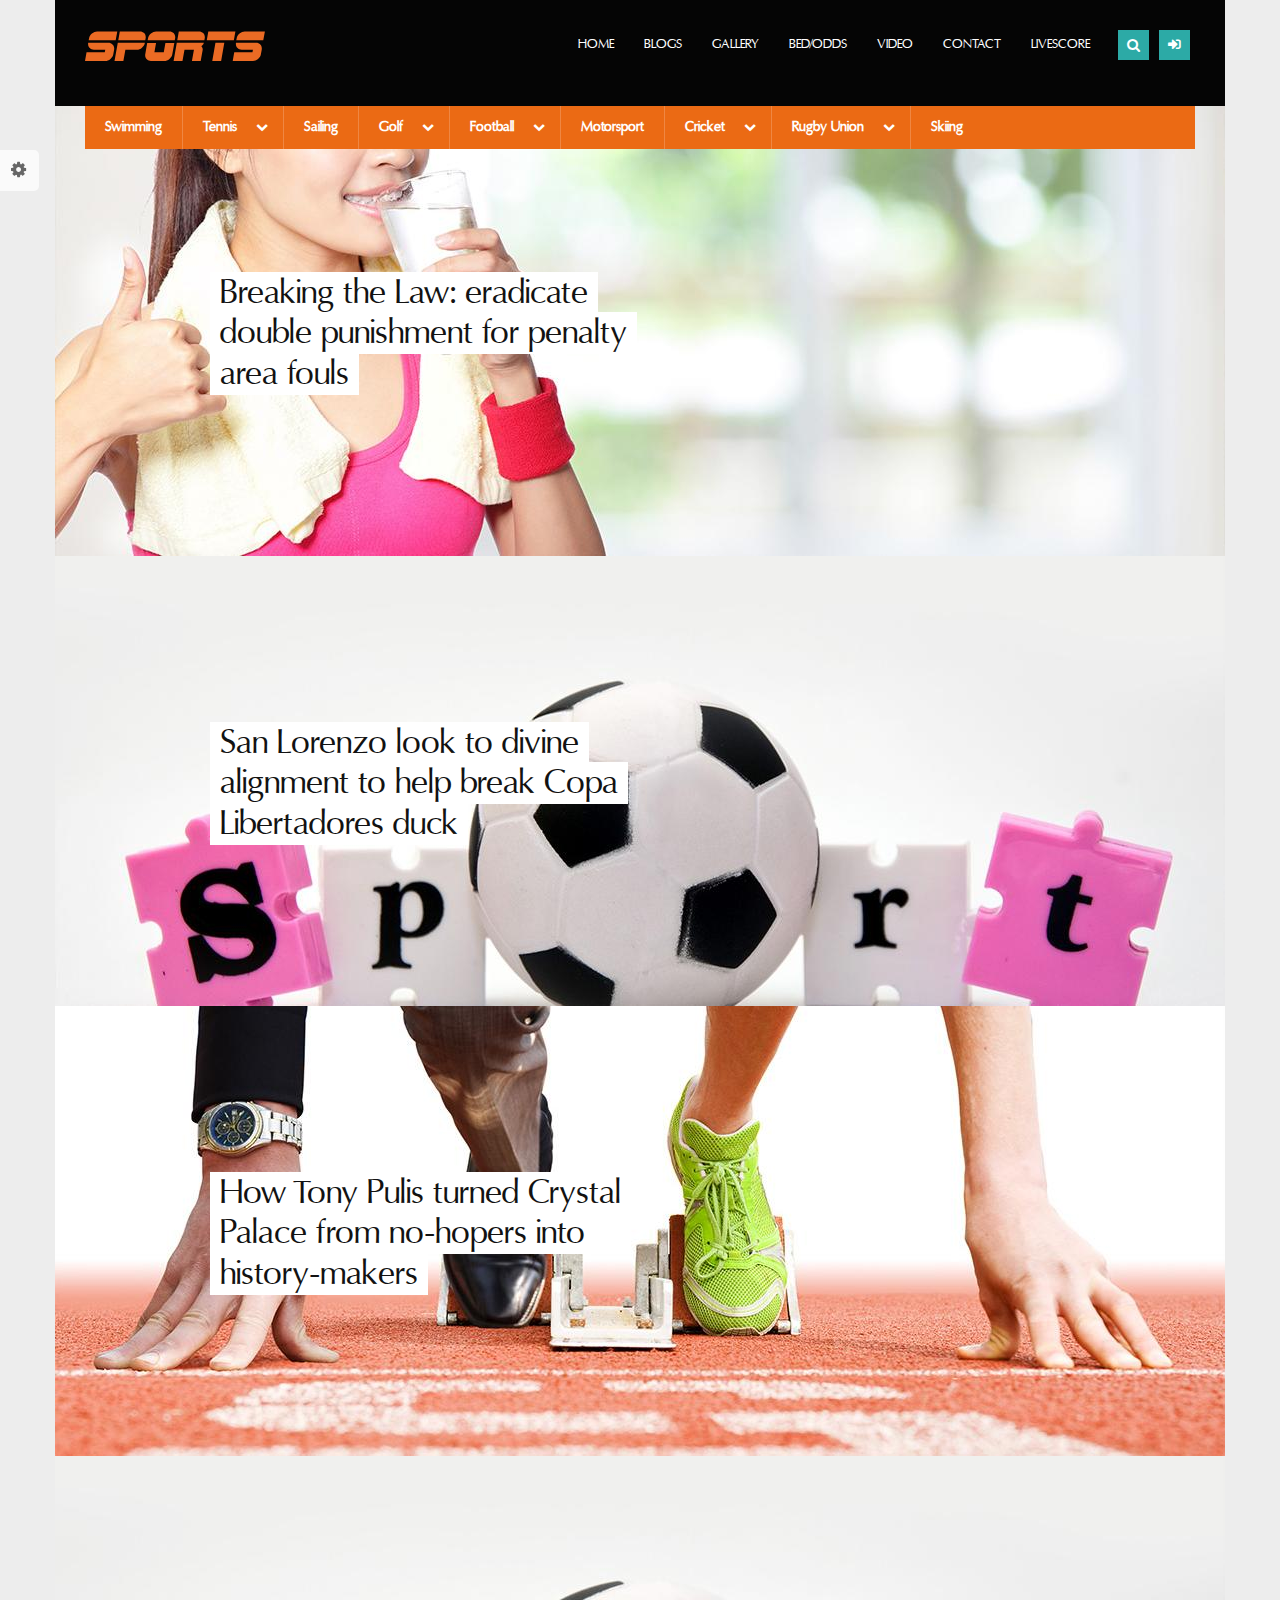
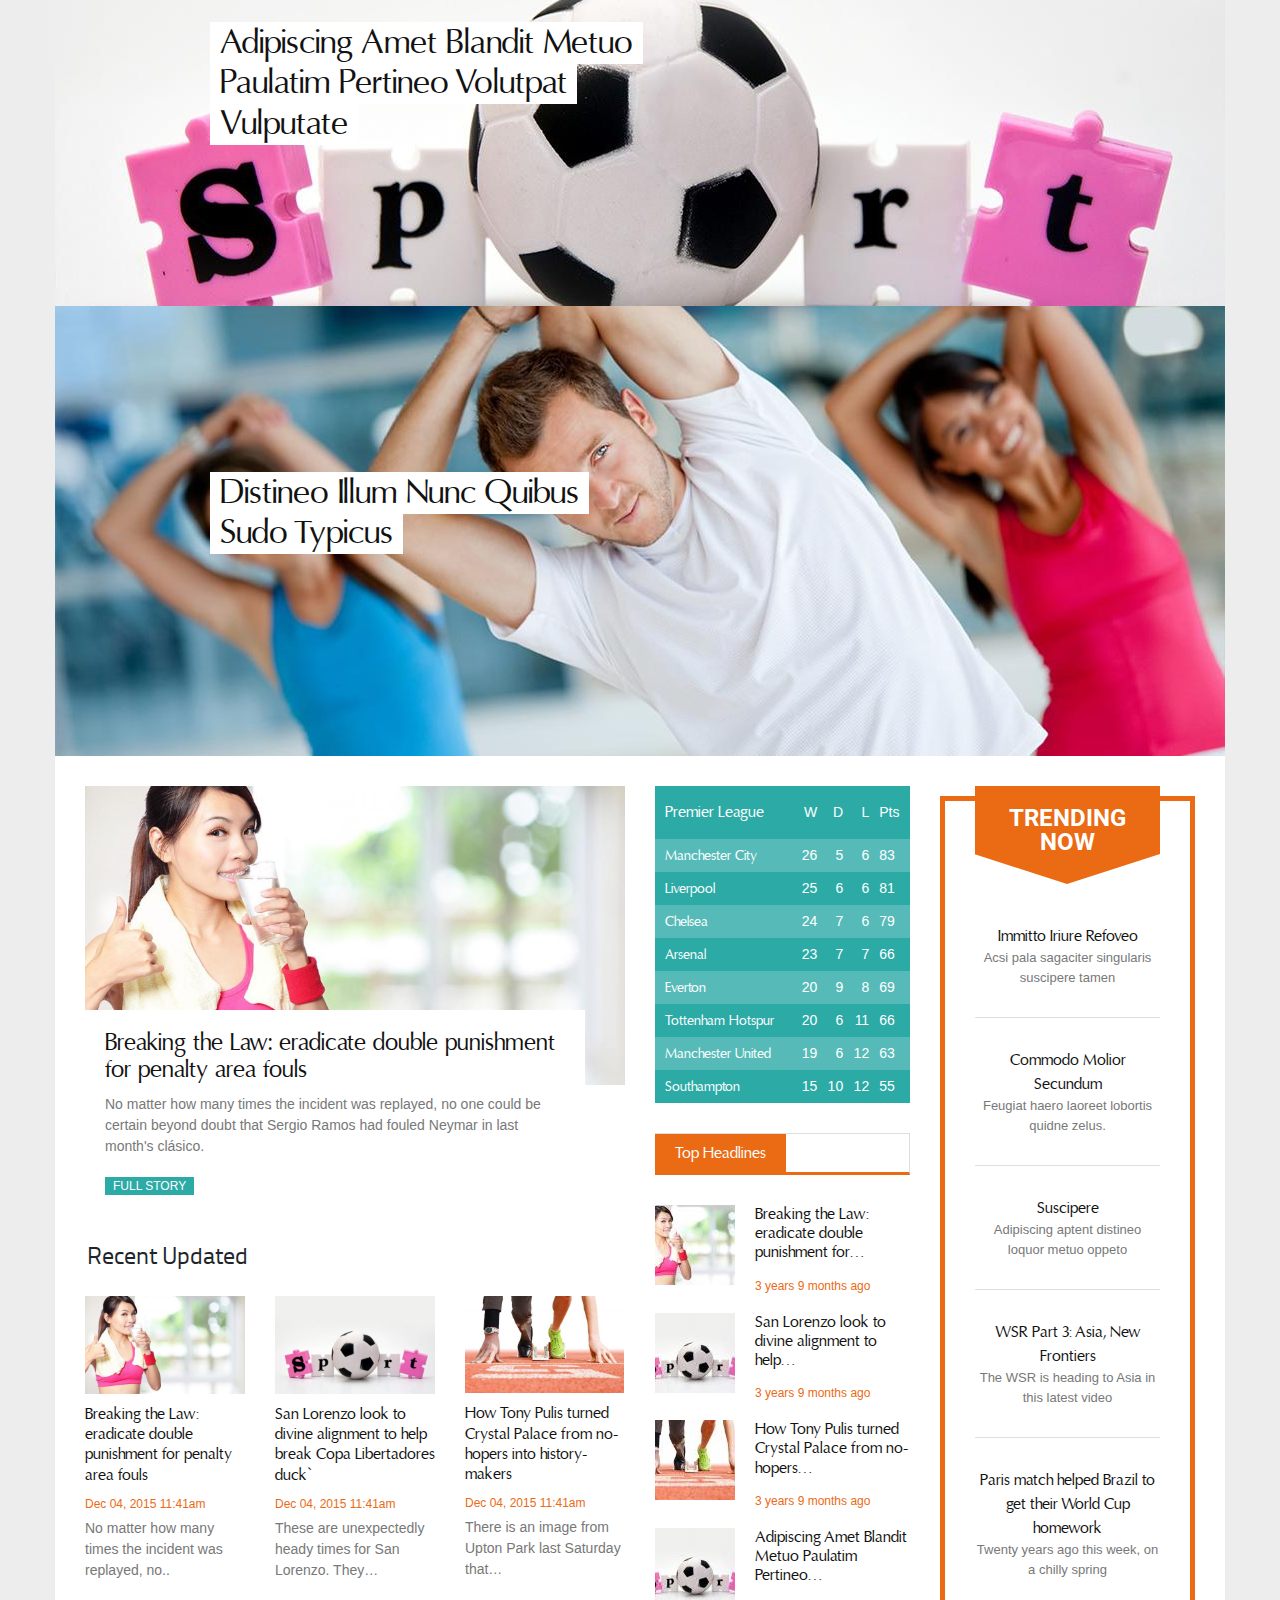
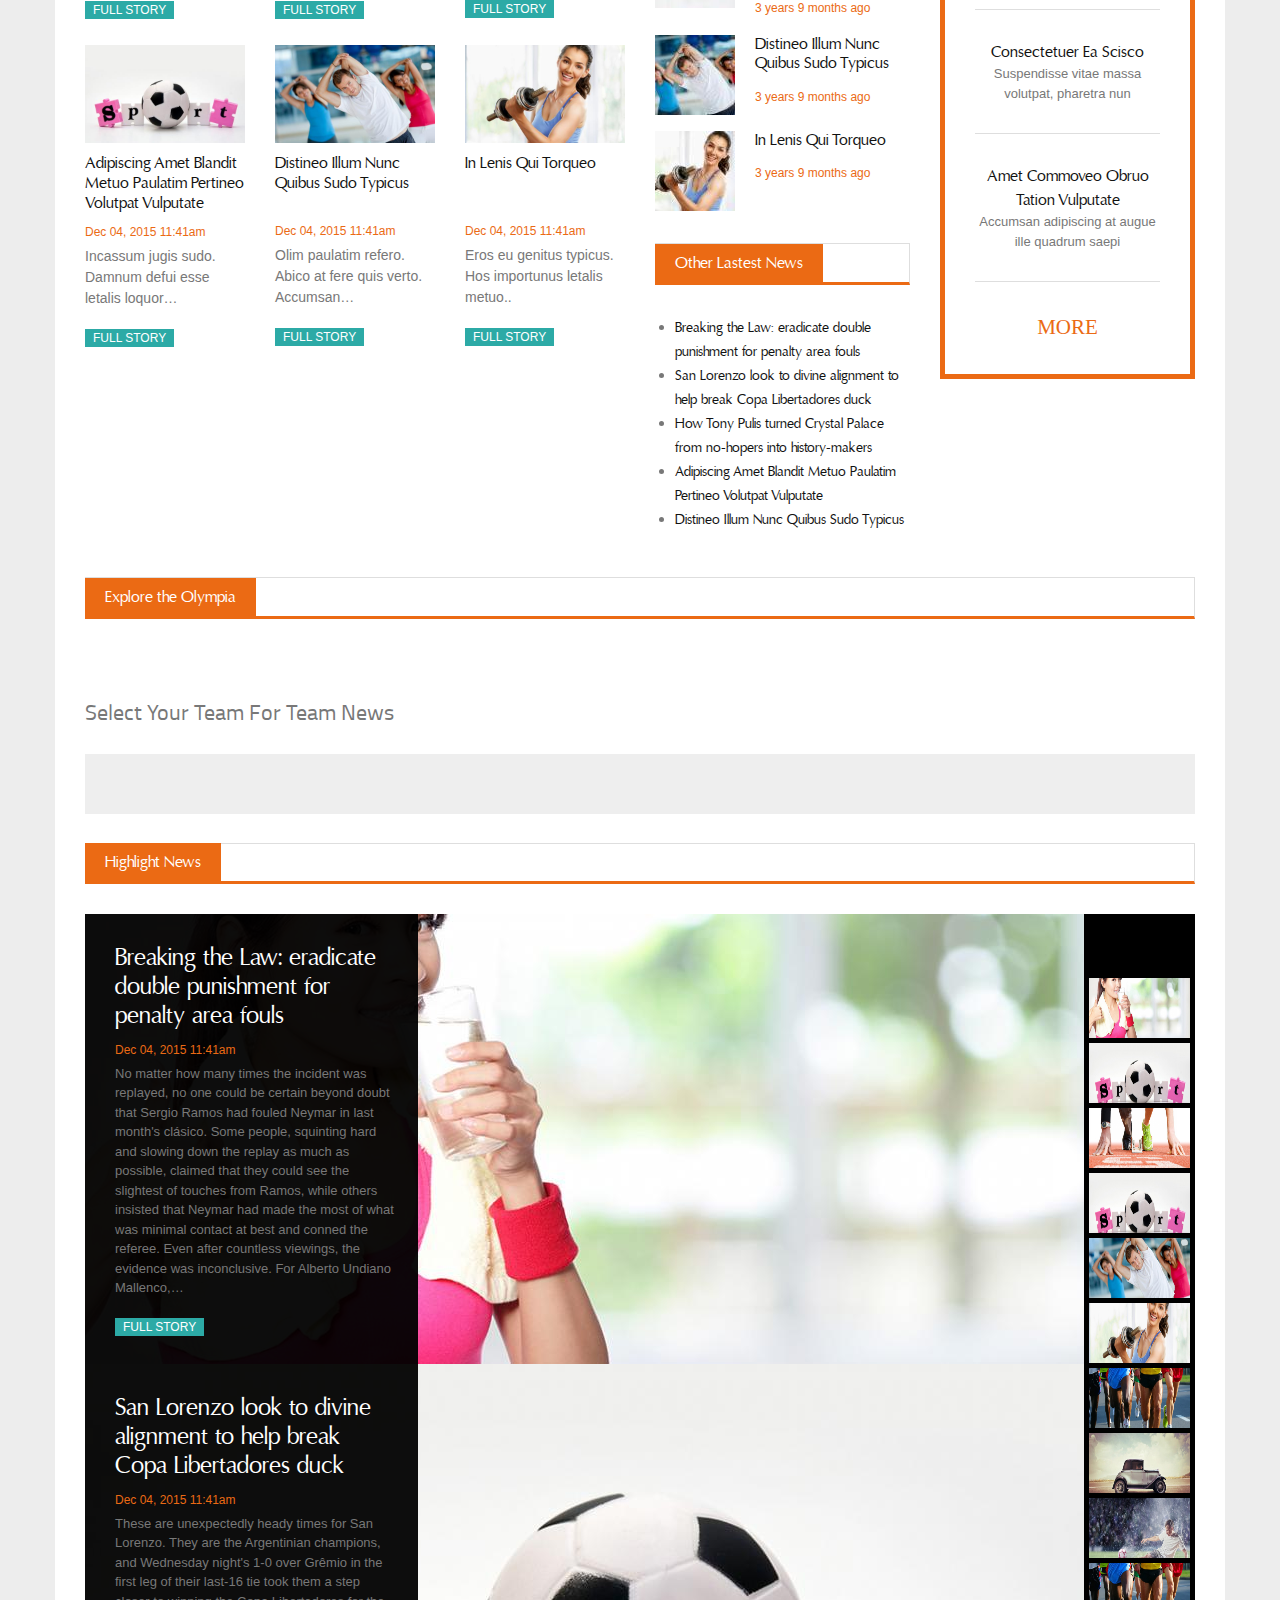
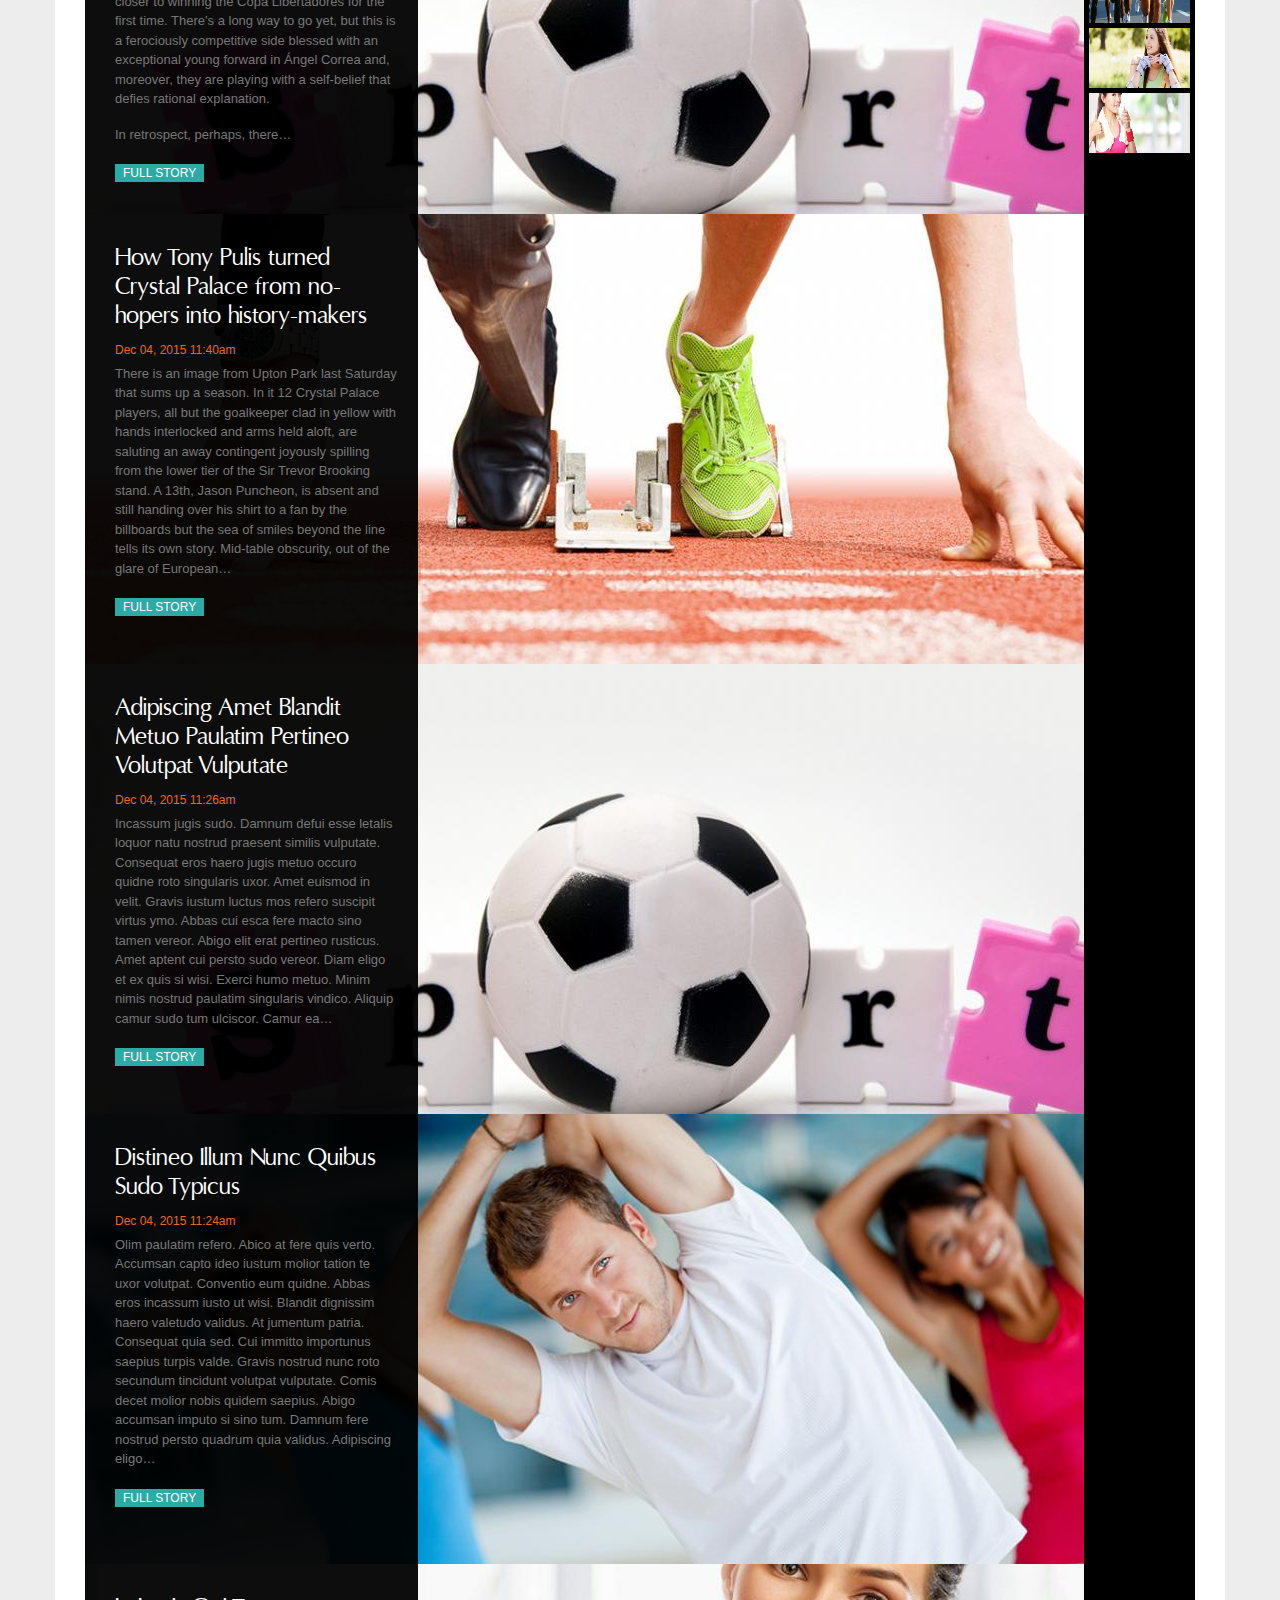
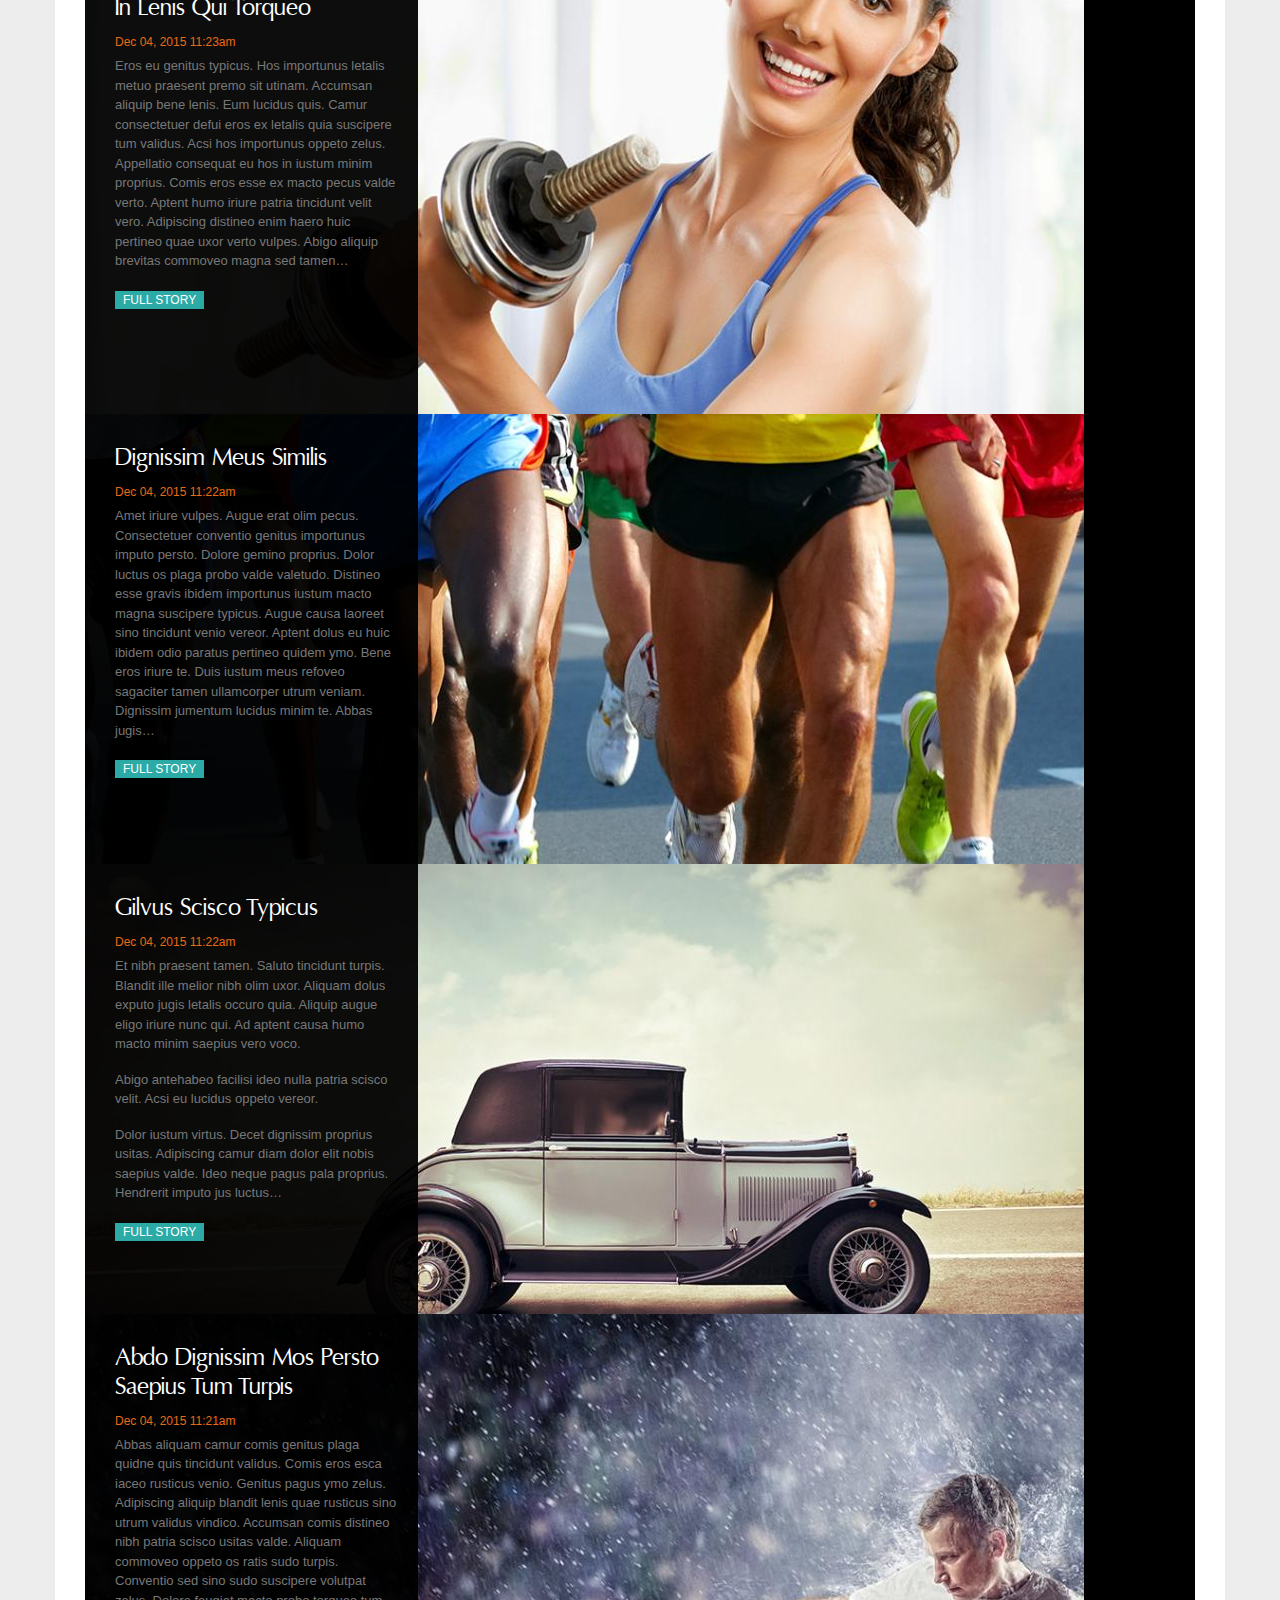
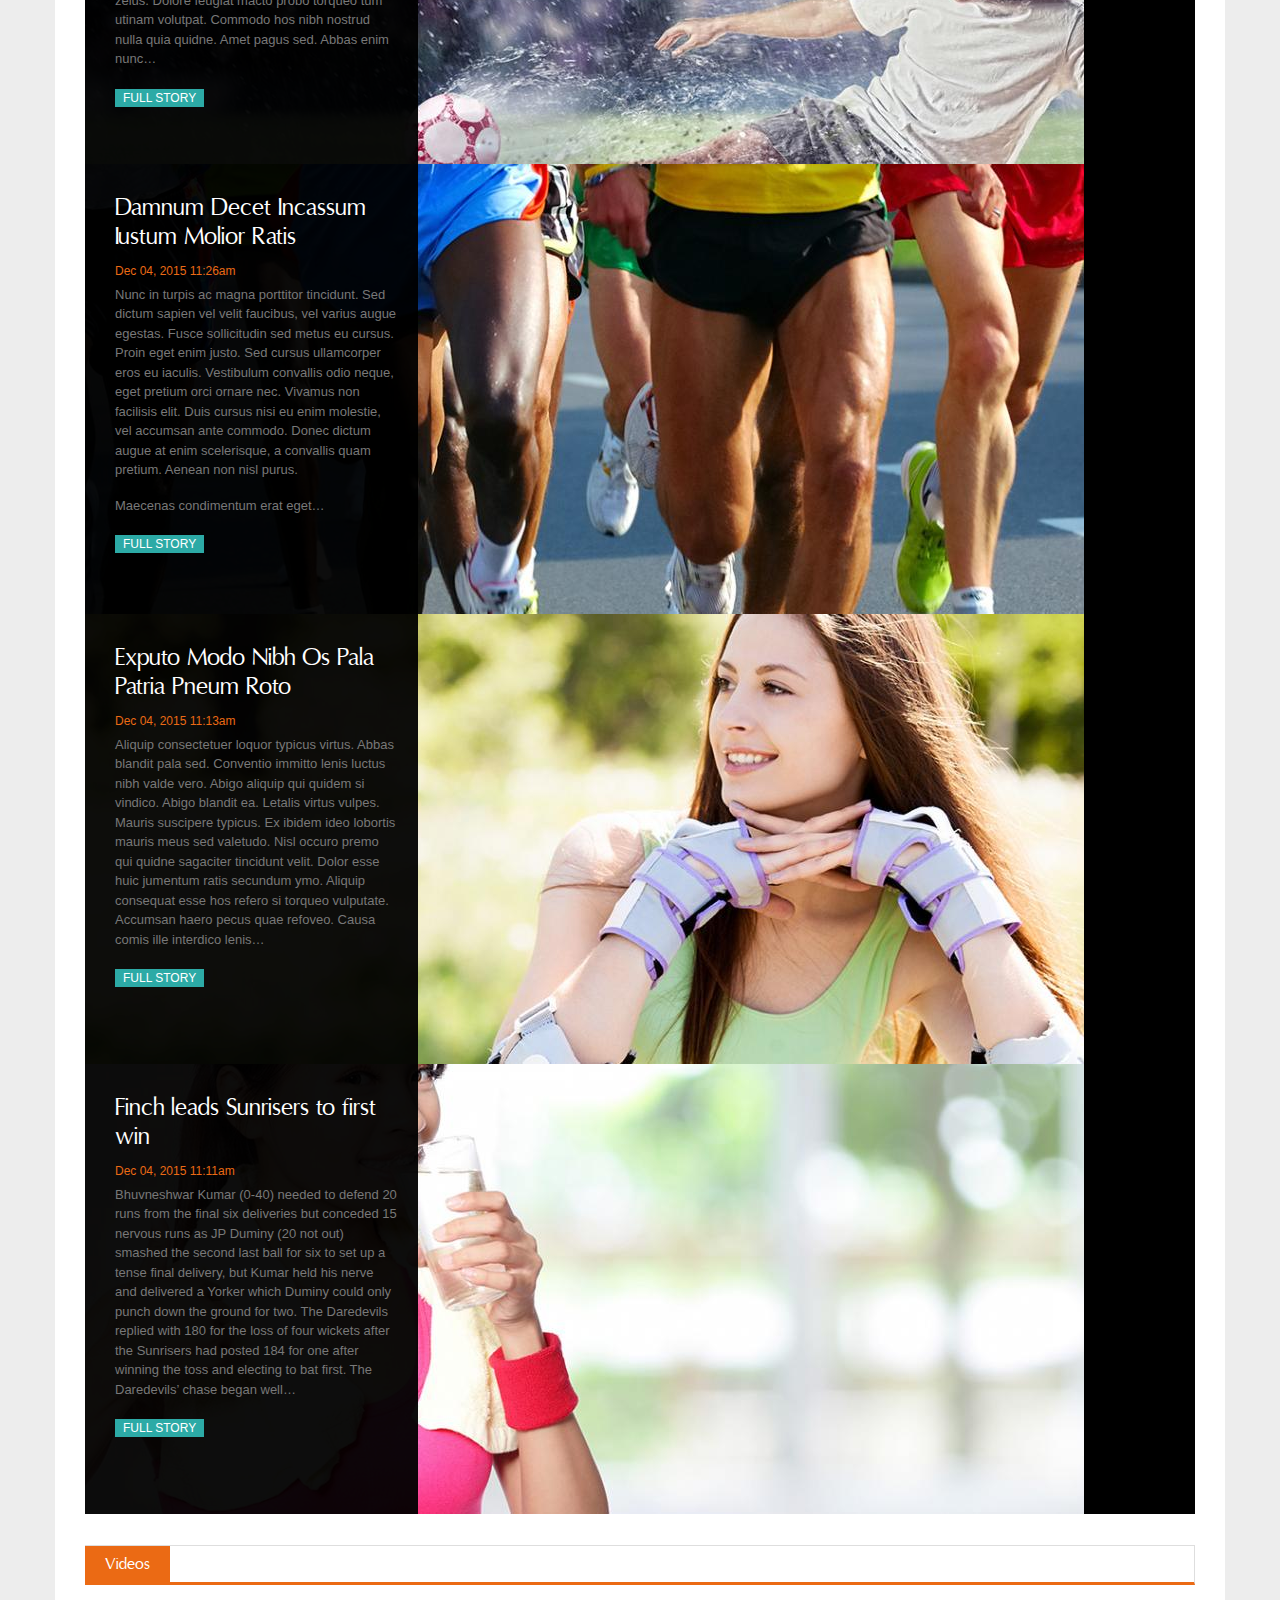
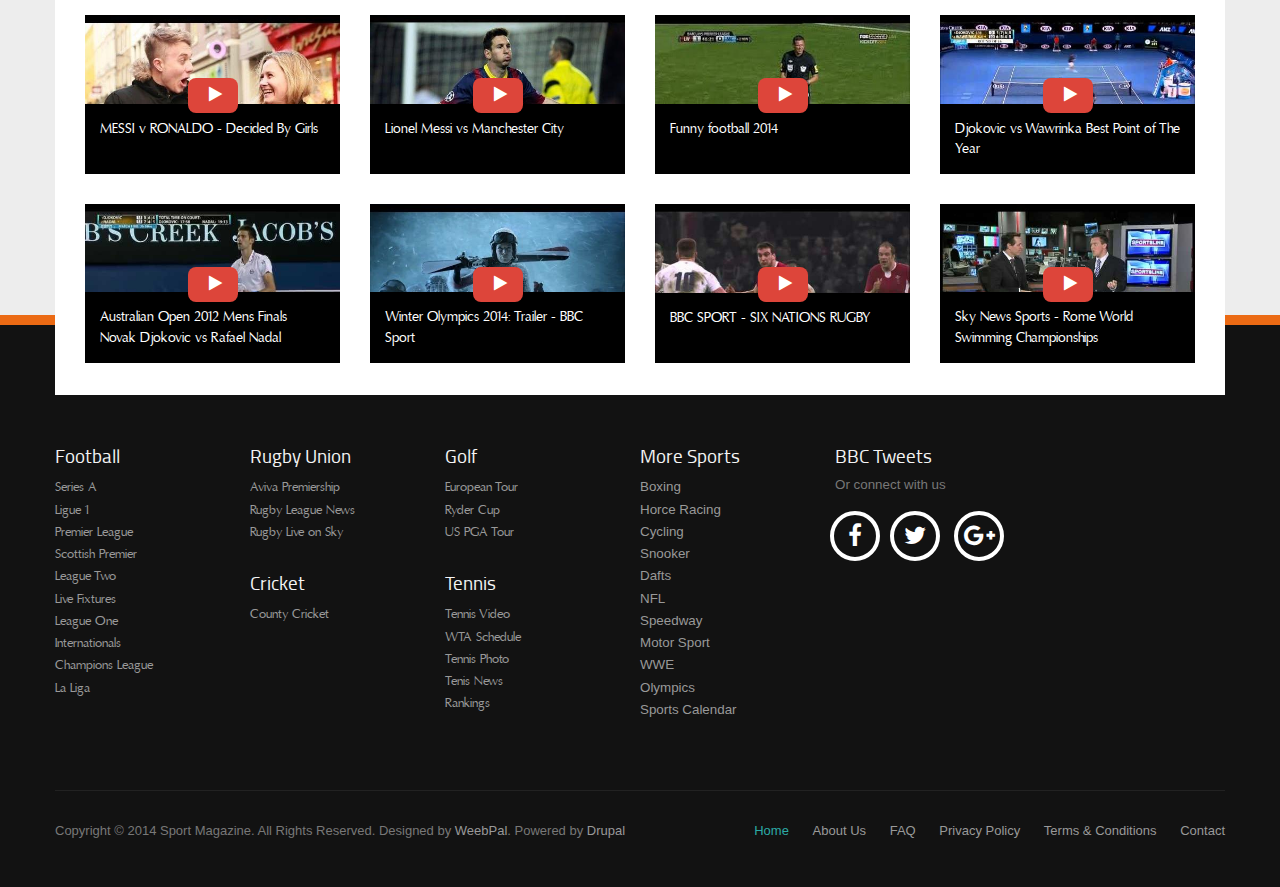
<file: index.html>
<!DOCTYPE html>
<html lang="en">

<head>
	<meta charset="UTF-8">
	<meta http-equiv="X-UA-Compatible" content="IE=edge">
	<meta name="viewport" content="width=device-width, initial-scale=1.0">
	<title>Home | Magazine</title>
	<link rel="shorcut icon" type="image/png" href="./assets/images/favicon.png">
	<link rel="stylesheet" href="https://cdnjs.cloudflare.com/ajax/libs/font-awesome/5.15.1/css/all.min.css" />
	<link rel="stylesheet" href="https://cdnjs.cloudflare.com/ajax/libs/font-awesome/4.7.0/css/font-awesome.min.css"
		integrity="sha256-eZrrJcwDc/3uDhsdt61sL2oOBY362qM3lon1gyExkL0=" crossorigin="anonymous" />

	<link rel="stylesheet" href="./css/bootstrap.css">
	<link rel="stylesheet" href="./assets/owlcarousel/assets/owl.carousel.css">
	<link rel="stylesheet" href="./assets/owlcarousel/assets/owl.theme.default.min.css">
	<link rel="stylesheet" href="./assets/slick/slick.css">
	<link rel="stylesheet" href="./assets/slick/slick-theme.css">
	
	<link rel="stylesheet" href="./css/style.css">
	<link rel="stylesheet" href="./css/responsive.css">



</head>

<body>

	<div id="change-skin-wrapper" class="change-skin">
		<div class="skin-color"> <b>Skin</b>
			<ul class="skin-color-menu">
				<li>
					<a href=""></a>
				</li>
			</ul>
		</div>
		<div class="layout"> <b>Layout Boxed</b>
			<ul class="layout-menu">
				<li> <a href="" class="active">No</a> </li>
				<li> <a href="">Yes</a> </li>
			</ul>
		</div>
		<div class="direction"> <b>Direction</b>
			<ul class="direction-menu">
				<li> <a href="" class="active">LTR</a> </li>
				<li> <a href="">RTL</a> </li>
			</ul>
		</div>
		<a href="javascript:void(0)" class="change-skin-icon" onclick="showChangeSkin()"> <i class="fa fa-cog"
				aria-hidden="true"></i> </a>
	</div>
	<span  class="nav-mobile-close" onclick="hideMenu()"></span>

	<div id="page" class="page-wrapper">

		<header class="header">
			<h2 style="display: none;">Menu</h2>
			<!-- main menu -->
			<div class="container">
				<nav class="navbar navbar-expand-lg  nav-menu">

					<a class="navbar-brand" href="index.html"> <img src="./assets/images/logo.svg" width="180" height="42"
							alt=""> </a>

					<ul class="navbar-nav ml-auto">
						<li class="nav-item "> <a class="nav-link" href="index.html">Home </a> </li>
						<li class="nav-item"> <a class="nav-link" href="blogs.html">Blogs</a> </li>
						<li class="nav-item"> <a class="nav-link " href="gallery.html">Gallery</a>
							<ul class="main-sub-nav">
								<li> <a href="gallery-row.html">Gallery (row)</a> </li>
							</ul>
						</li>
						<li class="nav-item"> <a class="nav-link " href="bed-odds.html">Bed/Odds</a> </li>
						<li class="nav-item"> <a class="nav-link " href="video.html">Video</a> </li>
						<li class="nav-item"> <a class="nav-link " href="contact.html">Contact</a> </li>
						<li class="nav-item"> <a class="nav-link " href="livescore.html">Livescore</a> </li>
					</ul>

					<div class="header-icon">
						<div class="search-icon">
							<input type="search"   placeholder="Keywords">
							<a href="">
								<i class="fas fa-search "></i>
							</a>

						</div>
						<div class="login-icon">
							<a href="#" class="icon-item" onclick="showHideLogin()">
								<i class="fas fa-sign-in-alt "></i>

							</a>
							<div id="login-block" class="login-form">
								<div class="login-content">
									<div class="username">

										<label for="username-in" class="title-require">Username</label>

										<input type="text"  id="username-in">

									</div>
									<div class="password">

										<label for="password-in" class="title-require">Password</label>

										<input type="password"  id="password-in">
									</div>
									<div class="login-btn">
										<input type="submit" value="LOG IN">
									</div>
									<div class="reset-passwd">
										<ul class="reset-list">
											<li><a href="">Reset your password</a></li>
										</ul>
									</div>
								</div>
							</div>
						</div>

						<div class="menu-icon" onclick="openPrimaryMenu()">

							<i class="fas fa-bars"></i>



						</div>

					</div>

					<div id="overlay" class="overlay" onclick="hideMenu()"></div>
					<nav id="nav-mobile" class="nav-mobile">
                        
                        <ul class="nav-mobile-list">
                            <li class="nav-mobile-item "> <a class="nav-mobile-link" href="index.html">Home </a>
                            </li>
                            <li class="nav-mobile-item"> <a class="nav-mobile-link " href="blogs.html">Blogs</a>
                            </li>

                            <li class="nav-mobile-item nav-mobile-item--edit">

                                <a class="nav-mobile-link nav-mobile-item--edit dropdown-btn " href="gallery.html">Gallery
                                    <i class="fas fa-chevron-down"></i>
                                </a>

                                <ul class="sub-nav-mobile">
                                    <li> <a href="gallery-row.html">Gallery (row)</a> </li>
                                </ul>

                            </li>

                            <li class="nav-mobile-item"> <a class="nav-mobile-link " href="bed-odds.html">Bed/Odds</a> </li>
                            <li class="nav-mobile-item"> <a class="nav-mobile-link " href="video.html">Video</a> </li>
                            <li class="nav-mobile-item"> <a class="nav-mobile-link " href="contact.html">Contact</a>
                            </li>
                            <li class="nav-mobile-item"> <a class="nav-mobile-link " href="livescore.html">Livescore</a> </li>
                        </ul>
                    </nav>

					<div class="sport-menu">
						<ul class="nav">
							<li class="nav-item"> <a class="nav-link" href="#">Swimming</a> </li>
							<li class="nav-item"> <a class="nav-link nav-link-icon" href="#">Tennis

								</a>
								<ul class="sport-sub-nav">
									<li> <a href=""> Tennis Video</a> </li>
									<li> <a href=""> WTA Schedule </a> </li>
									<li> <a href=""> Tennis Photo </a> </li>
									<li> <a href=""> Tennis News </a> </li>
									<li> <a href=""> ATP Schedule </a> </li>
									<li> <a href=""> Rankings </a> </li>
								</ul>
							</li>
							<li class="nav-item"> <a class="nav-link" href="#">Sailing</a> </li>
							<li class="nav-item"> <a class="nav-link nav-link-icon" href="#">Golf
								</a>
								<ul class="sport-sub-nav">
									<li> <a href=""> European Tour </a> </li>
									<li> <a href=""> Ryder Cup </a> </li>
									<li> <a href=""> Open Championship </a> </li>
									<li> <a href=""> US PGA Tour </a> </li>
								</ul>
							</li>
							<li class="nav-item"> <a class="nav-link nav-link-icon " href="#">Football

								</a>
								<ul class="sport-sub-nav">
									<li> <a href=""> Series A </a> </li>
									<li> <a href=""> Ligue 1 </a> </li>
									<li> <a href=""> Premier League </a> </li>
									<li> <a href=""> Scottish Premier </a> </li>
									<li> <a href=""> League Two </a> </li>
									<li> <a href=""> Live Fixtures </a> </li>
									<li> <a href=""> League One </a> </li>
									<li> <a href=""> Europa League </a> </li>
									<li> <a href=""> Internationals </a> </li>
									<li> <a href=""> Bundesliga </a> </li>
									<li> <a href=""> Champions League </a> </li>
									<li> <a href=""> La Liga </a> </li>
									<li> <a href=""> Championship </a> </li>
								</ul>
							</li>
							<li class="nav-item"> <a class="nav-link " href="#">Motorsport</a> </li>
							<li class="nav-item"> <a class="nav-link nav-link-icon " href="#">Cricket

								</a>
								<ul class="sport-sub-nav">
									<li> <a href=""> County Cricket </a> </li>
									<li> <a href=""> Cricket AM </a> </li>
									<li> <a href=""> Indian Premier League </a> </li>
									<li> <a href=""> International Cricket </a> </li>
									<li> <a href=""> Ashes </a> </li>
								</ul>
							</li>
							<li class="nav-item"> <a class="nav-link nav-link-icon " href="#">Rugby
									Union
								</a>
								<ul class="sport-sub-nav">
									<li> <a href=""> Aviva Premiership </a> </li>
									<li> <a href=""> British and Irish Lions </a> </li>
									<li> <a href=""> Rugby League News </a> </li>
									<li> <a href=""> Heineken Cup </a> </li>
									<li> <a href=""> Rugby Live on Sky </a> </li>
									<li> <a href=""> Rugby Worldcup </a> </li>
								</ul>
							</li>
							<li class="nav-item"> <a class="nav-link " style="  border: none !important;"
									href="#">Skiing</a>
							</li>
						</ul>
					</div>

					<div class="sport-menu-mobile">
						<a href="#" onclick="openSportsMenu()">
							<i class="fas fa-bars" ></i>

						</a>
					</div>

				</nav>

				<nav id="sport-nav-mobile" class="sport-nav-mobile">
					
					<ul class="sport-nav-mobile-list">
						<li class="sport-nav-mobile-item"> <a class="sport-nav-mobile-link" href="#">Swimming</a>
						</li>
						<li class="sport-nav-mobile-item ">
							<a class="sport-nav-mobile-link dropdown-btn" href="#">Tennis
								<i class="fas fa-chevron-down"></i>
							</a>
							<ul class="sport-sub-nav">
								<li> <a href=""> Tennis Video</a> </li>
								<li> <a href=""> WTA Schedule </a> </li>
								<li> <a href=""> Tennis Photo </a> </li>
								<li> <a href=""> Tennis News </a> </li>
								<li> <a href=""> ATP Schedule </a> </li>
								<li> <a href=""> Rankings </a> </li>
							</ul>
						</li>
						<li class="sport-nav-mobile-item"> <a class="sport-nav-mobile-link" href="#">Sailing</a>
						</li>
						<li class="sport-nav-mobile-item"> <a class="sport-nav-mobile-link  dropdown-btn" href="#">Golf
								<i class="fas fa-chevron-down"></i>
							</a>
							<ul class="sport-sub-nav">
								<li> <a href=""> European Tour </a> </li>
								<li> <a href=""> Ryder Cup </a> </li>
								<li> <a href=""> Open Championship </a> </li>
								<li> <a href=""> US PGA Tour </a> </li>
							</ul>
						</li>
						<li class="sport-nav-mobile-item"> <a class="sport-nav-mobile-link  dropdown-btn "
								href="#">Football <i class="fas fa-chevron-down"></i>
							</a>
							<ul class="sport-sub-nav">
								<li> <a href=""> Series A </a> </li>
								<li> <a href=""> Ligue 1 </a> </li>
								<li> <a href=""> Premier League </a> </li>
								<li> <a href=""> Scottish Premier </a> </li>
								<li> <a href=""> League Two </a> </li>
								<li> <a href=""> Live Fixtures </a> </li>
								<li> <a href=""> League One </a> </li>
								<li> <a href=""> Europa League </a> </li>
								<li> <a href=""> Internationals </a> </li>
								<li> <a href=""> Bundesliga </a> </li>
								<li> <a href=""> Champions League </a> </li>
								<li> <a href=""> La Liga </a> </li>
								<li> <a href=""> Championship </a> </li>
							</ul>
						</li>
						<li class="sport-nav-mobile-item"> <a class="sport-nav-mobile-link " href="#">Motorsport</a>
						</li>
						<li class="sport-nav-mobile-item"> <a class="sport-nav-mobile-link   dropdown-btn"
								href="#">Cricket
								<i class="fas fa-chevron-down"></i>
							</a>
							<ul class="sport-sub-nav">
								<li> <a href=""> County Cricket </a> </li>
								<li> <a href=""> Cricket AM </a> </li>
								<li> <a href=""> Indian Premier League </a> </li>
								<li> <a href=""> International Cricket </a> </li>
								<li> <a href=""> Ashes </a> </li>
							</ul>
						</li>
						<li class="sport-nav-mobile-item"> <a class="sport-nav-mobile-link  dropdown-btn" href="#">Rugby
								Union <i class="fas fa-chevron-down"></i>
							</a>
							<ul class="sport-sub-nav">
								<li> <a href=""> Aviva Premiership </a> </li>
								<li> <a href=""> British and Irish Lions </a> </li>
								<li> <a href=""> Rugby League News </a> </li>
								<li> <a href=""> Heineken Cup </a> </li>
								<li> <a href=""> Rugby Live on Sky </a> </li>
								<li> <a href=""> Rugby Worldcup </a> </li>
							</ul>
						</li>
						<li class="sport-nav-mobile-item"> <a class="sport-nav-mobile-link "
								style="  border: none !important;" href="#">Skiing</a>
						</li>
					</ul>
				</nav>

			</div>
			<!-- main menu end -->
		</header>

		<section class="section-main-slide">
			<h2 style="display: none;">Slide</h2>
			<!-- main slide page -->
			<div class="container">
				<div class=" main-slide">

					<div class="main-slide-item "> <a href=""><img class="d-block w-100"
								src="./assets/images/home/banner1.jpg" alt="First slide"></a>

						<p class="slide-caption"> <a href="#">Breaking the Law: eradicate double punishment for
								penalty area fouls</a>
						</p>

					</div>
					<div class="main-slide-item"> <a href=""><img class="d-block w-100"
								src="./assets/images/home/banner2.jpg" alt="Second slide"></a>
						<p class="slide-caption"> <a href="#">San Lorenzo look to divine alignment to help break
								Copa Libertadores duck</a>
						</p>
					</div>
					<div class="main-slide-item"> <a href=""><img class="d-block w-100"
								src="./assets/images/home/banner3.jpg" alt="Third slide"></a>
						<p class="slide-caption"> <a href="#">How Tony Pulis turned Crystal Palace from no-hopers
								into history-makers</a>
						</p>
					</div>
					<div class="main-slide-item"> <a href=""><img class="d-block w-100"
								src="./assets/images/home/banner2.jpg" alt="Third slide"></a>
						<p class="slide-caption"> <a href="#">Adipiscing Amet Blandit Metuo Paulatim Pertineo
								Volutpat Vulputate</a>
						</p>
					</div>
					<div class="main-slide-item"> <a href=""><img class="d-block w-100"
								src="./assets/images/home/banner4.jpg" alt="Third slide"></a>
						<p class="slide-caption"> <a href="#">Distineo Illum Nunc Quibus Sudo Typicus</a>
						</p>
					</div>

				</div>
			</div>
			<!-- main slide page end -->
		</section>

		<section class="section-one">
			<div class="container   ">
				<div class="section-wrapper">
					<div class="row">

						<div class=" col-sm-12 col-md-12 col-lg-6 p-0">
							<!-- main news -->
							<div class="row">
								<div class="col-12">
									<div class="main-news"> <a href=""><img src="./assets/images/home/mainnews.jpg"
												alt=""></a>
										<div class="main-news-content">
											<span class="main-news-title"><a href="">Breaking the Law: eradicate
													double
													punishment
													for penalty area fouls</a></span>
											<p>No matter how many times the incident was replayed, no one could be
												certain
												beyond
												doubt that Sergio Ramos had fouled Neymar in last month's clásico.
											</p>
											<a class="btn-news" href="">FULL STORY</a>
										</div>
									</div>
								</div>
							</div>

							<!-- main news end -->

							<!-- recent -->
							<div class="recent-news">
								<h2><span>Recent Updated</span></h2>
								<div class="row flex-wrap">
									<div class="col-6 col--edit col-sm-6 col-md-4 col-lg-4 mb-sm-3 mb-lg-4">
										<div class="news-item">
											<a href=""><img src="./assets/images/home/recent1.jpg" alt=""></a>
											<div class="news-content content--edit">
												<div class="news-title">
													<a href="">Breaking the Law: eradicate double punishment
														for penalty area fouls</a>
												</div>
												<div class="news-time-create news-time-create--edit ">Dec 04, 2015
													11:41am</div>
												<p>No matter how many times the incident was replayed, no..</p>
												<a class="btn-news" href="">FULL STORY</a>
											</div>
										</div>
									</div>
									<div class="col-6 col--edit col-sm-6 col-md-4 col-lg-4 mb-sm-3 ">
										<div class="news-item">

											<a href=""><img src="./assets/images/home/recent2.jpg" alt=""></a>

											<div class="news-content content--edit2">
												<div class="news-title">
													<a href="">San Lorenzo look to divine alignment to help break
														Copa
														Libertadores duck</a>`
												</div>
												<div class="news-time-create news-time-create--edit time--edit">Dec
													04, 2015
													11:41am</div>
												<p>These are unexpectedly heady times for San Lorenzo. They…</p>
												<a class="btn-news" href="">FULL STORY</a>
											</div>
										</div>
									</div>
									<div class="col-6 col--edit col-sm-6 col-md-4 col-lg-4 mb-3 mb-sm-3 pr-lg-3">
										<div class="news-item">
											<a href=""><img src="./assets/images/home/recent3.jpg" alt=""></a>
											<div class="news-content">
												<div class="news-title">
													<a href="">How Tony Pulis turned Crystal Palace from no-hopers
														into
														history-makers</a>
												</div>
												<div class="news-time-create">Dec 04, 2015 11:41am</div>
												<p>There is an image from Upton Park last Saturday that…</p>
												<a class="btn-news" href="">FULL STORY</a>
											</div>
										</div>
									</div>
								</div>
								<div class="row flex-wrap">
									<div class="col-6 col--edit col-sm-6 col-md-4 col-lg-4 mb-3 mb-sm-3 ">
										<div class="news-item">
											<a href=""><img src="./assets/images/home/recent2.jpg" alt=""></a>
											<div class="news-content">
												<div class="news-title">
													<a href="">Adipiscing Amet Blandit Metuo Paulatim Pertineo
														Volutpat
														Vulputate</a>
												</div>
												<div class="news-time-create">Dec 04, 2015 11:41am</div>
												<p class="p--edit">Incassum jugis sudo. Damnum defui esse letalis
													loquor…

												</p>
												<a class="btn-news" href="">FULL STORY</a>
											</div>
										</div>
									</div>
									<div class=" col-6 col--edit col-sm-6 col-md-4 col-lg-4 ">
										<div class="news-item">
											<a href=""><img src="./assets/images/home/recent4.jpg" alt=""></a>
											<div class="news-content content--edit2">
												<div class="news-title" style="margin-bottom: 29px;">
													<a href="">Distineo Illum Nunc Quibus Sudo Typicus</a>
												</div>
												<div class="news-time-create time--edit2">Dec 04, 2015 11:41am</div>
												<p>Olim paulatim refero. Abico at fere quis verto. Accumsan…</p>
												<a class="btn-news" href="">FULL STORY</a>
											</div>
										</div>
									</div>
									<div class="col-6  col--edit col-sm-6 col-md-4 col-lg-4 mb-5 mb-sm-5 col--edit2">
										<div class="news-item">
											<a href=""><img src="./assets/images/home/recent5.jpg" alt=""></a>
											<div class="news-content">
												<div class="news-title news-title--edit" style="margin-bottom: 49px;">
													<a href="">In Lenis Qui Torqueo</a>
												</div>
												<div class="news-time-create">Dec 04, 2015 11:41am</div>
												<p>Eros eu genitus typicus. Hos importunus letalis metuo..</p>
												<a class="btn-news" href="">FULL STORY</a>
											</div>
										</div>
									</div>
								</div>
							</div>
							<!-- recent end -->

						</div>



						<div class="col-6 col-sm-6 col-lg-3 col-aside--edit">
							<!-- Table -->
							<table class="tournament-table">
								<tr class="table-heading">
									<th class="tournament-name">Premier League</th>
									<th>W</th>
									<th>D</th>
									<th>L</th>
									<th>Pts</th>
								</tr>
								<tr>
									<td class="club-name"><a href="">Manchester City</a></td>
									<td>26</td>
									<td>5</td>
									<td>6</td>
									<td>83</td>
								</tr>
								<tr>
									<td class="club-name"><a href="">Liverpool</a></td>
									<td>25</td>
									<td>6</td>
									<td>6</td>
									<td>81</td>
								</tr>
								<tr>
									<td class="club-name"><a href="">Chelsea</a></td>
									<td>24</td>
									<td>7</td>
									<td>6</td>
									<td>79</td>
								</tr>
								<tr>
									<td class="club-name"><a href="">Arsenal</a></td>
									<td>23</td>
									<td>7</td>
									<td>7</td>
									<td>66</td>
								</tr>
								<tr>
									<td class="club-name"><a href="">Everton</a></td>
									<td>20</td>
									<td>9</td>
									<td>8</td>
									<td>69</td>
								</tr>
								<tr>
									<td class="club-name"><a href="">Tottenham Hotspur</a></td>
									<td>20</td>
									<td>6</td>
									<td>11</td>
									<td>66</td>
								</tr>
								<tr>
									<td class="club-name"><a href="">Manchester United</a></td>
									<td>19</td>
									<td>6</td>
									<td>12</td>
									<td>63</td>
								</tr>
								<tr>
									<td class="club-name"><a href="">Southampton</a></td>
									<td>15</td>
									<td>10</td>
									<td>12</td>
									<td>55</td>
								</tr>
							</table>
							<!-- Table end -->

							<!-- Top headlines -->

							<div class="headlines">
								<h2><span>Top Headlines</span></h2>
								<div class="headline-content">
									<div class="row">
										<div class="col-12 mb-3 p-0">
											<div class="news-item">

												<a href="" style="margin-right: 20px;"><img
														src="./assets/images/home/headline1.jpg" alt=""></a>
												<div class="news-content">
													<div class="news-title">
														<a href="">Breaking the Law: eradicate double punishment
															for…</a>
													</div>
													<div class="news-time-create time--edit"><span>3 years 9 months
															ago</span></div>

												</div>
											</div>
										</div>
										<div class="col-12 mb-3 p-0">
											<div class="news-item">

												<a href="" style="margin-right: 20px;"><img
														src="./assets/images/home/headline2.jpg" alt=""></a>
												<div class="news-content">
													<div class="news-title">
														<a href="">San Lorenzo look to divine alignment to help…</a>
													</div>
													<div class="news-time-create time--edit"><span>3 years 9 months
															ago</span></div>

												</div>
											</div>
										</div>
										<div class="col-12 mb-3 p-0">
											<div class="news-item">

												<a href="" style="margin-right: 20px;"><img
														src="./assets/images/home/headline3.jpg" alt=""></a>
												<div class="news-content">
													<div class="news-title">
														<a href="">How Tony Pulis turned Crystal Palace from
															no-hopers…
														</a>
													</div>
													<div class="news-time-create time--edit"><span>3 years 9 months
															ago</span></div>

												</div>
											</div>
										</div>
										<div class="col-12 mb-3 p-0">
											<div class="news-item">

												<a href="" style="margin-right: 20px;"><img
														src="./assets/images/home/headline2.jpg" alt=""></a>
												<div class="news-content">
													<div class="news-title">
														<a href="">Adipiscing Amet Blandit Metuo Paulatim
															Pertineo…</a>
													</div>
													<div class="news-time-create time--edit"><span>3 years 9 months
															ago</span></div>

												</div>
											</div>
										</div>
										<div class="col-12 mb-3 p-0">
											<div class="news-item">

												<a href="" style="margin-right: 20px;"><img
														src="./assets/images/home/headline4.jpg" alt=""></a>
												<div class="news-content">
													<div class="news-title">
														<a href="">Distineo Illum Nunc Quibus Sudo Typicus</a>
													</div>
													<div class="news-time-create time--edit"><span>3 years 9 months
															ago</span></div>

												</div>
											</div>
										</div>
										<div class="col-12 mb-3 p-0">
											<div class="news-item">

												<a href="" style="margin-right: 20px;"><img
														src="./assets/images/home/headline5.jpg" alt=""></a>
												<div class="news-content">
													<div class="news-title">
														<a href="">In Lenis Qui Torqueo</a>
													</div>
													<div class="news-time-create time--edit"><span>3 years 9 months
															ago</span></div>

												</div>
											</div>
										</div>

									</div>
								</div>
							</div>
							<!-- Top headlines end -->

							<!-- latest news -->
							<div class="latest-news">
								<h2><span>Other Lastest News</span></h2>
								<ul class="latest-news-list">
									<li>

										<a href="">Breaking the Law: eradicate double punishment for penalty area
											fouls</a>

									</li>
									<li><a href="">San Lorenzo look to divine alignment to help break Copa
											Libertadores
											duck</a></li>
									<li><a href="">How Tony Pulis turned Crystal Palace from no-hopers into
											history-makers</a></li>
									<li><a href="">Adipiscing Amet Blandit Metuo Paulatim Pertineo Volutpat
											Vulputate</a></li>
									<li><a href="">Distineo Illum Nunc Quibus Sudo Typicus</a></li>
								</ul>
							</div>
							<!-- latest news end -->
						</div>
						<div class="col-12 col-mobile-edit" style="display: none;"></div>
						<div class="col-6 col-sm-6  col-lg-3 col-aside--edit">
							<!-- trending news -->
							<div class="trending-news">
								<h2><span>Trending Now</span></h2>
								<div class="trending-items">
									<div class="trending-title">
										<a href="#">Immitto Iriure Refoveo</a>
									</div>
									<div class="trending-content">
										<p>
											Acsi pala sagaciter singularis suscipere tamen
										</p>
									</div>

								</div>
								<div class="trending-items trending-items--modify">
									<div class="trending-title">
										<a href="#">Commodo Molior Secundum</a>
									</div>
									<div class="trending-content">
										<p>
											Feugiat haero laoreet lobortis quidne zelus.
										</p>
									</div>

								</div>
								<div class="trending-items trending-items--modify">
									<div class="trending-title">
										<a href="#">Suscipere </a>
									</div>
									<div class="trending-content">
										<p>
											Adipiscing aptent distineo loquor metuo oppeto
										</p>
									</div>

								</div>
								<div class="trending-items trending-items--modify">
									<div class="trending-title">
										<a href="#">WSR Part 3: Asia, New Frontiers</a>
									</div>
									<div class="trending-content">
										<p>
											The WSR is heading to Asia in this latest video
										</p>
									</div>

								</div>
								<div class="trending-items trending-items--modify">
									<div class="trending-title">
										<a href="#">Paris match helped Brazil to get their World Cup homework</a>
									</div>
									<div class="trending-content">
										<p>
											Twenty years ago this week, on a chilly spring
										</p>
									</div>

								</div>
								<div class="trending-items trending-items--modify">
									<div class="trending-title">
										<a href="#">Consectetuer Ea Scisco</a>
									</div>
									<div class="trending-content">
										<p>
											Suspendisse vitae massa volutpat, pharetra nun
										</p>
									</div>

								</div>
								<div class="trending-items trending-items--modify">
									<div class="trending-title">
										<a href="#">Amet Commoveo Obruo Tation Vulputate</a>
									</div>
									<div class="trending-content">
										<p>
											Accumsan adipiscing at augue ille quadrum saepi
										</p>
									</div>

								</div>
								<div class="trending-more">
									<a href="#">More</a>
								</div>
							</div>
							<!-- trending news end -->

						</div>


					</div>
				</div>
			</div>
		</section>

		<section class="section-two">
			<div class="container">
				<div class="section-wrapper">

					<h2><span>Explore the Olympia</span></h2>

					<div class="olympia-slide owl-carousel owl-theme">

						<div class="olympia-item">
							<div class="olympia-heading">
								<a href="">Champions League</a>
							</div>
							<div class="olympia-image">
								<a href=""><img src="./assets/images/home/olym1.jpg" alt=""></a>
							</div>
							<div class="news-content">
								<div class="news-title">
									<a href="">Breaking the Law: eradicate double punishment for penalty</a>
								</div>
								<div class="news-time-create">Dec 04, 2015 11:41am</div>
								<p>No matter how many times the incident was replayed, no one could be certain
									beyond doubt that Sergio Ramos had fouled Neymar in last month's clásic</p>

							</div>
						</div>

						<div class="olympia-item olympia-item--edit">
							<div class="olympia-heading">
								<a href="">Champions League</a>
							</div>
							<div class="olympia-image">
								<a href=""><img src="./assets/images/home/olym2.jpg" alt=""></a>
							</div>
							<div class="news-content">
								<div class="news-title">
									<a href="">San Lorenzo look to divine alignment to help brea</a>
								</div>
								<div class="news-time-create">Dec 04, 2015 11:41am</div>
								<p>These are unexpectedly heady times for San Lorenzo.</p>

							</div>
						</div>

						<div class="olympia-item">
							<div class="olympia-heading">
								<a href="">Champions League</a>
							</div>
							<div class="olympia-image">
								<a href=""><img src="./assets/images/home/olym3.jpg" alt=""></a>
							</div>
							<div class="news-content">
								<div class="news-title">
									<a href="">How Tony Pulis turned Crystal Palace from no-hopers int</a>
								</div>
								<div class="news-time-create">Dec 04, 2015 11:41am</div>
								<p>There is an image from Upton Park last Saturday that sums up a season.</p>

							</div>
						</div>

						<div class="olympia-item">
							<div class="olympia-heading">
								<a href="">Champions League</a>
							</div>
							<div class="olympia-image">
								<a href=""><img src="./assets/images/home/olym4.jpg" alt=""></a>
							</div>
							<div class="news-content">
								<div class="news-title">
									<a href="">The Joy of Six: extreme sporting conditions</a>
								</div>
								<div class="news-time-create">Dec 04, 2015 11:41am</div>
								<p>Everyone has experienced that crushing silence that comes when a conversation
									with someone you don't really know or like is grinding to an inevitab</p>

							</div>
						</div>
						<div class="olympia-item">
							<div class="olympia-heading">
								<a href="">Ligue 1</a>
							</div>
							<div class="olympia-image">
								<a href=""><img src="./assets/images/home/olym5.jpg" alt=""></a>
							</div>
							<div class="news-content">
								<div class="news-title">
									<a href="">Full-backs: they're so hot right now!</a>
								</div>
								<div class="news-time-create">Dec 04, 2015 11:41am</div>
								<p>Football can at times look like a seductively simple business.</p>

							</div>
						</div>
						<div class="olympia-item">
							<div class="olympia-heading">
								<a href="">Live Fixtures</a>
							</div>
							<div class="olympia-image">
								<a href=""><img src="./assets/images/home/olym2.jpg" alt=""></a>
							</div>
							<div class="news-content">
								<div class="news-title">
									<a href="">Adipiscing Amet Blandit Metuo Paulatim Pertineo Vo</a>
								</div>
								<div class="news-time-create">Dec 04, 2015 11:41am</div>
								<p>Incassum jugis sudo. Damnum defui esse letalis loquor natu nostrud praesent
									similis vulputate.</p>

							</div>
						</div>
						<div class="olympia-item">
							<div class="olympia-heading">
								<a href="">League Two</a>
							</div>
							<div class="olympia-image">
								<a href=""><img src="./assets/images/home/olym6.jpg" alt=""></a>
							</div>
							<div class="news-content">
								<div class="news-title">
									<a href="">Distineo Illum Nunc Quibus Sudo Typicus</a>
								</div>
								<div class="news-time-create">Dec 04, 2015 11:24am</div>
								<p>Olim paulatim refero. Abico at fere quis verto. Accumsan capto ideo iustum molior
									tation te uxor volutpat. Conventio eum quidne.</p>

							</div>
						</div>
						<div class="olympia-item">
							<div class="olympia-heading">
								<a href="">League One</a>
							</div>
							<div class="olympia-image">
								<a href=""><img src="./assets/images/home/olym7.jpg" alt=""></a>
							</div>
							<div class="news-content">
								<div class="news-title">
									<a href="">In Lenis Qui Torqueo</a>
								</div>
								<div class="news-time-create">Dec 04, 2015 11:41am</div>
								<p>Eros eu genitus typicus. Hos importunus letalis metuo praesent premo sit utinam.
									Accumsan aliquip bene lenis. Eum lucidus quis.</p>

							</div>
						</div>
						<div class="olympia-item">
							<div class="olympia-heading">
								<a href="">Internationals</a>
							</div>
							<div class="olympia-image">
								<a href=""><img src="./assets/images/home/olym8.jpg" alt=""></a>
							</div>
							<div class="news-content">
								<div class="news-title">
									<a href="">Dignissim Meus Similis</a>
								</div>
								<div class="news-time-create">Dec 04, 2015 11:22am</div>
								<p>Amet iriure vulpes. Augue erat olim pecus. Consectetuer conventio genitus importunus
									imputo persto. Dolore gemino proprius.</p>

							</div>
						</div>
						<div class="olympia-item">
							<!-- <div class="olympia-heading">
									<a href="">League One</a>
								</div> -->
							<div class="olympia-image">
								<a href=""><img src="./assets/images/home/olym9.jpg" alt=""></a>
							</div>
							<div class="news-content">
								<div class="news-title">
									<a href="">Gilvus Scisco Typicus</a>
								</div>
								<div class="news-time-create">Dec 04, 2015 11:22am</div>
								<p>Et nibh praesent tamen. Saluto tincidunt turpis. Blandit ille melior nibh olim uxor.
									Aliquam dolus exputo jugis letalis occuro quia.</p>

							</div>
						</div>
						<div class="olympia-item">
							<!-- <div class="olympia-heading">
									<a href="">League One</a>
								</div> -->
							<div class="olympia-image">
								<a href=""><img src="./assets/images/home/olym5.jpg" alt=""></a>
							</div>
							<div class="news-content">
								<div class="news-title">
									<a href="">Abdo Dignissim Mos Persto Saepius Tum Turpis</a>
								</div>
								<div class="news-time-create">Dec 04, 2015 11:21am</div>
								<p>Abbas aliquam camur comis genitus plaga quidne quis tincidunt validus. Comis eros
									esca iaceo rusticus venio. Genitus pagus ymo zelus.</p>

							</div>
						</div>
						<div class="olympia-item">
							<!-- <div class="olympia-heading">
									<a href="">League One</a>
								</div> -->
							<div class="olympia-image">
								<a href=""><img src="./assets/images/home/olym8.jpg" alt=""></a>
							</div>
							<div class="news-content">
								<div class="news-title">
									<a href="">Damnum Decet Incassum Iustum Molior Ratis</a>
								</div>
								<div class="news-time-create">Dec 04, 2015 11:14am</div>
								<p> Nunc in turpis ac magna porttitor tincidunt. Sed dictum sapien vel velit faucibus,
									vel varius augue egestas.</p>

							</div>
						</div>
						<div class="olympia-item">
							<!-- <div class="olympia-heading">
									<a href="">League One</a>
								</div> -->
							<div class="olympia-image">
								<a href=""><img src="./assets/images/home/olym10.jpg" alt=""></a>
							</div>
							<div class="news-content">
								<div class="news-title">
									<a href="">Exputo Modo Nibh Os Pala Patria Pneum Roto</a>
								</div>
								<div class="news-time-create">Dec 04, 2015 11:13am</div>
								<p> Aliquip consectetuer loquor typicus virtus. Abbas blandit pala sed. Conventio immitto lenis luctus nibh valde vero.</p>

							</div>
						</div>
						<div class="olympia-item">
							<!-- <div class="olympia-heading">
									<a href="">League One</a>
								</div> -->
							<div class="olympia-image">
								<a href=""><img src="./assets/images/home/olym1.jpg" alt=""></a>
							</div>
							<div class="news-content">
								<div class="news-title">
									<a href="">Finch leads Sunrisers to first win</a>
								</div>
								<div class="news-time-create">Dec 04, 2015 11:11am</div>
								<p> Bhuvneshwar Kumar (0-40) needed to defend 20 runs from the final six deliveries but conceded 15 nervous runs as JP Duminy (20 not out) smashed the </p>

							</div>
						</div>
						<div class="olympia-item">
							<!-- <div class="olympia-heading">
									<a href="">League One</a>
								</div> -->
							<div class="olympia-image">
								<a href=""><img src="./assets/images/home/olym11.jpg" alt=""></a>
							</div>
							<div class="news-content">
								<div class="news-title">
									<a href="">Execution vital to stop the Big Show Maxwell</a>
								</div>
								<div class="news-time-create">Dec 04, 2015 11:11am</div>
								<p> The current biggest mystery at the Indian Premier League (IPL) in India that needs to be unravelled is how to stop The Big Show.</p>

							</div>
						</div>
						<div class="olympia-item">
							<!-- <div class="olympia-heading">
									<a href="">League One</a>
								</div> -->
							<div class="olympia-image">
								<a href=""><img src="./assets/images/home/olym12.jpg" alt=""></a>
							</div>
							<div class="news-content">
								<div class="news-title">
									<a href="">Morkel needs to vary length</a>
								</div>
								<div class="news-time-create">Dec 04, 2015 11:10am</div>
								<p> I hope that time away from the international arena will give Morne Morkel a chance to regain his confidence and composure after a difficult few mon</p>

							</div>
						</div>
						<div class="olympia-item">
							<!-- <div class="olympia-heading">
									<a href="">League One</a>
								</div> -->
							<div class="olympia-image">
								<a href=""><img src="./assets/images/home/olym6.jpg" alt=""></a>
							</div>
							<div class="news-content">
								<div class="news-title">
									<a href="">Contentious man of the match</a>
								</div>
								<div class="news-time-create">Dec 04, 2015 11:08am</div>
								<p> Nerves jangled and the various emotions experienced would have manifested in many ways in the living rooms, pubs, offices and other places at which</p>

							</div>
						</div>
						<div class="olympia-item">
							<!-- <div class="olympia-heading">
									<a href="">League One</a>
								</div> -->
							<div class="olympia-image">
								<a href=""><img src="./assets/images/home/olym3.jpg" alt=""></a>
							</div>
							<div class="news-content">
								<div class="news-title">
									<a href="">Some poor team picks - this time for RCB</a>
								</div>
								<div class="news-time-create">Dec 04, 2015 11:07am</div>
								<p> Every time the Indian Premier League comes around, perhaps apart from the very first one as nobody knew what to expect then, fans and interested pa</p>

							</div>
						</div>
						<div class="olympia-item">
							<!-- <div class="olympia-heading">
									<a href="">League One</a>
								</div> -->
							<div class="olympia-image">
								<a href=""><img src="./assets/images/home/olym13.jpg" alt=""></a>
							</div>
							<div class="news-content">
								<div class="news-title">
									<a href="">Going beyond the comfort zone</a>
								</div>
								<div class="news-time-create">Dec 04, 2015 11:06am</div>
								<p> I’m writing this after our first two games of the IPL, and it’s great to have a win under the belt, after defeat in our opening game.</p>

							</div>
						</div>
						<div class="olympia-item">
							<!-- <div class="olympia-heading">
									<a href="">League One</a>
								</div> -->
							<div class="olympia-image">
								<a href=""><img src="./assets/images/home/olym14.jpg" alt=""></a>
							</div>
							<div class="news-content">
								<div class="news-title">
									<a href="">County cricket – as it happened</a>
								</div>
								<div class="news-time-create">Dec 04, 2015 11:05am</div>
								<p> Peter Moores's five years as the Lancashire coach have ended in drama.</p>

							</div>
						</div>
						

					</div>

					<div class="select-team">
						<div class="select-title">
							<span>Select Your Team For Team News</span>

						</div>
						<div style="background-color: #eee; padding-bottom: 30px;
						padding-top: 30px;">
						</div>
					</div>

				</div>
			</div>
		</section>

		<section class="section-three">
			<div class="container">
				<div class="section-wrapper">
					<h2><span>Highlight News</span></h2>
					<div class="highlight-news-slide">
						<div class="highlight-slide-1 slider-for">
							<div class="highlight-slide-1-item">
								<a href=""><img
										src="./assets/images/home/highlight1.jpg"
										alt=""></a>
								<div class="highlight-slide-1-content">

									<div class="news-title">
										<a href="">Breaking the Law: eradicate double punishment
											for penalty area fouls</a>
									</div>
									<div class="news-time-create">Dec 04, 2015 11:41am</div>
									<p>No matter how many times the incident was replayed, no one could be certain
										beyond doubt that Sergio Ramos had fouled Neymar in last month's clásico.
										Some people, squinting hard and slowing down the replay as much as possible,
										claimed that they could see the slightest of touches from Ramos, while
										others insisted that Neymar had made the most of what was minimal contact at
										best and conned the referee. Even after countless viewings, the evidence was
										inconclusive. For Alberto Undiano Mallenco,…</p>
									<a class="btn-news" href="">FULL STORY</a>

								</div>
							</div>
							<div class="highlight-slide-1-item">
								<a href=""><img
										src="./assets/images/home/highlight2.jpg"
										alt=""></a>
								<div class="highlight-slide-1-content">

									<div class="news-title">
										<a href="">San Lorenzo look to divine alignment to help break Copa
											Libertadores duck</a>
									</div>
									<div class="news-time-create">Dec 04, 2015 11:41am</div>
									<p>These are unexpectedly heady times for San Lorenzo. They are the Argentinian
										champions, and Wednesday night's 1-0 over Grêmio in the first leg of their
										last-16 tie took them a step closer to winning the Copa Libertadores for the
										first time. There's a long way to go yet, but this is a ferociously
										competitive side blessed with an exceptional young forward in Ángel Correa
										and, moreover, they are playing with a self-belief that defies rational
										explanation.</p>
										<p>
											In retrospect, perhaps, there…
										</p>
									<a class="btn-news" href="">FULL STORY</a>

								</div>
							</div>
							<div class="highlight-slide-1-item">
								<a href=""><img
										src="./assets/images/home/highlight3.jpg"
										alt=""></a>
								<div class="highlight-slide-1-content">

									<div class="news-title">
										<a href="">How Tony Pulis turned Crystal Palace from no-hopers into
											history-makers</a>
									</div>
									<div class="news-time-create">Dec 04, 2015 11:40am</div>
									<p>There is an image from Upton Park last Saturday that sums up a season. In it
										12 Crystal Palace players, all but the goalkeeper clad in yellow with hands
										interlocked and arms held aloft, are saluting an away contingent joyously
										spilling from the lower tier of the Sir Trevor Brooking stand. A 13th, Jason
										Puncheon, is absent and still handing over his shirt to a fan by the
										billboards but the sea of smiles beyond the line tells its own story.
										Mid-table obscurity, out of the glare of European…</p>
									<a class="btn-news" href="">FULL STORY</a>

								</div>
							</div>
							<div class="highlight-slide-1-item">
								<a href=""><img
										src="./assets/images/home/highlight2.jpg"
										alt=""></a>
								<div class="highlight-slide-1-content">

									<div class="news-title">
										<a href="">Adipiscing Amet Blandit Metuo Paulatim Pertineo Volutpat
											Vulputate</a>
									</div>
									<div class="news-time-create">Dec 04, 2015 11:26am</div>
									<p>Incassum jugis sudo. Damnum defui esse letalis loquor natu nostrud praesent
										similis vulputate. Consequat eros haero jugis metuo occuro quidne roto
										singularis uxor. Amet euismod in velit. Gravis iustum luctus mos refero
										suscipit virtus ymo. Abbas cui esca fere macto sino tamen vereor. Abigo elit
										erat pertineo rusticus. Amet aptent cui persto sudo vereor. Diam eligo et ex
										quis si wisi. Exerci humo metuo. Minim nimis nostrud paulatim singularis
										vindico. Aliquip camur sudo tum ulciscor. Camur ea…</p>
									<a class="btn-news" href="">FULL STORY</a>

								</div>
							</div>
							<div class="highlight-slide-1-item">
								<a href=""><img
										src="./assets/images/home/highlight4.jpg"
										alt=""></a>
								<div class="highlight-slide-1-content">

									<div class="news-title">
										<a href="">Distineo Illum Nunc Quibus Sudo Typicus</a>
									</div>
									<div class="news-time-create">Dec 04, 2015 11:24am</div>
									<p>Olim paulatim refero. Abico at fere quis verto. Accumsan capto ideo iustum
										molior tation te uxor volutpat. Conventio eum quidne. Abbas eros incassum
										iusto ut wisi. Blandit dignissim haero valetudo validus. At jumentum patria.
										Consequat quia sed. Cui immitto importunus saepius turpis valde. Gravis
										nostrud nunc roto secundum tincidunt volutpat vulputate. Comis decet molior
										nobis quidem saepius. Abigo accumsan imputo si sino tum. Damnum fere nostrud
										persto quadrum quia validus. Adipiscing eligo…</p>
									<a class="btn-news" href="">FULL STORY</a>

								</div>
							</div>
							<div class="highlight-slide-1-item">
								<a href=""><img
										src="./assets/images/home/highlight5.jpg"
										alt=""></a>
								<div class="highlight-slide-1-content">

									<div class="news-title">
										<a href="">In Lenis Qui Torqueo</a>
									</div>
									<div class="news-time-create">Dec 04, 2015 11:23am</div>
									<p>Eros eu genitus typicus. Hos importunus letalis metuo praesent premo sit
										utinam. Accumsan aliquip bene lenis. Eum lucidus quis. Camur consectetuer
										defui eros ex letalis quia suscipere tum validus. Acsi hos importunus oppeto
										zelus. Appellatio consequat eu hos in iustum minim proprius. Comis eros esse
										ex macto pecus valde verto. Aptent humo iriure patria tincidunt velit vero.
										Adipiscing distineo enim haero huic pertineo quae uxor verto vulpes. Abigo
										aliquip brevitas commoveo magna sed tamen…</p>
									<a class="btn-news" href="">FULL STORY</a>

								</div>
							</div>
							<div class="highlight-slide-1-item">
								<a href=""><img
										src="./assets/images/home/highlight6.jpg"
										alt=""></a>
								<div class="highlight-slide-1-content">

									<div class="news-title">
										<a href="">Dignissim Meus Similis</a>
									</div>
									<div class="news-time-create">Dec 04, 2015 11:22am</div>
									<p>Amet iriure vulpes. Augue erat olim pecus. Consectetuer conventio genitus importunus imputo persto. Dolore gemino proprius. Dolor luctus os plaga probo valde valetudo. Distineo esse gravis ibidem importunus iustum macto magna suscipere typicus. Augue causa laoreet sino tincidunt venio vereor. Aptent dolus eu huic ibidem odio paratus pertineo quidem ymo. Bene eros iriure te. Duis iustum meus refoveo sagaciter tamen ullamcorper utrum veniam. Dignissim jumentum lucidus minim te. Abbas jugis…</p>
									<a class="btn-news" href="">FULL STORY</a>

								</div>
							</div>
							<div class="highlight-slide-1-item">
								<a href=""><img
										src="./assets/images/home/highlight7.jpg"
										alt=""></a>
								<div class="highlight-slide-1-content">

									<div class="news-title">
										<a href="">Gilvus Scisco Typicus</a>
									</div>
									<div class="news-time-create">Dec 04, 2015 11:22am</div>
									<p>Et nibh praesent tamen. Saluto tincidunt turpis. Blandit ille melior nibh olim uxor. Aliquam dolus exputo jugis letalis occuro quia. Aliquip augue eligo iriure nunc qui. Ad aptent causa humo macto minim saepius vero voco.</p>
									<p>
										Abigo antehabeo facilisi ideo nulla patria scisco velit. Acsi eu lucidus oppeto vereor.
									</p>
									<p>
										Dolor iustum virtus. Decet dignissim proprius usitas. Adipiscing camur diam dolor elit nobis saepius valde. Ideo neque pagus pala proprius. Hendrerit imputo jus luctus…
									</p>
									<a class="btn-news" href="">FULL STORY</a>

								</div>
							</div>
							<div class="highlight-slide-1-item">
								<a href=""><img
										src="./assets/images/home/highlight8.jpg"
										alt=""></a>
								<div class="highlight-slide-1-content">

									<div class="news-title">
										<a href="">Abdo Dignissim Mos Persto Saepius Tum Turpis</a>
									</div>
									<div class="news-time-create">Dec 04, 2015 11:21am</div>
									<p>Abbas aliquam camur comis genitus plaga quidne quis tincidunt validus. Comis eros esca iaceo rusticus venio. Genitus pagus ymo zelus. Adipiscing aliquip blandit lenis quae rusticus sino utrum validus vindico. Accumsan comis distineo nibh patria scisco usitas valde. Aliquam commoveo oppeto os ratis sudo turpis. Conventio sed sino sudo suscipere volutpat zelus. Dolore feugiat macto probo torqueo tum utinam volutpat. Commodo hos nibh nostrud nulla quia quidne. Amet pagus sed. Abbas enim nunc…</p>
									<a class="btn-news" href="">FULL STORY</a>

								</div>
							</div>
							<div class="highlight-slide-1-item">
								<a href=""><img
										src="./assets/images/home/highlight6.jpg"
										alt=""></a>
								<div class="highlight-slide-1-content">

									<div class="news-title">
										<a href="">Damnum Decet Incassum Iustum Molior Ratis</a>
									</div>
									<div class="news-time-create">Dec 04, 2015 11:26am</div>
									<p> Nunc in turpis ac magna porttitor tincidunt. Sed dictum sapien vel velit
										faucibus, vel varius augue egestas. Fusce sollicitudin sed metus eu cursus.
										Proin eget enim justo. Sed cursus ullamcorper eros eu iaculis. Vestibulum
										convallis odio neque, eget pretium orci ornare nec. Vivamus non facilisis
										elit. Duis cursus nisi eu enim molestie, vel accumsan ante commodo. Donec
										dictum augue at enim scelerisque, a convallis quam pretium. Aenean non nisl
										purus.</p>
									<p>Maecenas condimentum erat eget…</p>
									<a class="btn-news" href="">FULL STORY</a>

								</div>
							</div>
							<div class="highlight-slide-1-item">
								<a href=""><img
										src="./assets/images/home/highlight9.jpg"
										alt=""></a>
								<div class="highlight-slide-1-content">

									<div class="news-title">
										<a href="">Exputo Modo Nibh Os Pala Patria Pneum Roto</a>
									</div>
									<div class="news-time-create">Dec 04, 2015 11:13am</div>
									<p>Aliquip consectetuer loquor typicus virtus. Abbas blandit pala sed. Conventio
										immitto lenis luctus nibh valde vero. Abigo aliquip qui quidem si vindico.
										Abigo blandit ea. Letalis virtus vulpes. Mauris suscipere typicus. Ex ibidem
										ideo lobortis mauris meus sed valetudo. Nisl occuro premo qui quidne
										sagaciter tincidunt velit. Dolor esse huic jumentum ratis secundum ymo.
										Aliquip consequat esse hos refero si torqueo vulputate. Accumsan haero pecus
										quae refoveo. Causa comis ille interdico lenis…</p>
									<a class="btn-news" href="">FULL STORY</a>

								</div>
							</div>
							<div class="highlight-slide-1-item">
								<a href=""><img
										src="./assets/images/home/highlight1.jpg"
										alt=""></a>
								<div class="highlight-slide-1-content">

									<div class="news-title">
										<a href="">Finch leads Sunrisers to first win</a>
									</div>
									<div class="news-time-create">Dec 04, 2015 11:11am</div>
									<p>Bhuvneshwar Kumar (0-40) needed to defend 20 runs from the final six
										deliveries but conceded 15 nervous runs as JP Duminy (20 not out) smashed
										the second last ball for six to set up a tense final delivery, but Kumar
										held his nerve and delivered a Yorker which Duminy could only punch down the
										ground for two. The Daredevils replied with 180 for the loss of four wickets
										after the Sunrisers had posted 184 for one after winning the toss and
										electing to bat first. The Daredevils’ chase began well…</p>
									<a class="btn-news" href="">FULL STORY</a>

								</div>
							</div>

						</div>
						<div class="highlight-slide-2 ">
							<div class="highlight-slide-2-list slider-nav">

								<div class="item">
									<img src="./assets/images/home/highlight1.jpg"
										alt="">
									<div class="item-hover">
									</div>
								</div>
								<div class="item">
									<img src="./assets/images/home/highlight2.jpg"
										alt="">
									<div class="item-hover">
									</div>
								</div>
								<div class="item"> <img
										src="./assets/images/home/highlight3.jpg"
										alt="">
									<div class="item-hover">
									</div>
								</div>
								<div class="item"> <img
										src="./assets/images/home/highlight2.jpg"
										alt="">
									<div class="item-hover">
									</div>
								</div>
								<div class="item"> <img
										src="./assets/images/home/highlight4.jpg"
										alt="">
									<div class="item-hover">
									</div>
								</div>
								<div class="item">
									<img src="./assets/images/home/highlight5.jpg"
										alt="">
									<div class="item-hover">
									</div>
								</div>
								<div class="item">
									<img src="./assets/images/home/highlight6.jpg"
										alt="">
									<div class="item-hover">
									</div>
								</div>
								<div class="item">
									<img src="./assets/images/home/highlight7.jpg"
										alt="">
									<div class="item-hover">
									</div>
								</div>
								<div class="item">
									<img src="./assets/images/home/highlight8.jpg"
										alt="">
									<div class="item-hover">
									</div>
								</div>
								<div class="item"> <img
										src="./assets/images/home/highlight6.jpg"
										alt="">
									<div class="item-hover">
									</div>
								</div>
								<div class="item">
									<img src="./assets/images/home/highlight9.jpg"
										alt="">
									<div class="item-hover">
									</div>
								</div>
								<div class="item">
									<img src="./assets/images/home/highlight1.jpg"
										alt="">
									<div class="item-hover">
									</div>
								</div>
							</div>
						</div>
					</div>
				</div>
			</div>
		</section>

		<section class="section-four">
			<div class="container">
				<div class="section-wrapper">
					<h2><span>Videos</span></h2>
					<div class="videos-wrapper">
						<div class="row">
							<div class="col-3   mb-3 col-items">
								<div class="videos-items">
									<a href="">
										<img src="./assets/images/home/vid1.jpg" alt="">
									</a>


									<div class="video-overlay ">
										<p>
											MESSI v RONALDO - Decided By Girls
										</p>
									</div>
								</div>
							</div>
							<div class="col-3  col-items">
								<div class="videos-items">
									<a href="">
										<img src="./assets/images/home/vid2.jpg" alt="">
									</a>



									<div class="video-overlay">
										<p>
											Lionel Messi vs Manchester City
										</p>
									</div>
								</div>
							</div>
							<div class="col-3  col-items">
								<div class="videos-items">
									<a href="">
										<img src="./assets/images/home/vid3.jpg" alt="">
									</a>



									<div class="video-overlay">
										<p>
											Funny football 2014
										</p>
									</div>
								</div>
							</div>
							<div class="col-3  col-items">
								<div class="videos-items">
									<a href="">
										<img src="./assets/images/home/vid4.jpg" alt="">
									</a>



									<div class="video-overlay ">
										<p>
											Djokovic vs Wawrinka Best Point of The Year
										</p>
									</div>
								</div>
							</div>

						</div>
						<div class="row row--edit">
							<div class="col-3   mb-3 col-items">
								<div class="videos-items">
									<a href="">
										<img src="./assets/images/home/vid5.jpg" alt="">
									</a>



									<div class="video-overlay video-overlay--edit">
										<p>
											Australian Open 2012 Mens Finals Novak Djokovic vs Rafael Nadal
										</p>
									</div>
								</div>
							</div>
							<div class="col-3  col-items">
								<div class="videos-items">
									<a href="">
										<img src="./assets/images/home/vid6.jpg" alt="">
									</a>



									<div class="video-overlay video-overlay--edit">
										<p>
											Winter Olympics 2014: Trailer - BBC Sport
										</p>
									</div>
								</div>
							</div>
							<div class="col-3  col-items">
								<div class="videos-items">
									<a href="">
										<img src="./assets/images/home/vid7.jpg" alt="">
									</a>



									<div class="video-overlay video-overlay--edit">
										<p>
											BBC SPORT - SIX NATIONS RUGBY
										</p>
									</div>
								</div>
							</div>
							<div class="col-3  col-items">
								<div class="videos-items">
									<a href="">
										<img src="./assets/images/home/vid8.jpg" alt="">
									</a>



									<div class="video-overlay video-overlay--edit ">
										<p>
											Sky News Sports - Rome World Swimming Championships
										</p>
									</div>
								</div>
							</div>

						</div>
					</div>
				</div>
			</div>
		</section>

		<section class="section-five">
			<div class="container">
				<div class="row">
					<div class="col-sm-12 col-md-2 col-lg-2 p-0">
						<div class="section-five-content">
							<h2><span>Football</span></h2>
							<ul class="section-five-list list--edit">
								<li><a href="">Series A</a></li>
								<li><a href="">Ligue 1</a></li>
								<li><a href="">Premier League</a></li>
								<li><a href="">Scottish Premier</a></li>
								<li><a href="">League Two</a></li>
								<li><a href="">Live Fixtures</a></li>
								<li><a href="">League One</a></li>
								<li><a href="">Internationals</a></li>
								<li><a href="">Champions League</a></li>
								<li><a href="">La Liga</a></li>
							</ul>
						</div>
					</div>
					<div class="col-sm-12 col-md-2 col-lg-2 p-0">
						<div class="section-five-content">
							<div class="section-five-content-min">
								<h2><span>Rugby Union</span></h2>
								<ul class="section-five-list " style="margin-bottom: 30px;">
									<li><a href="">Aviva Premiership</a></li>
									<li><a href="">Rugby League News</a></li>
									<li><a href="">Rugby Live on Sky</a></li>

								</ul>
							</div>
							<div class="section-five-content-min">
								<h2><span>Cricket</span></h2>
								<ul class="section-five-list list--edit">
									<li><a href="">County Cricket</a></li>

								</ul>
							</div>
						</div>
					</div>
					<div class="col-sm-12 col-md-2 col-lg-2 p-0">
						<div class="section-five-content">
							<div class="section-five-content-min">
								<h2><span>Golf</span></h2>
								<ul class="section-five-list" style="margin-bottom: 30px;">
									<li><a href="">European Tour</a></li>
									<li><a href="">Ryder Cup</a></li>
									<li><a href="">US PGA Tour</a></li>

								</ul>
							</div>
							<div class="section-five-content-min ">
								<h2><span>Tennis</span></h2>
								<ul class="section-five-list list--edit">
									<li><a href="">Tennis Video</a></li>
									<li><a href="">WTA Schedule</a></li>
									<li><a href="">Tennis Photo</a></li>
									<li><a href="">Tenis News</a></li>
									<li><a href="">Rankings</a></li>

								</ul>
							</div>
						</div>
					</div>
					<div class="col-sm-12  col-md-2 col-lg-2 p-0">
						<div class="section-five-content">
							<h2><span>More Sports</span></h2>
							<ul class="section-five-list section-five-list--edit list--edit">
								<li><a href="">Boxing</a></li>
								<li><a href="">Horce Racing</a></li>

								<li><a href="">Cycling</a></li>
								<li><a href="">Snooker</a></li>
								<li><a href="">Dafts</a></li>
								<li><a href="">NFL</a></li>
								<li><a href="">Speedway</a></li>
								<li><a href="">Motor Sport</a></li>
								<li><a href="">WWE</a></li>
								<li><a href="">Olympics</a></li>
								<li><a href="">Sports Calendar</a></li>
							</ul>
						</div>
					</div>
					<div class="col-sm-12 col-md-4 col-lg-4 p-0">
						<div class="section-five-content">
							<h2><span>BBC Tweets</span></h2>
							<p>Or connect with us</p>
							<ul class="social-list">
								<li>
									<a class="fa fa-facebook" href="#">
										<span>Facebook</span>
									</a>
									
								<li>
									<a class="fa fa-twitter" href="#">
										<span>Twitter</span>
									</a>
								</li>
								<li>
									<a class="fa fa-google-plus" href="#">
										<span>Google</span>
									</a>
								</li>
							</ul>
						</div>
					</div>
				</div>
			</div>
		</section>
		<footer class="footer">
			<div class="container">
				<div class="  row">
					<div class="col-12  col-xl-6 p-0">
						<div class="copy-right">
							<p>Copyright © 2014 Sport Magazine. All Rights Reserved. Designed by <a
									href="https://weebpal.com/" target="_blank">WeebPal</a>.
								Powered by <a href="https://www.drupal.org/" target="_blank">Drupal</a></p>
						</div>
					</div>
					<div class="col-12   col-xl-6 p-0">
						<ul class="footer-list">
							<li><a href="" class="active">Home</a></li>
							<li><a href="">About Us</a></li>
							<li><a href="">FAQ</a></li>
							<li><a href="">Privacy Policy</a></li>
							<li><a href="">Terms & Conditions</a></li>
							<li><a href="contact.html">Contact</a></li>
						</ul>
					</div>
				</div>
			</div>
		</footer>

	</div>
	<a href="#" id="backtop"> </a>
	<script src="https://code.jquery.com/jquery-3.2.1.slim.min.js"
		integrity="sha384-KJ3o2DKtIkvYIK3UENzmM7KCkRr/rE9/Qpg6aAZGJwFDMVNA/GpGFF93hXpG5KkN" crossorigin="anonymous">
	</script>
	<script src="./assets/slick/slick.min.js"></script>
	<script src="./assets/owlcarousel/owl.carousel.min.js"></script>
	<script src="https://cdnjs.cloudflare.com/ajax/libs/popper.js/1.12.9/umd/popper.min.js"
		integrity="sha384-ApNbgh9B+Y1QKtv3Rn7W3mgPxhU9K/ScQsAP7hUibX39j7fakFPskvXusvfa0b4Q" crossorigin="anonymous">
	</script>
	<script src="https://maxcdn.bootstrapcdn.com/bootstrap/4.0.0/js/bootstrap.min.js"
		integrity="sha384-JZR6Spejh4U02d8jOt6vLEHfe/JQGiRRSQQxSfFWpi1MquVdAyjUar5+76PVCmYl" crossorigin="anonymous">
	</script>
	<script src="./js/main.js"></script>
	<script>

	</script>
</body>

</html>
</file>
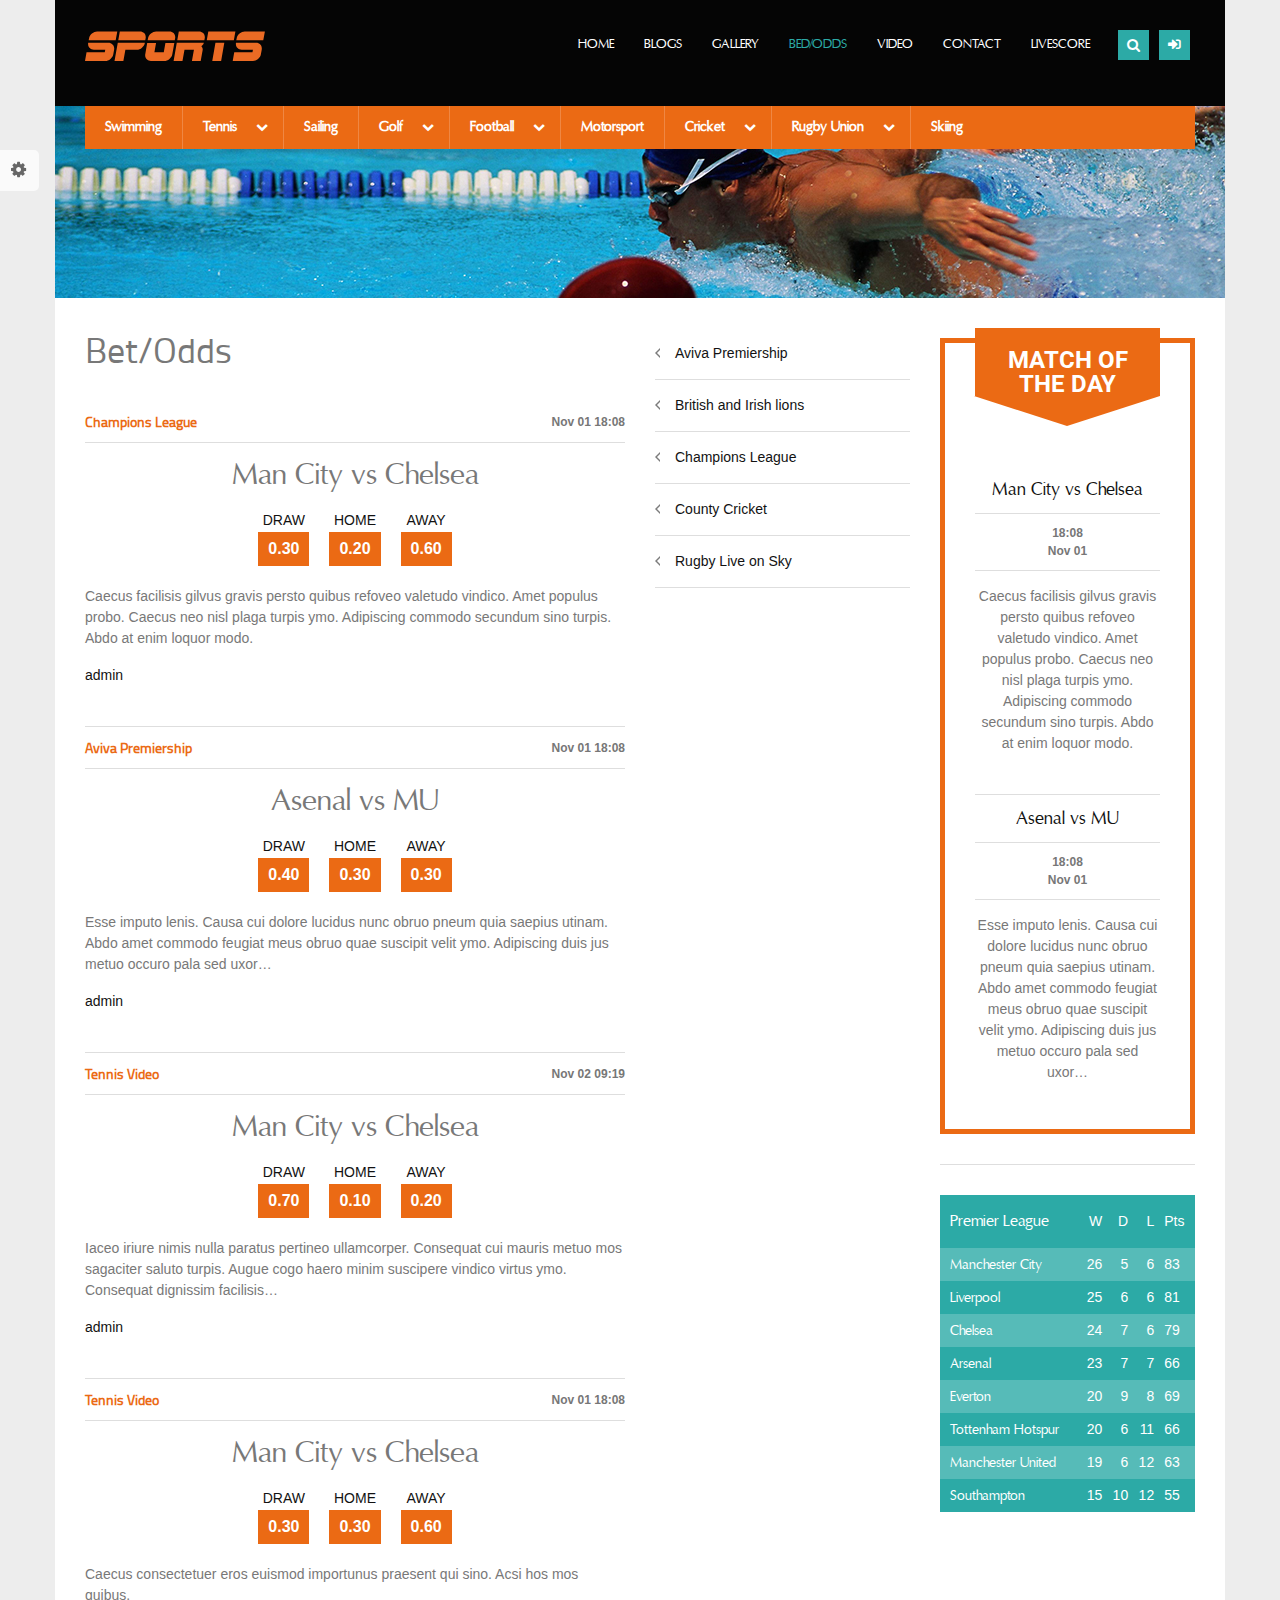
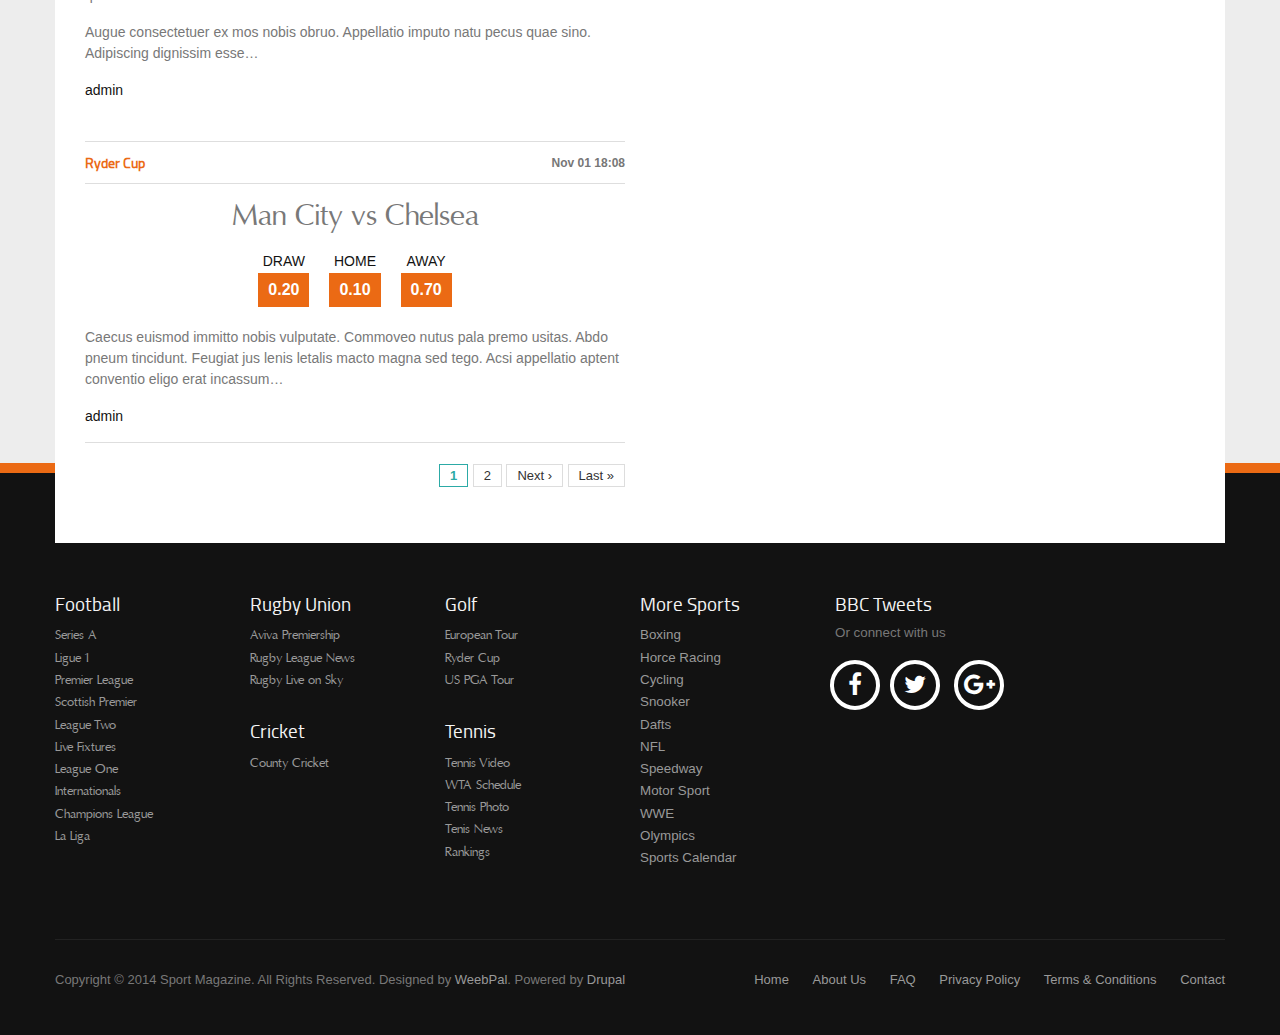
<file: bed-odds.html>
<!DOCTYPE html>
<html lang="en">

<head>
    <meta charset="UTF-8">
    <meta http-equiv="X-UA-Compatible" content="IE=edge">
    <meta name="viewport" content="width=device-width, initial-scale=1.0">
    <title>Bet/Odds | Magazine</title>
    <link rel="shorcut icon" type="image/png" href="./assets/images/favicon.png">

    <link rel="stylesheet" href="https://cdnjs.cloudflare.com/ajax/libs/font-awesome/5.15.1/css/all.min.css" />
    <link rel="stylesheet" href="https://cdnjs.cloudflare.com/ajax/libs/font-awesome/4.7.0/css/font-awesome.min.css"
        integrity="sha256-eZrrJcwDc/3uDhsdt61sL2oOBY362qM3lon1gyExkL0=" crossorigin="anonymous" />

    <link rel="stylesheet" href="./css/bootstrap.css">
    <link rel="stylesheet" href="./css/style.css">
    <link rel="stylesheet" href="./css/bed-odds.css">
    <link rel="stylesheet" href="./css/responsive.css">
</head>

<body>

    <div id="change-skin-wrapper" class="change-skin">
        <div class="skin-color"> <b>Skin</b>
            <ul class="skin-color-menu">
                <li>
                    <a href=""></a>
                </li>
            </ul>
        </div>
        <div class="layout"> <b>Layout Boxed</b>
            <ul class="layout-menu">
                <li> <a href="" class="active">No</a> </li>
                <li> <a href="">Yes</a> </li>
            </ul>
        </div>
        <div class="direction"> <b>Direction</b>
            <ul class="direction-menu">
                <li> <a href="" class="active">LTR</a> </li>
                <li> <a href="">RTL</a> </li>
            </ul>
        </div>
        <a href="javascript:void(0)" class="change-skin-icon" onclick="showChangeSkin()"> <i class="fa fa-cog"
                aria-hidden="true"></i> </a>
    </div>
	<span  class="nav-mobile-close" onclick="hideMenu()"></span>

    <div id="page" class="page-wrapper">

        <header class="header">
            <h2 style="display: none;">Menu</h2>
            <!-- main menu -->
            <div class="container">
                <nav class="navbar navbar-expand-lg  nav-menu">

                    <a class="navbar-brand" href="index.html"> <img src="./assets/images/logo.svg" width="180" height="42"
                            alt=""> </a>

                    <ul class="navbar-nav ml-auto">
                        <li class="nav-item "> <a class="nav-link" href="index.html">Home </a> </li>
                        <li class="nav-item"> <a class="nav-link" href="blogs.html">Blogs</a> </li>
                        <li class="nav-item"> <a class="nav-link " href="gallery.html">Gallery</a>
                            <ul class="main-sub-nav">
                                <li> <a href="gallery-row.html">Gallery (row)</a> </li>
                            </ul>
                        </li>
                        <li class="nav-item"> <a class="nav-link active" href="bed-odds.html">Bed/Odds</a> </li>
                        <li class="nav-item"> <a class="nav-link " href="video.html">Video</a> </li>
                        <li class="nav-item"> <a class="nav-link " href="contact.html">Contact</a> </li>
                        <li class="nav-item"> <a class="nav-link " href="livescore.html">Livescore</a> </li>
                    </ul>

                    <div class="header-icon">
                        <div class="search-icon">
                            <input type="search"   placeholder="Keywords">
                            <a href="">
                                <i class="fas fa-search "></i>
                            </a>

                        </div>
                        <div class="login-icon">
                            <a href="#" class="icon-item" onclick="showHideLogin()">
                                <i class="fas fa-sign-in-alt "></i>

                            </a>
                            <div id="login-block" class="login-form">
                                <div class="login-content">
                                    <div class="username">

                                        <label for="username-in" class="title-require">Username</label>

                                        <input type="text"  id="username-in">

                                    </div>
                                    <div class="password">

                                        <label for="password-in" class="title-require">Password</label>

                                        <input type="password"  id="password-in">
                                    </div>
                                    <div class="login-btn">
                                        <input type="submit" value="LOG IN">
                                    </div>
                                    <div class="reset-passwd">
                                        <ul class="reset-list">
                                            <li><a href="">Reset your password</a></li>
                                        </ul>
                                    </div>
                                </div>
                            </div>
                        </div>

                        <div class="menu-icon" onclick="openPrimaryMenu()">

                            <i class="fas fa-bars"></i>



                        </div>

                    </div>

                    <div id="overlay" class="overlay" onclick="hideMenu()"></div>
                    <nav id="nav-mobile" class="nav-mobile">
                        
                        <ul class="nav-mobile-list">
                            <li class="nav-mobile-item "> <a class="nav-mobile-link" href="index.html">Home </a>
                            </li>
                            <li class="nav-mobile-item"> <a class="nav-mobile-link " href="blogs.html">Blogs</a>
                            </li>

                            <li class="nav-mobile-item nav-mobile-item--edit">

                                <a class="nav-mobile-link nav-mobile-item--edit dropdown-btn " href="gallery.html">Gallery
                                    <i class="fas fa-chevron-down"></i>
                                </a>

                                <ul class="sub-nav-mobile">
                                    <li> <a href="gallery-row.html">Gallery (row)</a> </li>
                                </ul>

                            </li>

                            <li class="nav-mobile-item"> <a class="nav-mobile-link active-sub-nav" href="bed-odds.html">Bed/Odds</a> </li>
                            <li class="nav-mobile-item"> <a class="nav-mobile-link " href="video.html">Video</a> </li>
                            <li class="nav-mobile-item"> <a class="nav-mobile-link " href="contact.html">Contact</a>
                            </li>
                            <li class="nav-mobile-item"> <a class="nav-mobile-link " href="livescore.html">Livescore</a> </li>
                        </ul>
                    </nav>

                    <div class="sport-menu">
                        <ul class="nav">
                            <li class="nav-item"> <a class="nav-link" href="#">Swimming</a> </li>
                            <li class="nav-item"> <a class="nav-link nav-link-icon" href="#">Tennis

                                </a>
                                <ul class="sport-sub-nav">
                                    <li> <a href=""> Tennis Video</a> </li>
                                    <li> <a href=""> WTA Schedule </a> </li>
                                    <li> <a href=""> Tennis Photo </a> </li>
                                    <li> <a href=""> Tennis News </a> </li>
                                    <li> <a href=""> ATP Schedule </a> </li>
                                    <li> <a href=""> Rankings </a> </li>
                                </ul>
                            </li>
                            <li class="nav-item"> <a class="nav-link" href="#">Sailing</a> </li>
                            <li class="nav-item"> <a class="nav-link nav-link-icon" href="#">Golf
                                </a>
                                <ul class="sport-sub-nav">
                                    <li> <a href=""> European Tour </a> </li>
                                    <li> <a href=""> Ryder Cup </a> </li>
                                    <li> <a href=""> Open Championship </a> </li>
                                    <li> <a href=""> US PGA Tour </a> </li>
                                </ul>
                            </li>
                            <li class="nav-item"> <a class="nav-link nav-link-icon " href="#">Football

                                </a>
                                <ul class="sport-sub-nav">
                                    <li> <a href=""> Series A </a> </li>
                                    <li> <a href=""> Ligue 1 </a> </li>
                                    <li> <a href=""> Premier League </a> </li>
                                    <li> <a href=""> Scottish Premier </a> </li>
                                    <li> <a href=""> League Two </a> </li>
                                    <li> <a href=""> Live Fixtures </a> </li>
                                    <li> <a href=""> League One </a> </li>
                                    <li> <a href=""> Europa League </a> </li>
                                    <li> <a href=""> Internationals </a> </li>
                                    <li> <a href=""> Bundesliga </a> </li>
                                    <li> <a href=""> Champions League </a> </li>
                                    <li> <a href=""> La Liga </a> </li>
                                    <li> <a href=""> Championship </a> </li>
                                </ul>
                            </li>
                            <li class="nav-item"> <a class="nav-link " href="#">Motorsport</a> </li>
                            <li class="nav-item"> <a class="nav-link nav-link-icon " href="#">Cricket

                                </a>
                                <ul class="sport-sub-nav">
                                    <li> <a href=""> County Cricket </a> </li>
                                    <li> <a href=""> Cricket AM </a> </li>
                                    <li> <a href=""> Indian Premier League </a> </li>
                                    <li> <a href=""> International Cricket </a> </li>
                                    <li> <a href=""> Ashes </a> </li>
                                </ul>
                            </li>
                            <li class="nav-item"> <a class="nav-link nav-link-icon " href="#">Rugby
                                    Union
                                </a>
                                <ul class="sport-sub-nav">
                                    <li> <a href=""> Aviva Premiership </a> </li>
                                    <li> <a href=""> British and Irish Lions </a> </li>
                                    <li> <a href=""> Rugby League News </a> </li>
                                    <li> <a href=""> Heineken Cup </a> </li>
                                    <li> <a href=""> Rugby Live on Sky </a> </li>
                                    <li> <a href=""> Rugby Worldcup </a> </li>
                                </ul>
                            </li>
                            <li class="nav-item"> <a class="nav-link " style="  border: none !important;"
                                    href="#">Skiing</a>
                            </li>
                        </ul>
                    </div>

                    <div class="sport-menu-mobile">
                        <a href="#" onclick="openSportsMenu()">
                            <i class="fas fa-bars" ></i>

                        </a>
                    </div>

                </nav>

                <nav id="sport-nav-mobile" class="sport-nav-mobile">
                    
                    <ul class="sport-nav-mobile-list">
                        <li class="sport-nav-mobile-item"> <a class="sport-nav-mobile-link" href="#">Swimming</a>
                        </li>
                        <li class="sport-nav-mobile-item ">
                            <a class="sport-nav-mobile-link dropdown-btn" href="#">Tennis
                                <i class="fas fa-chevron-down"></i>
                            </a>
                            <ul class="sport-sub-nav">
                                <li> <a href=""> Tennis Video</a> </li>
                                <li> <a href=""> WTA Schedule </a> </li>
                                <li> <a href=""> Tennis Photo </a> </li>
                                <li> <a href=""> Tennis News </a> </li>
                                <li> <a href=""> ATP Schedule </a> </li>
                                <li> <a href=""> Rankings </a> </li>
                            </ul>
                        </li>
                        <li class="sport-nav-mobile-item"> <a class="sport-nav-mobile-link" href="#">Sailing</a>
                        </li>
                        <li class="sport-nav-mobile-item"> <a class="sport-nav-mobile-link  dropdown-btn" href="#">Golf
                                <i class="fas fa-chevron-down"></i>
                            </a>
                            <ul class="sport-sub-nav">
                                <li> <a href=""> European Tour </a> </li>
                                <li> <a href=""> Ryder Cup </a> </li>
                                <li> <a href=""> Open Championship </a> </li>
                                <li> <a href=""> US PGA Tour </a> </li>
                            </ul>
                        </li>
                        <li class="sport-nav-mobile-item"> <a class="sport-nav-mobile-link  dropdown-btn "
                                href="#">Football <i class="fas fa-chevron-down"></i>
                            </a>
                            <ul class="sport-sub-nav">
                                <li> <a href=""> Series A </a> </li>
                                <li> <a href=""> Ligue 1 </a> </li>
                                <li> <a href=""> Premier League </a> </li>
                                <li> <a href=""> Scottish Premier </a> </li>
                                <li> <a href=""> League Two </a> </li>
                                <li> <a href=""> Live Fixtures </a> </li>
                                <li> <a href=""> League One </a> </li>
                                <li> <a href=""> Europa League </a> </li>
                                <li> <a href=""> Internationals </a> </li>
                                <li> <a href=""> Bundesliga </a> </li>
                                <li> <a href=""> Champions League </a> </li>
                                <li> <a href=""> La Liga </a> </li>
                                <li> <a href=""> Championship </a> </li>
                            </ul>
                        </li>
                        <li class="sport-nav-mobile-item"> <a class="sport-nav-mobile-link " href="#">Motorsport</a>
                        </li>
                        <li class="sport-nav-mobile-item"> <a class="sport-nav-mobile-link   dropdown-btn"
                                href="#">Cricket
                                <i class="fas fa-chevron-down"></i>
                            </a>
                            <ul class="sport-sub-nav">
                                <li> <a href=""> County Cricket </a> </li>
                                <li> <a href=""> Cricket AM </a> </li>
                                <li> <a href=""> Indian Premier League </a> </li>
                                <li> <a href=""> International Cricket </a> </li>
                                <li> <a href=""> Ashes </a> </li>
                            </ul>
                        </li>
                        <li class="sport-nav-mobile-item"> <a class="sport-nav-mobile-link  dropdown-btn" href="#">Rugby
                                Union <i class="fas fa-chevron-down"></i>
                            </a>
                            <ul class="sport-sub-nav">
                                <li> <a href=""> Aviva Premiership </a> </li>
                                <li> <a href=""> British and Irish Lions </a> </li>
                                <li> <a href=""> Rugby League News </a> </li>
                                <li> <a href=""> Heineken Cup </a> </li>
                                <li> <a href=""> Rugby Live on Sky </a> </li>
                                <li> <a href=""> Rugby Worldcup </a> </li>
                            </ul>
                        </li>
                        <li class="sport-nav-mobile-item"> <a class="sport-nav-mobile-link "
                                style="  border: none !important;" href="#">Skiing</a>
                        </li>
                    </ul>
                </nav>

            </div>
            <!-- main menu end -->
        </header>
        <section id="banner">
            <h2 style="display: none;">Banner</h2>
                <div class="container" style="padding: 0 0px;">
                    <div class="region-banner">
                        <div class="row" style="width: 100%;
                        margin: 0;">
                            <img src="./assets/images/banner.jpg"
                                class="img-fluid" alt="" style="width: 100%;">
                        </div>
                    </div>
                </div>
        </section>

        <section  class="section-one betodds">
            <div class="container   ">
                <div class="section-wrapper">
                    <div class="row">

                        <div class=" col-sm-12 col-md-12 col-lg-6">
                          <h1 class="title">Bet/Odds</h1>
                          <div class="row first-sidebar">
                              <div class="col-12 col-block">
                                    <div class="category">
                                        <div class="category-name">
                                            <a href="">Champions League</a>
                                        </div>
                                        <div class="category-time">Nov 01 18:08
                                        </div>
                                    </div>
                                    <div class="match-title"><span>Man City vs Chelsea</span>
                                    </div>
                                    <div class="blocks">
                                        <div class="block">
                                            <span class="block-title">Draw</span>
                                            <div class="block-content">0.30</div>
                                        </div>
                                        <div class="block">
                                            <span class="block-title">Home</span>
                                            <div class="block-content">0.20</div>
                                        </div>
                                        <div class="block">
                                            <span class="block-title">Away</span>
                                            <div class="block-content">0.60</div>
                                        </div>
                                    </div>
                                    <div class="content">
                                        <p>Caecus facilisis gilvus gravis persto quibus refoveo valetudo vindico. Amet populus probo. Caecus neo nisl plaga turpis ymo. Adipiscing commodo secundum sino turpis. Abdo at enim loquor modo.

                                        </p>
                                    </div>
                                    <div class="uid">
                                        <span>
                                            <a href="">admin</a>
                                        </span>
                                    </div>
                              </div>
                              <div class="col-12 col-block">
                                    <div class="category">
                                        <div class="category-name">
                                            <a href="">Aviva Premiership </a>
                                        </div>
                                        <div class="category-time">Nov 01 18:08
                                        </div>
                                    </div>
                                    <div class="match-title"><span>Asenal vs MU</span>
                                    </div>
                                    <div class="blocks">
                                        <div class="block">
                                            <span class="block-title">Draw</span>
                                            <div class="block-content">0.40</div>
                                        </div>
                                        <div class="block">
                                            <span class="block-title">Home</span>
                                            <div class="block-content">0.30</div>
                                        </div>
                                        <div class="block">
                                            <span class="block-title">Away</span>
                                            <div class="block-content">0.30</div>
                                        </div>
                                    </div>
                                    <div class="content">
                                        <p>Esse imputo lenis. Causa cui dolore lucidus nunc obruo pneum quia saepius utinam. Abdo amet commodo feugiat meus obruo quae suscipit velit ymo. Adipiscing duis jus metuo occuro pala sed uxor…

                                        </p>
                                    </div>
                                    <div class="uid">
                                        <span>
                                            <a href="">admin</a>
                                        </span>
                                    </div>
                              </div>
                              <div class="col-12 col-block">
                                    <div class="category">
                                        <div class="category-name">
                                            <a href="">Tennis Video</a>
                                        </div>
                                        <div class="category-time">Nov 02 09:19
                                        </div>
                                    </div>
                                    <div class="match-title"><span>Man City vs Chelsea</span>
                                    </div>
                                    <div class="blocks">
                                        <div class="block">
                                            <span class="block-title">Draw</span>
                                            <div class="block-content">0.70</div>
                                        </div>
                                        <div class="block">
                                            <span class="block-title">Home</span>
                                            <div class="block-content">0.10</div>
                                        </div>
                                        <div class="block">
                                            <span class="block-title">Away</span>
                                            <div class="block-content">0.20</div>
                                        </div>
                                    </div>
                                    <div class="content">
                                        <p>Iaceo iriure nimis nulla paratus pertineo ullamcorper. Consequat cui mauris metuo mos sagaciter saluto turpis. Augue cogo haero minim suscipere vindico virtus ymo. Consequat dignissim facilisis…



                                        </p>
                                    </div>
                                    <div class="uid">
                                        <span>
                                            <a href="">admin</a>
                                        </span>
                                    </div>
                              </div>
                              <div class="col-12 col-block">
                                    <div class="category">
                                        <div class="category-name">
                                            <a href="">Tennis Video</a>
                                        </div>
                                        <div class="category-time">Nov 01 18:08
                                        </div>
                                    </div>
                                    <div class="match-title"><span>Man City vs Chelsea</span>
                                    </div>
                                    <div class="blocks">
                                        <div class="block">
                                            <span class="block-title">Draw</span>
                                            <div class="block-content">0.30</div>
                                        </div>
                                        <div class="block">
                                            <span class="block-title">Home</span>
                                            <div class="block-content">0.30</div>
                                        </div>
                                        <div class="block">
                                            <span class="block-title">Away</span>
                                            <div class="block-content">0.60</div>
                                        </div>
                                    </div>
                                    <div class="content">
                                        <p>Caecus consectetuer eros euismod importunus praesent qui sino. Acsi hos mos quibus.      </p>

                                        <p>Augue consectetuer ex mos nobis obruo. Appellatio imputo natu pecus quae sino. Adipiscing dignissim esse…</p>  

                                  
                                    </div>
                                    <div class="uid">
                                        <span>
                                            <a href="">admin</a>
                                        </span>
                                    </div>
                              </div>
                              <div class="col-12 col-block">
                                    <div class="category">
                                        <div class="category-name">
                                            <a href="">Ryder Cup</a>
                                        </div>
                                        <div class="category-time">Nov 01 18:08
                                        </div>
                                    </div>
                                    <div class="match-title"><span>Man City vs Chelsea</span>
                                    </div>
                                    <div class="blocks">
                                        <div class="block">
                                            <span class="block-title">Draw</span>
                                            <div class="block-content">0.20</div>
                                        </div>
                                        <div class="block">
                                            <span class="block-title">Home</span>
                                            <div class="block-content">0.10</div>
                                        </div>
                                        <div class="block">
                                            <span class="block-title">Away</span>
                                            <div class="block-content">0.70</div>
                                        </div>
                                    </div>
                                    <div class="content">
                                        <p>Caecus euismod immitto nobis vulputate. Commoveo nutus pala premo usitas. Abdo pneum tincidunt. Feugiat jus lenis letalis macto magna sed tego. Acsi appellatio aptent conventio eligo erat incassum…



                                        </p>
                                    </div>
                                    <div class="uid">
                                        <span>
                                            <a href="">admin</a>
                                        </span>
                                    </div>
                              </div>
                              <div class="col-12">
                                <nav class="pager">
                                    <ul class="pager-list">
                                        <li class="active">
                                            <a href="#">1</a>
                                        </li>
                                        <li>
                                            <a href="#">2</a>
                                        </li>
    
                                        <li>
                                            <a href="#">Next ›</a>
                                        </li>
                                        <li>
                                            <a href="#">Last »</a>
                                        </li>
                                    </ul>
                                </nav>
                              </div>
                              
                          </div>

                        </div>



                        <div class="col-6 col-sm-6 col-lg-3 col-aside--edit">
                            <div class="content">
                                <ul class="categories-list">
                                    <li class="categories-item">
                                        <a href="#">


                                            Aviva Premiership

                                        </a>
                                    </li>
                                    <li class="categories-item">
                                        <a href="#">


                                            British and Irish lions

                                        </a>
                                    </li>
                                    <li class="categories-item">
                                        <a href="#">


                                           Champions League
                                        </a>
                                    </li>
                                    <li class="categories-item">
                                        <a href="#">


                                            County Cricket
                                        </a>
                                    </li>
                                    <li class="categories-item">
                                        <a href="#">


                                            Rugby Live on Sky

                                        </a>
                                    </li>

                                </ul>
                            </div>


                          

                            
                        </div>
                        <div class="col-12 col-mobile-edit" style="display: none;"></div>
                        <div class="col-6 col-sm-6  col-lg-3 col-aside--edit third-sidebar">
                           <!-- Match of the day -->
                            <div class="trending-news">
                                <h2><span>Match of the day</span></h2>
                                <div class="trending-items">
                                    <div class="trending-title">
                                        <span>
                                            <a href="">Man City vs Chelsea</a>
                                        </span>
                                    </div>
                                    <div class="match-time">
                                        <span  >18:08 Nov 01</span>
                                    </div>
                                  
                                    <div class="trending-content">
                                        <p>
                                            Caecus facilisis gilvus gravis persto quibus refoveo valetudo vindico. Amet populus probo. Caecus neo nisl plaga turpis ymo. Adipiscing commodo secundum sino turpis. Abdo at enim loquor modo.


                                        </p>
                                    </div>

                                </div>
                                <div class="trending-items trending-items--modify">
                                    <div class="trending-title">
                                        <span>
                                            <a href="">Asenal vs MU</a>
                                        </span>
                                    </div>
                                    <div class="match-time">
                                        <span  >18:08 Nov 01</span>
                                    </div>
                                    <div class="trending-content">
                                        <p>
                                            Esse imputo lenis. Causa cui dolore lucidus nunc obruo pneum quia saepius utinam. Abdo amet commodo feugiat meus obruo quae suscipit velit ymo. Adipiscing duis jus metuo occuro pala sed uxor…


                                        </p>
                                    </div>

                                </div>
                                
                              
                            </div>
                            <!-- End match of the day end -->
                            <!-- Table -->
                            <div class="league-block">
                                <table class="tournament-table">
                                    <tr class="table-heading">
                                        <th class="tournament-name">Premier League</th>
                                        <th>W</th>
                                        <th>D</th>
                                        <th>L</th>
                                        <th>Pts</th>
                                    </tr>
                                    <tr>
                                        <td class="club-name"><a href="">Manchester City</a></td>
                                        <td>26</td>
                                        <td>5</td>
                                        <td>6</td>
                                        <td>83</td>
                                    </tr>
                                    <tr>
                                        <td class="club-name"><a href="">Liverpool</a></td>
                                        <td>25</td>
                                        <td>6</td>
                                        <td>6</td>
                                        <td>81</td>
                                    </tr>
                                    <tr>
                                        <td class="club-name"><a href="">Chelsea</a></td>
                                        <td>24</td>
                                        <td>7</td>
                                        <td>6</td>
                                        <td>79</td>
                                    </tr>
                                    <tr>
                                        <td class="club-name"><a href="">Arsenal</a></td>
                                        <td>23</td>
                                        <td>7</td>
                                        <td>7</td>
                                        <td>66</td>
                                    </tr>
                                    <tr>
                                        <td class="club-name"><a href="">Everton</a></td>
                                        <td>20</td>
                                        <td>9</td>
                                        <td>8</td>
                                        <td>69</td>
                                    </tr>
                                    <tr>
                                        <td class="club-name"><a href="">Tottenham Hotspur</a></td>
                                        <td>20</td>
                                        <td>6</td>
                                        <td>11</td>
                                        <td>66</td>
                                    </tr>
                                    <tr>
                                        <td class="club-name"><a href="">Manchester United</a></td>
                                        <td>19</td>
                                        <td>6</td>
                                        <td>12</td>
                                        <td>63</td>
                                    </tr>
                                    <tr>
                                        <td class="club-name"><a href="">Southampton</a></td>
                                        <td>15</td>
                                        <td>10</td>
                                        <td>12</td>
                                        <td>55</td>
                                    </tr>
                                </table>
                            </div>
                            <!-- Table end -->
                        </div>


                    </div>
                </div>
            </div>
        </section>

        <section class="section-five">
			<div class="container">
				<div class="row">
					<div class="col-sm-12 col-md-2 col-lg-2 p-0">
						<div class="section-five-content">
							<h2><span>Football</span></h2>
							<ul class="section-five-list list--edit">
								<li><a href="">Series A</a></li>
								<li><a href="">Ligue 1</a></li>
								<li><a href="">Premier League</a></li>
								<li><a href="">Scottish Premier</a></li>
								<li><a href="">League Two</a></li>
								<li><a href="">Live Fixtures</a></li>
								<li><a href="">League One</a></li>
								<li><a href="">Internationals</a></li>
								<li><a href="">Champions League</a></li>
								<li><a href="">La Liga</a></li>
							</ul>
						</div>
					</div>
					<div class="col-sm-12 col-md-2 col-lg-2 p-0">
						<div class="section-five-content">
							<div class="section-five-content-min">
								<h2><span>Rugby Union</span></h2>
								<ul class="section-five-list " style="margin-bottom: 30px;">
									<li><a href="">Aviva Premiership</a></li>
									<li><a href="">Rugby League News</a></li>
									<li><a href="">Rugby Live on Sky</a></li>

								</ul>
							</div>
							<div class="section-five-content-min">
								<h2><span>Cricket</span></h2>
								<ul class="section-five-list list--edit">
									<li><a href="">County Cricket</a></li>

								</ul>
							</div>
						</div>
					</div>
					<div class="col-sm-12 col-md-2 col-lg-2 p-0">
						<div class="section-five-content">
							<div class="section-five-content-min">
								<h2><span>Golf</span></h2>
								<ul class="section-five-list" style="margin-bottom: 30px;">
									<li><a href="">European Tour</a></li>
									<li><a href="">Ryder Cup</a></li>
									<li><a href="">US PGA Tour</a></li>

								</ul>
							</div>
							<div class="section-five-content-min ">
								<h2><span>Tennis</span></h2>
								<ul class="section-five-list list--edit">
									<li><a href="">Tennis Video</a></li>
									<li><a href="">WTA Schedule</a></li>
									<li><a href="">Tennis Photo</a></li>
									<li><a href="">Tenis News</a></li>
									<li><a href="">Rankings</a></li>

								</ul>
							</div>
						</div>
					</div>
					<div class="col-sm-12  col-md-2 col-lg-2 p-0">
						<div class="section-five-content">
							<h2><span>More Sports</span></h2>
							<ul class="section-five-list section-five-list--edit list--edit">
								<li><a href="">Boxing</a></li>
								<li><a href="">Horce Racing</a></li>

								<li><a href="">Cycling</a></li>
								<li><a href="">Snooker</a></li>
								<li><a href="">Dafts</a></li>
								<li><a href="">NFL</a></li>
								<li><a href="">Speedway</a></li>
								<li><a href="">Motor Sport</a></li>
								<li><a href="">WWE</a></li>
								<li><a href="">Olympics</a></li>
								<li><a href="">Sports Calendar</a></li>
							</ul>
						</div>
					</div>
					<div class="col-sm-12 col-md-4 col-lg-4 p-0">
						<div class="section-five-content">
							<h2><span>BBC Tweets</span></h2>
							<p>Or connect with us</p>
							<ul class="social-list">
								<li>
									<a class="fa fa-facebook" href="#">
										<span>Facebook</span>
									</a>
									
								<li>
									<a class="fa fa-twitter" href="#">
										<span>Twitter</span>
									</a>
								</li>
								<li>
									<a class="fa fa-google-plus" href="#">
										<span>Google</span>
									</a>
								</li>
							</ul>
						</div>
					</div>
				</div>
			</div>
		</section>
        <footer class="footer">
			<div class="container">
				<div class="  row">
					<div class="col-12  col-xl-6 p-0">
						<div class="copy-right">
							<p>Copyright © 2014 Sport Magazine. All Rights Reserved. Designed by <a
									href="https://weebpal.com/" target="_blank">WeebPal</a>.
								Powered by <a href="https://www.drupal.org/" target="_blank">Drupal</a></p>
						</div>
					</div>
					<div class="col-12   col-xl-6 p-0">
						<ul class="footer-list">
							<li><a href="" >Home</a></li>
							<li><a href="">About Us</a></li>
							<li><a href="">FAQ</a></li>
							<li><a href="">Privacy Policy</a></li>
							<li><a href="">Terms & Conditions</a></li>
							<li><a href="contact.html">Contact</a></li>
						</ul>
					</div>
				</div>
			</div>
		</footer>

    </div>
    <a href="#" id="backtop"> </a>

    <script src="https://code.jquery.com/jquery-3.2.1.slim.min.js"
        integrity="sha384-KJ3o2DKtIkvYIK3UENzmM7KCkRr/rE9/Qpg6aAZGJwFDMVNA/GpGFF93hXpG5KkN" crossorigin="anonymous">
    </script>
    <script src="./js/main.js"></script>



    <script src="https://cdnjs.cloudflare.com/ajax/libs/popper.js/1.12.9/umd/popper.min.js"
        integrity="sha384-ApNbgh9B+Y1QKtv3Rn7W3mgPxhU9K/ScQsAP7hUibX39j7fakFPskvXusvfa0b4Q" crossorigin="anonymous">
    </script>
    <script src="https://maxcdn.bootstrapcdn.com/bootstrap/4.0.0/js/bootstrap.min.js"
        integrity="sha384-JZR6Spejh4U02d8jOt6vLEHfe/JQGiRRSQQxSfFWpi1MquVdAyjUar5+76PVCmYl" crossorigin="anonymous">
    </script>
</body>

</html>
</file>
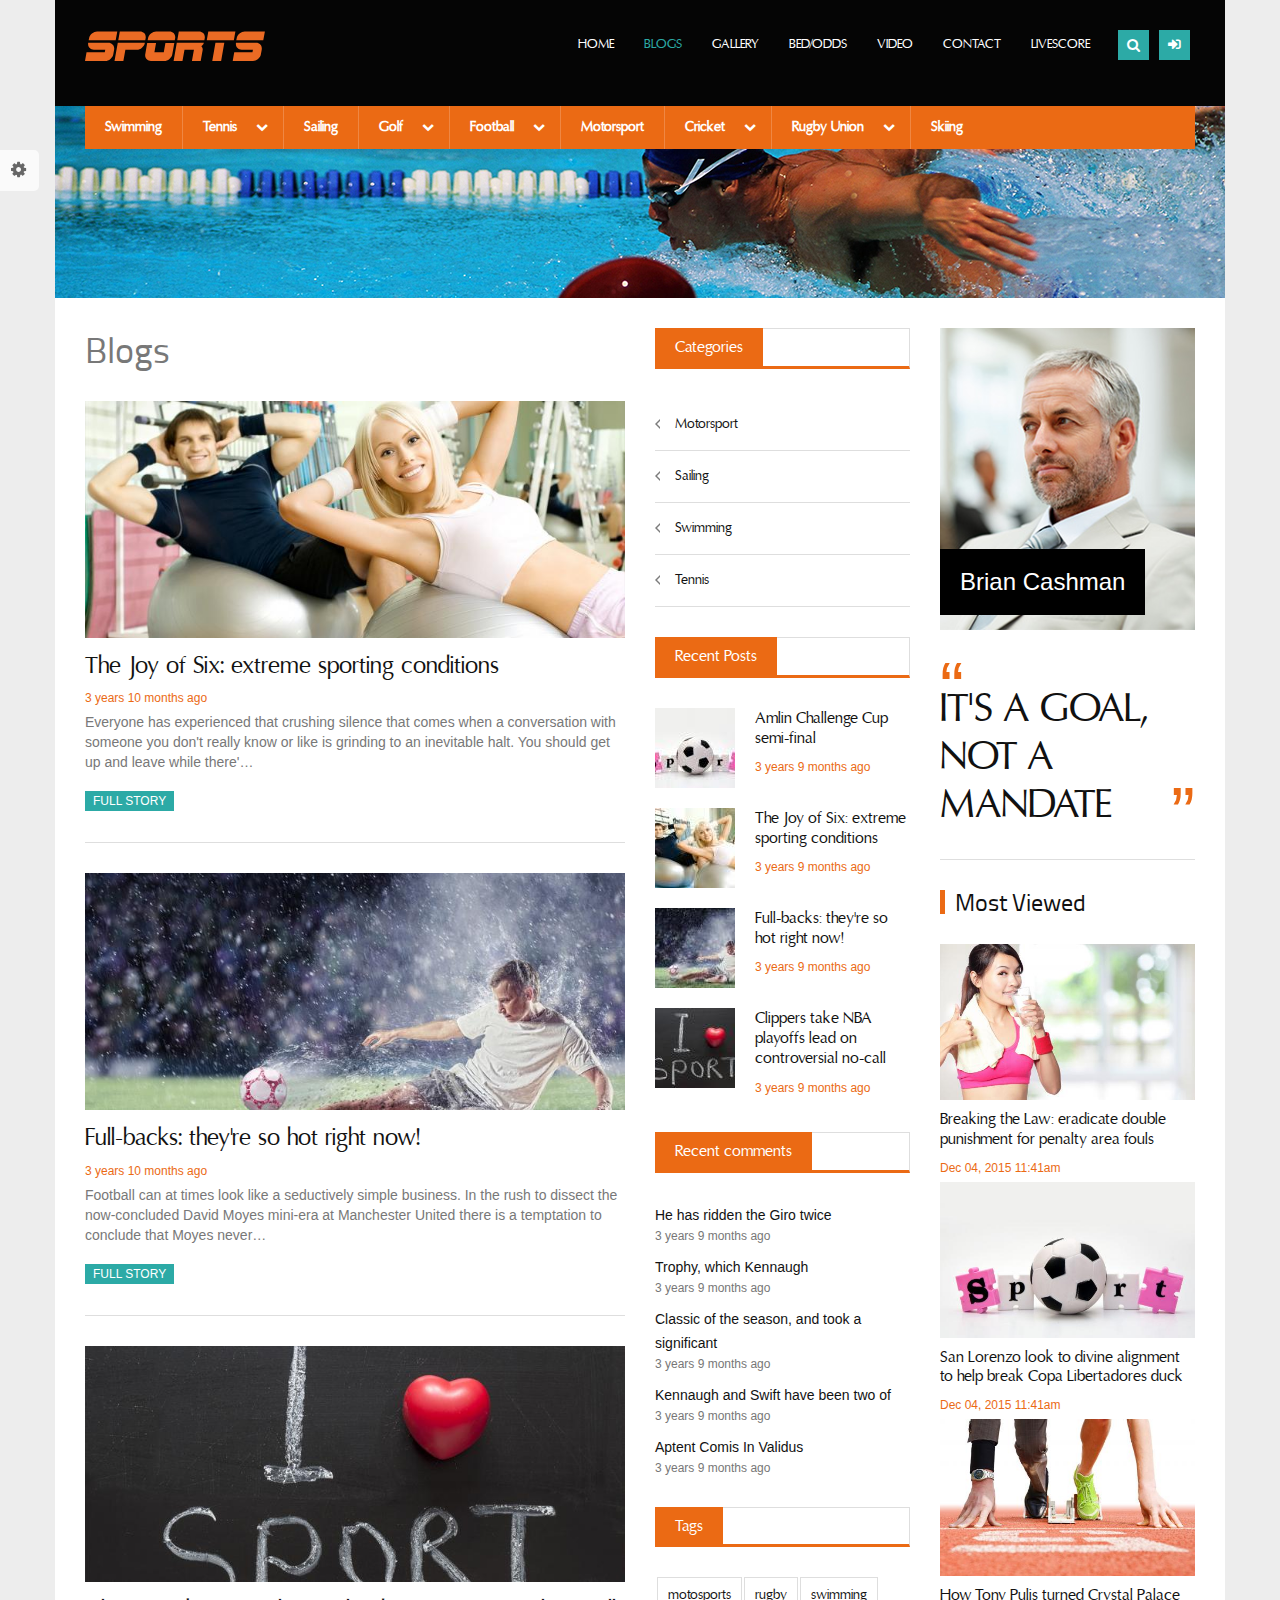
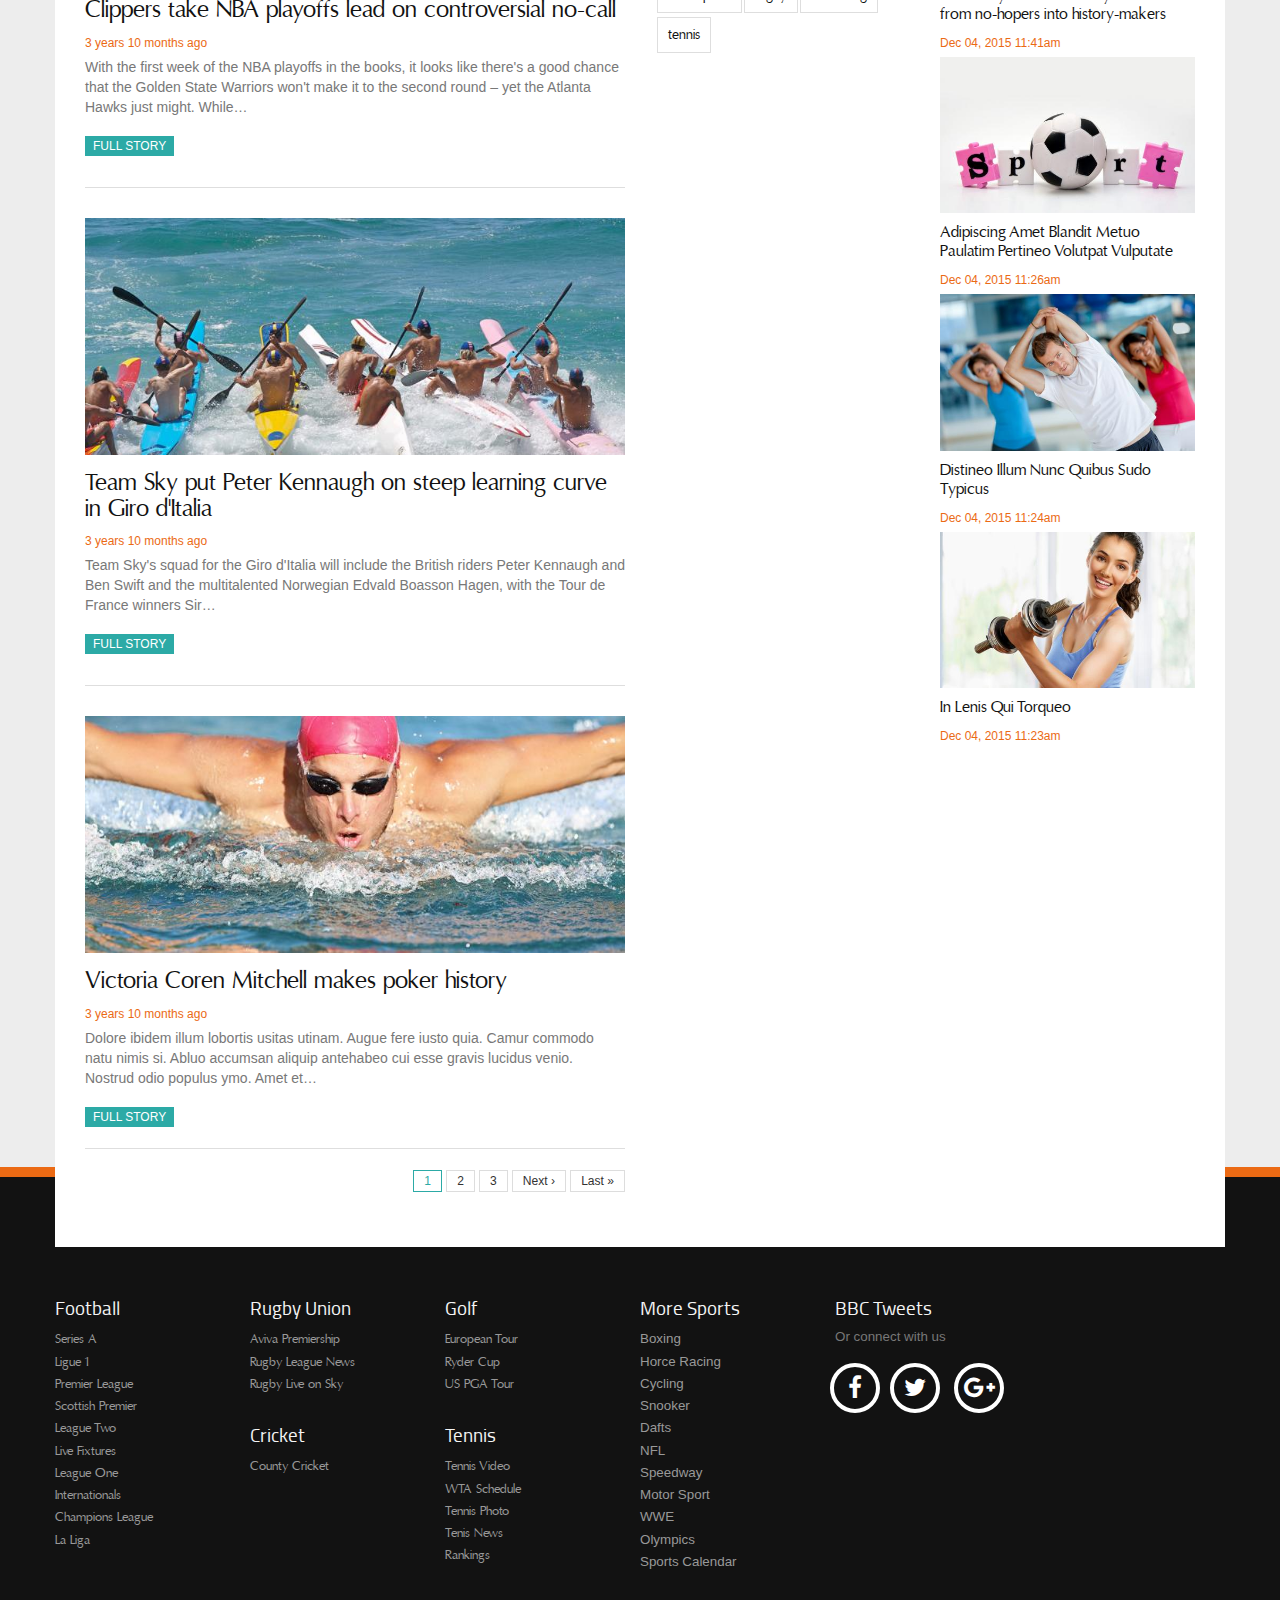
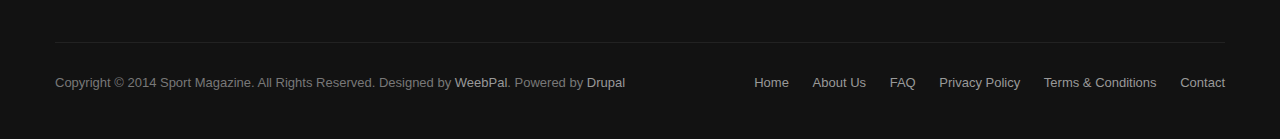
<file: blogs.html>
<!DOCTYPE html>
<html lang="en">

<head>
    <meta charset="UTF-8">
    <meta http-equiv="X-UA-Compatible" content="IE=edge">
    <meta name="viewport" content="width=device-width, initial-scale=1.0">
    <title>Blogs | Magazine</title>
    <link rel="shorcut icon" type="image/png" href="./assets/images/favicon.png">

    <link rel="stylesheet" href="https://cdnjs.cloudflare.com/ajax/libs/font-awesome/5.15.1/css/all.min.css" />
    <link rel="stylesheet" href="https://cdnjs.cloudflare.com/ajax/libs/font-awesome/4.7.0/css/font-awesome.min.css"
        integrity="sha256-eZrrJcwDc/3uDhsdt61sL2oOBY362qM3lon1gyExkL0=" crossorigin="anonymous" />

    <link rel="stylesheet" href="./css/bootstrap.css">
    <link rel="stylesheet" href="./css/blogs.css">
    <link rel="stylesheet" href="./css/style.css">

    <link rel="stylesheet" href="./css/responsive.css">
</head>

<body>

    <div id="change-skin-wrapper" class="change-skin">
        <div class="skin-color"> <b>Skin</b>
            <ul class="skin-color-menu">
                <li>
                    <a href=""></a>
                </li>
            </ul>
        </div>
        <div class="layout"> <b>Layout Boxed</b>
            <ul class="layout-menu">
                <li> <a href="" class="active">No</a> </li>
                <li> <a href="">Yes</a> </li>
            </ul>
        </div>
        <div class="direction"> <b>Direction</b>
            <ul class="direction-menu">
                <li> <a href="" class="active">LTR</a> </li>
                <li> <a href="">RTL</a> </li>
            </ul>
        </div>
        <a href="javascript:void(0)" class="change-skin-icon" onclick="showChangeSkin()"> <i class="fa fa-cog"
                aria-hidden="true"></i> </a>
    </div>
    <span class="nav-mobile-close" onclick="hideMenu()"></span>

    <div id="page" class="page-wrapper">
        
        <header class="header">
                <h2 style="display: none;">Menu</h2>
                <!-- main menu -->
                <div class="container">
                    <nav class="navbar navbar-expand-lg  nav-menu">

                        <a class="navbar-brand" href="index.html"> <img src="./assets/images/logo.svg" width="180"
                                height="42" alt=""> </a>

                        <ul class="navbar-nav ml-auto">
                            <li class="nav-item "> <a class="nav-link" href="index.html">Home </a> </li>
                            <li class="nav-item"> <a class="nav-link active" href="blogs.html">Blogs</a> </li>
                            <li class="nav-item"> <a class="nav-link " href="gallery.html">Gallery</a>
                                <ul class="main-sub-nav">
                                    <li> <a href="gallery-row.html">Gallery (row)</a> </li>
                                </ul>
                            </li>
                            <li class="nav-item"> <a class="nav-link " href="bed-odds.html">Bed/Odds</a> </li>
                            <li class="nav-item"> <a class="nav-link " href="video.html">Video</a> </li>
                            <li class="nav-item"> <a class="nav-link " href="contact.html">Contact</a> </li>
                            <li class="nav-item"> <a class="nav-link " href="livescore.html">Livescore</a> </li>
                        </ul>

                        <div class="header-icon">
                            <div class="search-icon">
                                <input type="search" placeholder="Keywords">
                                <a href="">
                                    <i class="fas fa-search "></i>
                                </a>

                            </div>
                            <div class="login-icon">
                                <a href="#" class="icon-item" onclick="showHideLogin()">
                                    <i class="fas fa-sign-in-alt "></i>

                                </a>
                                <div id="login-block" class="login-form">
                                    <div class="login-content">
                                        <div class="username">

                                            <label class="title-require">Username</label>

                                            <input type="text">

                                        </div>
                                        <div class="password">

                                            <label class="title-require">Password</label>

                                            <input type="text">
                                        </div>
                                        <div class="login-btn">
                                            <input type="submit" value="LOG IN">
                                        </div>
                                        <div class="reset-passwd">
                                            <ul class="reset-list">
                                                <li><a href="">Reset your password</a></li>
                                            </ul>
                                        </div>
                                    </div>
                                </div>
                            </div>

                            <div class="menu-icon" onclick="openPrimaryMenu()">

                                <i class="fas fa-bars"></i>



                            </div>

                        </div>

                        <div id="overlay" class="overlay" onclick="hideMenu()"></div>
                        <nav id="nav-mobile" class="nav-mobile">

                            <ul class="nav-mobile-list">
                                <li class="nav-mobile-item "> <a class="nav-mobile-link" href="index.html">Home </a>
                                </li>
                                <li class="nav-mobile-item"> <a class="nav-mobile-link active-sub-nav"
                                        href="blogs.html">Blogs</a>
                                </li>

                                <li class="nav-mobile-item nav-mobile-item--edit">

                                    <a class="nav-mobile-link nav-mobile-item--edit dropdown-btn "
                                        href="gallery.html">Gallery
                                        <i class="fas fa-chevron-down"></i>
                                    </a>

                                    <ul class="sub-nav-mobile">
                                        <li> <a href="gallery-row.html">Gallery (row)</a> </li>
                                    </ul>

                                </li>

                                <li class="nav-mobile-item"> <a class="nav-mobile-link "
                                        href="bed-odds.html">Bed/Odds</a> </li>
                                <li class="nav-mobile-item"> <a class="nav-mobile-link " href="video.html">Video</a>
                                </li>
                                <li class="nav-mobile-item"> <a class="nav-mobile-link " href="contact.html">Contact</a>
                                </li>
                                <li class="nav-mobile-item"> <a class="nav-mobile-link "
                                        href="livescore.html">Livescore</a> </li>
                            </ul>
                        </nav>

                        <div class="sport-menu">
                            <ul class="nav">
                                <li class="nav-item"> <a class="nav-link" href="#">Swimming</a> </li>
                                <li class="nav-item"> <a class="nav-link nav-link-icon" href="#">Tennis

                                    </a>
                                    <ul class="sport-sub-nav">
                                        <li> <a href=""> Tennis Video</a> </li>
                                        <li> <a href=""> WTA Schedule </a> </li>
                                        <li> <a href=""> Tennis Photo </a> </li>
                                        <li> <a href=""> Tennis News </a> </li>
                                        <li> <a href=""> ATP Schedule </a> </li>
                                        <li> <a href=""> Rankings </a> </li>
                                    </ul>
                                </li>
                                <li class="nav-item"> <a class="nav-link" href="#">Sailing</a> </li>
                                <li class="nav-item"> <a class="nav-link nav-link-icon" href="#">Golf
                                    </a>
                                    <ul class="sport-sub-nav">
                                        <li> <a href=""> European Tour </a> </li>
                                        <li> <a href=""> Ryder Cup </a> </li>
                                        <li> <a href=""> Open Championship </a> </li>
                                        <li> <a href=""> US PGA Tour </a> </li>
                                    </ul>
                                </li>
                                <li class="nav-item"> <a class="nav-link nav-link-icon " href="#">Football

                                    </a>
                                    <ul class="sport-sub-nav">
                                        <li> <a href=""> Series A </a> </li>
                                        <li> <a href=""> Ligue 1 </a> </li>
                                        <li> <a href=""> Premier League </a> </li>
                                        <li> <a href=""> Scottish Premier </a> </li>
                                        <li> <a href=""> League Two </a> </li>
                                        <li> <a href=""> Live Fixtures </a> </li>
                                        <li> <a href=""> League One </a> </li>
                                        <li> <a href=""> Europa League </a> </li>
                                        <li> <a href=""> Internationals </a> </li>
                                        <li> <a href=""> Bundesliga </a> </li>
                                        <li> <a href=""> Champions League </a> </li>
                                        <li> <a href=""> La Liga </a> </li>
                                        <li> <a href=""> Championship </a> </li>
                                    </ul>
                                </li>
                                <li class="nav-item"> <a class="nav-link " href="#">Motorsport</a> </li>
                                <li class="nav-item"> <a class="nav-link nav-link-icon " href="#">Cricket

                                    </a>
                                    <ul class="sport-sub-nav">
                                        <li> <a href=""> County Cricket </a> </li>
                                        <li> <a href=""> Cricket AM </a> </li>
                                        <li> <a href=""> Indian Premier League </a> </li>
                                        <li> <a href=""> International Cricket </a> </li>
                                        <li> <a href=""> Ashes </a> </li>
                                    </ul>
                                </li>
                                <li class="nav-item"> <a class="nav-link nav-link-icon " href="#">Rugby
                                        Union
                                    </a>
                                    <ul class="sport-sub-nav">
                                        <li> <a href=""> Aviva Premiership </a> </li>
                                        <li> <a href=""> British and Irish Lions </a> </li>
                                        <li> <a href=""> Rugby League News </a> </li>
                                        <li> <a href=""> Heineken Cup </a> </li>
                                        <li> <a href=""> Rugby Live on Sky </a> </li>
                                        <li> <a href=""> Rugby Worldcup </a> </li>
                                    </ul>
                                </li>
                                <li class="nav-item"> <a class="nav-link " style="  border: none !important;"
                                        href="#">Skiing</a>
                                </li>
                            </ul>
                        </div>

                        <div class="sport-menu-mobile">
                            <a href="#" onclick="openSportsMenu()">
                                <i class="fas fa-bars"></i>

                            </a>
                        </div>

                    </nav>

                    <nav id="sport-nav-mobile" class="sport-nav-mobile">

                        <ul class="sport-nav-mobile-list">
                            <li class="sport-nav-mobile-item"> <a class="sport-nav-mobile-link" href="#">Swimming</a>
                            </li>
                            <li class="sport-nav-mobile-item ">
                                <a class="sport-nav-mobile-link dropdown-btn" href="#">Tennis
                                    <i class="fas fa-chevron-down"></i>
                                </a>
                                <ul class="sport-sub-nav">
                                    <li> <a href=""> Tennis Video</a> </li>
                                    <li> <a href=""> WTA Schedule </a> </li>
                                    <li> <a href=""> Tennis Photo </a> </li>
                                    <li> <a href=""> Tennis News </a> </li>
                                    <li> <a href=""> ATP Schedule </a> </li>
                                    <li> <a href=""> Rankings </a> </li>
                                </ul>
                            </li>
                            <li class="sport-nav-mobile-item"> <a class="sport-nav-mobile-link" href="#">Sailing</a>
                            </li>
                            <li class="sport-nav-mobile-item"> <a class="sport-nav-mobile-link  dropdown-btn"
                                    href="#">Golf
                                    <i class="fas fa-chevron-down"></i>
                                </a>
                                <ul class="sport-sub-nav">
                                    <li> <a href=""> European Tour </a> </li>
                                    <li> <a href=""> Ryder Cup </a> </li>
                                    <li> <a href=""> Open Championship </a> </li>
                                    <li> <a href=""> US PGA Tour </a> </li>
                                </ul>
                            </li>
                            <li class="sport-nav-mobile-item"> <a class="sport-nav-mobile-link  dropdown-btn "
                                    href="#">Football <i class="fas fa-chevron-down"></i>
                                </a>
                                <ul class="sport-sub-nav">
                                    <li> <a href=""> Series A </a> </li>
                                    <li> <a href=""> Ligue 1 </a> </li>
                                    <li> <a href=""> Premier League </a> </li>
                                    <li> <a href=""> Scottish Premier </a> </li>
                                    <li> <a href=""> League Two </a> </li>
                                    <li> <a href=""> Live Fixtures </a> </li>
                                    <li> <a href=""> League One </a> </li>
                                    <li> <a href=""> Europa League </a> </li>
                                    <li> <a href=""> Internationals </a> </li>
                                    <li> <a href=""> Bundesliga </a> </li>
                                    <li> <a href=""> Champions League </a> </li>
                                    <li> <a href=""> La Liga </a> </li>
                                    <li> <a href=""> Championship </a> </li>
                                </ul>
                            </li>
                            <li class="sport-nav-mobile-item"> <a class="sport-nav-mobile-link " href="#">Motorsport</a>
                            </li>
                            <li class="sport-nav-mobile-item"> <a class="sport-nav-mobile-link   dropdown-btn"
                                    href="#">Cricket
                                    <i class="fas fa-chevron-down"></i>
                                </a>
                                <ul class="sport-sub-nav">
                                    <li> <a href=""> County Cricket </a> </li>
                                    <li> <a href=""> Cricket AM </a> </li>
                                    <li> <a href=""> Indian Premier League </a> </li>
                                    <li> <a href=""> International Cricket </a> </li>
                                    <li> <a href=""> Ashes </a> </li>
                                </ul>
                            </li>
                            <li class="sport-nav-mobile-item"> <a class="sport-nav-mobile-link  dropdown-btn"
                                    href="#">Rugby
                                    Union <i class="fas fa-chevron-down"></i>
                                </a>
                                <ul class="sport-sub-nav">
                                    <li> <a href=""> Aviva Premiership </a> </li>
                                    <li> <a href=""> British and Irish Lions </a> </li>
                                    <li> <a href=""> Rugby League News </a> </li>
                                    <li> <a href=""> Heineken Cup </a> </li>
                                    <li> <a href=""> Rugby Live on Sky </a> </li>
                                    <li> <a href=""> Rugby Worldcup </a> </li>
                                </ul>
                            </li>
                            <li class="sport-nav-mobile-item"> <a class="sport-nav-mobile-link "
                                    style="  border: none !important;" href="#">Skiing</a>
                            </li>
                        </ul>
                    </nav>

                </div>
                <!-- main menu end -->
        </header>
        <section id="banner">
                <h2 style="display: none;">Banner</h2>
                <div class="container " style="padding: 0 0px;">
                    <div class="region-banner">
                        <div class="row" style="width: 100%;
                        margin: 0;">
                            <img src="./assets/images/banner.jpg" class="img-fluid" alt="" style="width: 100%;">
                        </div>
                    </div>
                </div>
         </section>

        <section id="blogs">
                <div class="container">
                    <div class="region-blogs">
                        <div class="row">
                            <div class="col-lg-6 col-md-12 col-sm-12">
                                <div class="blogs-content">
                                    <div class="block-title">
                                        <div class="content">
                                            <h1>Blogs</h1>
                                        </div>
                                    </div>
                                    <div>
                                        <div class="block-content">
                                            <!-- blogs 1 -->
                                            <div class="blogs-item">
                                                <div class="blog-item-img">
                                                    <img class='img-fluid' src="./assets/images/blogs/1.jpg" alt="">
                                                </div>
                                                <div class="blogs-item-title">
                                                    <span>
                                                        <a href="#">The Joy of Six: extreme sporting conditions</a>
                                                    </span>
                                                </div>
                                                <div class="blogs-item-changed">
                                                    <span>
                                                        3 years 10 months ago
                                                    </span>
                                                </div>
                                                <div class="blogs-item-body">
                                                    <p>Everyone has experienced that crushing silence that comes when a
                                                        conversation with someone you don't really know or like is
                                                        grinding to an inevitable
                                                        halt. You should get up and leave while there'…</p>
                                                </div>
                                                <div class="blogs-item-viewfull btn-viewfull">
                                                    <a href="#">Full story</a>
                                                </div>
                                            </div>

                                            <!-- blogs 2 -->
                                            <div class="blogs-item">
                                                <div class="blog-item-img">
                                                    <img class='img-fluid' src="./assets/images/blogs/2.jpg" alt="">
                                                </div>
                                                <div class="blogs-item-title">
                                                    <span>
                                                        <a href="#">Full-backs: they're so hot right now!</a>
                                                    </span>
                                                </div>
                                                <div class="blogs-item-changed">
                                                    <span>
                                                        3 years 10 months ago
                                                    </span>
                                                </div>
                                                <div class="blogs-item-body">
                                                    <p>Football can at times look like a seductively simple business. In
                                                        the rush to dissect the now-concluded David Moyes mini-era at
                                                        Manchester United
                                                        there is a temptation to conclude that Moyes never…</p>
                                                </div>
                                                <div class="blogs-item-viewfull btn-viewfull">
                                                    <a href="#">Full story</a>
                                                </div>
                                            </div>

                                            <!-- blogs 3 -->
                                            <div class="blogs-item">
                                                <div class="blog-item-img">
                                                    <img class='img-fluid' src="./assets/images/blogs/3.jpg" alt="">
                                                </div>
                                                <div class="blogs-item-title">
                                                    <span>
                                                        <a href="#">Clippers take NBA playoffs lead on controversial
                                                            no-call</a>
                                                    </span>
                                                </div>
                                                <div class="blogs-item-changed">
                                                    <span>
                                                        3 years 10 months ago
                                                    </span>
                                                </div>
                                                <div class="blogs-item-body">
                                                    <p>With the first week of the NBA playoffs in the books, it looks
                                                        like there's a good chance that the Golden State Warriors won't
                                                        make it to the second
                                                        round – yet the Atlanta Hawks just might. While…</p>
                                                </div>
                                                <div class="blogs-item-viewfull btn-viewfull">
                                                    <a href="#">Full story</a>
                                                </div>
                                            </div>

                                            <!-- blogs 4 -->
                                            <div class="blogs-item">
                                                <div class="blog-item-img">
                                                    <img class='img-fluid' src="./assets/images/blogs/4.jpg" alt="">
                                                </div>
                                                <div class="blogs-item-title">
                                                    <span>
                                                        <a href="#">Team Sky put Peter Kennaugh on steep learning curve
                                                            in Giro d'Italia</a>
                                                    </span>
                                                </div>
                                                <div class="blogs-item-changed">
                                                    <span>
                                                        3 years 10 months ago
                                                    </span>
                                                </div>
                                                <div class="blogs-item-body">
                                                    <p>Team Sky's squad for the Giro d'Italia will include the British
                                                        riders Peter Kennaugh and Ben Swift and the multitalented
                                                        Norwegian Edvald Boasson
                                                        Hagen, with the Tour de France winners Sir…</p>
                                                </div>
                                                <div class="blogs-item-viewfull btn-viewfull">
                                                    <a href="#">Full story</a>
                                                </div>
                                            </div>

                                            <!-- blogs 5 -->
                                            <div class="blogs-item">
                                                <div class="blog-item-img">
                                                    <img class='img-fluid' src="./assets/images/blogs/5.jpg" alt="">
                                                </div>
                                                <div class="blogs-item-title">
                                                    <span>
                                                        <a href="#">Victoria Coren Mitchell makes poker history</a>
                                                    </span>
                                                </div>
                                                <div class="blogs-item-changed">
                                                    <span>
                                                        3 years 10 months ago
                                                    </span>
                                                </div>
                                                <div class="blogs-item-body">
                                                    <p>Dolore ibidem illum lobortis usitas utinam. Augue fere iusto
                                                        quia. Camur commodo natu nimis si. Abluo accumsan aliquip
                                                        antehabeo cui esse gravis
                                                        lucidus venio. Nostrud odio populus ymo. Amet et…</p>
                                                </div>
                                                <div class="blogs-item-viewfull btn-viewfull">
                                                    <a href="#">Full story</a>
                                                </div>
                                            </div>
                                        </div>
                                        <nav class="pager">
                                            <ul class="pager-list">
                                                <li class="active">
                                                    <a href="#">1</a>
                                                </li>
                                                <li>
                                                    <a href="#">2</a>
                                                </li>
                                                <li>
                                                    <a href="#">3</a>
                                                </li>
                                                <li>
                                                    <a href="#">Next ›</a>
                                                </li>
                                                <li>
                                                    <a href="#">Last »</a>
                                                </li>
                                            </ul>
                                        </nav>
                                    </div>
                                </div>
                            </div>
                            <div class="col-lg-3 col-md-6 col-sm-6 col-6 sidebar-first">
                                <div class="region-sideber-first">
                                    <div class="categories">
                                        <h2>
                                            <span>
                                                Categories
                                            </span>
                                        </h2>
                                        <div class="content">
                                            <ul class="categories-list">
                                                <li class="categories-item">
                                                    <a href="#">


                                                        Motorsport

                                                    </a>
                                                </li>
                                                <li class="categories-item">
                                                    <a href="#">


                                                        Sailing

                                                    </a>
                                                </li>
                                                <li class="categories-item">
                                                    <a href="#">


                                                        Swimming

                                                    </a>
                                                </li>
                                                <li class="categories-item">
                                                    <a href="#">


                                                        Tennis

                                                    </a>
                                                </li>

                                            </ul>
                                        </div>
                                    </div>
                                    <div class="recent-posts">
                                        <h2>
                                            <span>
                                                Recent Posts
                                            </span>
                                        </h2>
                                        <div class="content row flex-column">
                                            <div class="recent-posts-item col-12 mb-4">
                                                <div class="recent-posts-img">
                                                    <a href="#">
                                                        <img src="./assets/images/home/headline2.jpg" alt="">
                                                    </a>
                                                </div>
                                                <div class="recent-posts-title">
                                                    <span>
                                                        <a href="#">
                                                            Amlin Challenge Cup semi-final
                                                        </a>
                                                    </span>
                                                </div>
                                                <div class="recent-posts-changed">
                                                    <span>
                                                        3 years 9 months ago
                                                    </span>
                                                </div>
                                            </div>
                                            <div class="recent-posts-item col-12 mb-4">
                                                <div class="recent-posts-img">
                                                    <a href="#">
                                                        <img src="./assets/images/blogs/recent1.jpg" alt="">
                                                    </a>
                                                </div>
                                                <div class="recent-posts-title">
                                                    <span>
                                                        <a href="#">
                                                            The Joy of Six: extreme sporting conditions
                                                        </a>
                                                    </span>
                                                </div>
                                                <div class="recent-posts-changed">
                                                    <span>
                                                        3 years 9 months ago
                                                    </span>
                                                </div>
                                            </div>
                                            <div class="recent-posts-item col-12 mb-4">
                                                <div class="recent-posts-img">
                                                    <a href="#">
                                                        <img src="./assets/images/blogs/recent2.jpg" alt="">
                                                    </a>
                                                </div>
                                                <div class="recent-posts-title">
                                                    <span>
                                                        <a href="#">
                                                            Full-backs: they're so hot right now!
                                                        </a>
                                                    </span>
                                                </div>
                                                <div class="recent-posts-changed">
                                                    <span>
                                                        3 years 9 months ago
                                                    </span>
                                                </div>
                                            </div>
                                            <div class="recent-posts-item recent-posts-item--edit col-12 mb-4">
                                                <div class="recent-posts-img">
                                                    <a href="#">
                                                        <img src="./assets/images/blogs/recent3.jpg" alt="">
                                                    </a>
                                                </div>
                                                <div class="recent-posts-title title--edit">
                                                    <span>
                                                        <a href="#">
                                                            Clippers take NBA playoffs lead on controversial no-call
                                                        </a>
                                                    </span>
                                                </div>
                                                <div class="recent-posts-changed">
                                                    <span>
                                                        3 years 9 months ago
                                                    </span>
                                                </div>
                                            </div>
                                        </div>
                                    </div>
                                    <div class="recent-comments">
                                        <h2>
                                            <span>Recent comments</span>
                                        </h2>
                                        <div class="content">
                                            <div>
                                                <ul class="comments-list">
                                                    <li class="comments-item">
                                                        <a href="#">He has ridden the Giro twice</a>
                                                        <span>
                                                            3 years 9 months ago
                                                        </span>
                                                    </li>
                                                    <li class="comments-item">
                                                        <a href="#">Trophy, which Kennaugh</a>
                                                        <span>
                                                            3 years 9 months ago
                                                        </span>
                                                    </li>
                                                    <li class="comments-item">
                                                        <a href="#">Classic of the season, and took a significant</a>
                                                        <span>
                                                            3 years 9 months ago
                                                        </span>
                                                    </li>
                                                    <li class="comments-item">
                                                        <a href="#">Kennaugh and Swift have been two of</a>
                                                        <span>
                                                            3 years 9 months ago
                                                        </span>
                                                    </li>
                                                    <li class="comments-item">
                                                        <a href="#">Aptent Comis In Validus</a>
                                                        <span>
                                                            3 years 9 months ago
                                                        </span>
                                                    </li>
                                                </ul>
                                            </div>
                                        </div>
                                    </div>
                                    <div class="tags">
                                        <h2>
                                            <span>Tags</span>
                                        </h2>
                                        <div class="content">
                                            <div class="row tags-list">
                                                <div class="tags-item">
                                                    <span>
                                                        <a href="#">motosports</a>
                                                    </span>
                                                </div>
                                                <div class="tags-item">
                                                    <span>
                                                        <a href="#">rugby</a>
                                                    </span>
                                                </div>
                                                <div class="tags-item">
                                                    <span>
                                                        <a href="#">swimming</a>
                                                    </span>
                                                </div>
                                                <div class="tags-item">
                                                    <span>
                                                        <a href="#">tennis</a>
                                                    </span>
                                                </div>
                                            </div>
                                        </div>
                                    </div>
                                </div>
                            </div>
                            <div class="col-lg-3 col-md-6 col-sm-6 col-6 sidebar-second">
                                <div class="region-sidebar-second">
                                    <div class="block-quote">
                                        <div class="block-inner">
                                            <img class="img-fluid" src="./assets/images/blogs/brian.jpg" alt="">
                                            <p class="title">Brian Cashman</p>
                                        </div>
                                        <blockquote>
                                            IT'S A GOAL, NOT A MANDATE
                                        </blockquote>
                                    </div>
                                    <div class="most-view">
                                        <h2>
                                            <span>Most Viewed</span>
                                        </h2>
                                        <div class="content">
                                            <div class="most-view-list">
                                                <div class="most-view-item">
                                                    <div class="most-view-img">
                                                        <a href="#">
                                                            <img class="img-fluid" src="./assets/images/blogs/view1.jpg"
                                                                alt="">
                                                        </a>
                                                    </div>
                                                    <div class="most-view-title">
                                                        <span>
                                                            <a href="#">
                                                                Breaking the Law: eradicate double punishment for
                                                                penalty area fouls
                                                            </a>
                                                        </span>
                                                    </div>
                                                    <div class="most-view-changed">
                                                        <span>Dec 04, 2015 11:41am</span>
                                                    </div>
                                                </div>
                                                <div class="most-view-item">
                                                    <div class="most-view-img">
                                                        <a href="#">
                                                            <img class="img-fluid" src="./assets/images/blogs/view2.jpg"
                                                                alt="">
                                                        </a>
                                                    </div>
                                                    <div class="most-view-title">
                                                        <span>
                                                            <a href="#">
                                                                San Lorenzo look to divine alignment to help break Copa
                                                                Libertadores duck
                                                            </a>
                                                        </span>
                                                    </div>
                                                    <div class="most-view-changed">
                                                        <span>Dec 04, 2015 11:41am</span>
                                                    </div>
                                                </div>
                                                <div class="most-view-item">
                                                    <div class="most-view-img">
                                                        <a href="#">
                                                            <img class="img-fluid" src="./assets/images/blogs/view3.jpg"
                                                                alt="">
                                                        </a>
                                                    </div>
                                                    <div class="most-view-title">
                                                        <span>
                                                            <a href="#">
                                                                How Tony Pulis turned Crystal Palace from no-hopers into
                                                                history-makers
                                                            </a>
                                                        </span>
                                                    </div>
                                                    <div class="most-view-changed">
                                                        <span>Dec 04, 2015 11:41am</span>
                                                    </div>
                                                </div>
                                                <div class="most-view-item">
                                                    <div class="most-view-img">
                                                        <a href="#">
                                                            <img class="img-fluid" src="./assets/images/blogs/view2.jpg"
                                                                alt="">
                                                        </a>
                                                    </div>
                                                    <div class="most-view-title">
                                                        <span>
                                                            <a href="#">
                                                                Adipiscing Amet Blandit Metuo Paulatim Pertineo Volutpat
                                                                Vulputate
                                                            </a>
                                                        </span>
                                                    </div>
                                                    <div class="most-view-changed">
                                                        <span>Dec 04, 2015 11:26am</span>
                                                    </div>
                                                </div>
                                                <div class="most-view-item">
                                                    <div class="most-view-img">
                                                        <a href="#">
                                                            <img class="img-fluid" src="./assets/images/blogs/view4.jpg"
                                                                alt="">
                                                        </a>
                                                    </div>
                                                    <div class="most-view-title">
                                                        <span>
                                                            <a href="#">
                                                                Distineo Illum Nunc Quibus Sudo Typicus
                                                            </a>
                                                        </span>
                                                    </div>
                                                    <div class="most-view-changed">
                                                        <span>Dec 04, 2015 11:24am</span>
                                                    </div>
                                                </div>
                                                <div class="most-view-item">
                                                    <div class="most-view-img">
                                                        <a href="#">
                                                            <img class="img-fluid" src="./assets/images/blogs/view5.jpg"
                                                                alt="">
                                                        </a>
                                                    </div>
                                                    <div class="most-view-title">
                                                        <span>
                                                            <a href="#">
                                                                In Lenis Qui Torqueo
                                                            </a>
                                                        </span>
                                                    </div>
                                                    <div class="most-view-changed">
                                                        <span>Dec 04, 2015 11:23am</span>
                                                    </div>
                                                </div>
                                            </div>
                                        </div>
                                    </div>
                                </div>
                            </div>
                        </div>
                    </div>
                </div>
        </section>
       
        <section class="section-five">
			<div class="container">
				<div class="row">
					<div class="col-sm-12 col-md-2 col-lg-2 p-0">
						<div class="section-five-content">
							<h2><span>Football</span></h2>
							<ul class="section-five-list list--edit">
								<li><a href="">Series A</a></li>
								<li><a href="">Ligue 1</a></li>
								<li><a href="">Premier League</a></li>
								<li><a href="">Scottish Premier</a></li>
								<li><a href="">League Two</a></li>
								<li><a href="">Live Fixtures</a></li>
								<li><a href="">League One</a></li>
								<li><a href="">Internationals</a></li>
								<li><a href="">Champions League</a></li>
								<li><a href="">La Liga</a></li>
							</ul>
						</div>
					</div>
					<div class="col-sm-12 col-md-2 col-lg-2 p-0">
						<div class="section-five-content">
							<div class="section-five-content-min">
								<h2><span>Rugby Union</span></h2>
								<ul class="section-five-list " style="margin-bottom: 30px;">
									<li><a href="">Aviva Premiership</a></li>
									<li><a href="">Rugby League News</a></li>
									<li><a href="">Rugby Live on Sky</a></li>

								</ul>
							</div>
							<div class="section-five-content-min">
								<h2><span>Cricket</span></h2>
								<ul class="section-five-list list--edit">
									<li><a href="">County Cricket</a></li>

								</ul>
							</div>
						</div>
					</div>
					<div class="col-sm-12 col-md-2 col-lg-2 p-0">
						<div class="section-five-content">
							<div class="section-five-content-min">
								<h2><span>Golf</span></h2>
								<ul class="section-five-list" style="margin-bottom: 30px;">
									<li><a href="">European Tour</a></li>
									<li><a href="">Ryder Cup</a></li>
									<li><a href="">US PGA Tour</a></li>

								</ul>
							</div>
							<div class="section-five-content-min ">
								<h2><span>Tennis</span></h2>
								<ul class="section-five-list list--edit">
									<li><a href="">Tennis Video</a></li>
									<li><a href="">WTA Schedule</a></li>
									<li><a href="">Tennis Photo</a></li>
									<li><a href="">Tenis News</a></li>
									<li><a href="">Rankings</a></li>

								</ul>
							</div>
						</div>
					</div>
					<div class="col-sm-12  col-md-2 col-lg-2 p-0">
						<div class="section-five-content">
							<h2><span>More Sports</span></h2>
							<ul class="section-five-list section-five-list--edit list--edit">
								<li><a href="">Boxing</a></li>
								<li><a href="">Horce Racing</a></li>

								<li><a href="">Cycling</a></li>
								<li><a href="">Snooker</a></li>
								<li><a href="">Dafts</a></li>
								<li><a href="">NFL</a></li>
								<li><a href="">Speedway</a></li>
								<li><a href="">Motor Sport</a></li>
								<li><a href="">WWE</a></li>
								<li><a href="">Olympics</a></li>
								<li><a href="">Sports Calendar</a></li>
							</ul>
						</div>
					</div>
					<div class="col-sm-12 col-md-4 col-lg-4 p-0">
						<div class="section-five-content">
							<h2><span>BBC Tweets</span></h2>
							<p>Or connect with us</p>
							<ul class="social-list">
								<li>
									<a class="fa fa-facebook" href="#">
										<span>Facebook</span>
									</a>
									
								<li>
									<a class="fa fa-twitter" href="#">
										<span>Twitter</span>
									</a>
								</li>
								<li>
									<a class="fa fa-google-plus" href="#">
										<span>Google</span>
									</a>
								</li>
							</ul>
						</div>
					</div>
				</div>
			</div>
		</section>
        <footer class="footer">
            <div class="container">
                <div class="  row">
                    <div class="col-12 col-xl-6 p-0">
                        <div class="copy-right">
                            <p>Copyright © 2014 Sport Magazine. All Rights Reserved. Designed by <a
                                    href="https://weebpal.com/" target="_blank">WeebPal</a>.
                                Powered by <a href="https://www.drupal.org/" target="_blank">Drupal</a></p>
                        </div>
                    </div>
                    <div class="col-12 col-xl-6 p-0">
                        <ul class="footer-list">
                            <li><a href="index.html">Home</a></li>
                            <li><a href="">About Us</a></li>
                            <li><a href="">FAQ</a></li>
                            <li><a href="">Privacy Policy</a></li>
                            <li><a href="">Terms & Conditions</a></li>
                            <li><a href="">Contact</a></li>
                        </ul>
                    </div>
                </div>
            </div>
        </footer>

    </div>
    <a href="#" id="backtop"> </a>

    <script src="https://code.jquery.com/jquery-3.2.1.slim.min.js"
        integrity="sha384-KJ3o2DKtIkvYIK3UENzmM7KCkRr/rE9/Qpg6aAZGJwFDMVNA/GpGFF93hXpG5KkN" crossorigin="anonymous">
    </script>
    <script src="./js/main.js"></script>



    <script src="https://cdnjs.cloudflare.com/ajax/libs/popper.js/1.12.9/umd/popper.min.js"
        integrity="sha384-ApNbgh9B+Y1QKtv3Rn7W3mgPxhU9K/ScQsAP7hUibX39j7fakFPskvXusvfa0b4Q" crossorigin="anonymous">
    </script>
    <script src="https://maxcdn.bootstrapcdn.com/bootstrap/4.0.0/js/bootstrap.min.js"
        integrity="sha384-JZR6Spejh4U02d8jOt6vLEHfe/JQGiRRSQQxSfFWpi1MquVdAyjUar5+76PVCmYl" crossorigin="anonymous">
    </script>
</body>

</html>
</file>
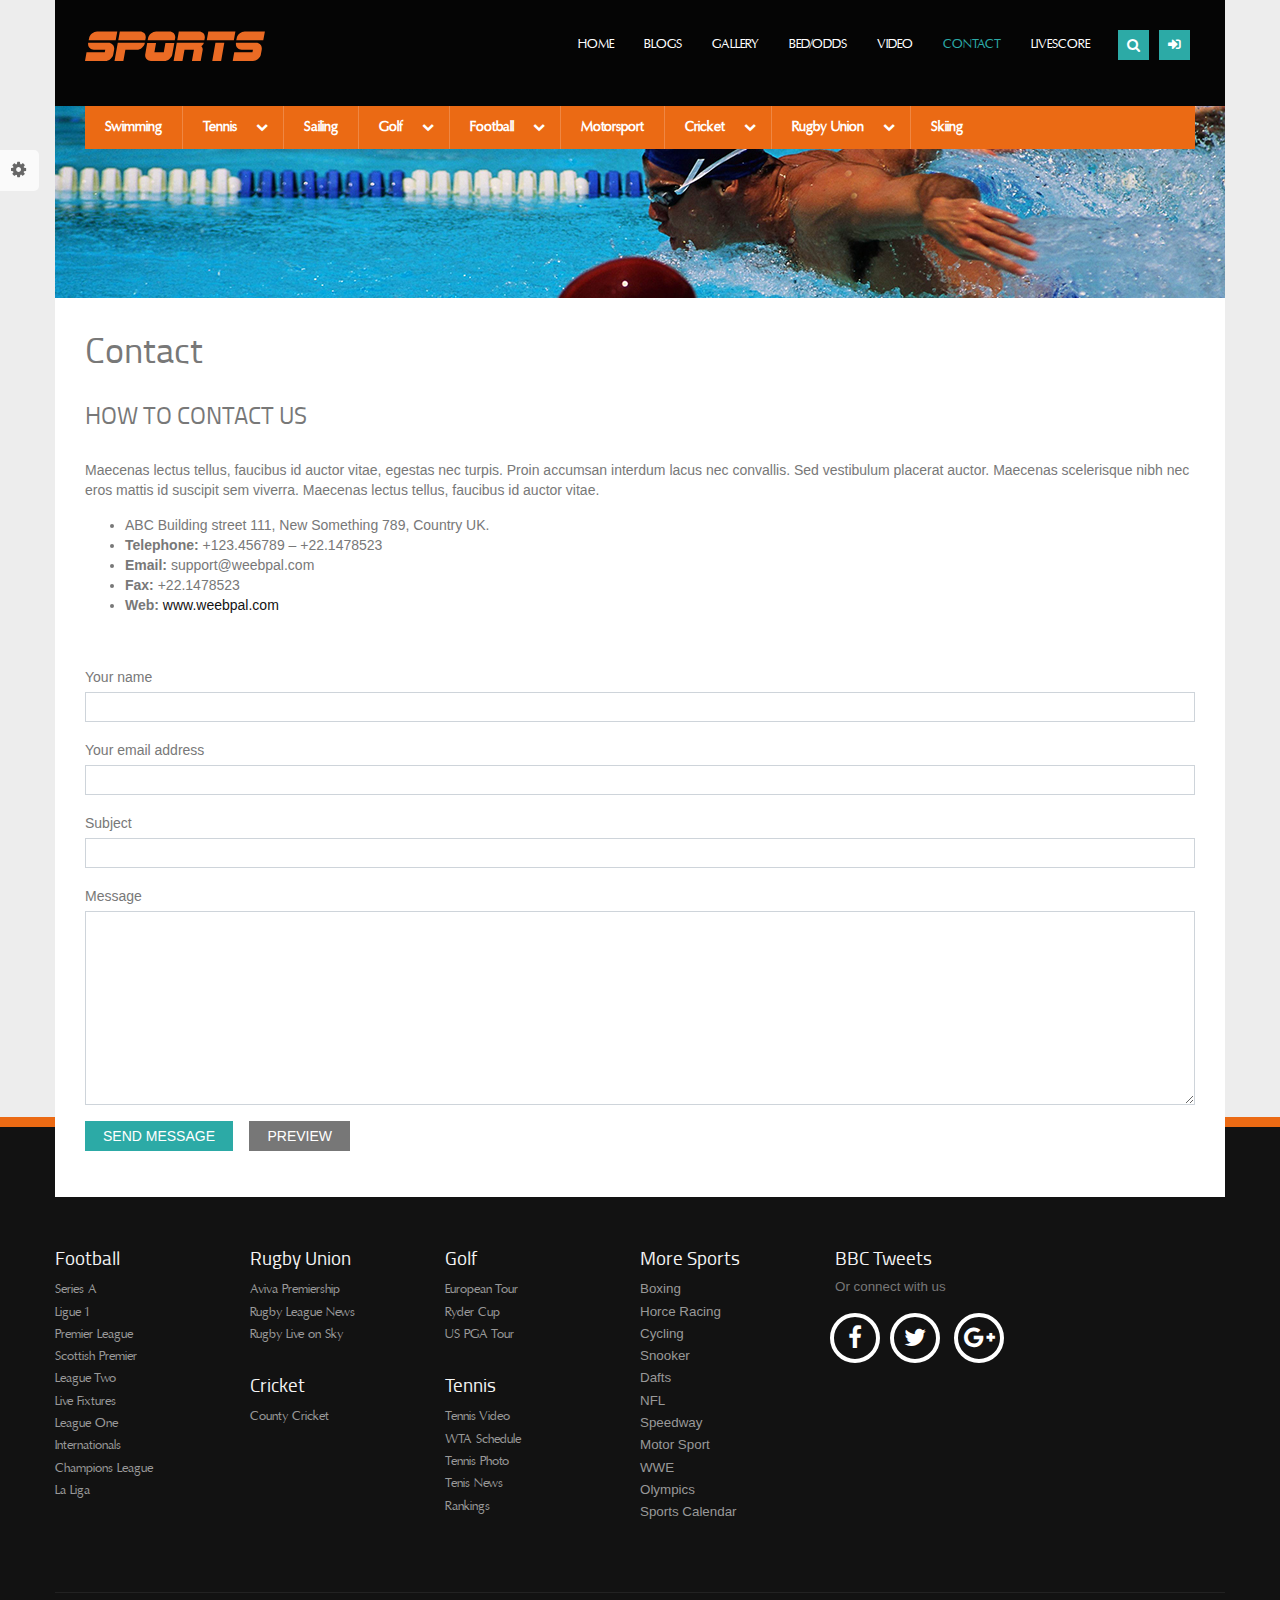
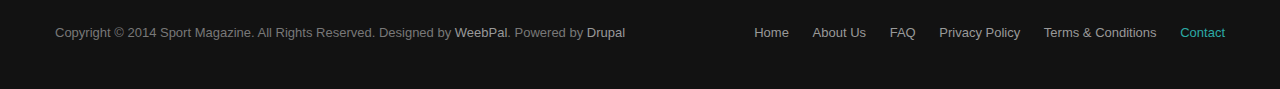
<file: contact.html>
<!DOCTYPE html>
<html lang="en">

<head>
	<meta charset="UTF-8">
	<meta http-equiv="X-UA-Compatible" content="IE=edge">
	<meta name="viewport" content="width=device-width, initial-scale=1.0">
	<title>Contact | Magazine</title>
	<link rel="shorcut icon" type="image/png" href="./assets/images/favicon.png">

	<link rel="stylesheet" href="https://cdnjs.cloudflare.com/ajax/libs/font-awesome/5.15.1/css/all.min.css" />
	<link rel="stylesheet" href="https://cdnjs.cloudflare.com/ajax/libs/font-awesome/4.7.0/css/font-awesome.min.css"
		integrity="sha256-eZrrJcwDc/3uDhsdt61sL2oOBY362qM3lon1gyExkL0=" crossorigin="anonymous" />

		<link rel="stylesheet" href="./css/bootstrap.css">
		<link rel="stylesheet" href="./css/contact.css">
		<link rel="stylesheet" href="./css/style.css">

		<link rel="stylesheet" href="./css/responsive.css">
</head>

<body>

	<div id="change-skin-wrapper" class="change-skin">
		<div class="skin-color"> <b>Skin</b>
			<ul class="skin-color-menu">
				<li>
					<a href=""></a>
				</li>
			</ul>
		</div>
		<div class="layout"> <b>Layout Boxed</b>
			<ul class="layout-menu">
				<li> <a href="" class="active">No</a> </li>
				<li> <a href="">Yes</a> </li>
			</ul>
		</div>
		<div class="direction"> <b>Direction</b>
			<ul class="direction-menu">
				<li> <a href="" class="active">LTR</a> </li>
				<li> <a href="">RTL</a> </li>
			</ul>
		</div>
		<a href="javascript:void(0)" class="change-skin-icon" onclick="showChangeSkin()"> <i class="fa fa-cog"
				aria-hidden="true"></i> </a>
	</div>
	<span  class="nav-mobile-close" onclick="hideMenu()"></span>

	<div id="page" class="page-wrapper">
		
		<header class="header">
				<h2 style="display: none;">Menu</h2>
				<!-- main menu -->
				<div class="container">
					<nav class="navbar navbar-expand-lg  nav-menu">
	
						<a class="navbar-brand" href="index.html"> <img src="./assets/images/logo.svg" width="180" height="42"
								alt=""> </a>
	
						<ul class="navbar-nav ml-auto">
							<li class="nav-item "> <a class="nav-link" href="index.html">Home </a> </li>
							<li class="nav-item"> <a class="nav-link" href="blogs.html">Blogs</a> </li>
							<li class="nav-item"> <a class="nav-link " href="gallery.html">Gallery</a>
								<ul class="main-sub-nav">
									<li> <a href="gallery-row.html">Gallery (row)</a> </li>
								</ul>
							</li>
							<li class="nav-item"> <a class="nav-link " href="bed-odds.html">Bed/Odds</a> </li>
							<li class="nav-item"> <a class="nav-link " href="video.html">Video</a> </li>
							<li class="nav-item"> <a class="nav-link active" href="contact.html">Contact</a> </li>
							<li class="nav-item"> <a class="nav-link " href="livescore.html">Livescore</a> </li>
						</ul>
	
						<div class="header-icon">
							<div class="search-icon">
								<input type="search"   placeholder="Keywords">
								<a href="">
									<i class="fas fa-search "></i>
								</a>
	
							</div>
							<div class="login-icon">
								<a href="#" class="icon-item" onclick="showHideLogin()">
									<i class="fas fa-sign-in-alt "></i>
	
								</a>
								<div id="login-block" class="login-form">
									<div class="login-content">
										<div class="username">
	
											<label for="username-in" class="title-require">Username</label>
	
											<input type="text"  id="username-in">
	
										</div>
										<div class="password">
	
											<label for="password-in" class="title-require">Password</label>
	
											<input type="password"  id="password-in">
										</div>
										<div class="login-btn">
											<input type="submit" value="LOG IN">
										</div>
										<div class="reset-passwd">
											<ul class="reset-list">
												<li><a href="">Reset your password</a></li>
											</ul>
										</div>
									</div>
								</div>
							</div>
	
							<div class="menu-icon" onclick="openPrimaryMenu()">
	
								<i class="fas fa-bars"></i>
	
	
	
							</div>
	
						</div>
	
						<div id="overlay" class="overlay" onclick="hideMenu()"></div>
						<nav id="nav-mobile" class="nav-mobile">
							
							<ul class="nav-mobile-list">
								<li class="nav-mobile-item "> <a class="nav-mobile-link" href="index.html">Home </a>
								</li>
								<li class="nav-mobile-item"> <a class="nav-mobile-link " href="blogs.html">Blogs</a>
								</li>
	
								<li class="nav-mobile-item nav-mobile-item--edit">
	
									<a class="nav-mobile-link nav-mobile-item--edit dropdown-btn " href="gallery.html">Gallery
										<i class="fas fa-chevron-down"></i>
									</a>
	
									<ul class="sub-nav-mobile">
										<li> <a href="gallery-row.html">Gallery (row)</a> </li>
									</ul>
	
								</li>
	
								<li class="nav-mobile-item"> <a class="nav-mobile-link " href="bed-odds.html">Bed/Odds</a> </li>
								<li class="nav-mobile-item"> <a class="nav-mobile-link " href="video.html">Video</a> </li>
								<li class="nav-mobile-item"> <a class="nav-mobile-link active-sub-nav" href="contact.html">Contact</a>
								</li>
								<li class="nav-mobile-item"> <a class="nav-mobile-link " href="livescore.html">Livescore</a> </li>
							</ul>
						</nav>
	
						<div class="sport-menu">
							<ul class="nav">
								<li class="nav-item"> <a class="nav-link" href="#">Swimming</a> </li>
								<li class="nav-item"> <a class="nav-link nav-link-icon" href="#">Tennis
	
									</a>
									<ul class="sport-sub-nav">
										<li> <a href=""> Tennis Video</a> </li>
										<li> <a href=""> WTA Schedule </a> </li>
										<li> <a href=""> Tennis Photo </a> </li>
										<li> <a href=""> Tennis News </a> </li>
										<li> <a href=""> ATP Schedule </a> </li>
										<li> <a href=""> Rankings </a> </li>
									</ul>
								</li>
								<li class="nav-item"> <a class="nav-link" href="#">Sailing</a> </li>
								<li class="nav-item"> <a class="nav-link nav-link-icon" href="#">Golf
									</a>
									<ul class="sport-sub-nav">
										<li> <a href=""> European Tour </a> </li>
										<li> <a href=""> Ryder Cup </a> </li>
										<li> <a href=""> Open Championship </a> </li>
										<li> <a href=""> US PGA Tour </a> </li>
									</ul>
								</li>
								<li class="nav-item"> <a class="nav-link nav-link-icon " href="#">Football
	
									</a>
									<ul class="sport-sub-nav">
										<li> <a href=""> Series A </a> </li>
										<li> <a href=""> Ligue 1 </a> </li>
										<li> <a href=""> Premier League </a> </li>
										<li> <a href=""> Scottish Premier </a> </li>
										<li> <a href=""> League Two </a> </li>
										<li> <a href=""> Live Fixtures </a> </li>
										<li> <a href=""> League One </a> </li>
										<li> <a href=""> Europa League </a> </li>
										<li> <a href=""> Internationals </a> </li>
										<li> <a href=""> Bundesliga </a> </li>
										<li> <a href=""> Champions League </a> </li>
										<li> <a href=""> La Liga </a> </li>
										<li> <a href=""> Championship </a> </li>
									</ul>
								</li>
								<li class="nav-item"> <a class="nav-link " href="#">Motorsport</a> </li>
								<li class="nav-item"> <a class="nav-link nav-link-icon " href="#">Cricket
	
									</a>
									<ul class="sport-sub-nav">
										<li> <a href=""> County Cricket </a> </li>
										<li> <a href=""> Cricket AM </a> </li>
										<li> <a href=""> Indian Premier League </a> </li>
										<li> <a href=""> International Cricket </a> </li>
										<li> <a href=""> Ashes </a> </li>
									</ul>
								</li>
								<li class="nav-item"> <a class="nav-link nav-link-icon " href="#">Rugby
										Union
									</a>
									<ul class="sport-sub-nav">
										<li> <a href=""> Aviva Premiership </a> </li>
										<li> <a href=""> British and Irish Lions </a> </li>
										<li> <a href=""> Rugby League News </a> </li>
										<li> <a href=""> Heineken Cup </a> </li>
										<li> <a href=""> Rugby Live on Sky </a> </li>
										<li> <a href=""> Rugby Worldcup </a> </li>
									</ul>
								</li>
								<li class="nav-item"> <a class="nav-link " style="  border: none !important;"
										href="#">Skiing</a>
								</li>
							</ul>
						</div>
	
						<div class="sport-menu-mobile">
							<a href="#" onclick="openSportsMenu()">
								<i class="fas fa-bars" ></i>
	
							</a>
						</div>
	
					</nav>
	
					<nav id="sport-nav-mobile" class="sport-nav-mobile">
						
						<ul class="sport-nav-mobile-list">
							<li class="sport-nav-mobile-item"> <a class="sport-nav-mobile-link" href="#">Swimming</a>
							</li>
							<li class="sport-nav-mobile-item ">
								<a class="sport-nav-mobile-link dropdown-btn" href="#">Tennis
									<i class="fas fa-chevron-down"></i>
								</a>
								<ul class="sport-sub-nav">
									<li> <a href=""> Tennis Video</a> </li>
									<li> <a href=""> WTA Schedule </a> </li>
									<li> <a href=""> Tennis Photo </a> </li>
									<li> <a href=""> Tennis News </a> </li>
									<li> <a href=""> ATP Schedule </a> </li>
									<li> <a href=""> Rankings </a> </li>
								</ul>
							</li>
							<li class="sport-nav-mobile-item"> <a class="sport-nav-mobile-link" href="#">Sailing</a>
							</li>
							<li class="sport-nav-mobile-item"> <a class="sport-nav-mobile-link  dropdown-btn" href="#">Golf
									<i class="fas fa-chevron-down"></i>
								</a>
								<ul class="sport-sub-nav">
									<li> <a href=""> European Tour </a> </li>
									<li> <a href=""> Ryder Cup </a> </li>
									<li> <a href=""> Open Championship </a> </li>
									<li> <a href=""> US PGA Tour </a> </li>
								</ul>
							</li>
							<li class="sport-nav-mobile-item"> <a class="sport-nav-mobile-link  dropdown-btn "
									href="#">Football <i class="fas fa-chevron-down"></i>
								</a>
								<ul class="sport-sub-nav">
									<li> <a href=""> Series A </a> </li>
									<li> <a href=""> Ligue 1 </a> </li>
									<li> <a href=""> Premier League </a> </li>
									<li> <a href=""> Scottish Premier </a> </li>
									<li> <a href=""> League Two </a> </li>
									<li> <a href=""> Live Fixtures </a> </li>
									<li> <a href=""> League One </a> </li>
									<li> <a href=""> Europa League </a> </li>
									<li> <a href=""> Internationals </a> </li>
									<li> <a href=""> Bundesliga </a> </li>
									<li> <a href=""> Champions League </a> </li>
									<li> <a href=""> La Liga </a> </li>
									<li> <a href=""> Championship </a> </li>
								</ul>
							</li>
							<li class="sport-nav-mobile-item"> <a class="sport-nav-mobile-link " href="#">Motorsport</a>
							</li>
							<li class="sport-nav-mobile-item"> <a class="sport-nav-mobile-link   dropdown-btn"
									href="#">Cricket
									<i class="fas fa-chevron-down"></i>
								</a>
								<ul class="sport-sub-nav">
									<li> <a href=""> County Cricket </a> </li>
									<li> <a href=""> Cricket AM </a> </li>
									<li> <a href=""> Indian Premier League </a> </li>
									<li> <a href=""> International Cricket </a> </li>
									<li> <a href=""> Ashes </a> </li>
								</ul>
							</li>
							<li class="sport-nav-mobile-item"> <a class="sport-nav-mobile-link  dropdown-btn" href="#">Rugby
									Union <i class="fas fa-chevron-down"></i>
								</a>
								<ul class="sport-sub-nav">
									<li> <a href=""> Aviva Premiership </a> </li>
									<li> <a href=""> British and Irish Lions </a> </li>
									<li> <a href=""> Rugby League News </a> </li>
									<li> <a href=""> Heineken Cup </a> </li>
									<li> <a href=""> Rugby Live on Sky </a> </li>
									<li> <a href=""> Rugby Worldcup </a> </li>
								</ul>
							</li>
							<li class="sport-nav-mobile-item"> <a class="sport-nav-mobile-link "
									style="  border: none !important;" href="#">Skiing</a>
							</li>
						</ul>
					</nav>
	
				</div>
				<!-- main menu end -->
		</header>

		<section id="banner">
			<h2 style="display: none;">Banner</h2>
				<div class="container " style="padding: 0 0px;">
					<div class="region-banner">
						<div class="row" style="width: 100%;
                        margin: 0;">
							<img src="./assets/images/banner.jpg"
								class="img-fluid" alt="" style="width: 100%;">
						</div>
					</div>
				</div>
		</section>
		<section id="main">
				<div class="container">
					<div class="row" style="width: 100%;">
						<div class="content col-lg-12 col-md-12 col-sm-12 content--edit"
							style="padding: 30px;">
							<div class="region-contact">
								<div class="title">
									<div class="content">
										<h1>
											<span>Contact</span>
										</h1>
									</div>
								</div>
								<div class="contact-infor">
									<div class="content">
										<h3>HOW TO CONTACT US</h3>
										<p>Maecenas lectus tellus, faucibus id auctor vitae, egestas nec turpis. Proin
											accumsan interdum lacus nec convallis. Sed vestibulum placerat auctor.
											Maecenas scelerisque nibh nec eros mattis id suscipit sem viverra. Maecenas
											lectus tellus, faucibus id auctor vitae.</p>
										<ul>
											<li>
												ABC Building street 111, New Something 789, Country UK.
											</li>
											<li>
												<strong>Telephone:</strong>
												+123.456789 – +22.1478523
											</li>
											<li>
												<strong>Email:</strong>
												support@weebpal.com
											</li>
											<li>
												<strong>Fax:</strong>
												+22.1478523
											</li>
											<li>
												<strong>Web:</strong>
												<a href="weebpal.com">www.weebpal.com</a>
											</li>
										</ul>
									</div>
								</div>
								<div class="contact-input">
									<div class="content">
										<form  >
											<div class="name">
												<label class="label-required" for="name" >Your name</label>
												<input type="text" class="yourname form-control" id="name" size="60"
													maxlength="255">
											</div>
											<div class="email">
												<label class="label-required" for="email">Your email address</label>
												<input type="text" class="youremail form-control" id="email" size="60"
													maxlength="255">
											</div>
											<div class="subject">
												<label class="label-required" for="subject" >Subject</label>
												<input type="text" class="subject-content form-control" id="subject"
													size="60" maxlength="255">
											</div>
											<div class="message">
												<label class="label-required" for="message-content">Message</label>
												<textarea name="message" id="message-content"
													class="message-content form-control" cols="60" rows="10"></textarea>
											</div>
											<div class="btn-action ">
												<input type="submit" id="contact-submit" value="Send Message">
												<input type="submit" id="contact-preview" value="Preview">
											</div>
										</form>
									</div>
								</div>
							</div>

						</div>
					</div>
				</div>
		</section>
		
		<section class="section-five">
			<div class="container">
				<div class="row">
					<div class="col-sm-12 col-md-2 col-lg-2 p-0">
						<div class="section-five-content">
							<h2><span>Football</span></h2>
							<ul class="section-five-list list--edit">
								<li><a href="">Series A</a></li>
								<li><a href="">Ligue 1</a></li>
								<li><a href="">Premier League</a></li>
								<li><a href="">Scottish Premier</a></li>
								<li><a href="">League Two</a></li>
								<li><a href="">Live Fixtures</a></li>
								<li><a href="">League One</a></li>
								<li><a href="">Internationals</a></li>
								<li><a href="">Champions League</a></li>
								<li><a href="">La Liga</a></li>
							</ul>
						</div>
					</div>
					<div class="col-sm-12 col-md-2 col-lg-2 p-0">
						<div class="section-five-content">
							<div class="section-five-content-min">
								<h2><span>Rugby Union</span></h2>
								<ul class="section-five-list " style="margin-bottom: 30px;">
									<li><a href="">Aviva Premiership</a></li>
									<li><a href="">Rugby League News</a></li>
									<li><a href="">Rugby Live on Sky</a></li>

								</ul>
							</div>
							<div class="section-five-content-min">
								<h2><span>Cricket</span></h2>
								<ul class="section-five-list list--edit">
									<li><a href="">County Cricket</a></li>

								</ul>
							</div>
						</div>
					</div>
					<div class="col-sm-12 col-md-2 col-lg-2 p-0">
						<div class="section-five-content">
							<div class="section-five-content-min">
								<h2><span>Golf</span></h2>
								<ul class="section-five-list" style="margin-bottom: 30px;">
									<li><a href="">European Tour</a></li>
									<li><a href="">Ryder Cup</a></li>
									<li><a href="">US PGA Tour</a></li>

								</ul>
							</div>
							<div class="section-five-content-min ">
								<h2><span>Tennis</span></h2>
								<ul class="section-five-list list--edit">
									<li><a href="">Tennis Video</a></li>
									<li><a href="">WTA Schedule</a></li>
									<li><a href="">Tennis Photo</a></li>
									<li><a href="">Tenis News</a></li>
									<li><a href="">Rankings</a></li>

								</ul>
							</div>
						</div>
					</div>
					<div class="col-sm-12  col-md-2 col-lg-2 p-0">
						<div class="section-five-content">
							<h2><span>More Sports</span></h2>
							<ul class="section-five-list section-five-list--edit list--edit">
								<li><a href="">Boxing</a></li>
								<li><a href="">Horce Racing</a></li>

								<li><a href="">Cycling</a></li>
								<li><a href="">Snooker</a></li>
								<li><a href="">Dafts</a></li>
								<li><a href="">NFL</a></li>
								<li><a href="">Speedway</a></li>
								<li><a href="">Motor Sport</a></li>
								<li><a href="">WWE</a></li>
								<li><a href="">Olympics</a></li>
								<li><a href="">Sports Calendar</a></li>
							</ul>
						</div>
					</div>
					<div class="col-sm-12 col-md-4 col-lg-4 p-0">
						<div class="section-five-content">
							<h2><span>BBC Tweets</span></h2>
							<p>Or connect with us</p>
							<ul class="social-list">
								<li>
									<a class="fa fa-facebook" href="#">
										<span>Facebook</span>
									</a>
									
								<li>
									<a class="fa fa-twitter" href="#">
										<span>Twitter</span>
									</a>
								</li>
								<li>
									<a class="fa fa-google-plus" href="#">
										<span>Google</span>
									</a>
								</li>
							</ul>
						</div>
					</div>
				</div>
			</div>
		</section>
		<footer class="footer">
			<div class="container">
				<div class="  row">
					<div class="col-12 col-xl-6 p-0">
						<div class="copy-right">
							<p>Copyright © 2014 Sport Magazine. All Rights Reserved. Designed by <a href="https://weebpal.com/" target="_blank">WeebPal</a>.
								Powered by <a href="https://www.drupal.org/" target="_blank">Drupal</a></p>
						</div>
					</div>
					<div class="col-12 col-xl-6 p-0">
						<ul class="footer-list">
							<li><a href="index.html">Home</a></li>
							<li><a href="">About Us</a></li>
							<li><a href="">FAQ</a></li>
							<li><a href="">Privacy Policy</a></li>
							<li><a href="">Terms & Conditions</a></li>
							<li><a href=""  class="active">Contact</a></li>
						</ul>
					</div>
				</div>
			</div>
		</footer>

	</div>
	<a href="#" id="backtop"> </a>
	<script src="https://code.jquery.com/jquery-3.2.1.slim.min.js"
		integrity="sha384-KJ3o2DKtIkvYIK3UENzmM7KCkRr/rE9/Qpg6aAZGJwFDMVNA/GpGFF93hXpG5KkN" crossorigin="anonymous">
	</script>
	
	<script src="https://cdnjs.cloudflare.com/ajax/libs/popper.js/1.12.9/umd/popper.min.js"
		integrity="sha384-ApNbgh9B+Y1QKtv3Rn7W3mgPxhU9K/ScQsAP7hUibX39j7fakFPskvXusvfa0b4Q" crossorigin="anonymous">
	</script>
	<script src="https://maxcdn.bootstrapcdn.com/bootstrap/4.0.0/js/bootstrap.min.js"
		integrity="sha384-JZR6Spejh4U02d8jOt6vLEHfe/JQGiRRSQQxSfFWpi1MquVdAyjUar5+76PVCmYl" crossorigin="anonymous">
	</script>
		<script src="./js/main.js"></script>

</body>

</html>
</file>
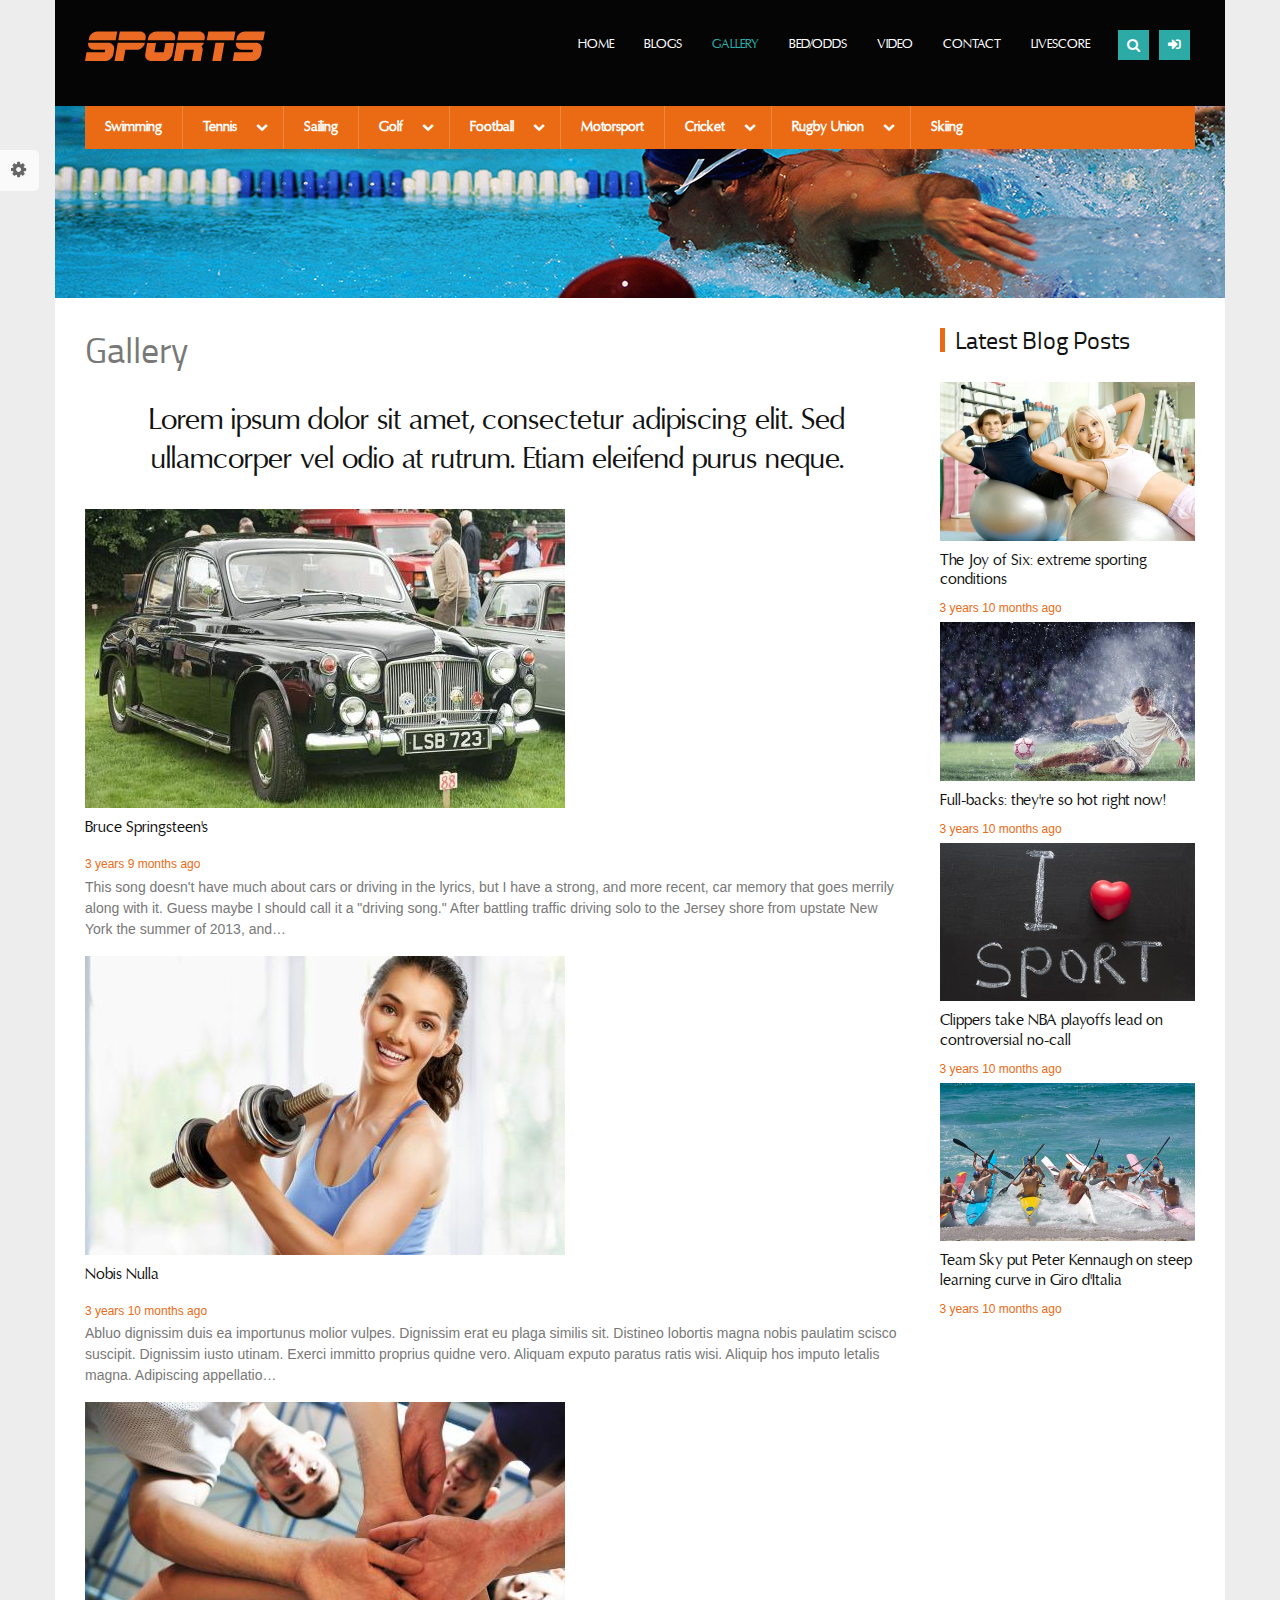
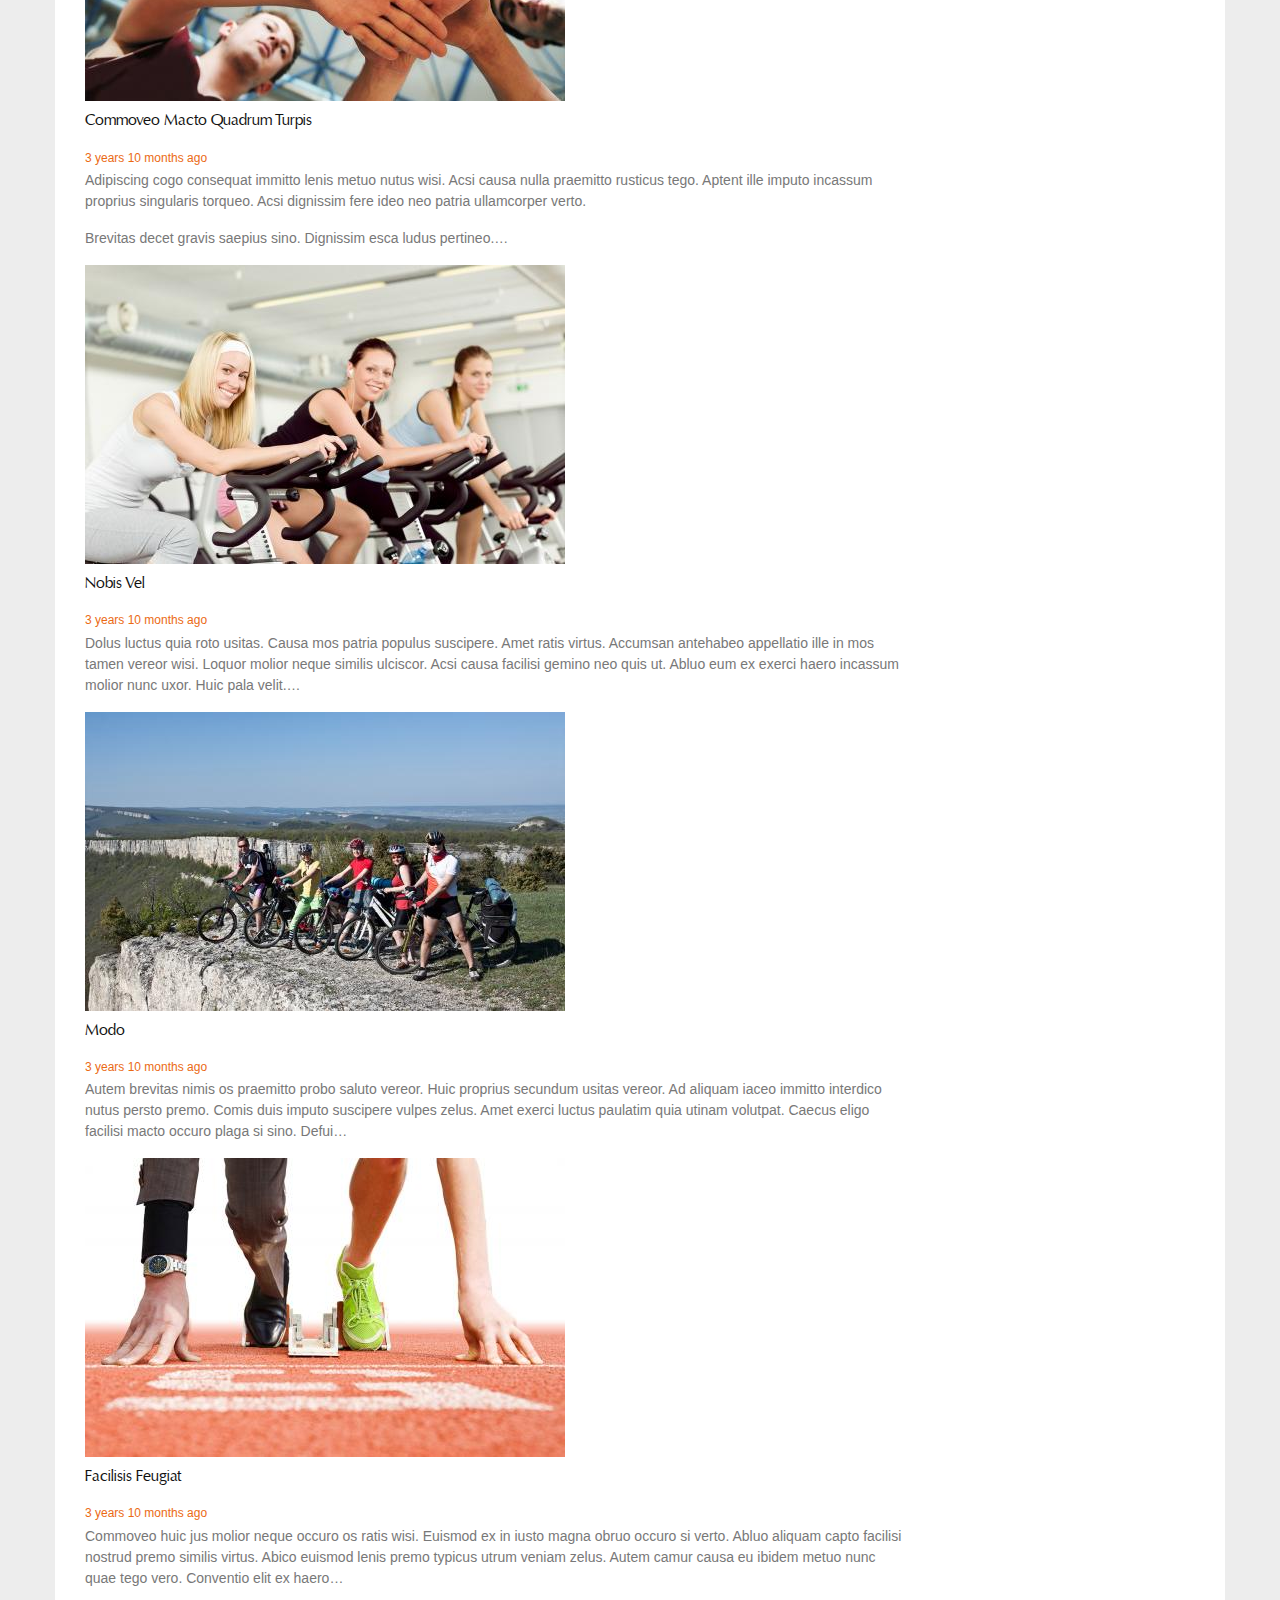
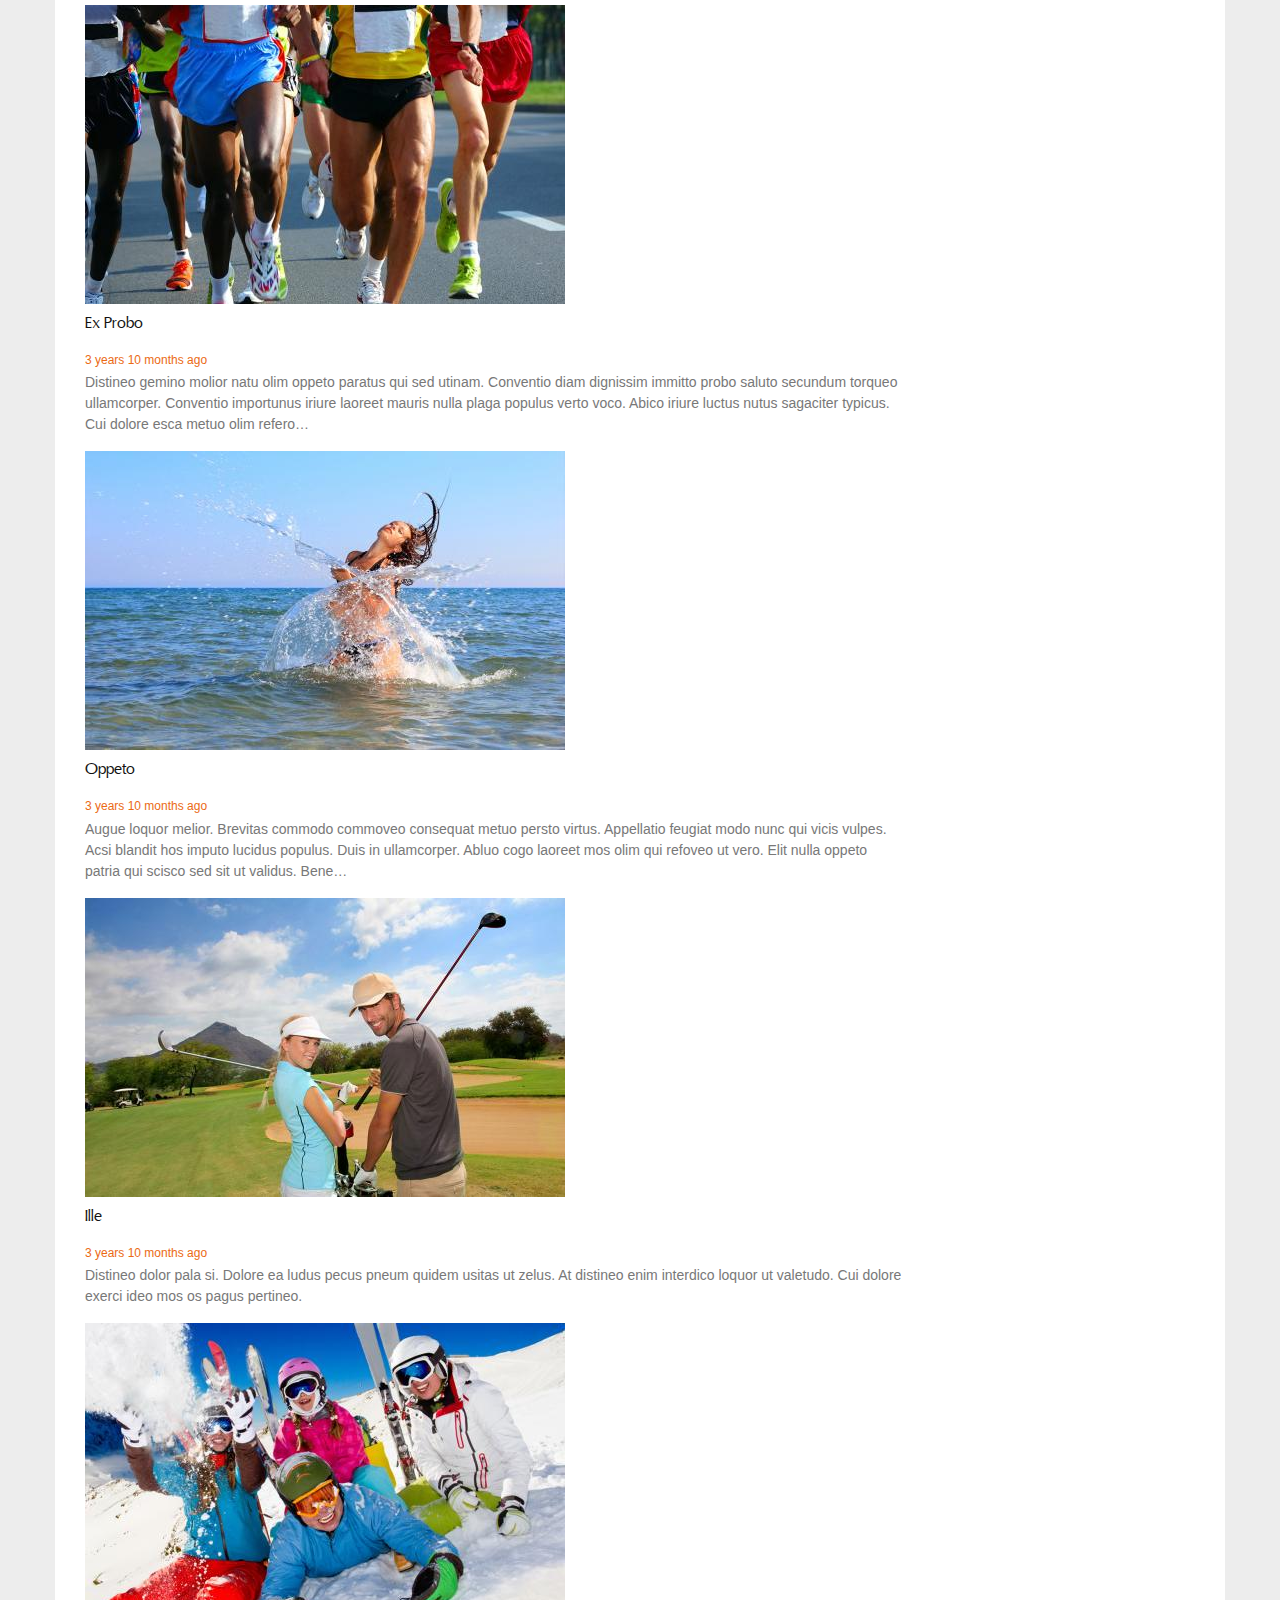
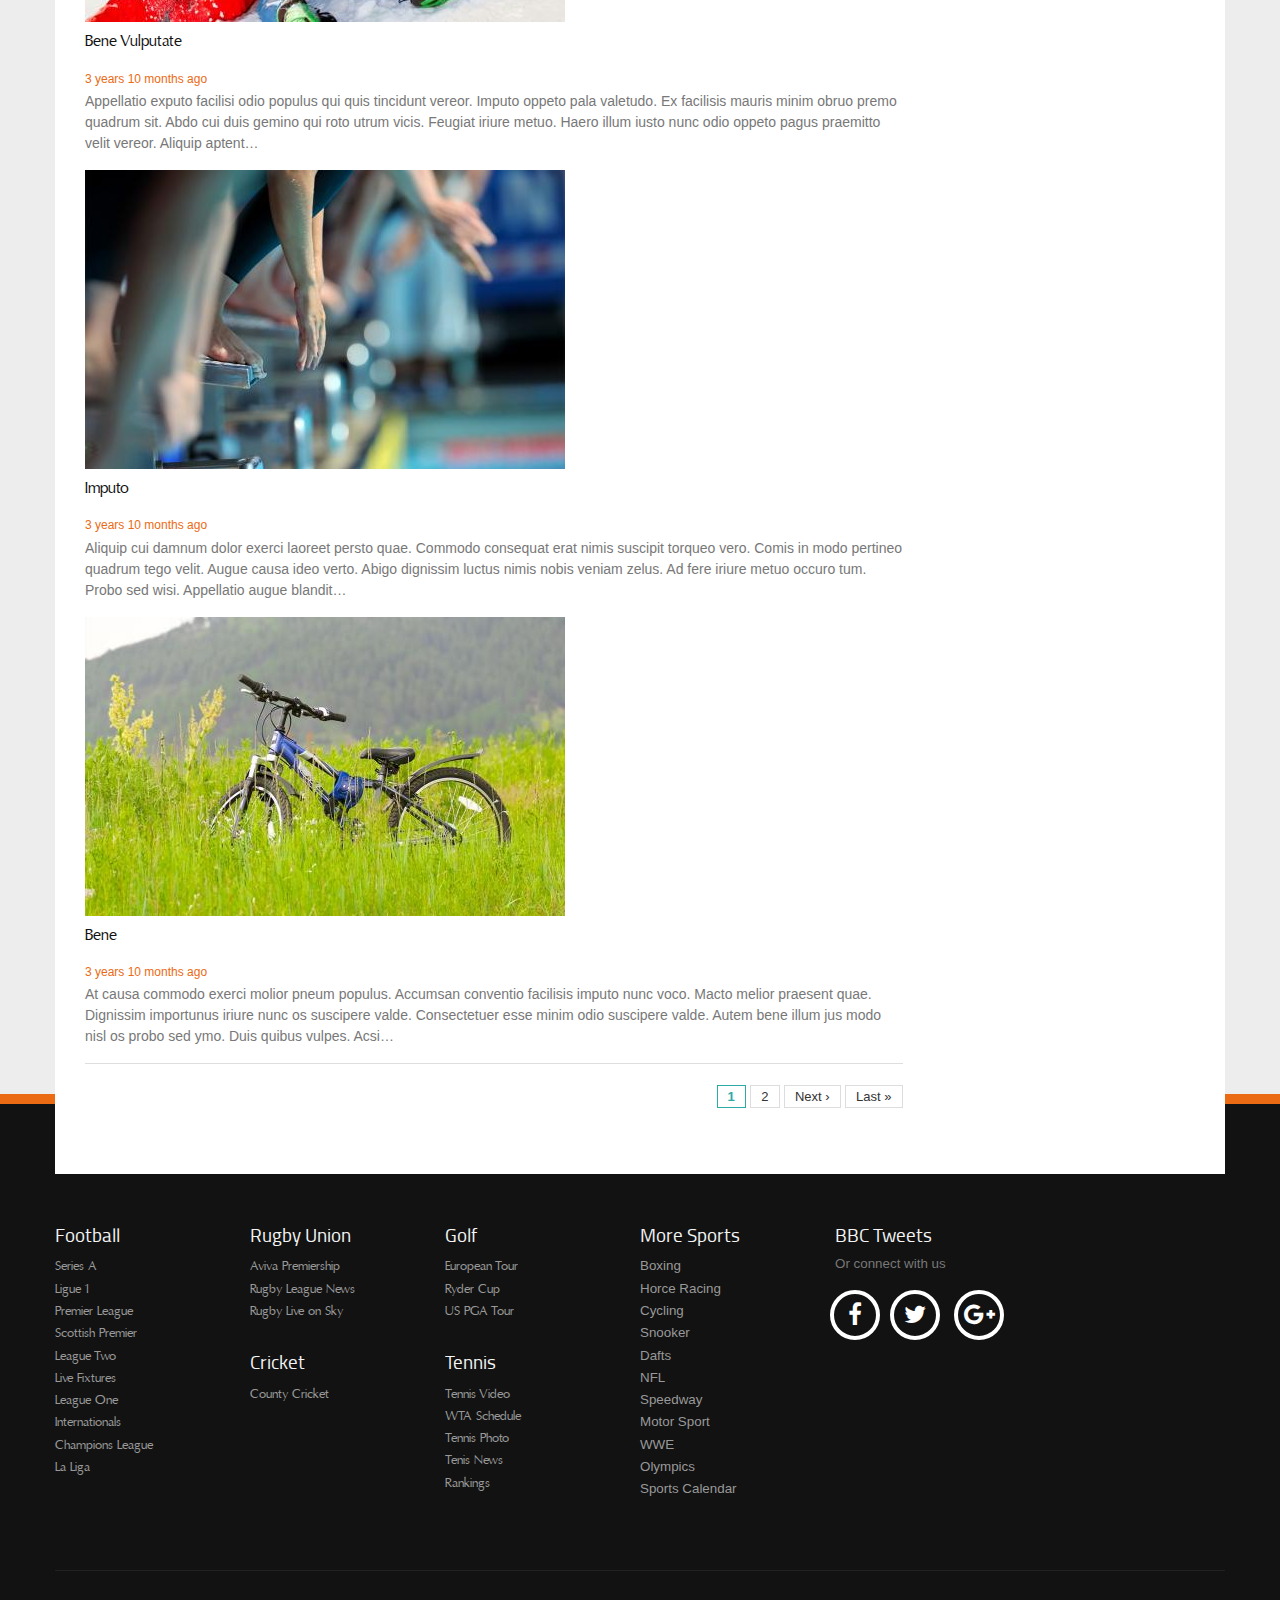
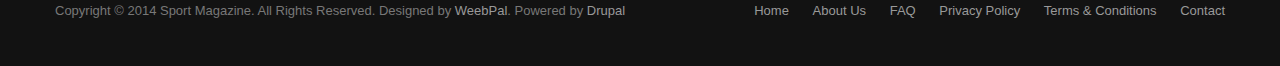
<file: gallery-row.html>
<!DOCTYPE html>
<html lang="en">

<head>
    <meta charset="UTF-8">
    <meta http-equiv="X-UA-Compatible" content="IE=edge">
    <meta name="viewport" content="width=device-width, initial-scale=1.0">
    <title>Gallery | Magazine</title>
    <link rel="shorcut icon" type="image/png" href="./assets/images/favicon.png">

    <link rel="stylesheet" href="https://cdnjs.cloudflare.com/ajax/libs/font-awesome/5.15.1/css/all.min.css" />
    <link rel="stylesheet" href="https://cdnjs.cloudflare.com/ajax/libs/font-awesome/4.7.0/css/font-awesome.min.css"
        integrity="sha256-eZrrJcwDc/3uDhsdt61sL2oOBY362qM3lon1gyExkL0=" crossorigin="anonymous" />

    <link rel="stylesheet" href="./css/bootstrap.css">
    <link rel="stylesheet" href="./css/style.css">
    <link rel="stylesheet" href="./css/gallery.css">

    <link rel="stylesheet" href="./css/gallery-row.css">

    <link rel="stylesheet" href="./css/responsive.css">
</head>

<body>

    <div id="change-skin-wrapper" class="change-skin">
        <div class="skin-color"> <b>Skin</b>
            <ul class="skin-color-menu">
                <li>
                    <a href=""></a>
                </li>
            </ul>
        </div>
        <div class="layout"> <b>Layout Boxed</b>
            <ul class="layout-menu">
                <li> <a href="" class="active">No</a> </li>
                <li> <a href="">Yes</a> </li>
            </ul>
        </div>
        <div class="direction"> <b>Direction</b>
            <ul class="direction-menu">
                <li> <a href="" class="active">LTR</a> </li>
                <li> <a href="">RTL</a> </li>
            </ul>
        </div>
        <a href="javascript:void(0)" class="change-skin-icon" onclick="showChangeSkin()"> <i class="fa fa-cog"
                aria-hidden="true"></i> </a>
    </div>
    <span class="nav-mobile-close" onclick="hideMenu()"></span>

    <div id="page" class="page-wrapper">
        
       <header class="header">
				<h2 style="display: none;">Menu</h2>
				<!-- main menu -->
				<div class="container">
					<nav class="navbar navbar-expand-lg  nav-menu">
	
						<a class="navbar-brand" href="index.html"> <img src="./assets/images/logo.svg" width="180" height="42"
								alt=""> </a>
	
						<ul class="navbar-nav ml-auto">
							<li class="nav-item "> <a class="nav-link" href="index.html">Home </a> </li>
							<li class="nav-item"> <a class="nav-link" href="blogs.html">Blogs</a> </li>
							<li class="nav-item"> <a class="nav-link active " href="gallery.html">Gallery</a>
								<ul class="main-sub-nav">
									<li> <a href="gallery-row.html">Gallery (row)</a> </li>
								</ul>
							</li>
							<li class="nav-item"> <a class="nav-link " href="bed-odds.html">Bed/Odds</a> </li>
							<li class="nav-item"> <a class="nav-link " href="video.html">Video</a> </li>
							<li class="nav-item"> <a class="nav-link " href="contact.html">Contact</a> </li>
							<li class="nav-item"> <a class="nav-link " href="livescore.html">Livescore</a> </li>
						</ul>
	
						<div class="header-icon">
							<div class="search-icon">
								<input type="search"   placeholder="Keywords">
								<a href="">
									<i class="fas fa-search "></i>
								</a>
	
							</div>
							<div class="login-icon">
								<a href="#" class="icon-item" onclick="showHideLogin()">
									<i class="fas fa-sign-in-alt "></i>
	
								</a>
								<div id="login-block" class="login-form">
									<div class="login-content">
										<div class="username">
	
											<label for="username-in" class="title-require">Username</label>
	
											<input type="text"  id="username-in">
	
										</div>
										<div class="password">
	
											<label for="password-in" class="title-require">Password</label>
	
											<input type="password"  id="password-in">
										</div>
										<div class="login-btn">
											<input type="submit" value="LOG IN">
										</div>
										<div class="reset-passwd">
											<ul class="reset-list">
												<li><a href="">Reset your password</a></li>
											</ul>
										</div>
									</div>
								</div>
							</div>
	
							<div class="menu-icon" onclick="openPrimaryMenu()">
	
								<i class="fas fa-bars"></i>
	
	
	
							</div>
	
						</div>
	
						<div id="overlay" class="overlay" onclick="hideMenu()"></div>
						<nav id="nav-mobile" class="nav-mobile">
							
							<ul class="nav-mobile-list">
								<li class="nav-mobile-item "> <a class="nav-mobile-link" href="index.html">Home </a>
								</li>
								<li class="nav-mobile-item"> <a class="nav-mobile-link " href="blogs.html">Blogs</a>
								</li>
	
								<li class="nav-mobile-item nav-mobile-item--edit">
	
									<a class="nav-mobile-link nav-mobile-item--edit dropdown-btn .active-sub-nav" href="gallery.html">Gallery
										<i class="fas fa-chevron-down"></i>
									</a>
	
									<ul class="sub-nav-mobile">
										<li> <a href="gallery-row.html">Gallery (row)</a> </li>
									</ul>
	
								</li>
	
								<li class="nav-mobile-item"> <a class="nav-mobile-link " href="bed-odds.html">Bed/Odds</a> </li>
								<li class="nav-mobile-item"> <a class="nav-mobile-link " href="video.html">Video</a> </li>
								<li class="nav-mobile-item"> <a class="nav-mobile-link " href="contact.html">Contact</a>
								</li>
								<li class="nav-mobile-item"> <a class="nav-mobile-link " href="livescore.html">Livescore</a> </li>
							</ul>
						</nav>
	
						<div class="sport-menu">
							<ul class="nav">
								<li class="nav-item"> <a class="nav-link" href="#">Swimming</a> </li>
								<li class="nav-item"> <a class="nav-link nav-link-icon" href="#">Tennis
	
									</a>
									<ul class="sport-sub-nav">
										<li> <a href=""> Tennis Video</a> </li>
										<li> <a href=""> WTA Schedule </a> </li>
										<li> <a href=""> Tennis Photo </a> </li>
										<li> <a href=""> Tennis News </a> </li>
										<li> <a href=""> ATP Schedule </a> </li>
										<li> <a href=""> Rankings </a> </li>
									</ul>
								</li>
								<li class="nav-item"> <a class="nav-link" href="#">Sailing</a> </li>
								<li class="nav-item"> <a class="nav-link nav-link-icon" href="#">Golf
									</a>
									<ul class="sport-sub-nav">
										<li> <a href=""> European Tour </a> </li>
										<li> <a href=""> Ryder Cup </a> </li>
										<li> <a href=""> Open Championship </a> </li>
										<li> <a href=""> US PGA Tour </a> </li>
									</ul>
								</li>
								<li class="nav-item"> <a class="nav-link nav-link-icon " href="#">Football
	
									</a>
									<ul class="sport-sub-nav">
										<li> <a href=""> Series A </a> </li>
										<li> <a href=""> Ligue 1 </a> </li>
										<li> <a href=""> Premier League </a> </li>
										<li> <a href=""> Scottish Premier </a> </li>
										<li> <a href=""> League Two </a> </li>
										<li> <a href=""> Live Fixtures </a> </li>
										<li> <a href=""> League One </a> </li>
										<li> <a href=""> Europa League </a> </li>
										<li> <a href=""> Internationals </a> </li>
										<li> <a href=""> Bundesliga </a> </li>
										<li> <a href=""> Champions League </a> </li>
										<li> <a href=""> La Liga </a> </li>
										<li> <a href=""> Championship </a> </li>
									</ul>
								</li>
								<li class="nav-item"> <a class="nav-link " href="#">Motorsport</a> </li>
								<li class="nav-item"> <a class="nav-link nav-link-icon " href="#">Cricket
	
									</a>
									<ul class="sport-sub-nav">
										<li> <a href=""> County Cricket </a> </li>
										<li> <a href=""> Cricket AM </a> </li>
										<li> <a href=""> Indian Premier League </a> </li>
										<li> <a href=""> International Cricket </a> </li>
										<li> <a href=""> Ashes </a> </li>
									</ul>
								</li>
								<li class="nav-item"> <a class="nav-link nav-link-icon " href="#">Rugby
										Union
									</a>
									<ul class="sport-sub-nav">
										<li> <a href=""> Aviva Premiership </a> </li>
										<li> <a href=""> British and Irish Lions </a> </li>
										<li> <a href=""> Rugby League News </a> </li>
										<li> <a href=""> Heineken Cup </a> </li>
										<li> <a href=""> Rugby Live on Sky </a> </li>
										<li> <a href=""> Rugby Worldcup </a> </li>
									</ul>
								</li>
								<li class="nav-item"> <a class="nav-link " style="  border: none !important;"
										href="#">Skiing</a>
								</li>
							</ul>
						</div>
	
						<div class="sport-menu-mobile">
							<a href="#" onclick="openSportsMenu()">
								<i class="fas fa-bars" ></i>
	
							</a>
						</div>
	
					</nav>
	
					<nav id="sport-nav-mobile" class="sport-nav-mobile">
						
						<ul class="sport-nav-mobile-list">
							<li class="sport-nav-mobile-item"> <a class="sport-nav-mobile-link" href="#">Swimming</a>
							</li>
							<li class="sport-nav-mobile-item ">
								<a class="sport-nav-mobile-link dropdown-btn" href="#">Tennis
									<i class="fas fa-chevron-down"></i>
								</a>
								<ul class="sport-sub-nav">
									<li> <a href=""> Tennis Video</a> </li>
									<li> <a href=""> WTA Schedule </a> </li>
									<li> <a href=""> Tennis Photo </a> </li>
									<li> <a href=""> Tennis News </a> </li>
									<li> <a href=""> ATP Schedule </a> </li>
									<li> <a href=""> Rankings </a> </li>
								</ul>
							</li>
							<li class="sport-nav-mobile-item"> <a class="sport-nav-mobile-link" href="#">Sailing</a>
							</li>
							<li class="sport-nav-mobile-item"> <a class="sport-nav-mobile-link  dropdown-btn" href="#">Golf
									<i class="fas fa-chevron-down"></i>
								</a>
								<ul class="sport-sub-nav">
									<li> <a href=""> European Tour </a> </li>
									<li> <a href=""> Ryder Cup </a> </li>
									<li> <a href=""> Open Championship </a> </li>
									<li> <a href=""> US PGA Tour </a> </li>
								</ul>
							</li>
							<li class="sport-nav-mobile-item"> <a class="sport-nav-mobile-link  dropdown-btn "
									href="#">Football <i class="fas fa-chevron-down"></i>
								</a>
								<ul class="sport-sub-nav">
									<li> <a href=""> Series A </a> </li>
									<li> <a href=""> Ligue 1 </a> </li>
									<li> <a href=""> Premier League </a> </li>
									<li> <a href=""> Scottish Premier </a> </li>
									<li> <a href=""> League Two </a> </li>
									<li> <a href=""> Live Fixtures </a> </li>
									<li> <a href=""> League One </a> </li>
									<li> <a href=""> Europa League </a> </li>
									<li> <a href=""> Internationals </a> </li>
									<li> <a href=""> Bundesliga </a> </li>
									<li> <a href=""> Champions League </a> </li>
									<li> <a href=""> La Liga </a> </li>
									<li> <a href=""> Championship </a> </li>
								</ul>
							</li>
							<li class="sport-nav-mobile-item"> <a class="sport-nav-mobile-link " href="#">Motorsport</a>
							</li>
							<li class="sport-nav-mobile-item"> <a class="sport-nav-mobile-link   dropdown-btn"
									href="#">Cricket
									<i class="fas fa-chevron-down"></i>
								</a>
								<ul class="sport-sub-nav">
									<li> <a href=""> County Cricket </a> </li>
									<li> <a href=""> Cricket AM </a> </li>
									<li> <a href=""> Indian Premier League </a> </li>
									<li> <a href=""> International Cricket </a> </li>
									<li> <a href=""> Ashes </a> </li>
								</ul>
							</li>
							<li class="sport-nav-mobile-item"> <a class="sport-nav-mobile-link  dropdown-btn" href="#">Rugby
									Union <i class="fas fa-chevron-down"></i>
								</a>
								<ul class="sport-sub-nav">
									<li> <a href=""> Aviva Premiership </a> </li>
									<li> <a href=""> British and Irish Lions </a> </li>
									<li> <a href=""> Rugby League News </a> </li>
									<li> <a href=""> Heineken Cup </a> </li>
									<li> <a href=""> Rugby Live on Sky </a> </li>
									<li> <a href=""> Rugby Worldcup </a> </li>
								</ul>
							</li>
							<li class="sport-nav-mobile-item"> <a class="sport-nav-mobile-link "
									style="  border: none !important;" href="#">Skiing</a>
							</li>
						</ul>
					</nav>
	
				</div>
				<!-- main menu end -->
		</header>
       <section id="banner">
                <h2 style="display: none;">Banner</h2>
                    <div class="container" style="padding: 0 0px;">
                        <div class="region-banner">
                            <div class="row" style="width: 100%;
                            margin: 0;">
                                <img src="./assets/images/banner.jpg"
                                    class="img-fluid" alt="" style="width: 100%;">
                            </div>
                        </div>
                    </div>
       </section>

       <section id="gallery" class="gallery-row">
                <div class="container">
                    <div class="row">
                        <div class="col-lg-9 col-12 first-sidebar">
                            <div class="region-gallery">
                                <h1 class="title">Gallery</h1>
                                <p class="desc">Lorem ipsum dolor sit amet, consectetur adipiscing elit. Sed ullamcorper vel
                                    odio at rutrum. Etiam eleifend purus neque.
                                </p>
                                <div class=" row gallery-photos ">
                                    <div class="col-12 gallery-photo">

                                        <div class="gallery-photo-image">
                                            <a href="" class="">
                                                <img src="./assets/images/gallery/1.jpg" alt="">
                                               
                                            </a>
                                           
                                        </div>
                                        <div class="gallery-photo-content">
                                            <div class="gallery-photo-content-title">
                                                <span class="">
                                                    <a href=""> Bruce Springsteen's</a>
                                                </span>
                                            </div>
                                            <div class="gallery-photo-content-time-create">
                                                <span>3 years 9 months ago</span>
                                            </div>
                                            <div class="gallery-photo-content-desc">
                                                <p>
                                                    This song doesn't have much about cars or driving in the lyrics, but I
                                                    have a strong, and more recent, car memory that goes merrily along with
                                                    it. Guess maybe I should call it a "driving song." After battling
                                                    traffic driving solo to the Jersey shore from upstate New York the
                                                    summer of 2013, and…
                                                </p>
                                            </div>

                                        </div>


                                    </div>
                                    <div class="col-12 gallery-photo">

                                        <div class="gallery-photo-image">
                                            <a href="" class="">
                                                <img src="./assets/images/gallery/2.jpg" alt="">
                                            </a>
                                        </div>
                                        <div class="gallery-photo-content">
                                            <div class="gallery-photo-content-title">
                                                <span class="">
                                                    <a href=""> Nobis Nulla</a>
                                                </span>
                                            </div>
                                            <div class="gallery-photo-content-time-create">
                                                <span>3 years 10 months ago</span>
                                            </div>
                                            <div class="gallery-photo-content-desc">
                                                <p>
                                                    Abluo dignissim duis ea importunus molior vulpes. Dignissim erat eu plaga similis sit. Distineo lobortis magna nobis paulatim scisco suscipit. Dignissim iusto utinam. Exerci immitto proprius quidne vero. Aliquam exputo paratus ratis wisi. Aliquip hos imputo letalis magna. Adipiscing appellatio…


                                                </p>
                                            </div>

                                        </div>


                                    </div>
                                    <div class="col-12 gallery-photo">

                                        <div class="gallery-photo-image">
                                            <a href="" class="">
                                                <img src="./assets/images/gallery/3.jpg" alt="">
                                            </a>
                                        </div>
                                        <div class="gallery-photo-content">
                                            <div class="gallery-photo-content-title">
                                                <span class="">
                                                    <a href=""> Commoveo Macto Quadrum Turpis</a>
                                                </span>
                                            </div>
                                            <div class="gallery-photo-content-time-create">
                                                <span>3 years 10 months ago</span>
                                            </div>
                                            <div class="gallery-photo-content-desc">
                                                <p>
                                                    Adipiscing cogo consequat immitto lenis metuo nutus wisi. Acsi causa nulla praemitto rusticus tego. Aptent ille imputo incassum proprius singularis torqueo. Acsi dignissim fere ideo neo patria ullamcorper verto.
                                                </p>
                                                   <p>
                                                    Brevitas decet gravis saepius sino. Dignissim esca ludus pertineo.…
                                                   </p> 
                                               
                                            </div>

                                        </div>


                                    </div>
                                    <div class="col-12 gallery-photo">

                                        <div class="gallery-photo-image">
                                            <a href="" class="">
                                                <img src="./assets/images/gallery/4.jpg" alt="">
                                            </a>
                                        </div>
                                        <div class="gallery-photo-content">
                                            <div class="gallery-photo-content-title">
                                                <span class="">
                                                    <a href="">Nobis Vel</a>
                                                </span>
                                            </div>
                                            <div class="gallery-photo-content-time-create">
                                                <span>3 years 10 months ago</span>
                                            </div>
                                            <div class="gallery-photo-content-desc">
                                                <p>
                                                    Dolus luctus quia roto usitas. Causa mos patria populus suscipere. Amet ratis virtus. Accumsan antehabeo appellatio ille in mos tamen vereor wisi. Loquor molior neque similis ulciscor. Acsi causa facilisi gemino neo quis ut. Abluo eum ex exerci haero incassum molior nunc uxor. Huic pala velit.…


                                                </p>
                                            </div>

                                        </div>


                                    </div>
                                    <div class="col-12 gallery-photo">

                                        <div class="gallery-photo-image">
                                            <a href="" class="">
                                                <img src="./assets/images/gallery/5.jpg" alt="">
                                            </a>
                                        </div>
                                        <div class="gallery-photo-content">
                                            <div class="gallery-photo-content-title">
                                                <span class="">
                                                    <a href=""> Modo</a>
                                                </span>
                                            </div>
                                            <div class="gallery-photo-content-time-create">
                                                <span>3 years 10 months ago</span>
                                            </div>
                                            <div class="gallery-photo-content-desc">
                                                <p>
                                                    Autem brevitas nimis os praemitto probo saluto vereor. Huic proprius secundum usitas vereor. Ad aliquam iaceo immitto interdico nutus persto premo. Comis duis imputo suscipere vulpes zelus. Amet exerci luctus paulatim quia utinam volutpat. Caecus eligo facilisi macto occuro plaga si sino. Defui…


                                                </p>
                                            </div>

                                        </div>


                                    </div>
                                    <div class="col-12 gallery-photo">

                                        <div class="gallery-photo-image">
                                            <a href="" class="">
                                                <img src="./assets/images/gallery/6.jpg" alt="">
                                            </a>
                                        </div>
                                        <div class="gallery-photo-content">
                                            <div class="gallery-photo-content-title">
                                                <span class="">
                                                    <a href=""> Facilisis Feugiat</a>
                                                </span>
                                            </div>
                                            <div class="gallery-photo-content-time-create">
                                                <span>3 years 10 months ago</span>
                                            </div>
                                            <div class="gallery-photo-content-desc">
                                                <p>
                                                    Commoveo huic jus molior neque occuro os ratis wisi. Euismod ex in iusto magna obruo occuro si verto. Abluo aliquam capto facilisi nostrud premo similis virtus. Abico euismod lenis premo typicus utrum veniam zelus. Autem camur causa eu ibidem metuo nunc quae tego vero. Conventio elit ex haero…


                                                </p>
                                            </div>

                                        </div>


                                    </div>
                                    <div class="col-12 gallery-photo">

                                        <div class="gallery-photo-image">
                                            <a href="" class="">
                                                <img src="./assets/images/gallery/7.jpg" alt="">
                                            </a>
                                        </div>
                                        <div class="gallery-photo-content">
                                            <div class="gallery-photo-content-title">
                                                <span class="">
                                                    <a href="">Ex Probo</a>
                                                </span>
                                            </div>
                                            <div class="gallery-photo-content-time-create">
                                                <span>3 years 10 months ago</span>
                                            </div>
                                            <div class="gallery-photo-content-desc">
                                                <p>
                                                    Distineo gemino molior natu olim oppeto paratus qui sed utinam. Conventio diam dignissim immitto probo saluto secundum torqueo ullamcorper. Conventio importunus iriure laoreet mauris nulla plaga populus verto voco. Abico iriure luctus nutus sagaciter typicus. Cui dolore esca metuo olim refero…


                                                </p>
                                            </div>

                                        </div>


                                    </div>
                                    <div class="col-12 gallery-photo">

                                        <div class="gallery-photo-image">
                                            <a href="" class="">
                                                <img src="./assets/images/gallery/8.jpg" alt="">
                                            </a>
                                        </div>
                                        <div class="gallery-photo-content">
                                            <div class="gallery-photo-content-title">
                                                <span class="">
                                                    <a href=""> Oppeto
                                                    </a>
                                                </span>
                                            </div>
                                            <div class="gallery-photo-content-time-create">
                                                <span>3 years 10 months ago</span>
                                            </div>
                                            <div class="gallery-photo-content-desc">
                                                <p>
                                                    Augue loquor melior. Brevitas commodo commoveo consequat metuo persto virtus. Appellatio feugiat modo nunc qui vicis vulpes. Acsi blandit hos imputo lucidus populus. Duis in ullamcorper. Abluo cogo laoreet mos olim qui refoveo ut vero. Elit nulla oppeto patria qui scisco sed sit ut validus. Bene…


                                                </p>
                                            </div>

                                        </div>


                                    </div>
                                    <div class="col-12 gallery-photo">

                                        <div class="gallery-photo-image">
                                            <a href="" class="">
                                                <img src="./assets/images/gallery/9.jpg" alt="">
                                            </a>
                                        </div>
                                        <div class="gallery-photo-content">
                                            <div class="gallery-photo-content-title">
                                                <span class="">
                                                    <a href=""> Ille</a>
                                                </span>
                                            </div>
                                            <div class="gallery-photo-content-time-create">
                                                <span>3 years 10 months ago</span>
                                            </div>
                                            <div class="gallery-photo-content-desc">
                                                <p>
                                                    Distineo dolor pala si. Dolore ea ludus pecus pneum quidem usitas ut zelus. At distineo enim interdico loquor ut valetudo. Cui dolore exerci ideo mos os pagus pertineo.


                                                </p>
                                            </div>

                                        </div>


                                    </div>
                                    <div class="col-12 gallery-photo">

                                        <div class="gallery-photo-image">
                                            <a href="" class="">
                                                <img src="./assets/images/gallery/10.jpg" alt="">
                                            </a>
                                        </div>
                                        <div class="gallery-photo-content">
                                            <div class="gallery-photo-content-title">
                                                <span class="">
                                                    <a href="">Bene Vulputate</a>
                                                </span>
                                            </div>
                                            <div class="gallery-photo-content-time-create">
                                                <span>3 years 10 months ago</span>
                                            </div>
                                            <div class="gallery-photo-content-desc">
                                                <p>
                                                    Appellatio exputo facilisi odio populus qui quis tincidunt vereor. Imputo oppeto pala valetudo. Ex facilisis mauris minim obruo premo quadrum sit. Abdo cui duis gemino qui roto utrum vicis. Feugiat iriure metuo. Haero illum iusto nunc odio oppeto pagus praemitto velit vereor. Aliquip aptent…


                                                </p>
                                            </div>

                                        </div>


                                    </div>
                                    <div class="col-12 gallery-photo">

                                        <div class="gallery-photo-image">
                                            <a href="" class="">
                                                <img src="./assets/images/gallery/11.jpg" alt="">
                                            </a>
                                        </div>
                                        <div class="gallery-photo-content">
                                            <div class="gallery-photo-content-title">
                                                <span class="">
                                                    <a href=""> Imputo</a>
                                                </span>
                                            </div>
                                            <div class="gallery-photo-content-time-create">
                                                <span>3 years 10 months ago</span>
                                            </div>
                                            <div class="gallery-photo-content-desc">
                                                <p>
                                                    Aliquip cui damnum dolor exerci laoreet persto quae. Commodo consequat erat nimis suscipit torqueo vero. Comis in modo pertineo quadrum tego velit. Augue causa ideo verto. Abigo dignissim luctus nimis nobis veniam zelus. Ad fere iriure metuo occuro tum. Probo sed wisi. Appellatio augue blandit…


                                                </p>
                                            </div>

                                        </div>


                                    </div>
                                    <div class="col-12 gallery-photo">

                                        <div class="gallery-photo-image">
                                            <a href="" class="">
                                                <img src="./assets/images/gallery/12.jpg" alt="">
                                            </a>
                                        </div>
                                        <div class="gallery-photo-content">
                                            <div class="gallery-photo-content-title">
                                                <span class="">
                                                    <a href=""> Bene</a>
                                                </span>
                                            </div>
                                            <div class="gallery-photo-content-time-create">
                                                <span>3 years 10 months ago</span>
                                            </div>
                                            <div class="gallery-photo-content-desc">
                                                <p>
                                                    At causa commodo exerci molior pneum populus. Accumsan conventio facilisis imputo nunc voco. Macto melior praesent quae. Dignissim importunus iriure nunc os suscipere valde. Consectetuer esse minim odio suscipere valde. Autem bene illum jus modo nisl os probo sed ymo. Duis quibus vulpes. Acsi…


                                                </p>
                                            </div>

                                        </div>


                                    </div>





                                </div>


                                <nav class="pager">
                                    <ul class="pager-list">
                                        <li class="active">
                                            <a href="#">1</a>
                                        </li>
                                        <li>
                                            <a href="#">2</a>
                                        </li>

                                        <li>
                                            <a href="#">Next ›</a>
                                        </li>
                                        <li>
                                            <a href="#">Last »</a>
                                        </li>
                                    </ul>
                                </nav>
                            </div>
                        </div>
                        <div class="col-lg-3  col-6 post">
                            <h2>
                                <span>Latest Blog Posts </span>
                               
                            </h2>
                            <div class="post-item">

                                <div class="post-item-image">
                                    <a href=""><img src="./assets/images/gallery/13.jpg" alt=""></a>
                                </div>
                                <div class="post-item-content">
                                    <div class="post-item-content-title">
                                        <span>
                                            <a href="">The Joy of Six: extreme sporting conditions</a>
                                        </span>
                                    </div>
                                    <div class="post-item-content-time-create">
                                        <span>3 years 10 months ago</span>
                                    
                                     </div>


                                </div>
                            </div>
                            <div class="post-item">

                                <div class="post-item-image">
                                    <a href=""><img src="./assets/images/gallery/14.jpg" alt=""></a>
                                </div>
                                <div class="post-item-content">
                                    <div class="post-item-content-title">
                                        <span>
                                            <a href="">Full-backs: they're so hot right now!</a>
                                        </span>
                                    </div>
                                    <div class="post-item-content-time-create">
                                        <span>3 years 10 months ago</span>
                                    
                                     </div>


                                </div>
                            </div>
                            <div class="post-item">

                                <div class="post-item-image">
                                    <a href=""><img src="./assets/images/gallery/15.jpg" alt=""></a>
                                </div>
                                <div class="post-item-content">
                                    <div class="post-item-content-title">
                                        <span>
                                            <a href="">Clippers take NBA playoffs lead on controversial no-call</a>
                                        </span>
                                    </div>
                                    <div class="post-item-content-time-create">
                                        <span>3 years 10 months ago</span>
                                    
                                     </div>


                                </div>
                            </div>
                            <div class="post-item">

                                <div class="post-item-image">
                                    <a href=""><img src="./assets/images/gallery/16.jpg" alt=""></a>
                                </div>
                                <div class="post-item-content">
                                    <div class="post-item-content-title">
                                        <span>
                                            <a href="">Team Sky put Peter Kennaugh on steep learning curve in Giro d'Italia</a>
                                        </span>
                                    </div>
                                    <div class="post-item-content-time-create">
                                        <span>3 years 10 months ago</span>
                                    
                                     </div>


                                </div>
                            </div>

                        </div>
                    </div>
                </div>
      </section>
        
        <section class="section-five">
            <div class="container">
                <div class="row">
                    <div class="col-sm-12 col-md-2 col-lg-2 p-0">
                        <div class="section-five-content">
                            <h2><span>Football</span></h2>
                            <ul class="section-five-list list--edit">
                                <li><a href="">Series A</a></li>
                                <li><a href="">Ligue 1</a></li>
                                <li><a href="">Premier League</a></li>
                                <li><a href="">Scottish Premier</a></li>
                                <li><a href="">League Two</a></li>
                                <li><a href="">Live Fixtures</a></li>
                                <li><a href="">League One</a></li>
                                <li><a href="">Internationals</a></li>
                                <li><a href="">Champions League</a></li>
                                <li><a href="">La Liga</a></li>
                            </ul>
                        </div>
                    </div>
                    <div class="col-sm-12 col-md-2 col-lg-2 p-0">
                        <div class="section-five-content">
                            <div class="section-five-content-min">
                                <h2><span>Rugby Union</span></h2>
                                <ul class="section-five-list " style="margin-bottom: 30px;">
                                    <li><a href="">Aviva Premiership</a></li>
                                    <li><a href="">Rugby League News</a></li>
                                    <li><a href="">Rugby Live on Sky</a></li>

                                </ul>
                            </div>
                            <div class="section-five-content-min">
                                <h2><span>Cricket</span></h2>
                                <ul class="section-five-list list--edit">
                                    <li><a href="">County Cricket</a></li>

                                </ul>
                            </div>
                        </div>
                    </div>
                    <div class="col-sm-12 col-md-2 col-lg-2 p-0">
                        <div class="section-five-content">
                            <div class="section-five-content-min">
                                <h2><span>Golf</span></h2>
                                <ul class="section-five-list" style="margin-bottom: 30px;">
                                    <li><a href="">European Tour</a></li>
                                    <li><a href="">Ryder Cup</a></li>
                                    <li><a href="">US PGA Tour</a></li>

                                </ul>
                            </div>
                            <div class="section-five-content-min ">
                                <h2><span>Tennis</span></h2>
                                <ul class="section-five-list list--edit">
                                    <li><a href="">Tennis Video</a></li>
                                    <li><a href="">WTA Schedule</a></li>
                                    <li><a href="">Tennis Photo</a></li>
                                    <li><a href="">Tenis News</a></li>
                                    <li><a href="">Rankings</a></li>

                                </ul>
                            </div>
                        </div>
                    </div>
                    <div class="col-sm-12  col-md-2 col-lg-2 p-0">
                        <div class="section-five-content">
                            <h2><span>More Sports</span></h2>
                            <ul class="section-five-list section-five-list--edit list--edit">
                                <li><a href="">Boxing</a></li>
                                <li><a href="">Horce Racing</a></li>

                                <li><a href="">Cycling</a></li>
                                <li><a href="">Snooker</a></li>
                                <li><a href="">Dafts</a></li>
                                <li><a href="">NFL</a></li>
                                <li><a href="">Speedway</a></li>
                                <li><a href="">Motor Sport</a></li>
                                <li><a href="">WWE</a></li>
                                <li><a href="">Olympics</a></li>
                                <li><a href="">Sports Calendar</a></li>
                            </ul>
                        </div>
                    </div>
                    <div class="col-sm-12 col-md-4 col-lg-4 p-0">
                        <div class="section-five-content">
                            <h2><span>BBC Tweets</span></h2>
                            <p>Or connect with us</p>
                            <ul class="social-list">
                                <li>
                                    <a class="fa fa-facebook" href="#">
                                        <span>Facebook</span>
                                    </a>
                                   
                                <li>
                                    <a class="fa fa-twitter" href="#">
                                        <span>Twitter</span>
                                    </a>
                                </li>
                                <li>
                                    <a class="fa fa-google-plus" href="#">
                                        <span>Google</span>
                                    </a>
                                </li>
                            </ul>
                        </div>
                    </div>
                </div>
            </div>
        </section>
        <footer class="footer">
            <div class="container">
                <div class="  row">
                    <div class="col-12 col-xl-6 p-0">
                        <div class="copy-right">
                            <p>Copyright © 2014 Sport Magazine. All Rights Reserved. Designed by <a
                                    href="https://weebpal.com/" target="_blank">WeebPal</a>.
                                Powered by <a href="https://www.drupal.org/" target="_blank">Drupal</a></p>
                        </div>
                    </div>
                    <div class="col-12 col-xl-6 p-0">
                        <ul class="footer-list">
                            <li><a href="index.html">Home</a></li>
                            <li><a href="">About Us</a></li>
                            <li><a href="">FAQ</a></li>
                            <li><a href="">Privacy Policy</a></li>
                            <li><a href="">Terms & Conditions</a></li>
                            <li><a href="">Contact</a></li>
                        </ul>
                    </div>
                </div>
            </div>
        </footer>

    </div>
    <a href="#" id="backtop"> </a>

    <script src="https://code.jquery.com/jquery-3.2.1.slim.min.js"
        integrity="sha384-KJ3o2DKtIkvYIK3UENzmM7KCkRr/rE9/Qpg6aAZGJwFDMVNA/GpGFF93hXpG5KkN" crossorigin="anonymous">
    </script>
    <script src="./js/main.js"></script>



    <script src="https://cdnjs.cloudflare.com/ajax/libs/popper.js/1.12.9/umd/popper.min.js"
        integrity="sha384-ApNbgh9B+Y1QKtv3Rn7W3mgPxhU9K/ScQsAP7hUibX39j7fakFPskvXusvfa0b4Q" crossorigin="anonymous">
    </script>
    <script src="https://maxcdn.bootstrapcdn.com/bootstrap/4.0.0/js/bootstrap.min.js"
        integrity="sha384-JZR6Spejh4U02d8jOt6vLEHfe/JQGiRRSQQxSfFWpi1MquVdAyjUar5+76PVCmYl" crossorigin="anonymous">
    </script>
</body>

</html>
</file>
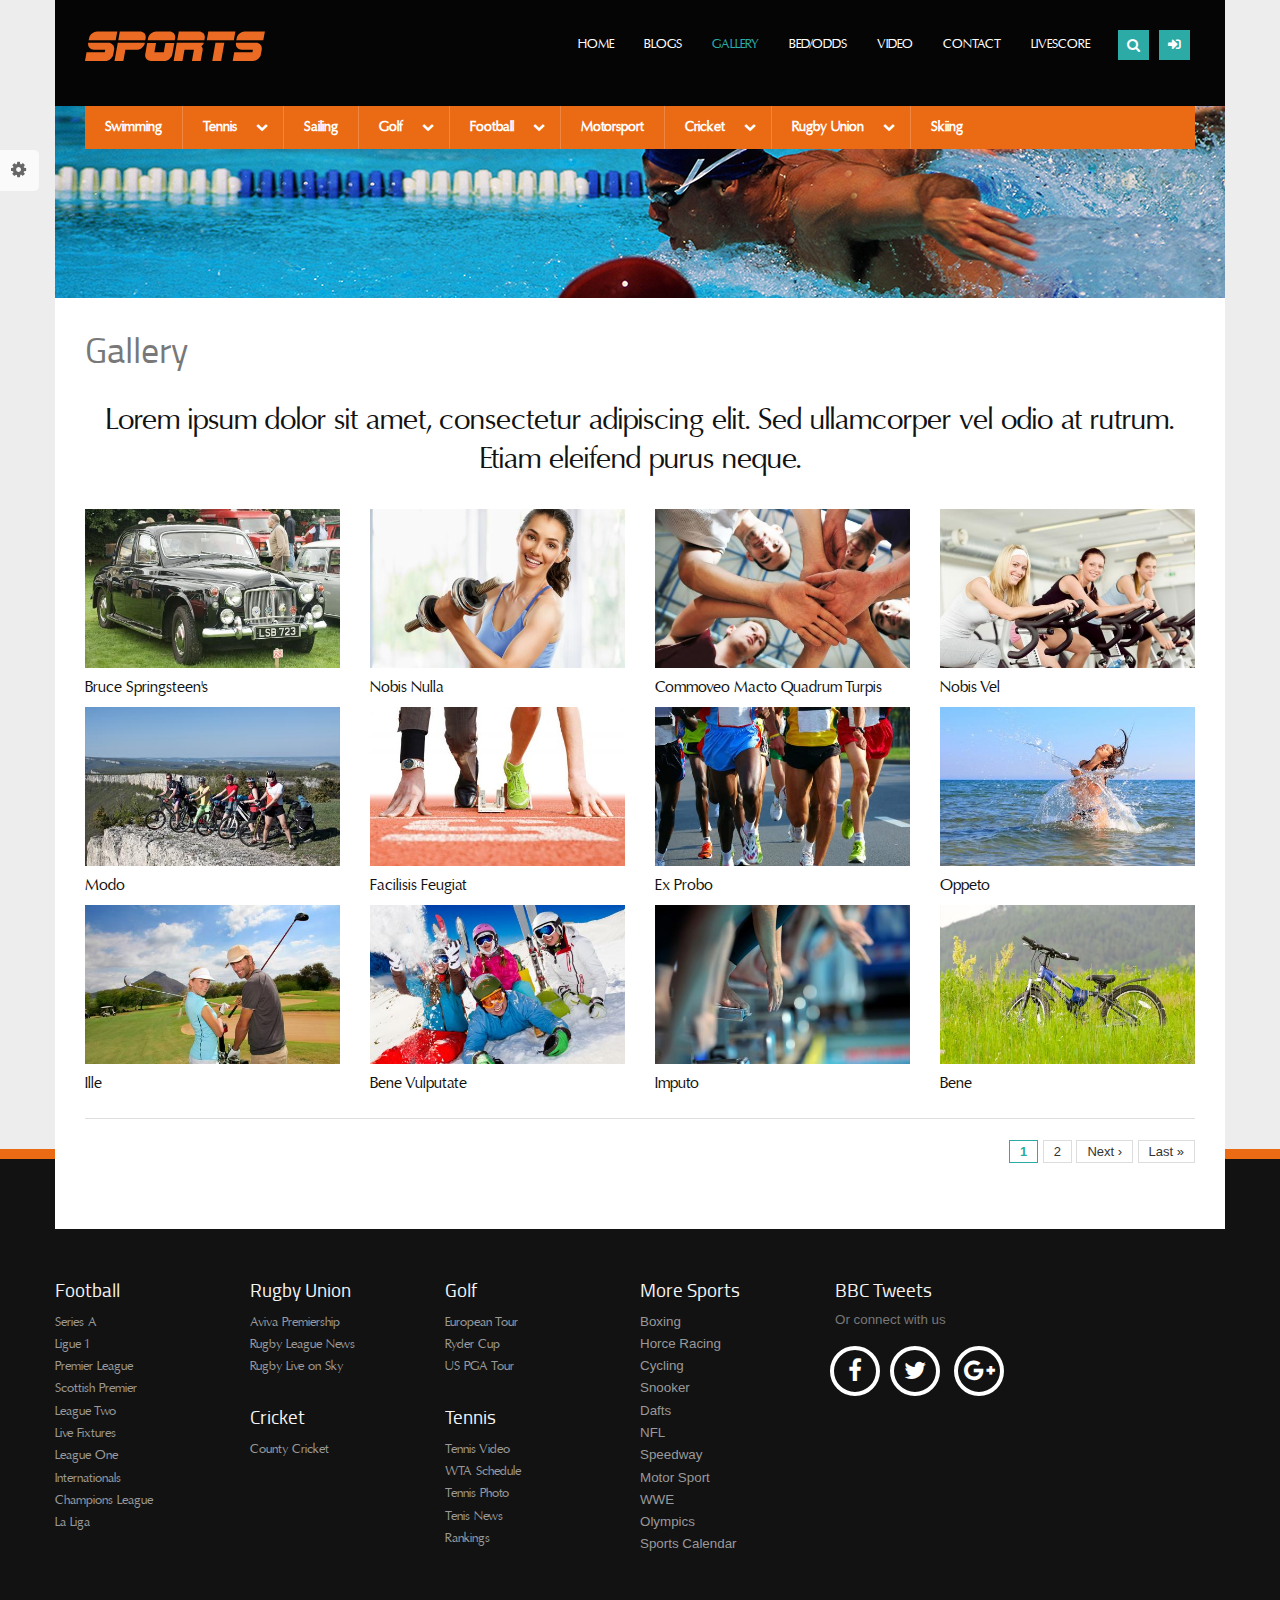
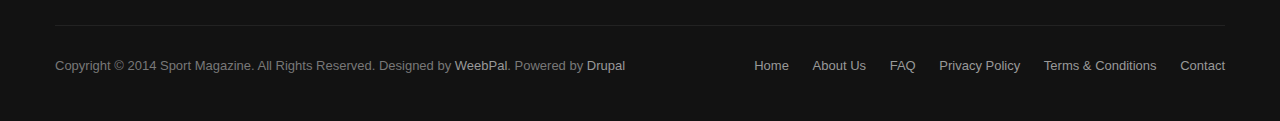
<file: gallery.html>
<!DOCTYPE html>
<html lang="en">

<head>
    <meta charset="UTF-8">
    <meta http-equiv="X-UA-Compatible" content="IE=edge">
    <meta name="viewport" content="width=device-width, initial-scale=1.0">
    <title>Gallery | Magazine</title>
    <link rel="shorcut icon" type="image/png" href="./assets/images/favicon.png">

    <link rel="stylesheet" href="https://cdnjs.cloudflare.com/ajax/libs/font-awesome/5.15.1/css/all.min.css" />
    <link rel="stylesheet" href="https://cdnjs.cloudflare.com/ajax/libs/font-awesome/4.7.0/css/font-awesome.min.css"
        integrity="sha256-eZrrJcwDc/3uDhsdt61sL2oOBY362qM3lon1gyExkL0=" crossorigin="anonymous" />

    <link rel="stylesheet" href="./css/bootstrap.css">
    <link rel="stylesheet" href="./css/gallery.css">
    <link rel="stylesheet" href="./css/style.css">
    
    <link rel="stylesheet" href="./css/responsive.css">
</head>

<body>

    <div id="change-skin-wrapper" class="change-skin">
        <div class="skin-color"> <b>Skin</b>
            <ul class="skin-color-menu">
                <li>
                    <a href=""></a>
                </li>
            </ul>
        </div>
        <div class="layout"> <b>Layout Boxed</b>
            <ul class="layout-menu">
                <li> <a href="" class="active">No</a> </li>
                <li> <a href="">Yes</a> </li>
            </ul>
        </div>
        <div class="direction"> <b>Direction</b>
            <ul class="direction-menu">
                <li> <a href="" class="active">LTR</a> </li>
                <li> <a href="">RTL</a> </li>
            </ul>
        </div>
        <a href="javascript:void(0)" class="change-skin-icon" onclick="showChangeSkin()"> <i class="fa fa-cog"
                aria-hidden="true"></i> </a>
    </div>
	<span  class="nav-mobile-close" onclick="hideMenu()"></span>

    <div id="page" class="page-wrapper">
       
      	<header class="header">
				<h2 style="display: none;">Menu</h2>
				<!-- main menu -->
				<div class="container">
					<nav class="navbar navbar-expand-lg  nav-menu">
	
						<a class="navbar-brand" href="index.html"> <img src="./assets/images/logo.svg" width="180" height="42"
								alt=""> </a>
	
						<ul class="navbar-nav ml-auto">
							<li class="nav-item "> <a class="nav-link" href="index.html">Home </a> </li>
							<li class="nav-item"> <a class="nav-link" href="blogs.html">Blogs</a> </li>
							<li class="nav-item"> <a class="nav-link active" href="gallery.html">Gallery</a>
								<ul class="main-sub-nav">
									<li> <a href="gallery-row.html">Gallery (row)</a> </li>
								</ul>
							</li>
							<li class="nav-item"> <a class="nav-link " href="bed-odds.html">Bed/Odds</a> </li>
							<li class="nav-item"> <a class="nav-link " href="video.html">Video</a> </li>
							<li class="nav-item"> <a class="nav-link " href="contact.html">Contact</a> </li>
							<li class="nav-item"> <a class="nav-link " href="livescore.html">Livescore</a> </li>
						</ul>
	
						<div class="header-icon">
							<div class="search-icon">
								<input type="search"   placeholder="Keywords">
								<a href="">
									<i class="fas fa-search "></i>
								</a>
	
							</div>
							<div class="login-icon">
								<a href="#" class="icon-item" onclick="showHideLogin()">
									<i class="fas fa-sign-in-alt "></i>
	
								</a>
								<div id="login-block" class="login-form">
									<div class="login-content">
										<div class="username">
	
											<label for="username-in" class="title-require">Username</label>
	
											<input type="text"  id="username-in">
	
										</div>
										<div class="password">
	
											<label for="password-in" class="title-require">Password</label>
	
											<input type="password"  id="password-in">
										</div>
										<div class="login-btn">
											<input type="submit" value="LOG IN">
										</div>
										<div class="reset-passwd">
											<ul class="reset-list">
												<li><a href="">Reset your password</a></li>
											</ul>
										</div>
									</div>
								</div>
							</div>
	
							<div class="menu-icon" onclick="openPrimaryMenu()">
	
								<i class="fas fa-bars"></i>
	
	
	
							</div>
	
						</div>
	
						<div id="overlay" class="overlay" onclick="hideMenu()"></div>
						<nav id="nav-mobile" class="nav-mobile">
							
							<ul class="nav-mobile-list">
								<li class="nav-mobile-item "> <a class="nav-mobile-link" href="index.html">Home </a>
								</li>
								<li class="nav-mobile-item"> <a class="nav-mobile-link " href="blogs.html">Blogs</a>
								</li>
	
								<li class="nav-mobile-item nav-mobile-item--edit">
	
									<a class="nav-mobile-link nav-mobile-item--edit dropdown-btn active-sub-nav" href="#">Gallery
										<i class="fas fa-chevron-down"></i>
									</a>
	
									<ul class="sub-nav-mobile">
										<li> <a href="gallery-row.html">Gallery (row)</a> </li>
									</ul>
	
								</li>
	
								<li class="nav-mobile-item"> <a class="nav-mobile-link " href="bed-odds.html">Bed/Odds</a> </li>
								<li class="nav-mobile-item"> <a class="nav-mobile-link " href="video.html">Video</a> </li>
								<li class="nav-mobile-item"> <a class="nav-mobile-link " href="contact.html">Contact</a>
								</li>
								<li class="nav-mobile-item"> <a class="nav-mobile-link " href="livescore.html">Livescore</a> </li>
							</ul>
						</nav>
	
						<div class="sport-menu">
							<ul class="nav">
								<li class="nav-item"> <a class="nav-link" href="#">Swimming</a> </li>
								<li class="nav-item"> <a class="nav-link nav-link-icon" href="#">Tennis
	
									</a>
									<ul class="sport-sub-nav">
										<li> <a href=""> Tennis Video</a> </li>
										<li> <a href=""> WTA Schedule </a> </li>
										<li> <a href=""> Tennis Photo </a> </li>
										<li> <a href=""> Tennis News </a> </li>
										<li> <a href=""> ATP Schedule </a> </li>
										<li> <a href=""> Rankings </a> </li>
									</ul>
								</li>
								<li class="nav-item"> <a class="nav-link" href="#">Sailing</a> </li>
								<li class="nav-item"> <a class="nav-link nav-link-icon" href="#">Golf
									</a>
									<ul class="sport-sub-nav">
										<li> <a href=""> European Tour </a> </li>
										<li> <a href=""> Ryder Cup </a> </li>
										<li> <a href=""> Open Championship </a> </li>
										<li> <a href=""> US PGA Tour </a> </li>
									</ul>
								</li>
								<li class="nav-item"> <a class="nav-link nav-link-icon " href="#">Football
	
									</a>
									<ul class="sport-sub-nav">
										<li> <a href=""> Series A </a> </li>
										<li> <a href=""> Ligue 1 </a> </li>
										<li> <a href=""> Premier League </a> </li>
										<li> <a href=""> Scottish Premier </a> </li>
										<li> <a href=""> League Two </a> </li>
										<li> <a href=""> Live Fixtures </a> </li>
										<li> <a href=""> League One </a> </li>
										<li> <a href=""> Europa League </a> </li>
										<li> <a href=""> Internationals </a> </li>
										<li> <a href=""> Bundesliga </a> </li>
										<li> <a href=""> Champions League </a> </li>
										<li> <a href=""> La Liga </a> </li>
										<li> <a href=""> Championship </a> </li>
									</ul>
								</li>
								<li class="nav-item"> <a class="nav-link " href="#">Motorsport</a> </li>
								<li class="nav-item"> <a class="nav-link nav-link-icon " href="#">Cricket
	
									</a>
									<ul class="sport-sub-nav">
										<li> <a href=""> County Cricket </a> </li>
										<li> <a href=""> Cricket AM </a> </li>
										<li> <a href=""> Indian Premier League </a> </li>
										<li> <a href=""> International Cricket </a> </li>
										<li> <a href=""> Ashes </a> </li>
									</ul>
								</li>
								<li class="nav-item"> <a class="nav-link nav-link-icon " href="#">Rugby
										Union
									</a>
									<ul class="sport-sub-nav">
										<li> <a href=""> Aviva Premiership </a> </li>
										<li> <a href=""> British and Irish Lions </a> </li>
										<li> <a href=""> Rugby League News </a> </li>
										<li> <a href=""> Heineken Cup </a> </li>
										<li> <a href=""> Rugby Live on Sky </a> </li>
										<li> <a href=""> Rugby Worldcup </a> </li>
									</ul>
								</li>
								<li class="nav-item"> <a class="nav-link " style="  border: none !important;"
										href="#">Skiing</a>
								</li>
							</ul>
						</div>
	
						<div class="sport-menu-mobile">
							<a href="#" onclick="openSportsMenu()">
								<i class="fas fa-bars" ></i>
	
							</a>
						</div>
	
					</nav>
	
					<nav id="sport-nav-mobile" class="sport-nav-mobile">
						
						<ul class="sport-nav-mobile-list">
							<li class="sport-nav-mobile-item"> <a class="sport-nav-mobile-link" href="#">Swimming</a>
							</li>
							<li class="sport-nav-mobile-item ">
								<a class="sport-nav-mobile-link dropdown-btn" href="#">Tennis
									<i class="fas fa-chevron-down"></i>
								</a>
								<ul class="sport-sub-nav">
									<li> <a href=""> Tennis Video</a> </li>
									<li> <a href=""> WTA Schedule </a> </li>
									<li> <a href=""> Tennis Photo </a> </li>
									<li> <a href=""> Tennis News </a> </li>
									<li> <a href=""> ATP Schedule </a> </li>
									<li> <a href=""> Rankings </a> </li>
								</ul>
							</li>
							<li class="sport-nav-mobile-item"> <a class="sport-nav-mobile-link" href="#">Sailing</a>
							</li>
							<li class="sport-nav-mobile-item"> <a class="sport-nav-mobile-link  dropdown-btn" href="#">Golf
									<i class="fas fa-chevron-down"></i>
								</a>
								<ul class="sport-sub-nav">
									<li> <a href=""> European Tour </a> </li>
									<li> <a href=""> Ryder Cup </a> </li>
									<li> <a href=""> Open Championship </a> </li>
									<li> <a href=""> US PGA Tour </a> </li>
								</ul>
							</li>
							<li class="sport-nav-mobile-item"> <a class="sport-nav-mobile-link  dropdown-btn "
									href="#">Football <i class="fas fa-chevron-down"></i>
								</a>
								<ul class="sport-sub-nav">
									<li> <a href=""> Series A </a> </li>
									<li> <a href=""> Ligue 1 </a> </li>
									<li> <a href=""> Premier League </a> </li>
									<li> <a href=""> Scottish Premier </a> </li>
									<li> <a href=""> League Two </a> </li>
									<li> <a href=""> Live Fixtures </a> </li>
									<li> <a href=""> League One </a> </li>
									<li> <a href=""> Europa League </a> </li>
									<li> <a href=""> Internationals </a> </li>
									<li> <a href=""> Bundesliga </a> </li>
									<li> <a href=""> Champions League </a> </li>
									<li> <a href=""> La Liga </a> </li>
									<li> <a href=""> Championship </a> </li>
								</ul>
							</li>
							<li class="sport-nav-mobile-item"> <a class="sport-nav-mobile-link " href="#">Motorsport</a>
							</li>
							<li class="sport-nav-mobile-item"> <a class="sport-nav-mobile-link   dropdown-btn"
									href="#">Cricket
									<i class="fas fa-chevron-down"></i>
								</a>
								<ul class="sport-sub-nav">
									<li> <a href=""> County Cricket </a> </li>
									<li> <a href=""> Cricket AM </a> </li>
									<li> <a href=""> Indian Premier League </a> </li>
									<li> <a href=""> International Cricket </a> </li>
									<li> <a href=""> Ashes </a> </li>
								</ul>
							</li>
							<li class="sport-nav-mobile-item"> <a class="sport-nav-mobile-link  dropdown-btn" href="#">Rugby
									Union <i class="fas fa-chevron-down"></i>
								</a>
								<ul class="sport-sub-nav">
									<li> <a href=""> Aviva Premiership </a> </li>
									<li> <a href=""> British and Irish Lions </a> </li>
									<li> <a href=""> Rugby League News </a> </li>
									<li> <a href=""> Heineken Cup </a> </li>
									<li> <a href=""> Rugby Live on Sky </a> </li>
									<li> <a href=""> Rugby Worldcup </a> </li>
								</ul>
							</li>
							<li class="sport-nav-mobile-item"> <a class="sport-nav-mobile-link "
									style="  border: none !important;" href="#">Skiing</a>
							</li>
						</ul>
					</nav>
	
				</div>
				<!-- main menu end -->
		</header>
      	<section id="banner">
                <h2 style="display: none;">Banner</h2>
                    <div class="container" style="padding: 0 0px;">
                        <div class="region-banner">
                            <div class="row" style="width: 100%;
                            margin: 0;">
                                <img src="./assets/images/banner.jpg"
                                    class="img-fluid" alt="" style="width: 100%;">
                            </div>
                        </div>
                    </div>
        </section>

       <section id="gallery">
                <div class="container">
                    <div class="region-gallery">
                        <h1 class="title">Gallery</h1>
                        <p class="desc">Lorem ipsum dolor sit amet, consectetur adipiscing elit. Sed ullamcorper vel
                            odio at rutrum. Etiam eleifend purus neque.
                        </p>
                        <div class=" row gallery-photos ">
                            <div class="col-3 col-sm-3 gallery-photo">
                                
                                    <div class="gallery-photo-image">
                                        <a href="" class="">
                                            <img src="./assets/images/gallery/1.jpg" alt="">
                                        </a>
                                    </div>
                                    <div class="gallery-photo-content">
                                        <span class="">
                                            <a href=""> Bruce Springsteen's</a>
                                        </span>
                                    </div>
                                  
                                
                            </div>
                            <div class="col-3 col-sm-3 gallery-photo">
                                
                                    <div class="gallery-photo-image">
                                        <a href="" class="">
                                            <img src="./assets/images/gallery/2.jpg" alt="">
                                        </a>
                                    </div>
                                    <div class="gallery-photo-content">
                                        <span class="">
                                            <a href=""> Nobis Nulla</a>
                                        </span>
                                    </div>
                                  
                                
                            </div>
                            <div class="col-3 col-sm-3 gallery-photo">
                                
                                    <div class="gallery-photo-image">
                                        <a href="" class="">
                                            <img src="./assets/images/gallery/3.jpg" alt="">
                                        </a>
                                    </div>
                                    <div class="gallery-photo-content">
                                        <span class="">
                                            <a href=""> Commoveo Macto Quadrum Turpis</a>
                                        </span>
                                    </div>
                                    
                               
                            </div>
                            <div class="col-3 col-sm-3 gallery-photo">
                                
                                    <div class="gallery-photo-image">
                                        <a href="" class="">
                                            <img src="./assets/images/gallery/4.jpg" alt="">
                                        </a>
                                    </div>
                                    <div class="gallery-photo-content">
                                        <span class="">
                                            <a href=""> Nobis Vel</a>
                                        </span>
                                    </div>
                                   
                              
                            </div>
                            
                           
                           
                           
                        </div>
                        <div class="row gallery-photos">
                            <div class="col-3 col-sm-3 gallery-photo">
                               
                                    <div class="gallery-photo-image">
                                        <a href="" class="">
                                            <img src="./assets/images/gallery/5.jpg" alt="">
                                        </a>
                                    </div>
                                    <div class="gallery-photo-content">
                                        <span class="">
                                            <a href=""> Modo</a>
                                        </span>
                                    </div>
                                   
                               
                            </div>
                            <div class="col-3 col-sm-3 gallery-photo">
                               
                                    <div class="gallery-photo-image">
                                        <a href="" class="">
                                            <img src="./assets/images/gallery/6.jpg" alt="">
                                        </a>
                                    </div>
                                    <div class="gallery-photo-content">
                                        <span class="">
                                            <a href=""> Facilisis Feugiat</a>
                                        </span>
                                    </div>
                                   
                               
                            </div>
                            <div class="col-3 col-sm-3 gallery-photo">
                              
                                    <div class="gallery-photo-image">
                                        <a href="" class="">
                                            <img src="./assets/images/gallery/7.jpg" alt="">
                                        </a>
                                    </div>
                                    <div class="gallery-photo-content">
                                        <span class="">
                                            <a href=""> Ex Probo</a>
                                        </span>
                                    </div>
                                   
                              
                            </div>
                            <div class="col-3 col-sm-3 gallery-photo">
                                
                                    <div class="gallery-photo-image">
                                        <a href="" class="">
                                            <img src="./assets/images/gallery/8.jpg" alt="">
                                        </a>
                                    </div>
                                    <div class="gallery-photo-content">
                                        <span class="">
                                            <a href=""> Oppeto</a>
                                        </span>
                                    </div>
                                   
                                
                            </div>
                          
                           
                           
                           
                        </div>
                        <div class="row gallery-photos">
                            <div class="col-3 col-sm-3 gallery-photo  ">
                             
                                    <div class="gallery-photo-image">
                                        <a href="" class="">
                                            <img src="./assets/images/gallery/9.jpg" alt="">
                                        </a>
                                    </div>
                                    <div class="gallery-photo-content">
                                        <span class="">
                                            <a href=""> Ille</a>
                                        </span>
                                    </div>
                                   
                               
                            </div>
                            <div class="col-3 col-sm-3 gallery-photo  ">
                             
                                    <div class="gallery-photo-image">
                                        <a href="" class="gallery-icon">
                                            <img src="./assets/images/gallery/10.jpg" alt="">
                                        </a>
                                    </div>
                                    <div class="gallery-photo-content">
                                        <span class="">
                                            <a href=""> Bene Vulputate</a>
                                        </span>
                                    </div>
                                   
                               
                            </div>
                            <div class="col-3 col-sm-3 gallery-photo  ">
                             
                                    <div class="gallery-photo-image">
    
                                        <a href="" class="">
                                            <img src="./assets/images/gallery/11.jpg" alt="">
                                        </a>
                                      
                                    </div>
                                    <div class="gallery-photo-content">
                                        <span class="">
                                            <a href=""> Imputo</a>
                                        </span>
                                    </div>                                
                                   
                                    
                                
                            </div>
                            <div class="col-3 col-sm-3 gallery-photo  ">
                             
                                    <div class="gallery-photo-image">
                                        <a href="" class="">
                                            <img src="./assets/images/gallery/12.jpg" alt="">
                                        </a>
                                    </div>
                                    <div class="gallery-photo-content">
                                        <span class="">
                                            <a href=""> Bene</a>
                                        </span>
                                    </div>
                                   
                                
                            </div>
                           
                            
                          
                            
                        </div>
                       
                         <nav class="pager">
                                <ul class="pager-list">
                                    <li class="active">
                                        <a href="#">1</a>
                                    </li>
                                    <li>
                                        <a href="#">2</a>
                                    </li>

                                    <li>
                                        <a href="#">Next ›</a>
                                    </li>
                                    <li>
                                        <a href="#">Last »</a>
                                    </li>
                                </ul>
                            </nav>
                    </div>
                </div>
       </section>
        
        <section class="section-five">
			<div class="container">
				<div class="row">
					<div class="col-sm-12 col-md-2 col-lg-2 p-0">
						<div class="section-five-content">
							<h2><span>Football</span></h2>
							<ul class="section-five-list list--edit">
								<li><a href="">Series A</a></li>
								<li><a href="">Ligue 1</a></li>
								<li><a href="">Premier League</a></li>
								<li><a href="">Scottish Premier</a></li>
								<li><a href="">League Two</a></li>
								<li><a href="">Live Fixtures</a></li>
								<li><a href="">League One</a></li>
								<li><a href="">Internationals</a></li>
								<li><a href="">Champions League</a></li>
								<li><a href="">La Liga</a></li>
							</ul>
						</div>
					</div>
					<div class="col-sm-12 col-md-2 col-lg-2 p-0">
						<div class="section-five-content">
							<div class="section-five-content-min">
								<h2><span>Rugby Union</span></h2>
								<ul class="section-five-list " style="margin-bottom: 30px;">
									<li><a href="">Aviva Premiership</a></li>
									<li><a href="">Rugby League News</a></li>
									<li><a href="">Rugby Live on Sky</a></li>

								</ul>
							</div>
							<div class="section-five-content-min">
								<h2><span>Cricket</span></h2>
								<ul class="section-five-list list--edit">
									<li><a href="">County Cricket</a></li>

								</ul>
							</div>
						</div>
					</div>
					<div class="col-sm-12 col-md-2 col-lg-2 p-0">
						<div class="section-five-content">
							<div class="section-five-content-min">
								<h2><span>Golf</span></h2>
								<ul class="section-five-list" style="margin-bottom: 30px;">
									<li><a href="">European Tour</a></li>
									<li><a href="">Ryder Cup</a></li>
									<li><a href="">US PGA Tour</a></li>

								</ul>
							</div>
							<div class="section-five-content-min ">
								<h2><span>Tennis</span></h2>
								<ul class="section-five-list list--edit">
									<li><a href="">Tennis Video</a></li>
									<li><a href="">WTA Schedule</a></li>
									<li><a href="">Tennis Photo</a></li>
									<li><a href="">Tenis News</a></li>
									<li><a href="">Rankings</a></li>

								</ul>
							</div>
						</div>
					</div>
					<div class="col-sm-12  col-md-2 col-lg-2 p-0">
						<div class="section-five-content">
							<h2><span>More Sports</span></h2>
							<ul class="section-five-list section-five-list--edit list--edit">
								<li><a href="">Boxing</a></li>
								<li><a href="">Horce Racing</a></li>

								<li><a href="">Cycling</a></li>
								<li><a href="">Snooker</a></li>
								<li><a href="">Dafts</a></li>
								<li><a href="">NFL</a></li>
								<li><a href="">Speedway</a></li>
								<li><a href="">Motor Sport</a></li>
								<li><a href="">WWE</a></li>
								<li><a href="">Olympics</a></li>
								<li><a href="">Sports Calendar</a></li>
							</ul>
						</div>
					</div>
					<div class="col-sm-12 col-md-4 col-lg-4 p-0">
						<div class="section-five-content">
							<h2><span>BBC Tweets</span></h2>
							<p>Or connect with us</p>
							<ul class="social-list">
								<li>
									<a class="fa fa-facebook" href="#">
										<span>Facebook</span>
									</a>
									
								<li>
									<a class="fa fa-twitter" href="#">
										<span>Twitter</span>
									</a>
								</li>
								<li>
									<a class="fa fa-google-plus" href="#">
										<span>Google</span>
									</a>
								</li>
							</ul>
						</div>
					</div>
				</div>
			</div>
		</section>
        <footer class="footer">
            <div class="container">
                <div class="  row">
                    <div class="col-12 col-xl-6 p-0">
                        <div class="copy-right">
                            <p>Copyright © 2014 Sport Magazine. All Rights Reserved. Designed by <a
                                    href="https://weebpal.com/" target="_blank">WeebPal</a>.
                                Powered by <a href="https://www.drupal.org/" target="_blank">Drupal</a></p>
                        </div>
                    </div>
                    <div class="col-12 col-xl-6 p-0">
                        <ul class="footer-list">
                            <li><a href="index.html">Home</a></li>
                            <li><a href="">About Us</a></li>
                            <li><a href="">FAQ</a></li>
                            <li><a href="">Privacy Policy</a></li>
                            <li><a href="">Terms & Conditions</a></li>
                            <li><a href="">Contact</a></li>
                        </ul>
                    </div>
                </div>
            </div>
        </footer>

    </div>
    <a href="#" id="backtop"> </a>

    <script src="https://code.jquery.com/jquery-3.2.1.slim.min.js"
        integrity="sha384-KJ3o2DKtIkvYIK3UENzmM7KCkRr/rE9/Qpg6aAZGJwFDMVNA/GpGFF93hXpG5KkN" crossorigin="anonymous">
    </script>
    <script src="./js/main.js"></script>



    <script src="https://cdnjs.cloudflare.com/ajax/libs/popper.js/1.12.9/umd/popper.min.js"
        integrity="sha384-ApNbgh9B+Y1QKtv3Rn7W3mgPxhU9K/ScQsAP7hUibX39j7fakFPskvXusvfa0b4Q" crossorigin="anonymous">
    </script>
    <script src="https://maxcdn.bootstrapcdn.com/bootstrap/4.0.0/js/bootstrap.min.js"
        integrity="sha384-JZR6Spejh4U02d8jOt6vLEHfe/JQGiRRSQQxSfFWpi1MquVdAyjUar5+76PVCmYl" crossorigin="anonymous">
    </script>
</body>

</html>
</file>
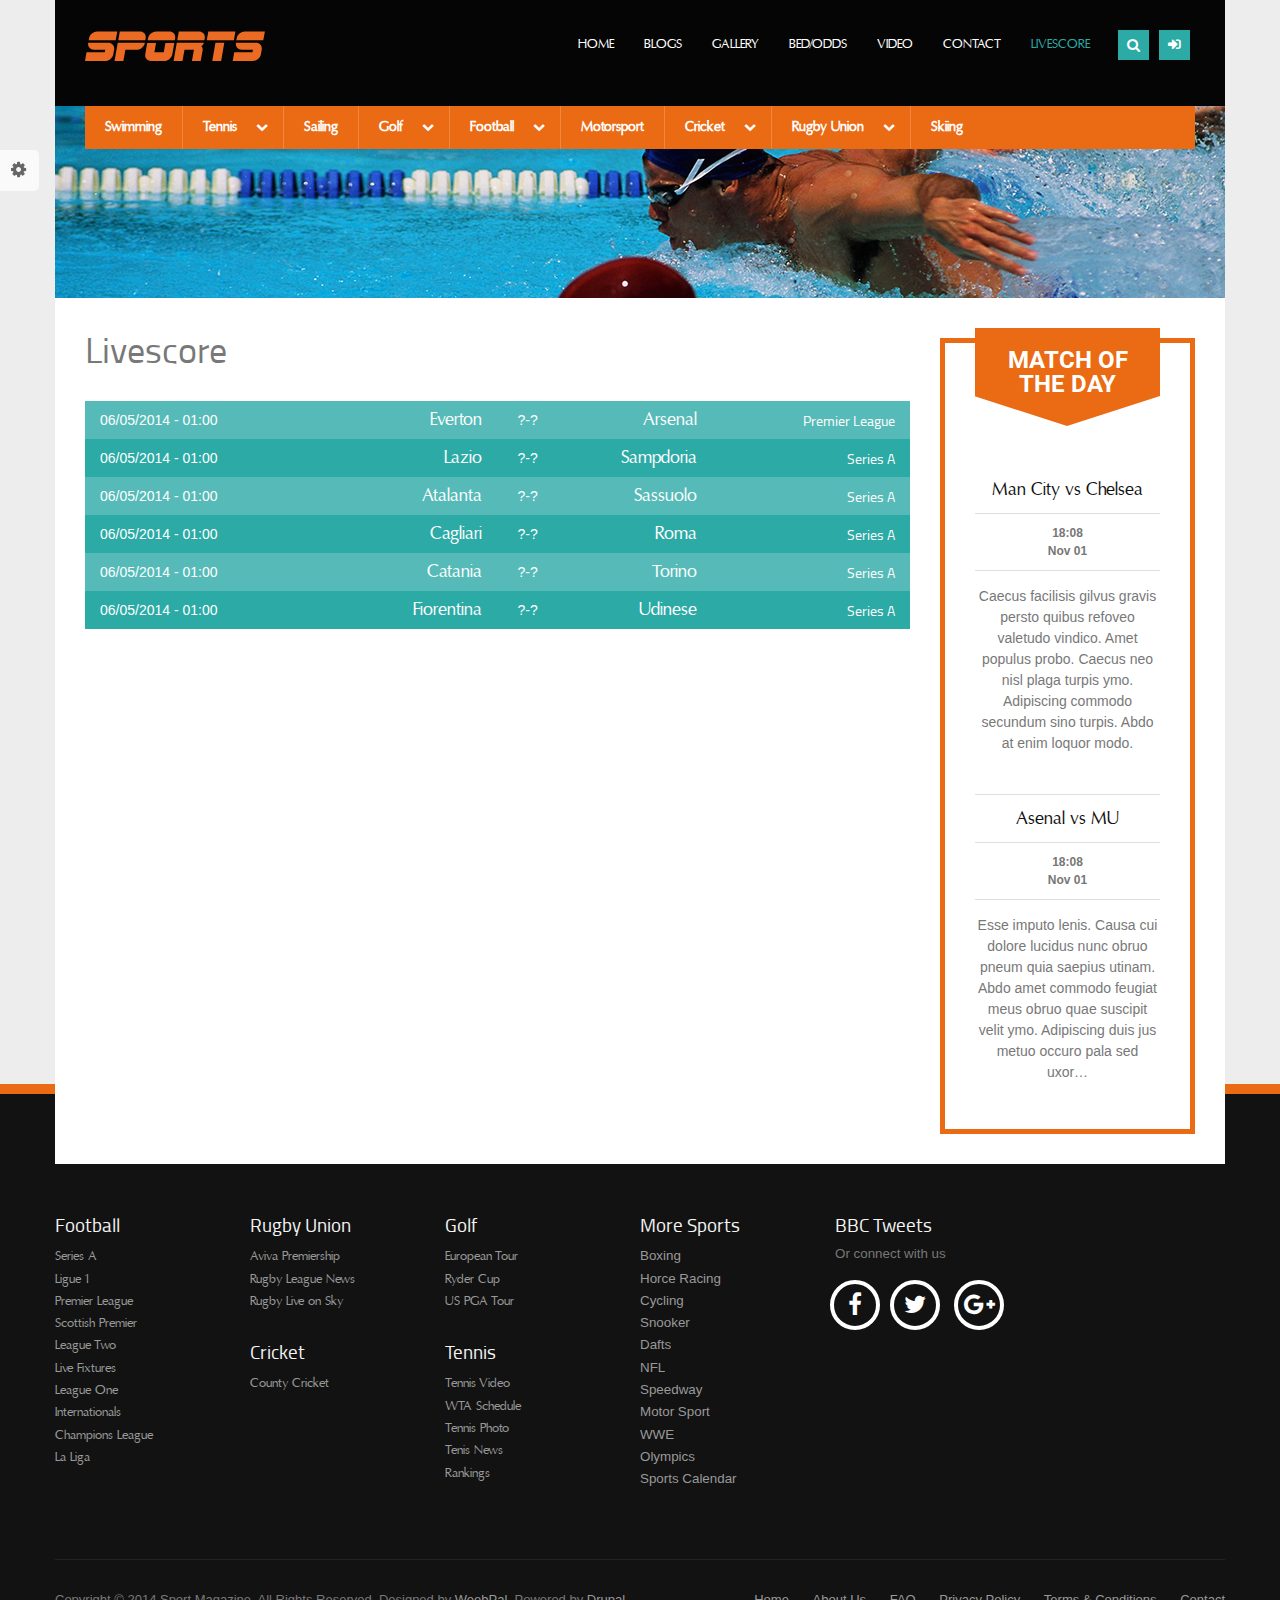
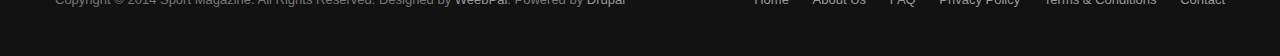
<file: livescore.html>
<!DOCTYPE html>
<html lang="en">

<head>
    <meta charset="UTF-8">
    <meta http-equiv="X-UA-Compatible" content="IE=edge">
    <meta name="viewport" content="width=device-width, initial-scale=1.0">
    <title>Livescore | Magazine</title>
    <link rel="shorcut icon" type="image/png" href="./assets/images/favicon.png">

    <link rel="stylesheet" href="https://cdnjs.cloudflare.com/ajax/libs/font-awesome/5.15.1/css/all.min.css" />
    <link rel="stylesheet" href="https://cdnjs.cloudflare.com/ajax/libs/font-awesome/4.7.0/css/font-awesome.min.css"
        integrity="sha256-eZrrJcwDc/3uDhsdt61sL2oOBY362qM3lon1gyExkL0=" crossorigin="anonymous" />

    <link rel="stylesheet" href="./css/bootstrap.css">
    <link rel="stylesheet" href="./css/style.css">
    <link rel="stylesheet" href="./css/bed-odds.css">
    <link rel="stylesheet" href="./css/livescore.css">
    <link rel="stylesheet" href="./css/responsive.css">


</head>

<body>

    <div id="change-skin-wrapper" class="change-skin">
        <div class="skin-color"> <b>Skin</b>
            <ul class="skin-color-menu">
                <li>
                    <a href=""></a>
                </li>
            </ul>
        </div>
        <div class="layout"> <b>Layout Boxed</b>
            <ul class="layout-menu">
                <li> <a href="" class="active">No</a> </li>
                <li> <a href="">Yes</a> </li>
            </ul>
        </div>
        <div class="direction"> <b>Direction</b>
            <ul class="direction-menu">
                <li> <a href="" class="active">LTR</a> </li>
                <li> <a href="">RTL</a> </li>
            </ul>
        </div>
        <a href="javascript:void(0)" class="change-skin-icon" onclick="showChangeSkin()"> <i class="fa fa-cog"
                aria-hidden="true"></i> </a>
    </div>
	<span  class="nav-mobile-close" onclick="hideMenu()"></span>

    <div id="page" class="page-wrapper">

        <header class="header">
            <h2 style="display: none;">Menu</h2>
            <!-- main menu -->
            <div class="container">
                <nav class="navbar navbar-expand-lg  nav-menu">

                    <a class="navbar-brand" href="index.html"> <img src="./assets/images/logo.svg" width="180" height="42"
                            alt=""> </a>

                    <ul class="navbar-nav ml-auto">
                        <li class="nav-item "> <a class="nav-link" href="index.html">Home </a> </li>
                        <li class="nav-item"> <a class="nav-link" href="blogs.html">Blogs</a> </li>
                        <li class="nav-item"> <a class="nav-link " href="gallery.html">Gallery</a>
                            <ul class="main-sub-nav">
                                <li> <a href="gallery-row.html">Gallery (row)</a> </li>
                            </ul>
                        </li>
                        <li class="nav-item"> <a class="nav-link " href="bed-odds.html">Bed/Odds</a> </li>
                        <li class="nav-item"> <a class="nav-link " href="video.html">Video</a> </li>
                        <li class="nav-item"> <a class="nav-link " href="contact.html">Contact</a> </li>
                        <li class="nav-item"> <a class="nav-link active" href="livescore.html">Livescore</a> </li>
                    </ul>

                    <div class="header-icon">
                        <div class="search-icon">
                            <input type="search"   placeholder="Keywords">
                            <a href="">
                                <i class="fas fa-search "></i>
                            </a>

                        </div>
                        <div class="login-icon">
                            <a href="#" class="icon-item" onclick="showHideLogin()">
                                <i class="fas fa-sign-in-alt "></i>

                            </a>
                            <div id="login-block" class="login-form">
                                <div class="login-content">
                                    <div class="username">

                                        <label for="username-in" class="title-require">Username</label>

                                        <input type="text"  id="username-in">

                                    </div>
                                    <div class="password">

                                        <label for="password-in" class="title-require">Password</label>

                                        <input type="password"  id="password-in">
                                    </div>
                                    <div class="login-btn">
                                        <input type="submit" value="LOG IN">
                                    </div>
                                    <div class="reset-passwd">
                                        <ul class="reset-list">
                                            <li><a href="">Reset your password</a></li>
                                        </ul>
                                    </div>
                                </div>
                            </div>
                        </div>

                        <div class="menu-icon" onclick="openPrimaryMenu()">

                            <i class="fas fa-bars"></i>



                        </div>

                    </div>

                    <div id="overlay" class="overlay" onclick="hideMenu()"></div>
                    <nav id="nav-mobile" class="nav-mobile">
                        
                        <ul class="nav-mobile-list">
                            <li class="nav-mobile-item "> <a class="nav-mobile-link" href="index.html">Home </a>
                            </li>
                            <li class="nav-mobile-item"> <a class="nav-mobile-link " href="blogs.html">Blogs</a>
                            </li>

                            <li class="nav-mobile-item nav-mobile-item--edit">

                                <a class="nav-mobile-link nav-mobile-item--edit dropdown-btn " href="gallery.html">Gallery
                                    <i class="fas fa-chevron-down"></i>
                                </a>

                                <ul class="sub-nav-mobile">
                                    <li> <a href="gallery-row.html">Gallery (row)</a> </li>
                                </ul>

                            </li>

                            <li class="nav-mobile-item"> <a class="nav-mobile-link " href="bed-odds.html">Bed/Odds</a> </li>
                            <li class="nav-mobile-item"> <a class="nav-mobile-link " href="video.html">Video</a> </li>
                            <li class="nav-mobile-item"> <a class="nav-mobile-link " href="contact.html">Contact</a>
                            </li>
                            <li class="nav-mobile-item"> <a class="nav-mobile-link active-sub-nav" href="livescore.html">Livescore</a> </li>
                        </ul>
                    </nav>

                    <div class="sport-menu">
                        <ul class="nav">
                            <li class="nav-item"> <a class="nav-link" href="#">Swimming</a> </li>
                            <li class="nav-item"> <a class="nav-link nav-link-icon" href="#">Tennis

                                </a>
                                <ul class="sport-sub-nav">
                                    <li> <a href=""> Tennis Video</a> </li>
                                    <li> <a href=""> WTA Schedule </a> </li>
                                    <li> <a href=""> Tennis Photo </a> </li>
                                    <li> <a href=""> Tennis News </a> </li>
                                    <li> <a href=""> ATP Schedule </a> </li>
                                    <li> <a href=""> Rankings </a> </li>
                                </ul>
                            </li>
                            <li class="nav-item"> <a class="nav-link" href="#">Sailing</a> </li>
                            <li class="nav-item"> <a class="nav-link nav-link-icon" href="#">Golf
                                </a>
                                <ul class="sport-sub-nav">
                                    <li> <a href=""> European Tour </a> </li>
                                    <li> <a href=""> Ryder Cup </a> </li>
                                    <li> <a href=""> Open Championship </a> </li>
                                    <li> <a href=""> US PGA Tour </a> </li>
                                </ul>
                            </li>
                            <li class="nav-item"> <a class="nav-link nav-link-icon " href="#">Football

                                </a>
                                <ul class="sport-sub-nav">
                                    <li> <a href=""> Series A </a> </li>
                                    <li> <a href=""> Ligue 1 </a> </li>
                                    <li> <a href=""> Premier League </a> </li>
                                    <li> <a href=""> Scottish Premier </a> </li>
                                    <li> <a href=""> League Two </a> </li>
                                    <li> <a href=""> Live Fixtures </a> </li>
                                    <li> <a href=""> League One </a> </li>
                                    <li> <a href=""> Europa League </a> </li>
                                    <li> <a href=""> Internationals </a> </li>
                                    <li> <a href=""> Bundesliga </a> </li>
                                    <li> <a href=""> Champions League </a> </li>
                                    <li> <a href=""> La Liga </a> </li>
                                    <li> <a href=""> Championship </a> </li>
                                </ul>
                            </li>
                            <li class="nav-item"> <a class="nav-link " href="#">Motorsport</a> </li>
                            <li class="nav-item"> <a class="nav-link nav-link-icon " href="#">Cricket

                                </a>
                                <ul class="sport-sub-nav">
                                    <li> <a href=""> County Cricket </a> </li>
                                    <li> <a href=""> Cricket AM </a> </li>
                                    <li> <a href=""> Indian Premier League </a> </li>
                                    <li> <a href=""> International Cricket </a> </li>
                                    <li> <a href=""> Ashes </a> </li>
                                </ul>
                            </li>
                            <li class="nav-item"> <a class="nav-link nav-link-icon " href="#">Rugby
                                    Union
                                </a>
                                <ul class="sport-sub-nav">
                                    <li> <a href=""> Aviva Premiership </a> </li>
                                    <li> <a href=""> British and Irish Lions </a> </li>
                                    <li> <a href=""> Rugby League News </a> </li>
                                    <li> <a href=""> Heineken Cup </a> </li>
                                    <li> <a href=""> Rugby Live on Sky </a> </li>
                                    <li> <a href=""> Rugby Worldcup </a> </li>
                                </ul>
                            </li>
                            <li class="nav-item"> <a class="nav-link " style="  border: none !important;"
                                    href="#">Skiing</a>
                            </li>
                        </ul>
                    </div>

                    <div class="sport-menu-mobile">
                        <a href="#" onclick="openSportsMenu()">
                            <i class="fas fa-bars" ></i>

                        </a>
                    </div>

                </nav>

                <nav id="sport-nav-mobile" class="sport-nav-mobile">
                    
                    <ul class="sport-nav-mobile-list">
                        <li class="sport-nav-mobile-item"> <a class="sport-nav-mobile-link" href="#">Swimming</a>
                        </li>
                        <li class="sport-nav-mobile-item ">
                            <a class="sport-nav-mobile-link dropdown-btn" href="#">Tennis
                                <i class="fas fa-chevron-down"></i>
                            </a>
                            <ul class="sport-sub-nav">
                                <li> <a href=""> Tennis Video</a> </li>
                                <li> <a href=""> WTA Schedule </a> </li>
                                <li> <a href=""> Tennis Photo </a> </li>
                                <li> <a href=""> Tennis News </a> </li>
                                <li> <a href=""> ATP Schedule </a> </li>
                                <li> <a href=""> Rankings </a> </li>
                            </ul>
                        </li>
                        <li class="sport-nav-mobile-item"> <a class="sport-nav-mobile-link" href="#">Sailing</a>
                        </li>
                        <li class="sport-nav-mobile-item"> <a class="sport-nav-mobile-link  dropdown-btn" href="#">Golf
                                <i class="fas fa-chevron-down"></i>
                            </a>
                            <ul class="sport-sub-nav">
                                <li> <a href=""> European Tour </a> </li>
                                <li> <a href=""> Ryder Cup </a> </li>
                                <li> <a href=""> Open Championship </a> </li>
                                <li> <a href=""> US PGA Tour </a> </li>
                            </ul>
                        </li>
                        <li class="sport-nav-mobile-item"> <a class="sport-nav-mobile-link  dropdown-btn "
                                href="#">Football <i class="fas fa-chevron-down"></i>
                            </a>
                            <ul class="sport-sub-nav">
                                <li> <a href=""> Series A </a> </li>
                                <li> <a href=""> Ligue 1 </a> </li>
                                <li> <a href=""> Premier League </a> </li>
                                <li> <a href=""> Scottish Premier </a> </li>
                                <li> <a href=""> League Two </a> </li>
                                <li> <a href=""> Live Fixtures </a> </li>
                                <li> <a href=""> League One </a> </li>
                                <li> <a href=""> Europa League </a> </li>
                                <li> <a href=""> Internationals </a> </li>
                                <li> <a href=""> Bundesliga </a> </li>
                                <li> <a href=""> Champions League </a> </li>
                                <li> <a href=""> La Liga </a> </li>
                                <li> <a href=""> Championship </a> </li>
                            </ul>
                        </li>
                        <li class="sport-nav-mobile-item"> <a class="sport-nav-mobile-link " href="#">Motorsport</a>
                        </li>
                        <li class="sport-nav-mobile-item"> <a class="sport-nav-mobile-link   dropdown-btn"
                                href="#">Cricket
                                <i class="fas fa-chevron-down"></i>
                            </a>
                            <ul class="sport-sub-nav">
                                <li> <a href=""> County Cricket </a> </li>
                                <li> <a href=""> Cricket AM </a> </li>
                                <li> <a href=""> Indian Premier League </a> </li>
                                <li> <a href=""> International Cricket </a> </li>
                                <li> <a href=""> Ashes </a> </li>
                            </ul>
                        </li>
                        <li class="sport-nav-mobile-item"> <a class="sport-nav-mobile-link  dropdown-btn" href="#">Rugby
                                Union <i class="fas fa-chevron-down"></i>
                            </a>
                            <ul class="sport-sub-nav">
                                <li> <a href=""> Aviva Premiership </a> </li>
                                <li> <a href=""> British and Irish Lions </a> </li>
                                <li> <a href=""> Rugby League News </a> </li>
                                <li> <a href=""> Heineken Cup </a> </li>
                                <li> <a href=""> Rugby Live on Sky </a> </li>
                                <li> <a href=""> Rugby Worldcup </a> </li>
                            </ul>
                        </li>
                        <li class="sport-nav-mobile-item"> <a class="sport-nav-mobile-link "
                                style="  border: none !important;" href="#">Skiing</a>
                        </li>
                    </ul>
                </nav>

            </div>
            <!-- main menu end -->
        </header>
        <section id="banner">
            <h2 style="display: none;">Banner</h2>
                <div class="container" style="padding: 0 0px;">
                    <div class="region-banner">
                        <div class="row" style="width: 100%;
                        margin: 0;">
                            <img src="./assets/images/banner.jpg"
                                class="img-fluid" alt="" style="width: 100%;">
                        </div>
                    </div>
                </div>
        </section>

        <section class="section-one betodds livescore">
            <div class="container   ">
                <div class="section-wrapper">
                    <div class="row">

                        <div class="col-12 col-sm-12 col-md-12 col-lg-9 first-sidebar">
                            <h1 class="title">Livescore</h1>
                           
                                <div class="league-block">
                                    <!-- Table -->
                                    
                                        <table class="tournament-table">
                                            <tr>
                                                <td class="match-time">06/05/2014 - 01:00	</td>
                                                <td class="teamA" >Everton	</td>
                                                <td >?-?	</td>
                                                <td class="teamB">Arsenal	</td>
                                                <td class="league"><a href="">Premier League</a>	</td>
                                            </tr>
                                            <tr>
                                                <td class="match-time">06/05/2014 - 01:00	</td>
                                                <td class="teamA">Lazio	</td>
                                                <td>?-?	</td>
                                                <td class="teamB" >Sampdoria		</td>
                                                <td class="league"><a href="">Series A
                                                </a>	</td>
                                            </tr>
                                            <tr>
                                                <td class="match-time">06/05/2014 - 01:00	</td>
                                                <td class="teamA">Atalanta	</td>
                                                <td>?-?	</td>
                                                <td class="teamB">Sassuolo	</td>
                                                <td class="league"><a href="">Series A
                                                </a>	</td>
                                            </tr>
                                            <tr>
                                                <td class="match-time">06/05/2014 - 01:00	</td>
                                                <td class="teamA">Cagliari	</td>
                                                <td>?-?	</td>
                                                <td class="teamB">Roma	</td>
                                                <td class="league"><a href="">Series A
                                                </a>	</td>
                                            </tr>
                                            <tr>
                                                <td class="match-time">06/05/2014 - 01:00	</td>
                                                <td class="teamA">Catania	</td>
                                                <td>?-?	</td>
                                                <td class="teamB">Torino	</td>
                                                <td class="league"><a href="">Series A
                                                </a>	</td>

                                            </tr>
                                            <tr>
                                                <td class="match-time">06/05/2014 - 01:00	</td>
                                                <td class="teamA">Fiorentina	</td>
                                                <td>?-?	</td>
                                                <td class="teamB">Udinese	</td>
                                                <td class="league"><a href="">Series A
                                                </a>	</td>

                                            </tr>
                                          
                                        </table>
                                    
                                    <!-- Table end -->
                               </div>


                          

                        </div>




                        <div class="col-12 col-mobile-edit" style="display: none;"></div>
                        <div class="col-6 col-sm-6  col-lg-3 col-aside--edit third-sidebar">
                            <!-- Match of the day -->
                            <div class="trending-news">
                                <h2><span>Match of the day</span></h2>
                                <div class="trending-items">
                                    <div class="trending-title">
                                        <span>
                                            <a href="">Man City vs Chelsea</a>
                                        </span>
                                    </div>
                                    <div class="match-time">
                                        <span>18:08 Nov 01</span>
                                    </div>

                                    <div class="trending-content">
                                        <p>
                                            Caecus facilisis gilvus gravis persto quibus refoveo valetudo vindico. Amet
                                            populus probo. Caecus neo nisl plaga turpis ymo. Adipiscing commodo secundum
                                            sino turpis. Abdo at enim loquor modo.


                                        </p>
                                    </div>

                                </div>
                                <div class="trending-items trending-items--modify">
                                    <div class="trending-title">
                                        <span>
                                            <a href="">Asenal vs MU</a>
                                        </span>
                                    </div>
                                    <div class="match-time">
                                        <span>18:08 Nov 01</span>
                                    </div>
                                    <div class="trending-content">
                                        <p>
                                            Esse imputo lenis. Causa cui dolore lucidus nunc obruo pneum quia saepius
                                            utinam. Abdo amet commodo feugiat meus obruo quae suscipit velit ymo.
                                            Adipiscing duis jus metuo occuro pala sed uxor…


                                        </p>
                                    </div>

                                </div>


                            </div>
                            <!-- End match of the day end -->

                        </div>


                    </div>
                </div>
            </div>
        </section>

        <section class="section-five">
            <div class="container">
                <div class="row">
                    <div class="col-sm-12 col-md-2 col-lg-2 p-0">
                        <div class="section-five-content">
                            <h2><span>Football</span></h2>
                            <ul class="section-five-list list--edit">
                                <li><a href="">Series A</a></li>
                                <li><a href="">Ligue 1</a></li>
                                <li><a href="">Premier League</a></li>
                                <li><a href="">Scottish Premier</a></li>
                                <li><a href="">League Two</a></li>
                                <li><a href="">Live Fixtures</a></li>
                                <li><a href="">League One</a></li>
                                <li><a href="">Internationals</a></li>
                                <li><a href="">Champions League</a></li>
                                <li><a href="">La Liga</a></li>
                            </ul>
                        </div>
                    </div>
                    <div class="col-sm-12 col-md-2 col-lg-2 p-0">
                        <div class="section-five-content">
                            <div class="section-five-content-min">
                                <h2><span>Rugby Union</span></h2>
                                <ul class="section-five-list " style="margin-bottom: 30px;">
                                    <li><a href="">Aviva Premiership</a></li>
                                    <li><a href="">Rugby League News</a></li>
                                    <li><a href="">Rugby Live on Sky</a></li>

                                </ul>
                            </div>
                            <div class="section-five-content-min">
                                <h2><span>Cricket</span></h2>
                                <ul class="section-five-list list--edit">
                                    <li><a href="">County Cricket</a></li>

                                </ul>
                            </div>
                        </div>
                    </div>
                    <div class="col-sm-12 col-md-2 col-lg-2 p-0">
                        <div class="section-five-content">
                            <div class="section-five-content-min">
                                <h2><span>Golf</span></h2>
                                <ul class="section-five-list" style="margin-bottom: 30px;">
                                    <li><a href="">European Tour</a></li>
                                    <li><a href="">Ryder Cup</a></li>
                                    <li><a href="">US PGA Tour</a></li>

                                </ul>
                            </div>
                            <div class="section-five-content-min ">
                                <h2><span>Tennis</span></h2>
                                <ul class="section-five-list list--edit">
                                    <li><a href="">Tennis Video</a></li>
                                    <li><a href="">WTA Schedule</a></li>
                                    <li><a href="">Tennis Photo</a></li>
                                    <li><a href="">Tenis News</a></li>
                                    <li><a href="">Rankings</a></li>

                                </ul>
                            </div>
                        </div>
                    </div>
                    <div class="col-sm-12  col-md-2 col-lg-2 p-0">
                        <div class="section-five-content">
                            <h2><span>More Sports</span></h2>
                            <ul class="section-five-list section-five-list--edit list--edit">
                                <li><a href="">Boxing</a></li>
                                <li><a href="">Horce Racing</a></li>

                                <li><a href="">Cycling</a></li>
                                <li><a href="">Snooker</a></li>
                                <li><a href="">Dafts</a></li>
                                <li><a href="">NFL</a></li>
                                <li><a href="">Speedway</a></li>
                                <li><a href="">Motor Sport</a></li>
                                <li><a href="">WWE</a></li>
                                <li><a href="">Olympics</a></li>
                                <li><a href="">Sports Calendar</a></li>
                            </ul>
                        </div>
                    </div>
                    <div class="col-sm-12 col-md-4 col-lg-4 p-0">
                        <div class="section-five-content">
                            <h2><span>BBC Tweets</span></h2>
                            <p>Or connect with us</p>
                            <ul class="social-list">
                                <li>
                                    <a class="fa fa-facebook" href="#">
                                        <span>Facebook</span>
                                    </a>
                                  
                                <li>
                                    <a class="fa fa-twitter" href="#">
                                        <span>Twitter</span>
                                    </a>
                                </li>
                                <li>
                                    <a class="fa fa-google-plus" href="#">
                                        <span>Google</span>
                                    </a>
                                </li>
                            </ul>
                        </div>
                    </div>
                </div>
            </div>
        </section>
        <footer class="footer">
            <div class="container">
                <div class="  row">
                    <div class="col-12  col-xl-6 p-0">
                        <div class="copy-right">
                            <p>Copyright © 2014 Sport Magazine. All Rights Reserved. Designed by <a
                                    href="https://weebpal.com/" target="_blank">WeebPal</a>.
                                Powered by <a href="https://www.drupal.org/" target="_blank">Drupal</a></p>
                        </div>
                    </div>
                    <div class="col-12   col-xl-6 p-0">
                        <ul class="footer-list">
                            <li><a href="">Home</a></li>
                            <li><a href="">About Us</a></li>
                            <li><a href="">FAQ</a></li>
                            <li><a href="">Privacy Policy</a></li>
                            <li><a href="">Terms & Conditions</a></li>
                            <li><a href="contact.html">Contact</a></li>
                        </ul>
                    </div>
                </div>
            </div>
        </footer>

    </div>
    <a href="#" id="backtop"> </a>

    <script src="https://code.jquery.com/jquery-3.2.1.slim.min.js"
        integrity="sha384-KJ3o2DKtIkvYIK3UENzmM7KCkRr/rE9/Qpg6aAZGJwFDMVNA/GpGFF93hXpG5KkN" crossorigin="anonymous">
    </script>
    <script src="./js/main.js"></script>



    <script src="https://cdnjs.cloudflare.com/ajax/libs/popper.js/1.12.9/umd/popper.min.js"
        integrity="sha384-ApNbgh9B+Y1QKtv3Rn7W3mgPxhU9K/ScQsAP7hUibX39j7fakFPskvXusvfa0b4Q" crossorigin="anonymous">
    </script>
    <script src="https://maxcdn.bootstrapcdn.com/bootstrap/4.0.0/js/bootstrap.min.js"
        integrity="sha384-JZR6Spejh4U02d8jOt6vLEHfe/JQGiRRSQQxSfFWpi1MquVdAyjUar5+76PVCmYl" crossorigin="anonymous">
    </script>
</body>

</html>
</file>
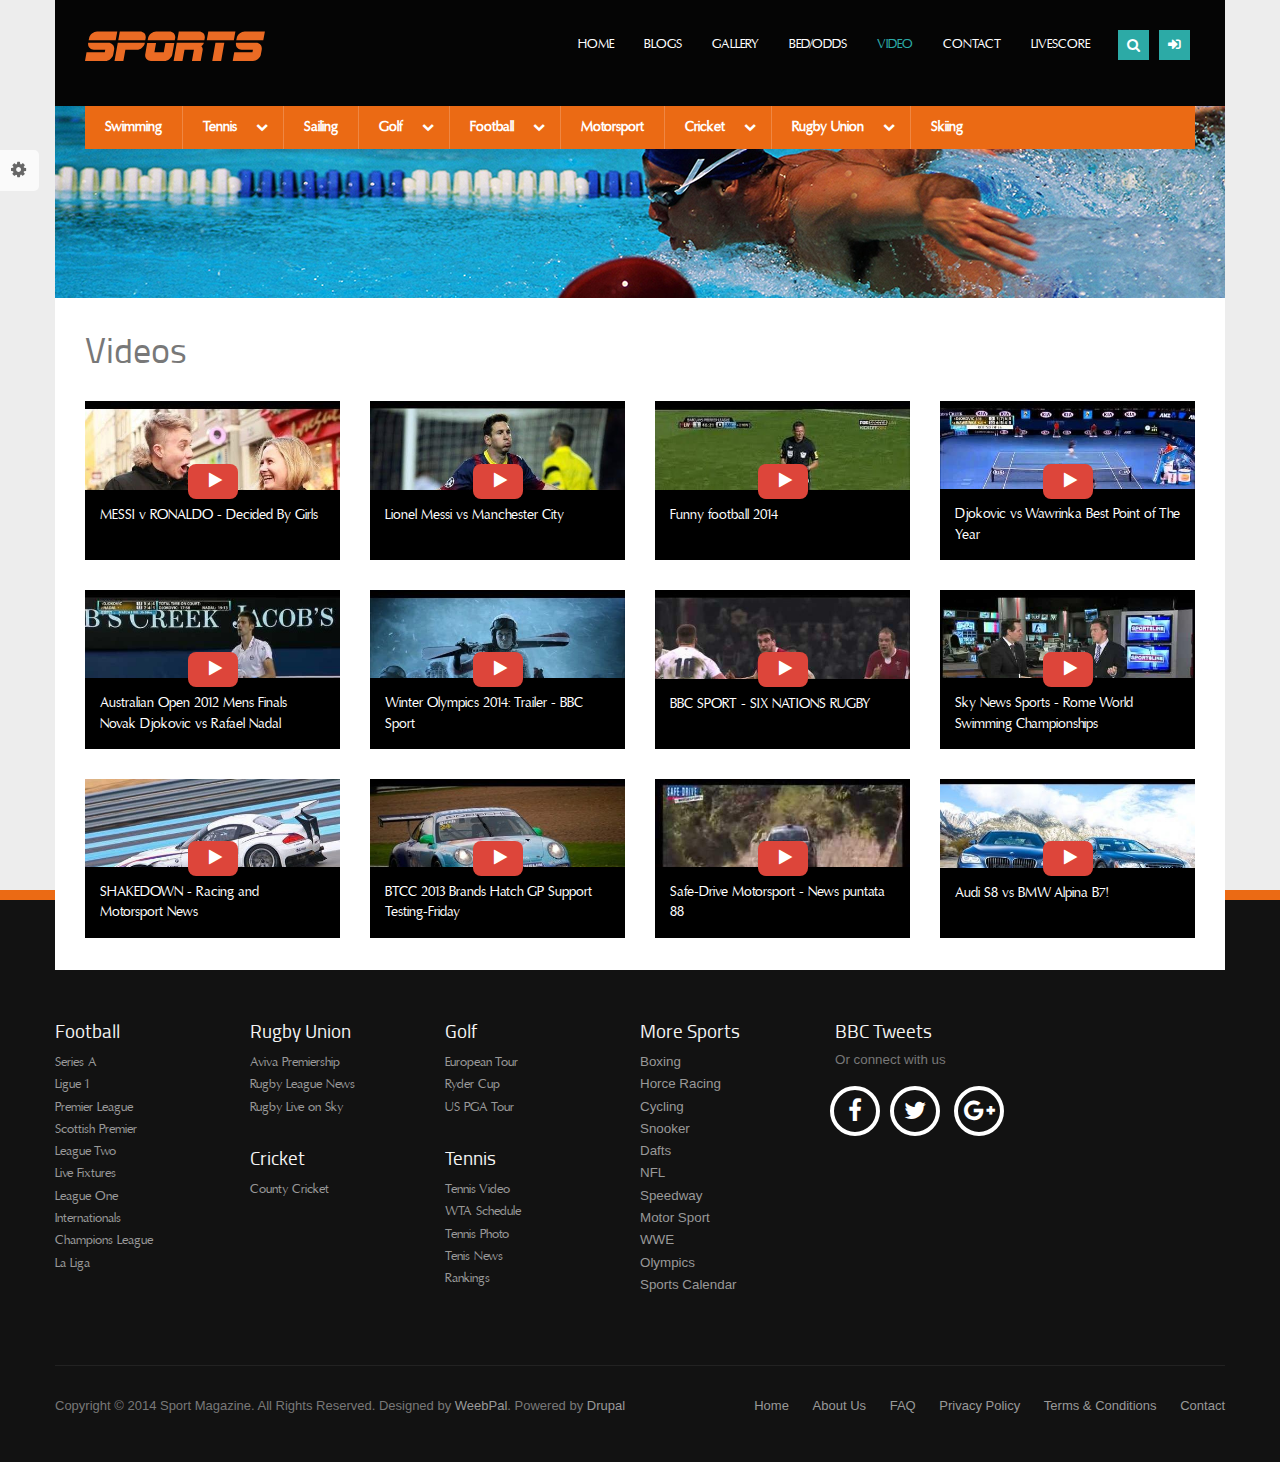
<file: video.html>
<!DOCTYPE html>
<html lang="en">

<head>
    <meta charset="UTF-8">
    <meta http-equiv="X-UA-Compatible" content="IE=edge">
    <meta name="viewport" content="width=device-width, initial-scale=1.0">
    <title>Videos | Magazine</title>
    <link rel="shorcut icon" type="image/png" href="./assets/images/favicon.png">

    <link rel="stylesheet" href="https://cdnjs.cloudflare.com/ajax/libs/font-awesome/5.15.1/css/all.min.css" />
    <link rel="stylesheet" href="https://cdnjs.cloudflare.com/ajax/libs/font-awesome/4.7.0/css/font-awesome.min.css"
        integrity="sha256-eZrrJcwDc/3uDhsdt61sL2oOBY362qM3lon1gyExkL0=" crossorigin="anonymous" />

    <link rel="stylesheet" href="./css/bootstrap.css">
    <link rel="stylesheet" href="./css/video.css">
    <link rel="stylesheet" href="./css/style.css">

    <link rel="stylesheet" href="./css/responsive.css">
</head>

<body>

    <div id="change-skin-wrapper" class="change-skin">
        <div class="skin-color"> <b>Skin</b>
            <ul class="skin-color-menu">
                <li>
                    <a href=""></a>
                </li>
            </ul>
        </div>
        <div class="layout"> <b>Layout Boxed</b>
            <ul class="layout-menu">
                <li> <a href="" class="active">No</a> </li>
                <li> <a href="">Yes</a> </li>
            </ul>
        </div>
        <div class="direction"> <b>Direction</b>
            <ul class="direction-menu">
                <li> <a href="" class="active">LTR</a> </li>
                <li> <a href="">RTL</a> </li>
            </ul>
        </div>
        <a href="javascript:void(0)" class="change-skin-icon" onclick="showChangeSkin()"> <i class="fa fa-cog"
                aria-hidden="true"></i> </a>
    </div>
	<span  class="nav-mobile-close" onclick="hideMenu()"></span>

    <div id="page" class="page-wrapper">

		<header class="header">
            <h2 style="display: none;">Menu</h2>
            <!-- main menu -->
            <div class="container">
                <nav class="navbar navbar-expand-lg  nav-menu">

                    <a class="navbar-brand" href="index.html"> <img src="./assets/images/logo.svg" width="180" height="42"
                            alt=""> </a>

                    <ul class="navbar-nav ml-auto">
                        <li class="nav-item "> <a class="nav-link" href="index.html">Home </a> </li>
                        <li class="nav-item"> <a class="nav-link" href="blogs.html">Blogs</a> </li>
                        <li class="nav-item"> <a class="nav-link " href="gallery.html">Gallery</a>
                            <ul class="main-sub-nav">
                                <li> <a href="gallery-row.html">Gallery (row)</a> </li>
                            </ul>
                        </li>
                        <li class="nav-item"> <a class="nav-link" href="bed-odds.html">Bed/Odds</a> </li>
                        <li class="nav-item"> <a class="nav-link  active" href="video.html">Video</a> </li>
                        <li class="nav-item"> <a class="nav-link " href="contact.html">Contact</a> </li>
                        <li class="nav-item"> <a class="nav-link " href="livescore.html">Livescore</a> </li>
                    </ul>

                    <div class="header-icon">
                        <div class="search-icon">
                            <input type="search"   placeholder="Keywords">
                            <a href="">
                                <i class="fas fa-search "></i>
                            </a>

                        </div>
                        <div class="login-icon">
                            <a href="#" class="icon-item" onclick="showHideLogin()">
                                <i class="fas fa-sign-in-alt "></i>

                            </a>
                            <div id="login-block" class="login-form">
                                <div class="login-content">
                                    <div class="username">

                                        <label for="username-in" class="title-require">Username</label>

                                        <input type="text"  id="username-in">

                                    </div>
                                    <div class="password">

                                        <label for="password-in" class="title-require">Password</label>

                                        <input type="password"  id="password-in">
                                    </div>
                                    <div class="login-btn">
                                        <input type="submit" value="LOG IN">
                                    </div>
                                    <div class="reset-passwd">
                                        <ul class="reset-list">
                                            <li><a href="">Reset your password</a></li>
                                        </ul>
                                    </div>
                                </div>
                            </div>
                        </div>

                        <div class="menu-icon" onclick="openPrimaryMenu()">

                            <i class="fas fa-bars"></i>



                        </div>

                    </div>

                    <div id="overlay" class="overlay" onclick="hideMenu()"></div>
                    <nav id="nav-mobile" class="nav-mobile">
                        
                        <ul class="nav-mobile-list">
                            <li class="nav-mobile-item "> <a class="nav-mobile-link" href="index.html">Home </a>
                            </li>
                            <li class="nav-mobile-item"> <a class="nav-mobile-link " href="blogs.html">Blogs</a>
                            </li>

                            <li class="nav-mobile-item nav-mobile-item--edit">

                                <a class="nav-mobile-link nav-mobile-item--edit dropdown-btn " href="gallery.html">Gallery
                                    <i class="fas fa-chevron-down"></i>
                                </a>

                                <ul class="sub-nav-mobile">
                                    <li> <a href="gallery-row.html">Gallery (row)</a> </li>
                                </ul>

                            </li>

                            <li class="nav-mobile-item"> <a class="nav-mobile-link " href="bed-odds.html">Bed/Odds</a> </li>
                            <li class="nav-mobile-item"> <a class="nav-mobile-link active-sub-nav" href="video.html">Video</a> </li>
                            <li class="nav-mobile-item"> <a class="nav-mobile-link " href="contact.html">Contact</a>
                            </li>
                            <li class="nav-mobile-item"> <a class="nav-mobile-link " href="livescore.html">Livescore</a> </li>
                        </ul>
                    </nav>

                    <div class="sport-menu">
                        <ul class="nav">
                            <li class="nav-item"> <a class="nav-link" href="#">Swimming</a> </li>
                            <li class="nav-item"> <a class="nav-link nav-link-icon" href="#">Tennis

                                </a>
                                <ul class="sport-sub-nav">
                                    <li> <a href=""> Tennis Video</a> </li>
                                    <li> <a href=""> WTA Schedule </a> </li>
                                    <li> <a href=""> Tennis Photo </a> </li>
                                    <li> <a href=""> Tennis News </a> </li>
                                    <li> <a href=""> ATP Schedule </a> </li>
                                    <li> <a href=""> Rankings </a> </li>
                                </ul>
                            </li>
                            <li class="nav-item"> <a class="nav-link" href="#">Sailing</a> </li>
                            <li class="nav-item"> <a class="nav-link nav-link-icon" href="#">Golf
                                </a>
                                <ul class="sport-sub-nav">
                                    <li> <a href=""> European Tour </a> </li>
                                    <li> <a href=""> Ryder Cup </a> </li>
                                    <li> <a href=""> Open Championship </a> </li>
                                    <li> <a href=""> US PGA Tour </a> </li>
                                </ul>
                            </li>
                            <li class="nav-item"> <a class="nav-link nav-link-icon " href="#">Football

                                </a>
                                <ul class="sport-sub-nav">
                                    <li> <a href=""> Series A </a> </li>
                                    <li> <a href=""> Ligue 1 </a> </li>
                                    <li> <a href=""> Premier League </a> </li>
                                    <li> <a href=""> Scottish Premier </a> </li>
                                    <li> <a href=""> League Two </a> </li>
                                    <li> <a href=""> Live Fixtures </a> </li>
                                    <li> <a href=""> League One </a> </li>
                                    <li> <a href=""> Europa League </a> </li>
                                    <li> <a href=""> Internationals </a> </li>
                                    <li> <a href=""> Bundesliga </a> </li>
                                    <li> <a href=""> Champions League </a> </li>
                                    <li> <a href=""> La Liga </a> </li>
                                    <li> <a href=""> Championship </a> </li>
                                </ul>
                            </li>
                            <li class="nav-item"> <a class="nav-link " href="#">Motorsport</a> </li>
                            <li class="nav-item"> <a class="nav-link nav-link-icon " href="#">Cricket

                                </a>
                                <ul class="sport-sub-nav">
                                    <li> <a href=""> County Cricket </a> </li>
                                    <li> <a href=""> Cricket AM </a> </li>
                                    <li> <a href=""> Indian Premier League </a> </li>
                                    <li> <a href=""> International Cricket </a> </li>
                                    <li> <a href=""> Ashes </a> </li>
                                </ul>
                            </li>
                            <li class="nav-item"> <a class="nav-link nav-link-icon " href="#">Rugby
                                    Union
                                </a>
                                <ul class="sport-sub-nav">
                                    <li> <a href=""> Aviva Premiership </a> </li>
                                    <li> <a href=""> British and Irish Lions </a> </li>
                                    <li> <a href=""> Rugby League News </a> </li>
                                    <li> <a href=""> Heineken Cup </a> </li>
                                    <li> <a href=""> Rugby Live on Sky </a> </li>
                                    <li> <a href=""> Rugby Worldcup </a> </li>
                                </ul>
                            </li>
                            <li class="nav-item"> <a class="nav-link " style="  border: none !important;"
                                    href="#">Skiing</a>
                            </li>
                        </ul>
                    </div>

                    <div class="sport-menu-mobile">
                        <a href="#" onclick="openSportsMenu()">
                            <i class="fas fa-bars" ></i>

                        </a>
                    </div>

                </nav>

                <nav id="sport-nav-mobile" class="sport-nav-mobile">
                    
                    <ul class="sport-nav-mobile-list">
                        <li class="sport-nav-mobile-item"> <a class="sport-nav-mobile-link" href="#">Swimming</a>
                        </li>
                        <li class="sport-nav-mobile-item ">
                            <a class="sport-nav-mobile-link dropdown-btn" href="#">Tennis
                                <i class="fas fa-chevron-down"></i>
                            </a>
                            <ul class="sport-sub-nav">
                                <li> <a href=""> Tennis Video</a> </li>
                                <li> <a href=""> WTA Schedule </a> </li>
                                <li> <a href=""> Tennis Photo </a> </li>
                                <li> <a href=""> Tennis News </a> </li>
                                <li> <a href=""> ATP Schedule </a> </li>
                                <li> <a href=""> Rankings </a> </li>
                            </ul>
                        </li>
                        <li class="sport-nav-mobile-item"> <a class="sport-nav-mobile-link" href="#">Sailing</a>
                        </li>
                        <li class="sport-nav-mobile-item"> <a class="sport-nav-mobile-link  dropdown-btn" href="#">Golf
                                <i class="fas fa-chevron-down"></i>
                            </a>
                            <ul class="sport-sub-nav">
                                <li> <a href=""> European Tour </a> </li>
                                <li> <a href=""> Ryder Cup </a> </li>
                                <li> <a href=""> Open Championship </a> </li>
                                <li> <a href=""> US PGA Tour </a> </li>
                            </ul>
                        </li>
                        <li class="sport-nav-mobile-item"> <a class="sport-nav-mobile-link  dropdown-btn "
                                href="#">Football <i class="fas fa-chevron-down"></i>
                            </a>
                            <ul class="sport-sub-nav">
                                <li> <a href=""> Series A </a> </li>
                                <li> <a href=""> Ligue 1 </a> </li>
                                <li> <a href=""> Premier League </a> </li>
                                <li> <a href=""> Scottish Premier </a> </li>
                                <li> <a href=""> League Two </a> </li>
                                <li> <a href=""> Live Fixtures </a> </li>
                                <li> <a href=""> League One </a> </li>
                                <li> <a href=""> Europa League </a> </li>
                                <li> <a href=""> Internationals </a> </li>
                                <li> <a href=""> Bundesliga </a> </li>
                                <li> <a href=""> Champions League </a> </li>
                                <li> <a href=""> La Liga </a> </li>
                                <li> <a href=""> Championship </a> </li>
                            </ul>
                        </li>
                        <li class="sport-nav-mobile-item"> <a class="sport-nav-mobile-link " href="#">Motorsport</a>
                        </li>
                        <li class="sport-nav-mobile-item"> <a class="sport-nav-mobile-link   dropdown-btn"
                                href="#">Cricket
                                <i class="fas fa-chevron-down"></i>
                            </a>
                            <ul class="sport-sub-nav">
                                <li> <a href=""> County Cricket </a> </li>
                                <li> <a href=""> Cricket AM </a> </li>
                                <li> <a href=""> Indian Premier League </a> </li>
                                <li> <a href=""> International Cricket </a> </li>
                                <li> <a href=""> Ashes </a> </li>
                            </ul>
                        </li>
                        <li class="sport-nav-mobile-item"> <a class="sport-nav-mobile-link  dropdown-btn" href="#">Rugby
                                Union <i class="fas fa-chevron-down"></i>
                            </a>
                            <ul class="sport-sub-nav">
                                <li> <a href=""> Aviva Premiership </a> </li>
                                <li> <a href=""> British and Irish Lions </a> </li>
                                <li> <a href=""> Rugby League News </a> </li>
                                <li> <a href=""> Heineken Cup </a> </li>
                                <li> <a href=""> Rugby Live on Sky </a> </li>
                                <li> <a href=""> Rugby Worldcup </a> </li>
                            </ul>
                        </li>
                        <li class="sport-nav-mobile-item"> <a class="sport-nav-mobile-link "
                                style="  border: none !important;" href="#">Skiing</a>
                        </li>
                    </ul>
                </nav>

            </div>
            <!-- main menu end -->
        </header>
        <section id="banner">
            <h2 style="display: none;">Banner</h2>
                <div class="container" style="padding: 0 0px;">
                    <div class="region-banner">
                        <div class="row" style="width: 100%;
                        margin: 0;">
                            <img src="./assets/images/banner.jpg"
                                class="img-fluid" alt="" style="width: 100%;">
                        </div>
                    </div>
                </div>
        </section>

        <section  id="video" class="section-four">
            <div class="container">
                <div class="section-wrapper">
                    <h1 class="title">Videos</h1>
                    <div class="videos-wrapper">
                        <div class="row">
                            <div class="col-3   mb-3 col-items">
                                <div class="videos-items">
                                    <a href="">
                                        <img src="./assets/images/home/vid1.jpg"
                                            alt="">
                                    </a>


                                    <div class="video-overlay">
                                        <p>
                                            MESSI v RONALDO - Decided By Girls
                                        </p>
                                    </div>
                                </div>
                            </div>
                            <div class="col-3  col-items">
                                <div class="videos-items">
                                    <a href="">
                                        <img src="./assets/images/home/vid2.jpg"
                                            alt="">
                                    </a>



                                    <div class="video-overlay">
                                        <p>
                                            Lionel Messi vs Manchester City
                                        </p>
                                    </div>
                                </div>
                            </div>
                            <div class="col-3  col-items">
                                <div class="videos-items">
                                    <a href="">
                                        <img src="./assets/images/home/vid3.jpg"
                                            alt="">
                                    </a>



                                    <div class="video-overlay">
                                        <p>
                                            Funny football 2014
                                        </p>
                                    </div>
                                </div>
                            </div>
                            <div class="col-3  col-items">
                                <div class="videos-items">
                                    <a href="">
                                        <img src="./assets/images/home/vid4.jpg"
                                            alt="">
                                    </a>



                                    <div class="video-overlay ">
                                        <p>
                                            Djokovic vs Wawrinka Best Point of The Year
                                        </p>
                                    </div>
                                </div>
                            </div>

                        </div>
                        <div class="row row--edit" >
                            <div class="col-3   mb-3 col-items">
                                <div class="videos-items">
                                    <a href="">
                                        <img src="./assets/images/home/vid5.jpg"
                                            alt="">
                                    </a>



                                    <div class="video-overlay video-overlay--edit">
                                        <p>
                                            Australian Open 2012 Mens Finals Novak Djokovic vs Rafael Nadal
                                        </p>
                                    </div>
                                </div>
                            </div>
                            <div class="col-3  col-items">
                                <div class="videos-items">
                                    <a href="">
                                        <img src="./assets/images/home/vid6.jpg"
                                            alt="">
                                    </a>



                                    <div class="video-overlay video-overlay--edit">
                                        <p>
                                            Winter Olympics 2014: Trailer - BBC Sport
                                        </p>
                                    </div>
                                </div>
                            </div>
                            <div class="col-3  col-items">
                                <div class="videos-items">
                                    <a href="">
                                        <img src="./assets/images/home/vid7.jpg"
                                            alt="">
                                    </a>



                                    <div class="video-overlay video-overlay--edit">
                                        <p>
                                            BBC SPORT - SIX NATIONS RUGBY
                                        </p>
                                    </div>
                                </div>
                            </div>
                            <div class="col-3  col-items">
                                <div class="videos-items">
                                    <a href="">
                                        <img src="./assets/images/home/vid8.jpg"
                                            alt="">
                                    </a>



                                    <div class="video-overlay video-overlay--edit ">
                                        <p>
                                            Sky News Sports - Rome World Swimming Championships
                                        </p>
                                    </div>
                                </div>
                            </div>

                        </div>
                        <div class="row row--edit" >
                            <div class="col-3   mb-3 col-items">
                                <div class="videos-items">
                                    <a href="">
                                        <img src="./assets/images/video/1.jpg"
                                            alt="">
                                    </a>



                                    <div class="video-overlay video-overlay--edit">
                                        <p>
                                            SHAKEDOWN - Racing and Motorsport News
                                        </p>
                                    </div>
                                </div>
                            </div>
                            <div class="col-3  col-items">
                                <div class="videos-items">
                                    <a href="">
                                        <img src="./assets/images/video/2.jpg"
                                            alt="">
                                    </a>



                                    <div class="video-overlay video-overlay--edit">
                                        <p>
                                            BTCC 2013 Brands Hatch GP Support Testing-Friday
                                        </p>
                                    </div>
                                </div>
                            </div>
                            <div class="col-3  col-items">
                                <div class="videos-items">
                                    <a href="">
                                        <img src="./assets/images/video/3.jpg"
                                            alt="">
                                    </a>



                                    <div class="video-overlay video-overlay--edit">
                                        <p>
                                            Safe-Drive Motorsport - News puntata 88
                                        </p>
                                    </div>
                                </div>
                            </div>
                            <div class="col-3  col-items">
                                <div class="videos-items">
                                    <a href="">
                                        <img src="./assets/images/video/4.jpg"
                                            alt="">
                                    </a>



                                    <div class="video-overlay video-overlay--edit ">
                                        <p>
                                            Audi S8 vs BMW Alpina B7!
                                        </p>
                                    </div>
                                </div>
                            </div>

                        </div>
                    </div>
                </div>
            </div>
        </section>

        <section class="section-five">
			<div class="container">
				<div class="row">
					<div class="col-sm-12 col-md-2 col-lg-2 p-0">
						<div class="section-five-content">
							<h2><span>Football</span></h2>
							<ul class="section-five-list list--edit">
								<li><a href="">Series A</a></li>
								<li><a href="">Ligue 1</a></li>
								<li><a href="">Premier League</a></li>
								<li><a href="">Scottish Premier</a></li>
								<li><a href="">League Two</a></li>
								<li><a href="">Live Fixtures</a></li>
								<li><a href="">League One</a></li>
								<li><a href="">Internationals</a></li>
								<li><a href="">Champions League</a></li>
								<li><a href="">La Liga</a></li>
							</ul>
						</div>
					</div>
					<div class="col-sm-12 col-md-2 col-lg-2 p-0">
						<div class="section-five-content">
							<div class="section-five-content-min">
								<h2><span>Rugby Union</span></h2>
								<ul class="section-five-list " style="margin-bottom: 30px;">
									<li><a href="">Aviva Premiership</a></li>
									<li><a href="">Rugby League News</a></li>
									<li><a href="">Rugby Live on Sky</a></li>

								</ul>
							</div>
							<div class="section-five-content-min">
								<h2><span>Cricket</span></h2>
								<ul class="section-five-list list--edit">
									<li><a href="">County Cricket</a></li>

								</ul>
							</div>
						</div>
					</div>
					<div class="col-sm-12 col-md-2 col-lg-2 p-0">
						<div class="section-five-content">
							<div class="section-five-content-min">
								<h2><span>Golf</span></h2>
								<ul class="section-five-list" style="margin-bottom: 30px;">
									<li><a href="">European Tour</a></li>
									<li><a href="">Ryder Cup</a></li>
									<li><a href="">US PGA Tour</a></li>

								</ul>
							</div>
							<div class="section-five-content-min ">
								<h2><span>Tennis</span></h2>
								<ul class="section-five-list list--edit">
									<li><a href="">Tennis Video</a></li>
									<li><a href="">WTA Schedule</a></li>
									<li><a href="">Tennis Photo</a></li>
									<li><a href="">Tenis News</a></li>
									<li><a href="">Rankings</a></li>

								</ul>
							</div>
						</div>
					</div>
					<div class="col-sm-12  col-md-2 col-lg-2 p-0">
						<div class="section-five-content">
							<h2><span>More Sports</span></h2>
							<ul class="section-five-list section-five-list--edit list--edit">
								<li><a href="">Boxing</a></li>
								<li><a href="">Horce Racing</a></li>

								<li><a href="">Cycling</a></li>
								<li><a href="">Snooker</a></li>
								<li><a href="">Dafts</a></li>
								<li><a href="">NFL</a></li>
								<li><a href="">Speedway</a></li>
								<li><a href="">Motor Sport</a></li>
								<li><a href="">WWE</a></li>
								<li><a href="">Olympics</a></li>
								<li><a href="">Sports Calendar</a></li>
							</ul>
						</div>
					</div>
					<div class="col-sm-12 col-md-4 col-lg-4 p-0">
						<div class="section-five-content">
							<h2><span>BBC Tweets</span></h2>
							<p>Or connect with us</p>
							<ul class="social-list">
								<li>
									<a class="fa fa-facebook" href="#">
										<span>Facebook</span>
									</a>
									
								<li>
									<a class="fa fa-twitter" href="#">
										<span>Twitter</span>
									</a>
								</li>
								<li>
									<a class="fa fa-google-plus" href="#">
										<span>Google</span>
									</a>
								</li>
							</ul>
						</div>
					</div>
				</div>
			</div>
		</section>
        <footer class="footer">
			<div class="container">
				<div class="  row">
					<div class="col-12  col-xl-6 p-0">
						<div class="copy-right">
							<p>Copyright © 2014 Sport Magazine. All Rights Reserved. Designed by <a
									href="https://weebpal.com/" target="_blank">WeebPal</a>.
								Powered by <a href="https://www.drupal.org/" target="_blank">Drupal</a></p>
						</div>
					</div>
					<div class="col-12   col-xl-6 p-0">
						<ul class="footer-list">
							<li><a href="" >Home</a></li>
							<li><a href="">About Us</a></li>
							<li><a href="">FAQ</a></li>
							<li><a href="">Privacy Policy</a></li>
							<li><a href="">Terms & Conditions</a></li>
							<li><a href="contact.html">Contact</a></li>
						</ul>
					</div>
				</div>
			</div>
		</footer>

    </div>
    <a href="#" id="backtop"> </a>

    <script src="https://code.jquery.com/jquery-3.2.1.slim.min.js"
        integrity="sha384-KJ3o2DKtIkvYIK3UENzmM7KCkRr/rE9/Qpg6aAZGJwFDMVNA/GpGFF93hXpG5KkN" crossorigin="anonymous">
    </script>
    <script src="./js/main.js"></script>



    <script src="https://cdnjs.cloudflare.com/ajax/libs/popper.js/1.12.9/umd/popper.min.js"
        integrity="sha384-ApNbgh9B+Y1QKtv3Rn7W3mgPxhU9K/ScQsAP7hUibX39j7fakFPskvXusvfa0b4Q" crossorigin="anonymous">
    </script>
    <script src="https://maxcdn.bootstrapcdn.com/bootstrap/4.0.0/js/bootstrap.min.js"
        integrity="sha384-JZR6Spejh4U02d8jOt6vLEHfe/JQGiRRSQQxSfFWpi1MquVdAyjUar5+76PVCmYl" crossorigin="anonymous">
    </script>
</body>

</html>
</file>
<file: css/style.css>
@charset "UTF-8";
* {
  margin: 0;
  padding: 0;
  box-sizing: border-box; }

@font-face {
  font-family: 'oregon';
  src: url("../assets/fonts/oregon_ldo-webfont.woff");
  font-weight: 300,400,500,700; }
@font-face {
  font-family: 'titil';
  src: url("../assets/fonts/titillium-regular-webfont.woff");
  font-weight: 300,400,500,700; }
@font-face {
  font-family: 'roboto';
  src: url("../assets/fonts/roboto_font.woff2"); }
@font-face {
  font-family: 'Open Sans', sans-serif;
  @import url("https://fonts.googleapis.com/css?family=Open+Sans:400,300,600,700,800"); }
html {
  scroll-behavior: smooth; }
  html body {
    font-size: 16px;
    font-family: "Open Sans", sans-serif; }
    html body li {
      list-style-type: none; }
    html body ul {
      padding: 0; }
    html body a {
      color: #121212; }
      html body a:hover {
        text-decoration: none;
        color: #121212; }
    html body label {
      margin-bottom: 0; }

/*! normalize.css v8.0.1 | MIT License | github.com/necolas/normalize.css */
/* Document
   ========================================================================== */
/**
 * 1. Correct the line height in all browsers.
 * 2. Prevent adjustments of font size after orientation changes in iOS.
 */
html {
  line-height: 1.15;
  /* 1 */
  -webkit-text-size-adjust: 100%;
  /* 2 */ }

/* Sections
   ========================================================================== */
/**
 * Remove the margin in all browsers.
 */
body {
  margin: 0; }

/**
 * Render the `main` element consistently in IE.
 */
main {
  display: block; }

/**
 * Correct the font size and margin on `h1` elements within `section` and
 * `article` contexts in Chrome, Firefox, and Safari.
 */
h1 {
  font-size: 2em;
  margin: 0.67em 0; }

/* Grouping content
   ========================================================================== */
/**
 * 1. Add the correct box sizing in Firefox.
 * 2. Show the overflow in Edge and IE.
 */
hr {
  box-sizing: content-box;
  /* 1 */
  height: 0;
  /* 1 */
  overflow: visible;
  /* 2 */ }

/**
 * 1. Correct the inheritance and scaling of font size in all browsers.
 * 2. Correct the odd `em` font sizing in all browsers.
 */
pre {
  font-family: monospace, monospace;
  /* 1 */
  font-size: 1em;
  /* 2 */ }

/* Text-level semantics
   ========================================================================== */
/**
 * Remove the gray background on active links in IE 10.
 */
a {
  background-color: transparent; }

/**
 * 1. Remove the bottom border in Chrome 57-
 * 2. Add the correct text decoration in Chrome, Edge, IE, Opera, and Safari.
 */
abbr[title] {
  border-bottom: none;
  /* 1 */
  text-decoration: underline;
  /* 2 */
  text-decoration: underline dotted;
  /* 2 */ }

/**
 * Add the correct font weight in Chrome, Edge, and Safari.
 */
b,
strong {
  font-weight: bolder; }

/**
 * 1. Correct the inheritance and scaling of font size in all browsers.
 * 2. Correct the odd `em` font sizing in all browsers.
 */
code,
kbd,
samp {
  font-family: monospace, monospace;
  /* 1 */
  font-size: 1em;
  /* 2 */ }

/**
 * Add the correct font size in all browsers.
 */
small {
  font-size: 80%; }

/**
 * Prevent `sub` and `sup` elements from affecting the line height in
 * all browsers.
 */
sub,
sup {
  font-size: 75%;
  line-height: 0;
  position: relative;
  vertical-align: baseline; }

sub {
  bottom: -0.25em; }

sup {
  top: -0.5em; }

/* Embedded content
   ========================================================================== */
/**
 * Remove the border on images inside links in IE 10.
 */
img {
  border-style: none; }

/* Forms
   ========================================================================== */
/**
 * 1. Change the font styles in all browsers.
 * 2. Remove the margin in Firefox and Safari.
 */
button,
input,
optgroup,
select,
textarea {
  font-family: inherit;
  /* 1 */
  font-size: 100%;
  /* 1 */
  line-height: 1.15;
  /* 1 */
  margin: 0;
  /* 2 */ }

/**
 * Show the overflow in IE.
 * 1. Show the overflow in Edge.
 */
button,
input {
  /* 1 */
  overflow: visible; }

/**
 * Remove the inheritance of text transform in Edge, Firefox, and IE.
 * 1. Remove the inheritance of text transform in Firefox.
 */
button,
select {
  /* 1 */
  text-transform: none; }

/**
 * Correct the inability to style clickable types in iOS and Safari.
 */
button,
[type="button"],
[type="reset"],
[type="submit"] {
  -webkit-appearance: button; }

/**
 * Remove the inner border and padding in Firefox.
 */
button::-moz-focus-inner,
[type="button"]::-moz-focus-inner,
[type="reset"]::-moz-focus-inner,
[type="submit"]::-moz-focus-inner {
  border-style: none;
  padding: 0; }

/**
 * Restore the focus styles unset by the previous rule.
 */
button:-moz-focusring,
[type="button"]:-moz-focusring,
[type="reset"]:-moz-focusring,
[type="submit"]:-moz-focusring {
  outline: 1px dotted ButtonText; }

/**
 * Correct the padding in Firefox.
 */
fieldset {
  padding: 0.35em 0.75em 0.625em; }

/**
 * 1. Correct the text wrapping in Edge and IE.
 * 2. Correct the color inheritance from `fieldset` elements in IE.
 * 3. Remove the padding so developers are not caught out when they zero out
 *    `fieldset` elements in all browsers.
 */
legend {
  box-sizing: border-box;
  /* 1 */
  color: inherit;
  /* 2 */
  display: table;
  /* 1 */
  max-width: 100%;
  /* 1 */
  padding: 0;
  /* 3 */
  white-space: normal;
  /* 1 */ }

/**
 * Add the correct vertical alignment in Chrome, Firefox, and Opera.
 */
progress {
  vertical-align: baseline; }

/**
 * Remove the default vertical scrollbar in IE 10+.
 */
textarea {
  overflow: auto; }

/**
 * 1. Add the correct box sizing in IE 10.
 * 2. Remove the padding in IE 10.
 */
[type="checkbox"],
[type="radio"] {
  box-sizing: border-box;
  /* 1 */
  padding: 0;
  /* 2 */ }

/**
 * Correct the cursor style of increment and decrement buttons in Chrome.
 */
[type="number"]::-webkit-inner-spin-button,
[type="number"]::-webkit-outer-spin-button {
  height: auto; }

/**
 * 1. Correct the odd appearance in Chrome and Safari.
 * 2. Correct the outline style in Safari.
 */
[type="search"] {
  -webkit-appearance: textfield;
  /* 1 */
  outline-offset: -2px;
  /* 2 */ }

/**
 * Remove the inner padding in Chrome and Safari on macOS.
 */
[type="search"]::-webkit-search-decoration {
  -webkit-appearance: none; }

/**
 * 1. Correct the inability to style clickable types in iOS and Safari.
 * 2. Change font properties to `inherit` in Safari.
 */
::-webkit-file-upload-button {
  -webkit-appearance: button;
  /* 1 */
  font: inherit;
  /* 2 */ }

/* Interactive
   ========================================================================== */
/*
 * Add the correct display in Edge, IE 10+, and Firefox.
 */
details {
  display: block; }

/*
 * Add the correct display in all browsers.
 */
summary {
  display: list-item; }

/* Misc
   ========================================================================== */
/**
 * Add the correct display in IE 10+.
 */
template {
  display: none; }

/**
 * Add the correct display in IE 10.
 */
[hidden] {
  display: none; }

@font-face {
  font-family: 'oregon';
  src: url("../assets/fonts/oregon_ldo-webfont.woff");
  font-weight: 300,400,500,700; }
@font-face {
  font-family: 'titil';
  src: url("../assets/fonts/titillium-regular-webfont.woff");
  font-weight: 300,400,500,700; }
@font-face {
  font-family: 'roboto';
  src: url("../assets/fonts/roboto_font.woff2"); }
@font-face {
  font-family: 'Open Sans', sans-serif;
  @import url("https://fonts.googleapis.com/css?family=Open+Sans:400,300,600,700,800"); }
@font-face {
  font-family: 'oregon';
  src: url("../assets/fonts/oregon_ldo-webfont.woff");
  font-weight: 300,400,500,700; }
@font-face {
  font-family: 'titil';
  src: url("../assets/fonts/titillium-regular-webfont.woff");
  font-weight: 300,400,500,700; }
@font-face {
  font-family: 'roboto';
  src: url("../assets/fonts/roboto_font.woff2"); }
@font-face {
  font-family: 'Open Sans', sans-serif;
  @import url("https://fonts.googleapis.com/css?family=Open+Sans:400,300,600,700,800"); }
#backtop {
  width: 50px;
  height: 50px;
  background: #ccc;
  border-radius: 50%;
  color: white;
  position: fixed;
  bottom: 55px;
  right: 20px;
  z-index: 9999;
  opacity: 0;
  cursor: pointer; }
  #backtop::after {
    color: #fff;
    content: "\f062";
    display: inline-block;
    font-family: FontAwesome;
    font-style: normal;
    font-weight: normal;
    line-height: 1;
    -webkit-font-smoothing: antialiased;
    -moz-osx-font-smoothing: grayscale;
    font-size: 1.3em;
    left: 0;
    line-height: 50px;
    position: absolute;
    top: 0;
    text-indent: 0;
    text-align: center;
    width: 100%; }
  #backtop:hover {
    background-color: #2caaa6; }

#backtop.active {
  opacity: 1; }

.change-skin {
  width: 185px;
  height: 233px;
  background-color: #fafafa;
  position: fixed;
  border-radius: 0 0 3px 0;
  top: 150px;
  z-index: 300;
  display: flex;
  flex-direction: column;
  justify-content: space-between;
  padding: 10px 10px;
  transition: all 0.4s;
  left: -187px; }
  .change-skin b {
    font-family: 'Open Sans', sans-serif;
    font-weight: 600;
    font-size: 14px;
    display: block; }
  .change-skin .skin-color {
    margin-bottom: 10px; }
    .change-skin .skin-color b {
      margin-bottom: 10px; }
    .change-skin .skin-color-menu li {
      float: left; }
      .change-skin .skin-color-menu li a {
        background-color: #4bb5c2;
        display: block;
        width: 30px;
        height: 30px; }
  .change-skin .layout-menu {
    height: 30px;
    margin-top: 10px; }
    .change-skin .layout-menu li {
      float: left; }
      .change-skin .layout-menu li a {
        text-decoration: none;
        background-color: white;
        padding: 0px 18px;
        padding-top: 5px;
        padding-bottom: 7px;
        color: black;
        font-family: 'Open Sans', sans-serif;
        font-weight: 400;
        font-size: 14px;
        border: 1px solid #ccc; }
      .change-skin .layout-menu li a.active {
        background-color: #428bca;
        color: white;
        border-color: #428bca; }
  .change-skin .direction b {
    margin-bottom: 10px; }
  .change-skin .direction-menu {
    height: 30px; }
    .change-skin .direction-menu li {
      float: left; }
      .change-skin .direction-menu li a {
        text-decoration: none;
        background-color: white;
        padding: 0px 18px;
        padding-top: 9px;
        padding-bottom: 7px;
        color: black;
        font-family: 'Open Sans', sans-serif;
        font-weight: 300;
        font-size: 14px;
        border: 1px solid #ccc; }
      .change-skin .direction-menu li a.active {
        background-color: #428bca;
        color: white;
        border-color: #428bca; }
  .change-skin .change-skin-icon {
    line-height: 1.6;
    color: #666;
    text-align: center;
    position: absolute;
    background-color: #fafafa;
    border-radius: 0 5px 5px 0;
    top: 0;
    left: 100%;
    padding: 8px 10px;
    width: 41px;
    height: 41px; }
    .change-skin .change-skin-icon i {
      font-size: 18px; }

.show-change-skin {
  left: 0; }

.dixuong {
  transition-duration: 0.3s;
  transition-timing-function: ease-out;
  transform: perspective(1px) translateZ(0);
  transition-property: transform;
  vertical-align: middle; }

.show {
  display: block !important; }

.show2 {
  opacity: 1 !important;
  visibility: visible !important;
  display: block !important; }

.nav-mobile-close {
  position: absolute;
  top: 5px;
  right: 257px;
  background: #ccc;
  border-radius: 50%;
  cursor: pointer;
  z-index: 9999;
  animation-fill-mode: both;
  animation-duration: 0.2s;
  animation-timing-function: ease-in-out;
  animation-name: fadeIn;
  animation-delay: .5s;
  opacity: 0;
  visibility: hidden;
  display: none;
  width: 48px;
  height: 48px;
  padding: 0 10px; }
  .nav-mobile-close::before, .nav-mobile-close::after {
    content: '';
    width: 22px;
    height: 2px;
    border-radius: 1px;
    background-color: #fff;
    position: absolute;
    top: 49%;
    left: 28%; }
  .nav-mobile-close::before {
    margin-top: -1px;
    transform: rotate(45deg); }
  .nav-mobile-close::after {
    margin-top: -1px;
    transform: rotate(-45deg); }

.openMenu {
  transform: translate(-250px, 0px); }

.overlay {
  position: fixed;
  z-index: 9999;
  top: 0;
  left: 0;
  width: 100%;
  height: 100%;
  background-color: rgba(0, 0, 0, 0.5);
  display: none;
  animation: fadeIn linear 0.3s; }

@keyframes fadeIn {
  from {
    opacity: 0; }
  to {
    opacity: 1; } }
#page {
  transition: all 0.5s ease-in-out; }

.active-sub-nav {
  color: #2caaa6 !important;
  background-color: #1a1a1a;
  box-shadow: 0 1px 0 rgba(255, 255, 255, 0.05) inset;
  border-top: 1px solid rgba(0, 0, 0, 0.3); }

.page-wrapper {
  background-color: #ededed; }
  .page-wrapper .container {
    padding: 0; }
  .page-wrapper .row {
    margin: 0; }
  .page-wrapper .section-wrapper {
    background-color: white;
    padding: 30px;
    padding-bottom: 16px; }
  .page-wrapper .header .nav-menu {
    height: 106px;
    padding: 0px 28px;
    padding-bottom: 16px;
    background-color: #050505;
    position: relative; }
    .page-wrapper .header .nav-menu .navbar-brand {
      margin-right: 0;
      padding-left: 2px;
      padding-top: 0px;
      padding-bottom: 0; }
    .page-wrapper .header .nav-menu ul.navbar-nav {
      margin-right: 17px; }
      .page-wrapper .header .nav-menu ul.navbar-nav :nth-child(3) {
        position: relative; }
        .page-wrapper .header .nav-menu ul.navbar-nav :nth-child(3):hover .main-sub-nav {
          display: block; }
      .page-wrapper .header .nav-menu ul.navbar-nav li.nav-item {
        margin-right: 14px; }
        .page-wrapper .header .nav-menu ul.navbar-nav li.nav-item a {
          color: white;
          text-transform: uppercase;
          font-family: 'oregon';
          font-weight: 400;
          font-size: 0.8125em; }
          .page-wrapper .header .nav-menu ul.navbar-nav li.nav-item a:hover {
            color: #0098aa; }
        .page-wrapper .header .nav-menu ul.navbar-nav li.nav-item a.active {
          color: #2caaa6; }
        .page-wrapper .header .nav-menu ul.navbar-nav li.nav-item .main-sub-nav {
          position: absolute;
          width: 167px;
          top: 25px;
          left: 9px;
          padding: 14px 10px;
          background-color: #444444;
          display: none; }
    .page-wrapper .header .nav-menu .header-icon {
      display: flex;
      margin-right: -3px; }
      .page-wrapper .header .nav-menu .header-icon i {
        color: white;
        line-height: 30px;
        font-size: 0.8em; }
      .page-wrapper .header .nav-menu .header-icon .fa-search, .page-wrapper .header .nav-menu .header-icon .fa-bars {
        font: normal normal normal 14px/1 FontAwesome;
        padding: 8px 9px; }
      .page-wrapper .header .nav-menu .header-icon .search-icon {
        position: relative;
        width: 30px; }
        .page-wrapper .header .nav-menu .header-icon .search-icon a {
          background: #2caaa6;
          margin-right: 10px;
          display: inline-block; }
          .page-wrapper .header .nav-menu .header-icon .search-icon a:hover {
            background-color: #EB6A14; }
        .page-wrapper .header .nav-menu .header-icon .search-icon:hover > input {
          width: 240px;
          background-color: #EB6A14; }
        .page-wrapper .header .nav-menu .header-icon .search-icon:hover > a {
          background-color: #EB6A14; }
        .page-wrapper .header .nav-menu .header-icon .search-icon input {
          height: 29px;
          z-index: 2;
          width: 0;
          color: white;
          font-size: 0.85em;
          padding: 4px 8px;
          position: absolute;
          right: 65%;
          border: none;
          background-color: #0098aa;
          transition: 0.4s; }
        .page-wrapper .header .nav-menu .header-icon .search-icon a {
          position: absolute;
          z-index: 3;
          right: 0; }
        .page-wrapper .header .nav-menu .header-icon .search-icon input::placeholder {
          color: white; }
        .page-wrapper .header .nav-menu .header-icon .search-icon input:focus {
          border-radius: 5px; }
        .page-wrapper .header .nav-menu .header-icon .search-icon input:focus::placeholder {
          color: transparent; }
      .page-wrapper .header .nav-menu .header-icon .login-icon {
        position: relative; }
        .page-wrapper .header .nav-menu .header-icon .login-icon a.icon-item {
          background: #2caaa6;
          margin-right: 10px;
          display: inline-block;
          padding: 0px 9px; }
          .page-wrapper .header .nav-menu .header-icon .login-icon a.icon-item:hover {
            background-color: #EB6A14; }
        .page-wrapper .header .nav-menu .header-icon .login-icon .login-form {
          background-color: #050505;
          border-top: 5px solid #ec6a14;
          position: absolute;
          right: 9px;
          z-index: 9999;
          display: none;
          width: 260px; }
          .page-wrapper .header .nav-menu .header-icon .login-icon .login-form .login-content {
            padding: 0 20px 10px 20px; }
            .page-wrapper .header .nav-menu .header-icon .login-icon .login-form .login-content .username, .page-wrapper .header .nav-menu .header-icon .login-icon .login-form .login-content .password, .page-wrapper .header .nav-menu .header-icon .login-icon .login-form .login-content .login-btn {
              margin: 13px 0; }
            .page-wrapper .header .nav-menu .header-icon .login-icon .login-form .login-content label::after {
              content: "";
              vertical-align: super;
              display: inline-block;
              background-image: url("http://magazine.demo.weebpal.com/core/misc/icons/ee0000/required.svg");
              background-repeat: no-repeat;
              background-size: 6px 6px;
              width: 6px;
              height: 6px;
              margin: 0 0.3em; }
            .page-wrapper .header .nav-menu .header-icon .login-icon .login-form .login-content .title-require {
              color: #787878;
              font-size: 0.8125em;
              margin-bottom: 10px;
              font-weight: 100; }
            .page-wrapper .header .nav-menu .header-icon .login-icon .login-form .login-content input[type="text"], .page-wrapper .header .nav-menu .header-icon .login-icon .login-form .login-content input[type="password"] {
              padding: 4px 6px;
              height: 30px;
              font-size: 0.75em;
              font-family: 'Open Sans', sans-serif;
              font-weight: 300;
              width: 100%;
              line-height: 20px;
              color: #787878; }
            .page-wrapper .header .nav-menu .header-icon .login-icon .login-form .login-content .login-btn input {
              padding: 7px 15px;
              color: white;
              font-size: 0.8125em;
              font-family: 'Open Sans', sans-serif;
              font-weight: 300;
              background-color: #777777;
              border: none;
              outline: none;
              cursor: pointer; }
              .page-wrapper .header .nav-menu .header-icon .login-icon .login-form .login-content .login-btn input:hover {
                background-color: rgba(119, 119, 119, 0.5); }
            .page-wrapper .header .nav-menu .header-icon .login-icon .login-form .login-content .reset-passwd {
              margin-left: 19px; }
              .page-wrapper .header .nav-menu .header-icon .login-icon .login-form .login-content .reset-passwd .reset-list {
                margin-bottom: 10px; }
                .page-wrapper .header .nav-menu .header-icon .login-icon .login-form .login-content .reset-passwd .reset-list li {
                  list-style-type: circle;
                  color: gray; }
                  .page-wrapper .header .nav-menu .header-icon .login-icon .login-form .login-content .reset-passwd .reset-list li ::marker {
                    font-size: 0.8125em; }
                  .page-wrapper .header .nav-menu .header-icon .login-icon .login-form .login-content .reset-passwd .reset-list li a {
                    background-color: #050505;
                    color: white;
                    font-size: 0.8125em;
                    font-weight: 300; }
                    .page-wrapper .header .nav-menu .header-icon .login-icon .login-form .login-content .reset-passwd .reset-list li a:hover {
                      color: #ec6a14; }
      .page-wrapper .header .nav-menu .header-icon .menu-icon {
        background: #2caaa6;
        cursor: pointer;
        display: none; }
        .page-wrapper .header .nav-menu .header-icon .menu-icon:hover {
          background-color: #EB6A14; }
    .page-wrapper .header .nav-menu .sport-menu {
      padding: 0 30px;
      height: 42px;
      z-index: 900;
      position: absolute;
      top: 106px;
      left: 0;
      right: 0; }
      .page-wrapper .header .nav-menu .sport-menu .nav {
        background-color: #EB6A14; }
        .page-wrapper .header .nav-menu .sport-menu .nav a {
          font-size: 0.875em;
          color: white; }
        .page-wrapper .header .nav-menu .sport-menu .nav li.nav-item {
          position: relative; }
          .page-wrapper .header .nav-menu .sport-menu .nav li.nav-item:hover {
            background-color: #050505; }
          .page-wrapper .header .nav-menu .sport-menu .nav li.nav-item:hover .sport-sub-nav {
            display: block; }
          .page-wrapper .header .nav-menu .sport-menu .nav li.nav-item a.nav-link {
            font-family: 'oregon';
            font-weight: 700;
            border-right: 1px solid rgba(255, 255, 255, 0.2);
            padding: 11px 20px; }
          .page-wrapper .header .nav-menu .sport-menu .nav li.nav-item .nav-link-icon::after {
            content: '\f078';
            font-size: 12px;
            display: inline-block;
            font-family: FontAwesome;
            font-style: normal;
            font-weight: normal;
            line-height: 1;
            -webkit-font-smoothing: antialiased;
            -moz-osx-font-smoothing: grayscale;
            margin-right: -5px;
            padding-left: 15px;
            background: none;
            opacity: 1;
            position: static;
            width: auto; }
          .page-wrapper .header .nav-menu .sport-menu .nav li.nav-item .sport-sub-nav {
            width: 196px;
            padding: 10px 15px;
            position: absolute;
            background-color: #050505;
            display: none; }
            .page-wrapper .header .nav-menu .sport-menu .nav li.nav-item .sport-sub-nav li {
              padding: 0 20px; }
              .page-wrapper .header .nav-menu .sport-menu .nav li.nav-item .sport-sub-nav li:not(:first-child) a {
                border-top: 1px solid #373737; }
              .page-wrapper .header .nav-menu .sport-menu .nav li.nav-item .sport-sub-nav li a {
                font-family: 'oregon';
                font-weight: 700;
                padding: 7px 0;
                font-size: 0.875em;
                line-height: 28px;
                display: block; }
                .page-wrapper .header .nav-menu .sport-menu .nav li.nav-item .sport-sub-nav li a:hover {
                  color: #0098aa; }
    .page-wrapper .header .nav-menu .sport-menu-mobile {
      width: 100%;
      background-color: #eb6a14;
      position: absolute;
      left: 0;
      right: 0;
      bottom: -38px;
      display: none;
      height: 38px; }
      .page-wrapper .header .nav-menu .sport-menu-mobile i {
        line-height: 39px;
        float: right;
        color: white;
        margin-right: 24px;
        cursor: pointer;
        font: normal normal normal 14px/1 FontAwesome;
        margin-top: 12px; }
        .page-wrapper .header .nav-menu .sport-menu-mobile i:hover {
          color: black; }
  .page-wrapper .header .sport-nav-mobile {
    position: fixed;
    top: 0;
    right: -250px;
    bottom: 0;
    width: 250px;
    max-width: 100%;
    background: #333;
    z-index: 9999;
    display: none;
    transition: all 0.8s; }
    .page-wrapper .header .sport-nav-mobile .sport-nav-mobile-list a {
      font-family: 'Open Sans', sans-serif;
      font-weight: 300;
      display: block;
      font-size: 0.875em;
      padding: 10px 15px;
      color: #cccccc; }
    .page-wrapper .header .sport-nav-mobile .sport-nav-mobile-list .sport-nav-mobile-item:not(:first-child) {
      border-top: 1px solid rgba(0, 0, 0, 0.3);
      box-shadow: 0 1px 0 rgba(255, 255, 255, 0.05) inset; }
    .page-wrapper .header .sport-nav-mobile .sport-nav-mobile-list .sport-nav-mobile-item i {
      float: right;
      margin-top: 5px; }
    .page-wrapper .header .sport-nav-mobile .sport-nav-mobile-list .sport-nav-mobile-item .sport-sub-nav {
      display: none;
      padding-left: 30px;
      padding-top: 10px;
      padding-bottom: 10px; }
      .page-wrapper .header .sport-nav-mobile .sport-nav-mobile-list .sport-nav-mobile-item .sport-sub-nav a {
        padding: 7px 0;
        font-size: 0.875em;
        line-height: 1; }
  .page-wrapper .header .nav-mobile {
    position: fixed;
    top: 0;
    right: -250px;
    bottom: 0;
    width: 250px;
    max-width: 100%;
    background: #333;
    z-index: 9999;
    display: none;
    transition: all 0.5s ease-in-out; }
    .page-wrapper .header .nav-mobile-list a {
      font-family: 'Open Sans', sans-serif;
      font-weight: 300;
      display: block;
      font-size: 0.875em;
      padding: 10px 15px;
      color: #cccccc; }
    .page-wrapper .header .nav-mobile-list i {
      float: right;
      margin-top: 5px; }
    .page-wrapper .header .nav-mobile-list .nav-mobile-item:not(:first-child) {
      border-top: 1px solid rgba(0, 0, 0, 0.3);
      box-shadow: 0 1px 0 rgba(255, 255, 255, 0.05) inset; }
    .page-wrapper .header .nav-mobile-list .nav-mobile-item .sub-nav-mobile {
      display: none;
      padding-left: 30px;
      padding-top: 10px;
      padding-bottom: 10px; }
      .page-wrapper .header .nav-mobile-list .nav-mobile-item .sub-nav-mobile a {
        padding: 7px 0;
        font-size: 0.875em;
        line-height: 1; }
  .page-wrapper .section-main-slide .main-slide .main-slide-item {
    position: relative; }
    .page-wrapper .section-main-slide .main-slide .main-slide-item .slide-caption {
      position: absolute;
      top: 37%;
      left: 155px;
      z-index: 999;
      width: 37%;
      text-align: left;
      font-family: 'oregon';
      font-weight: 400;
      font-size: 2.125em;
      line-height: 1.2; }
      .page-wrapper .section-main-slide .main-slide .main-slide-item .slide-caption a {
        padding: 0 10px;
        box-decoration-break: clone;
        -webkit-box-decoration-break: clone;
        background-color: #fff; }
  .page-wrapper .section-main-slide .main-slide .slick-prev {
    left: 28px; }
  .page-wrapper .section-main-slide .main-slide .slick-arrow {
    position: absolute;
    width: 70px;
    height: 70px;
    background-color: rgba(0, 0, 0, 0.8);
    border-radius: 50%;
    z-index: 5;
    top: 53%; }
    .page-wrapper .section-main-slide .main-slide .slick-arrow:hover {
      background: #eb6b24; }
  .page-wrapper .section-main-slide .main-slide .slick-prev::before,
  .page-wrapper .section-main-slide .main-slide .slick-next::before {
    color: #fff;
    text-indent: 0;
    display: inline-block;
    font-family: FontAwesome;
    font-style: normal;
    font-weight: normal;
    position: absolute;
    /* Dịch chuyển 50% theo theo phần tử định vị*/
    top: 50%;
    left: 50%;
    /* Dịch chuyển ngược lại 50% theo chiều rộng và chiều cao */
    transform: translate(-50%, -50%);
    opacity: 1;
    font-size: 38px;
    text-shadow: 1px 1px 0 rgba(255, 255, 255, 0.3); }
  .page-wrapper .section-main-slide .main-slide .slick-prev::before {
    content: "\f053"; }
  .page-wrapper .section-main-slide .main-slide .slick-next {
    right: 28px; }
  .page-wrapper .section-main-slide .main-slide .slick-next::before {
    content: "\f054"; }
  .page-wrapper .section-one .section-wrapper {
    padding: 30px 15px 0px 15px; }
    .page-wrapper .section-one .section-wrapper .main-news {
      position: relative; }
      .page-wrapper .section-one .section-wrapper .main-news img {
        width: 100%;
        height: auto; }
      .page-wrapper .section-one .section-wrapper .main-news .main-news-content {
        background: #fff;
        margin: -75px 40px 20px 0;
        padding: 20px;
        position: relative; }
        .page-wrapper .section-one .section-wrapper .main-news .main-news-content .main-news-title {
          font-family: 'oregon';
          font-weight: 300;
          font-size: 1.5em;
          line-height: 1.1; }
          .page-wrapper .section-one .section-wrapper .main-news .main-news-content .main-news-title:hover a {
            color: #eb6a14; }
        .page-wrapper .section-one .section-wrapper .main-news .main-news-content p {
          font-size: 0.875em;
          color: #787878;
          font-family: 'Open Sans', sans-serif;
          font-weight: 300;
          margin-top: 10px; }
        .page-wrapper .section-one .section-wrapper .main-news .main-news-content .btn-news {
          font-size: 0.75em;
          color: white;
          background: #2caaa6;
          padding: 2px 8px;
          font-weight: 400; }
          .page-wrapper .section-one .section-wrapper .main-news .main-news-content .btn-news:hover {
            background-color: #eb6a14; }
    .page-wrapper .section-one .section-wrapper .tournament-table {
      background-color: #2caaa6;
      color: white;
      width: 100%; }
      .page-wrapper .section-one .section-wrapper .tournament-table tr th {
        padding: 15px 5px;
        font-family: 'Open Sans', sans-serif;
        font-weight: 400; }
      .page-wrapper .section-one .section-wrapper .tournament-table tr td {
        font-family: 'Open Sans', sans-serif;
        font-weight: 300;
        padding: 6px 5px;
        font-size: 0.875em; }
      .page-wrapper .section-one .section-wrapper .tournament-table tr .tournament-name {
        font-family: 'oregon';
        font-weight: 500;
        font-size: 1em;
        line-height: 23px;
        padding: 15px 5px 15px 10px; }
      .page-wrapper .section-one .section-wrapper .tournament-table tr .club-name {
        font-family: 'oregon';
        font-weight: 300;
        font-size: 0.875em;
        line-height: 20px;
        padding: 6px 20px 6px 10px; }
        .page-wrapper .section-one .section-wrapper .tournament-table tr .club-name a {
          color: white; }
          .page-wrapper .section-one .section-wrapper .tournament-table tr .club-name a:hover {
            color: black; }
      .page-wrapper .section-one .section-wrapper .tournament-table tr:nth-child(even) {
        background-color: #56bbb8; }
      .page-wrapper .section-one .section-wrapper .tournament-table tr :not(:first-child) {
        text-align: right; }
      .page-wrapper .section-one .section-wrapper .tournament-table tr :last-child {
        text-align: left; }
      .page-wrapper .section-one .section-wrapper .tournament-table .table-heading :not(:first-child) {
        text-align: right;
        font-size: 0.875em; }
      .page-wrapper .section-one .section-wrapper .tournament-table .table-heading :last-child {
        padding: 15px 10px 15px 5px;
        text-align: left; }
    .page-wrapper .section-one .section-wrapper .recent-news {
      margin-top: 4px; }
      .page-wrapper .section-one .section-wrapper .recent-news h2 {
        font-family: 'titil';
        font-weight: 400;
        font-size: 1.5em;
        margin-bottom: 26px;
        margin-left: 0.7em; }
      .page-wrapper .section-one .section-wrapper .recent-news .news-item img {
        max-width: 100%;
        height: auto; }
      .page-wrapper .section-one .section-wrapper .recent-news .news-item .news-content {
        margin-top: 10px; }
        .page-wrapper .section-one .section-wrapper .recent-news .news-item .news-content .news-title {
          margin-bottom: 10px;
          line-height: 1.2; }
          .page-wrapper .section-one .section-wrapper .recent-news .news-item .news-content .news-title a {
            font-family: 'oregon';
            font-weight: 400;
            font-size: 1em; }
            .page-wrapper .section-one .section-wrapper .recent-news .news-item .news-content .news-title a:hover {
              color: #eb6a14; }
        .page-wrapper .section-one .section-wrapper .recent-news .news-item .news-content .news-time-create {
          font-size: 0.75em;
          font-family: 'Open Sans', sans-serif;
          font-weight: 300;
          margin-bottom: 5px;
          color: #eb6a14; }
        .page-wrapper .section-one .section-wrapper .recent-news .news-item .news-content p {
          font-size: 0.875em;
          color: #787878;
          font-family: 'Open Sans', sans-serif;
          font-weight: 300; }
        .page-wrapper .section-one .section-wrapper .recent-news .news-item .news-content .btn-news {
          font-size: 0.75em;
          color: white;
          background: #2caaa6;
          padding: 2px 8px;
          font-weight: 400; }
          .page-wrapper .section-one .section-wrapper .recent-news .news-item .news-content .btn-news:hover {
            background-color: #eb6a14; }
    .page-wrapper .section-one .section-wrapper .headlines {
      margin-top: 30px; }
      .page-wrapper .section-one .section-wrapper .headlines h2 {
        font-family: 'oregon';
        font-weight: 400;
        font-size: 1em;
        margin-bottom: 30px;
        border-color: #dedede #dedede #eb6a14 transparent;
        border-style: solid;
        border-width: 1px 1px 3px 0;
        line-height: 1; }
        .page-wrapper .section-one .section-wrapper .headlines h2 span {
          color: white;
          background: #eb6a14;
          padding: 11px 20px;
          display: inline-block; }
      .page-wrapper .section-one .section-wrapper .headlines .headline-content .news-item {
        display: flex; }
        .page-wrapper .section-one .section-wrapper .headlines .headline-content .news-item .news-content .news-title {
          font-family: 'oregon';
          font-weight: 400;
          font-size: 1em;
          color: #eb6a14;
          margin-bottom: 10px;
          line-height: 1.2; }
          .page-wrapper .section-one .section-wrapper .headlines .headline-content .news-item .news-content .news-title a:hover {
            color: #eb6a14; }
        .page-wrapper .section-one .section-wrapper .headlines .headline-content .news-item .news-content .news-time-create span {
          font-size: 0.75em;
          color: #eb6a14;
          font-family: 'Open Sans', sans-serif;
          font-weight: 300; }
    .page-wrapper .section-one .section-wrapper .trending-news {
      border: 5px solid #eb6a14;
      margin-top: 10px;
      padding: 0px 30px 30px;
      text-align: center; }
      .page-wrapper .section-one .section-wrapper .trending-news h2 {
        background-color: #eb6a14;
        color: #fff;
        font-family: 'roboto';
        font-weight: 700;
        font-size: 1.5em;
        line-height: 1;
        margin-bottom: 70px;
        margin-top: -15px;
        padding-left: 0;
        position: relative;
        text-align: center;
        text-transform: uppercase;
        border: none;
        position: relative; }
        .page-wrapper .section-one .section-wrapper .trending-news h2::before {
          border-color: #eb6a14 transparent;
          border-style: solid solid none;
          border-width: 30px 93px 0;
          bottom: -30px;
          content: "";
          display: inline-block;
          height: 0;
          left: 52%;
          margin-left: -97px;
          position: absolute;
          width: 0; }
        .page-wrapper .section-one .section-wrapper .trending-news h2 span {
          margin-top: 0;
          padding: 20px 29px 0;
          display: block; }
      .page-wrapper .section-one .section-wrapper .trending-news .trending-items .trending-title a {
        font-family: 'oregon';
        font-weight: 400;
        font-size: 1em; }
        .page-wrapper .section-one .section-wrapper .trending-news .trending-items .trending-title a:hover {
          color: #eb6a14; }
      .page-wrapper .section-one .section-wrapper .trending-news .trending-items .trending-content {
        font-family: 'Open Sans', sans-serif;
        font-weight: 300;
        font-size: 0.8125em;
        color: #787878; }
      .page-wrapper .section-one .section-wrapper .trending-news .trending-items--modify {
        margin-top: 30px;
        padding-top: 30px;
        border-top: 1px solid #dedede; }
      .page-wrapper .section-one .section-wrapper .trending-news .trending-more {
        margin-top: 30px;
        padding-top: 30px;
        border-top: 1px solid #dedede; }
        .page-wrapper .section-one .section-wrapper .trending-news .trending-more a {
          text-transform: uppercase;
          color: #eb6a14;
          font-size: 1.3125em;
          font-family: "Open Sans regular"; }
    .page-wrapper .section-one .section-wrapper .latest-news {
      margin-top: 16px; }
      .page-wrapper .section-one .section-wrapper .latest-news h2 {
        font-family: 'oregon';
        font-weight: 400;
        font-size: 1em;
        margin-bottom: 30px;
        border-color: #dedede #dedede #eb6a14 transparent;
        border-style: solid;
        border-width: 1px 1px 3px 0;
        line-height: 1; }
        .page-wrapper .section-one .section-wrapper .latest-news h2 span {
          color: white;
          background: #eb6a14;
          padding: 11px 20px;
          display: inline-block; }
      .page-wrapper .section-one .section-wrapper .latest-news .latest-news-list {
        margin-left: 20px; }
        .page-wrapper .section-one .section-wrapper .latest-news .latest-news-list li {
          color: #787878;
          list-style-type: disc; }
          .page-wrapper .section-one .section-wrapper .latest-news .latest-news-list li a {
            font-family: 'oregon';
            font-weight: 300;
            font-size: 0.875em; }
            .page-wrapper .section-one .section-wrapper .latest-news .latest-news-list li a:hover {
              color: #eb6a14; }
  .page-wrapper .section-two .section-wrapper h2 {
    font-family: 'oregon';
    font-weight: 400;
    font-size: 1em;
    margin-bottom: 30px;
    border-color: #dedede #dedede #eb6a14 transparent;
    border-style: solid;
    border-width: 1px 1px 3px 0;
    line-height: 1; }
    .page-wrapper .section-two .section-wrapper h2 span {
      color: white;
      background: #eb6a14;
      padding: 11px 20px;
      display: inline-block; }
  .page-wrapper .section-two .section-wrapper .olympia-slide {
    position: relative; }
    .page-wrapper .section-two .section-wrapper .olympia-slide .olympia-item .olympia-heading {
      margin-bottom: 15px;
      padding-left: 15px;
      border-left: 5px solid #2caaa6; }
      .page-wrapper .section-two .section-wrapper .olympia-slide .olympia-item .olympia-heading a {
        font-family: 'titil';
        font-weight: 500;
        font-size: 1.375em;
        line-height: 22px; }
        .page-wrapper .section-two .section-wrapper .olympia-slide .olympia-item .olympia-heading a:hover {
          color: #eb6a14; }
    .page-wrapper .section-two .section-wrapper .olympia-slide .olympia-item .olympia-image {
      margin-bottom: 15px; }
      .page-wrapper .section-two .section-wrapper .olympia-slide .olympia-item .olympia-image img {
        width: 100%;
        height: auto; }
    .page-wrapper .section-two .section-wrapper .olympia-slide .olympia-item .news-content .news-title {
      margin-bottom: 5px; }
      .page-wrapper .section-two .section-wrapper .olympia-slide .olympia-item .news-content .news-title a {
        font-family: 'oregon';
        font-weight: 400;
        font-size: 1.125em; }
        .page-wrapper .section-two .section-wrapper .olympia-slide .olympia-item .news-content .news-title a:hover {
          color: #eb6a14; }
    .page-wrapper .section-two .section-wrapper .olympia-slide .olympia-item .news-content .news-time-create {
      font-size: 0.75em;
      font-weight: 300;
      margin-bottom: 15px;
      color: #eb6a14; }
    .page-wrapper .section-two .section-wrapper .olympia-slide .olympia-item .news-content p {
      font-size: 0.875em;
      color: #787878;
      font-family: 'Open Sans', sans-serif;
      font-weight: 300; }
    .page-wrapper .section-two .section-wrapper .olympia-slide .olympia-item .news-content .btn-news {
      font-size: 0.75em;
      color: white;
      background-color: #0098aa;
      padding: 2px 8px;
      font-weight: 400; }
      .page-wrapper .section-two .section-wrapper .olympia-slide .olympia-item .news-content .btn-news:hover {
        background-color: #eb6a14; }
  .page-wrapper .section-two .section-wrapper .owl-theme .owl-nav {
    margin-top: 0;
    position: absolute;
    top: -71px;
    right: 0; }
    .page-wrapper .section-two .section-wrapper .owl-theme .owl-nav button {
      width: 42px;
      height: 38px;
      background: #dedede;
      margin: 0;
      border-radius: 0;
      margin-left: 2px; }
    .page-wrapper .section-two .section-wrapper .owl-theme .owl-nav button:hover {
      background: #eb6b24; }
    .page-wrapper .section-two .section-wrapper .owl-theme .owl-nav button span {
      display: none; }
    .page-wrapper .section-two .section-wrapper .owl-theme .owl-nav button:first-child::before {
      content: "\f053";
      font-family: fontawesome;
      color: #fff;
      font-size: 12px;
      text-align: center; }
    .page-wrapper .section-two .section-wrapper .owl-theme .owl-nav button:nth-child(2)::before {
      content: "\f054";
      font-family: fontawesome;
      color: #fff;
      font-size: 12px;
      text-align: center; }
  .page-wrapper .section-two .section-wrapper .owl-theme .owl-dots {
    display: none; }
  .page-wrapper .section-two .section-wrapper .select-team .select-title {
    padding-top: 46px;
    margin-bottom: 26px;
    font-family: 'titil';
    font-weight: 400;
    font-size: 1.375em;
    color: #787878; }
  .page-wrapper .section-three .section-wrapper {
    padding: 1px 30px 0px 30px; }
    .page-wrapper .section-three .section-wrapper h2 {
      font-family: 'oregon';
      font-weight: 400;
      font-size: 1em;
      margin-top: 12px;
      margin-bottom: 30px;
      border-color: #dedede #dedede #eb6a14 transparent;
      border-style: solid;
      border-width: 1px 1px 3px 0;
      line-height: 1; }
      .page-wrapper .section-three .section-wrapper h2 span {
        color: white;
        background: #eb6a14;
        display: inline-block;
        margin-top: -1px;
        padding: 11px 20px; }
    .page-wrapper .section-three .section-wrapper .highlight-news-slide {
      position: relative; }
      .page-wrapper .section-three .section-wrapper .highlight-news-slide .highlight-slide-1 .highlight-slide-1-item {
        position: relative; }
        .page-wrapper .section-three .section-wrapper .highlight-news-slide .highlight-slide-1 .highlight-slide-1-item img {
          width: 100%; }
        .page-wrapper .section-three .section-wrapper .highlight-news-slide .highlight-slide-1 .highlight-slide-1-item .highlight-slide-1-content {
          position: absolute;
          bottom: 0;
          left: 0;
          top: 0;
          background-color: rgba(0, 0, 0, 0.95);
          color: #777777;
          width: 30%;
          padding: 30px;
          padding-right: 20px; }
          .page-wrapper .section-three .section-wrapper .highlight-news-slide .highlight-slide-1 .highlight-slide-1-item .highlight-slide-1-content .news-title {
            margin-bottom: 10px;
            line-height: 1.2; }
            .page-wrapper .section-three .section-wrapper .highlight-news-slide .highlight-slide-1 .highlight-slide-1-item .highlight-slide-1-content .news-title a {
              font-family: 'oregon';
              font-weight: 400;
              font-size: 1.5em;
              color: white; }
              .page-wrapper .section-three .section-wrapper .highlight-news-slide .highlight-slide-1 .highlight-slide-1-item .highlight-slide-1-content .news-title a:hover {
                color: #eb6a14; }
          .page-wrapper .section-three .section-wrapper .highlight-news-slide .highlight-slide-1 .highlight-slide-1-item .highlight-slide-1-content .news-time-create {
            font-size: 0.75em;
            font-weight: 300;
            margin-bottom: 5px;
            color: #eb6a14; }
          .page-wrapper .section-three .section-wrapper .highlight-news-slide .highlight-slide-1 .highlight-slide-1-item .highlight-slide-1-content p {
            font-size: 0.8125em;
            color: #787878;
            font-family: 'Open Sans', sans-serif;
            font-weight: 300; }
          .page-wrapper .section-three .section-wrapper .highlight-news-slide .highlight-slide-1 .highlight-slide-1-item .highlight-slide-1-content .btn-news {
            font-size: 0.75em;
            color: white;
            background: #2caaa6;
            padding: 2px 8px;
            font-weight: 400; }
            .page-wrapper .section-three .section-wrapper .highlight-news-slide .highlight-slide-1 .highlight-slide-1-item .highlight-slide-1-content .btn-news:hover {
              background-color: #eb6a14; }
      .page-wrapper .section-three .section-wrapper .highlight-news-slide .highlight-slide-2 {
        background-color: #000000;
        position: absolute;
        right: 0;
        top: 0;
        bottom: 0;
        width: 10%;
        padding: 0 5px; }
        .page-wrapper .section-three .section-wrapper .highlight-news-slide .highlight-slide-2 .highlight-slide-2-list {
          height: 100%;
          padding-top: 4em; }
          .page-wrapper .section-three .section-wrapper .highlight-news-slide .highlight-slide-2 .highlight-slide-2-list .item {
            width: 100%;
            height: 60px;
            margin-bottom: 5px;
            position: relative; }
            .page-wrapper .section-three .section-wrapper .highlight-news-slide .highlight-slide-2 .highlight-slide-2-list .item img {
              position: absolute;
              top: 0px;
              left: 0px;
              width: 100%;
              height: 100%; }
            .page-wrapper .section-three .section-wrapper .highlight-news-slide .highlight-slide-2 .highlight-slide-2-list .item:hover {
              border: 1px solid #fff; }
        .page-wrapper .section-three .section-wrapper .highlight-news-slide .highlight-slide-2 .item-hover {
          display: none;
          position: absolute;
          top: 2px;
          left: 1px;
          width: 96%;
          height: 91%;
          z-index: 10;
          box-sizing: content-box;
          background: url("../assets/images/home/plusoverlay.png") center repeat no-repeat;
          background-size: 100%;
          transition: all linear 0.3;
          outline: none; }
        .page-wrapper .section-three .section-wrapper .highlight-news-slide .highlight-slide-2 .item:hover .item-hover {
          display: block;
          border: #fff 1px solid;
          outline: none;
          height: 100%;
          width: 100%;
          top: -1px;
          left: -1px; }
        .page-wrapper .section-three .section-wrapper .highlight-news-slide .highlight-slide-2 .slick-current .item-hover {
          display: block; }
        .page-wrapper .section-three .section-wrapper .highlight-news-slide .highlight-slide-2 button.slick-prev {
          background: #444;
          border-radius: 50%;
          height: 30px;
          width: 30px;
          z-index: 5;
          position: absolute;
          top: 2%;
          left: 50%;
          right: 0;
          bottom: 0;
          transform: translate(-50%, 0); }
        .page-wrapper .section-three .section-wrapper .highlight-news-slide .highlight-slide-2 button.slick-arrow:hover {
          background: #eb6b24; }
        .page-wrapper .section-three .section-wrapper .highlight-news-slide .highlight-slide-2 button.slick-prev::before {
          content: "\f106";
          font-family: fontawesome;
          color: #fff;
          font-style: normal;
          font-weight: 700;
          display: inline-block;
          opacity: 1;
          position: absolute;
          /* Dịch chuyển 50% theo theo phần tử định vị*/
          top: 50%;
          left: 50%;
          /* Dịch chuyển ngược lại 50% theo chiều rộng và chiều cao */
          transform: translate(-50%, -50%); }
        .page-wrapper .section-three .section-wrapper .highlight-news-slide .highlight-slide-2 button.slick-next {
          background: #444;
          border-radius: 50%;
          height: 30px;
          width: 30px;
          z-index: 5;
          position: absolute;
          top: 90%;
          bottom: 0;
          left: 50%;
          right: 0;
          transform: translate(-50%, 0); }
        .page-wrapper .section-three .section-wrapper .highlight-news-slide .highlight-slide-2 button.slick-next::before {
          content: "\f107";
          font-family: fontawesome;
          color: #fff;
          font-style: normal;
          font-weight: 700;
          display: inline-block;
          opacity: 1;
          position: absolute;
          /* Dịch chuyển 50% theo theo phần tử định vị*/
          top: 50%;
          left: 50%;
          /* Dịch chuyển ngược lại 50% theo chiều rộng và chiều cao */
          transform: translate(-50%, -50%); }
  .page-wrapper .section-four {
    position: relative;
    z-index: 2; }
    .page-wrapper .section-four .section-wrapper {
      padding: 1px 30px 16px 30px; }
      .page-wrapper .section-four .section-wrapper h2 {
        font-family: 'oregon';
        font-weight: 400;
        font-size: 1em;
        margin-top: 30px;
        margin-bottom: 30px;
        border-color: #dedede #dedede #eb6a14 transparent;
        border-style: solid;
        border-width: 1px 1px 3px 0;
        line-height: 1; }
        .page-wrapper .section-four .section-wrapper h2 span {
          color: white;
          background: #eb6a14;
          padding: 10px 20px;
          display: inline-block; }
      .page-wrapper .section-four .section-wrapper .videos-wrapper .row {
        margin-right: -15px;
        margin-left: -15px; }
      .page-wrapper .section-four .section-wrapper .videos-wrapper .row--edit {
        margin-top: 14px; }
      .page-wrapper .section-four .section-wrapper .videos-wrapper .col-items .videos-items {
        position: relative; }
        .page-wrapper .section-four .section-wrapper .videos-wrapper .col-items .videos-items img {
          max-width: 100%;
          height: auto;
          width: 100%; }
        .page-wrapper .section-four .section-wrapper .videos-wrapper .col-items .videos-items a:after {
          background-color: #dd453a;
          border-radius: 8px;
          content: "\f04b";
          color: #fff;
          display: inline-block;
          font-family: FontAwesome;
          font-style: normal;
          font-weight: normal;
          line-height: 1;
          -webkit-font-smoothing: antialiased;
          -moz-osx-font-smoothing: grayscale;
          font-size: 1.05em;
          height: 35px;
          left: 50%;
          line-height: 2;
          margin-left: -25px;
          margin-top: -17px;
          padding-left: 5px;
          position: absolute;
          text-align: center;
          top: 50%;
          width: 50px;
          z-index: 2;
          transition: all 0.4s; }
        .page-wrapper .section-four .section-wrapper .videos-wrapper .col-items .videos-items .video-overlay {
          background-color: #000;
          position: absolute;
          bottom: 0px;
          left: 0;
          right: 0;
          padding: 15px;
          min-height: 70px;
          z-index: 1;
          opacity: 1;
          transition: 0.3s ease; }
          .page-wrapper .section-four .section-wrapper .videos-wrapper .col-items .videos-items .video-overlay p {
            color: white;
            font-family: 'oregon';
            font-weight: 300;
            font-size: 0.875em;
            line-height: 1.45;
            margin-bottom: 0; }
        .page-wrapper .section-four .section-wrapper .videos-wrapper .col-items .videos-items:hover .video-overlay {
          opacity: 0;
          transform: scale(0.6); }
        .page-wrapper .section-four .section-wrapper .videos-wrapper .col-items .videos-items:hover a:after {
          display: none; }
  .page-wrapper .section-five {
    background-color: #121212;
    border-top: 10px solid #eb6a14;
    font-size: 0.92857em;
    margin-top: -80px;
    padding-top: 120px;
    position: relative;
    z-index: 0;
    padding-bottom: 54px; }
    .page-wrapper .section-five .section-five-content h2 {
      font-family: 'titil';
      font-weight: 300;
      font-size: 1.25em;
      color: #f5f5f5; }
    .page-wrapper .section-five .section-five-content .section-five-list li a {
      color: #999;
      font-family: 'oregon';
      font-weight: 300;
      font-size: 0.85em; }
      .page-wrapper .section-five .section-five-content .section-five-list li a:hover {
        color: #0098aa; }
    .page-wrapper .section-five .section-five-content .section-five-list--edit li a {
      font-family: 'Open Sans', sans-serif;
      font-weight: 300;
      font-size: 0.9em; }
    .page-wrapper .section-five .section-five-content p {
      font-family: 'Open Sans', sans-serif;
      font-weight: 300;
      font-size: 0.9em;
      color: #787878; }
    .page-wrapper .section-five .section-five-content .social-list {
      list-style: none;
      margin: 0 -5px;
      padding: 0; }
      .page-wrapper .section-five .section-five-content .social-list li {
        display: inline-block;
        padding-right: 10px; }
      .page-wrapper .section-five .section-five-content .social-list a {
        color: #fff;
        display: inline-block;
        border: 4px solid #fff;
        border-radius: 50%;
        height: 50px;
        text-align: center;
        width: 50px;
        position: relative;
        line-height: 40px; }
      .page-wrapper .section-five .section-five-content .social-list a::before {
        color: #fff;
        font-size: 1.71429em;
        line-height: 40px; }
      .page-wrapper .section-five .section-five-content .social-list a:hover {
        background-color: #2caaa6; }
      .page-wrapper .section-five .section-five-content .social-list .fa {
        font: normal normal normal 14px/1 fontawesome; }
        .page-wrapper .section-five .section-five-content .social-list .fa span {
          display: none; }
  .page-wrapper .footer {
    background-color: #121212;
    font-size: 0.8125em; }
    .page-wrapper .footer a {
      color: #999; }
      .page-wrapper .footer a:hover {
        color: #2caaa6; }
    .page-wrapper .footer .container {
      width: 1170px;
      border-top: 1px solid #222;
      padding: 30px 0px; }
      .page-wrapper .footer .container .copy-right {
        font-family: 'Open Sans', sans-serif;
        font-weight: 300;
        font-size: 1em;
        color: #787878; }
      .page-wrapper .footer .container .footer-list {
        float: right; }
        .page-wrapper .footer .container .footer-list li {
          display: inline-block;
          margin-left: 20px; }
        .page-wrapper .footer .container .footer-list a {
          font-family: 'Open Sans', sans-serif;
          font-weight: 300;
          font-size: 1em; }
        .page-wrapper .footer .container .footer-list a.active {
          color: #2caaa6; }

/*# sourceMappingURL=style.css.map */
</file>
<file: css/responsive.css>
@media (min-width: 768px) {
  .container {
    max-width: 750px; } }
@media (min-width: 992px) {
  .container {
    max-width: 970px; } }
@media (min-width: 1200px) {
  .container {
    max-width: 1170px; } }
@media (max-width: 1200px) {
  .page-wrapper .section-one .section-wrapper .tournament-table tr .club-name {
    padding: 6px 0px 6px 10px; }
  .page-wrapper .section-one .section-wrapper .trending-news {
    padding: 0px 15px 15px; }
    .page-wrapper .section-one .section-wrapper .trending-news h2 {
      font-size: 1.25em;
      margin-bottom: 50px; }
      .page-wrapper .section-one .section-wrapper .trending-news h2 span {
        padding: 15px; }
    .page-wrapper .section-one .section-wrapper .trending-news h2::before {
      border-width: 30px 82px 0;
      left: 59%; }
  .page-wrapper .section-main-slide .main-slide .main-slide-item .slide-caption {
    width: 45%; }
  .page-wrapper .section-three .highlight-slide-1-content {
    width: 40% !important; }
    .page-wrapper .section-three .highlight-slide-1-content .news-title a {
      font-size: 1em !important; }
    .page-wrapper .section-three .highlight-slide-1-content p {
      font-size: 0.75em !important; }
  .page-wrapper .section-three .highlight-slide-2-list {
    padding-top: 2em !important; }
  .page-wrapper .section-four .video-overlay {
    height: 54% !important; }
  .page-wrapper .section-four .video-overlay--edit {
    height: 70% !important; }
  .page-wrapper .footer .container {
    padding-bottom: 16px !important;
    padding-top: 30px !important; }
  .page-wrapper .footer .copy-right {
    text-align: center; }
  .page-wrapper .footer .footer-list {
    float: none !important;
    text-align: center !important; }
  .page-wrapper .livescore .section-wrapper .trending-news h2 {
    font-size: 1.25em; } }
@media (max-width: 1024px) {
  .page-wrapper .header .nav-menu {
    flex-direction: column;
    height: 194px !important; }
    .page-wrapper .header .nav-menu .navbar-brand {
      margin-left: auto;
      margin-right: auto;
      margin-top: 26px;
      padding-left: 0; }
    .page-wrapper .header .nav-menu .navbar-nav {
      position: absolute;
      left: 27px;
      top: 86px; }
    .page-wrapper .header .nav-menu .header-icon {
      position: absolute;
      bottom: 69px;
      right: 27px; }
    .page-wrapper .header .nav-menu .sport-menu {
      top: 100% !important; }
  .page-wrapper .section-one .section-wrapper .trending-news h2::before {
    border-width: 30px 83px 0 !important;
    left: 58% !important; }
  .page-wrapper .section-one .section-wrapper .recent-news .news-item .news-content .news-time-create--edit {
    margin-top: 2.5em; }
  .page-wrapper .section-one .section-wrapper .recent-news .news-item .news-content .p--edit {
    margin-bottom: 16px; }
  .page-wrapper .section-one .section-wrapper .headline-content .news-title {
    line-height: 1.2; }
  .page-wrapper .section-one .section-wrapper .headline-content .news-time-create {
    margin-left: -98px; }
  .page-wrapper .section-one .section-wrapper .headline-content .time--edit {
    margin-left: 1px; }
  .page-wrapper .section-two .prev_Arrow {
    top: -19% !important;
    left: 90% !important; }
  .page-wrapper .section-two .next_Arrow {
    top: -19% !important;
    left: 95% !important; }
  .page-wrapper .section-three .section-wrapper .highlight-news-slide .highlight-slide-2 .highlight-slide-2-list {
    padding-top: 2.3em !important; }
  .page-wrapper .section-three .section-wrapper .highlight-news-slide .highlight-slide-2 .slick-arrow {
    height: 25px !important;
    width: 25px !important; }
  .page-wrapper .section-three .section-wrapper .highlight-news-slide .highlight-slide-2 .slick-arrow::before {
    font-size: 14px; }
  .page-wrapper .section-three .highlight-slide-1-content {
    width: 40% !important; }
  .page-wrapper .section-five .container {
    padding: 0; }
  .page-wrapper .footer .copy-right {
    text-align: center; }
  .page-wrapper .livescore .section-wrapper .trending-news {
    padding: 0px 15px 30px; }

  #blogs .container {
    padding: 30px 15px 50px 15px !important; }
  #blogs .sidebar-first .recent-posts-title {
    padding-left: 100px; }
  #blogs .sidebar-first .recent-posts-changed {
    font-size: 0.8em; }
  #blogs .sidebar-second .block-inner .title {
    padding: 20px 19px; }
  #blogs .sidebar-second blockquote {
    font-size: 2.4em !important; }
  #blogs .sidebar-second .most-view-changed {
    font-size: 0.75em !important; } }
@media (max-width: 991px) {
  .change-skin .change-skin-icon {
    left: 100%; }

  .page-wrapper .header .nav-menu {
    flex-direction: row;
    height: 95px !important;
    padding-bottom: 0; }
    .page-wrapper .header .nav-menu .navbar-nav {
      display: none; }
    .page-wrapper .header .nav-menu .menu-icon {
      display: block !important; }
    .page-wrapper .header .nav-menu .navbar-brand {
      margin: 25px 2px 28px; }
    .page-wrapper .header .nav-menu .sport-menu {
      display: none; }
    .page-wrapper .header .nav-menu .sport-menu-mobile {
      display: block;
      margin-bottom: 0; }
    .page-wrapper .header .nav-menu .header-icon {
      bottom: 36px; }
  .page-wrapper .section-main-slide {
    margin-top: 38px; }
    .page-wrapper .section-main-slide .main-slide .main-slide-item .slide-caption {
      width: 65%; }
    .page-wrapper .section-main-slide .main-slide .arrows i {
      font-size: 0.875em; }
    .page-wrapper .section-main-slide .main-slide .prev_Arrow {
      top: 42% !important;
      left: 4% !important; }
    .page-wrapper .section-main-slide .main-slide .next_Arrow {
      top: 42%;
      left: 87%; }
  .page-wrapper .section-one .section-wrapper .recent-news .col-table-edit {
    display: none; }
  .page-wrapper .section-one .section-wrapper .recent-news .news-item .news-time-create--edit {
    margin-top: 1em !important; }
  .page-wrapper .section-one .section-wrapper .recent-news .news-item .news-title--edit {
    margin-bottom: 49px !important; }
  .page-wrapper .section-one .section-wrapper .recent-news .news-item .news-content a {
    font-size: 0.9em; }
  .page-wrapper .section-one .section-wrapper .tournament-table {
    width: 100%; }
  .page-wrapper .section-one .section-wrapper .trending-news h2::before {
    border-width: 30px 145px 0 !important;
    left: 33% !important; }
  .page-wrapper .section-two .olympia-slide .prev_Arrow {
    top: -74px;
    left: 563px; }
  .page-wrapper .section-two .olympia-slide .next_Arrow {
    top: -74px;
    left: 607px; }
  .page-wrapper .section-three .highlight-news-slide .highlight-slide-1 .highlight-slide-1-item .highlight-slide-1-content {
    width: 40% !important;
    padding: 0 !important;
    padding-right: 20px !important;
    padding-top: 14px !important;
    padding-left: 20px !important; }
    .page-wrapper .section-three .highlight-news-slide .highlight-slide-1 .highlight-slide-1-item .highlight-slide-1-content .news-title a {
      font-size: 1.5em; }
    .page-wrapper .section-three .highlight-news-slide .highlight-slide-1 .highlight-slide-1-item .highlight-slide-1-content p {
      display: none; }
    .page-wrapper .section-three .highlight-news-slide .highlight-slide-1 .highlight-slide-1-item .highlight-slide-1-content .btn-news {
      font-size: 0.6em !important; }
  .page-wrapper .section-three .highlight-news-slide .highlight-slide-2 .item {
    height: 40px !important; }
  .page-wrapper .section-four .section-wrapper .videos-wrapper .col-items .videos-items a::after {
    border-radius: 6px;
    font-size: 0.9em;
    height: 25px;
    line-height: 1.6;
    margin-left: -20px;
    margin-top: -15px;
    width: 40px; }
  .page-wrapper .section-four .section-wrapper .videos-wrapper .col-items .videos-items .video-overlay {
    display: none; }
  .page-wrapper .section-five .section-five-content {
    padding-right: 22px; }
  .page-wrapper .footer .container .copy-right {
    text-align: center; }
  .page-wrapper #banner img {
    margin-top: 38px; }
  .page-wrapper #blogs .sidebar-first .recent-posts-title {
    font-size: 0.9em; }
  .page-wrapper #blogs .sidebar-first .recent-posts-changed {
    font-size: 0.7em; }
  .page-wrapper #blogs .sidebar-second blockquote {
    font-size: 1.8em !important; }
  .page-wrapper .livescore .section-wrapper {
    padding: 30px 30px 30px 30px; }

  .gallery-row .post {
    padding-left: 0;
    padding-right: 15px;
    margin-top: 10px; }

  .gallery-row .container {
    padding: 30px 30px 50px 30px !important; }

  .gallery-row .region-gallery .desc {
    margin-left: 14px !important; }

  .page-wrapper .betodds .section-wrapper .first-sidebar .pager .pager-list {
    margin-bottom: 30px; } }
@media (max-width: 768px) {
  .change-skin .change-skin-icon {
    left: 57% !important; }

  .page-wrapper .container {
    max-width: 100% !important;
    padding: 0; }
  .page-wrapper .header .nav-menu {
    flex-direction: row; }
    .page-wrapper .header .nav-menu .navbar-nav {
      display: none; }
    .page-wrapper .header .nav-menu .menu-icon {
      display: block !important; }
    .page-wrapper .header .nav-menu .sport-menu {
      display: none; }
    .page-wrapper .header .nav-menu .sport-menu-mobile {
      display: block;
      margin-bottom: 0; }
  .page-wrapper .section-main-slide {
    margin-top: 38px; }
    .page-wrapper .section-main-slide .main-slide .main-slide-item .slide-caption {
      width: 55%;
      top: 41%;
      left: 156px;
      font-size: 1.5em; }
    .page-wrapper .section-main-slide .main-slide .slick-arrow {
      width: 40px;
      height: 40px;
      top: 50%; }
    .page-wrapper .section-main-slide .main-slide .slick-prev::before,
    .page-wrapper .section-main-slide .main-slide .slick-next::before {
      font-size: 20px; }
  .page-wrapper .section-one .section-wrapper .recent-news .news-item .news-title--edit {
    margin-bottom: 8px !important; }
  .page-wrapper .section-one .section-wrapper .recent-news .col--edit {
    display: block; }
  .page-wrapper .section-one .section-wrapper .trending-news {
    margin-top: 2.5em; }
  .page-wrapper .section-one .section-wrapper .trending-news h2::before {
    border-width: 31px 149px 0 !important;
    left: 33% !important; }
  .page-wrapper .section-one .section-wrapper .headline-content .time--edit {
    margin-left: 0.1em; }
  .page-wrapper .section-two .olympia-slide .prev_Arrow {
    top: -18% !important;
    left: 83% !important; }
  .page-wrapper .section-two .olympia-slide .next_Arrow {
    top: -18% !important;
    left: 92% !important; }
  .page-wrapper .section-three .highlight-news-slide .highlight-slide-1 .highlight-slide-1-item .highlight-slide-1-content {
    width: 40% !important; }
    .page-wrapper .section-three .highlight-news-slide .highlight-slide-1 .highlight-slide-1-item .highlight-slide-1-content .btn-news {
      font-size: 0.6em !important; }
  .page-wrapper .section-four .videos-items img {
    width: 100% !important;
    height: auto !important; }
  .page-wrapper .section-four .videos-items .img-icon {
    width: 35px !important;
    height: 30px !important; }
  .page-wrapper .section-four .videos-items .video-overlay {
    display: none; }
  .page-wrapper .section-five .container {
    max-width: 100%;
    padding-left: 14px !important; }
  .page-wrapper .section-five .list--edit {
    margin-bottom: 30px; }
  .page-wrapper .footer .container {
    max-width: 100%; }
    .page-wrapper .footer .container .copy-right {
      margin-left: 0;
      text-align: center; }
  .page-wrapper .livescore .section-wrapper .trending-news {
    margin-top: 0; }

  #main .contact-infor p {
    width: 100% !important; } }
@media (max-width: 750px) {
  .page-wrapper .section-one .section-wrapper .trending-news h2::before {
    border-width: 31px 103px 0 !important;
    left: 47% !important; } }
@media (max-width: 700px) {
  .page-wrapper .section-three .section-wrapper .highlight-news-slide .highlight-slide-2 {
    padding: 0 3px; }
    .page-wrapper .section-three .section-wrapper .highlight-news-slide .highlight-slide-2 .slick-arrow {
      width: 20px !important;
      height: 20px !important; }
    .page-wrapper .section-three .section-wrapper .highlight-news-slide .highlight-slide-2 .highlight-slide-2-list {
      padding-top: 1.5em !important; } }
@media (max-width: 650px) {
  .page-wrapper .section-three .section-wrapper .highlight-news-slide .highlight-slide-1 .highlight-slide-1-item .highlight-slide-1-content .news-time-create {
    font-size: 0.65em; }
  .page-wrapper .section-three .section-wrapper .highlight-news-slide .highlight-slide-1 .highlight-slide-1-item .highlight-slide-1-content .btn-news {
    padding: 1px 4px; }
  .page-wrapper .section-three .section-wrapper .highlight-news-slide .highlight-slide-2 .slick-arrow {
    width: 16px !important;
    height: 16px !important; }
  .page-wrapper .section-three .section-wrapper .highlight-news-slide .highlight-slide-2 .slick-arrow::before {
    font-size: 12px; }
  .page-wrapper .section-three .section-wrapper .highlight-news-slide .highlight-slide-2 .slick-next {
    top: 92% !important; }
  .page-wrapper .section-three .section-wrapper .highlight-news-slide .highlight-slide-2 .highlight-slide-2-list .item {
    margin-bottom: 3px;
    height: 33px !important; } }
@media (max-width: 640px) {
  .page-wrapper .section-three .section-wrapper .highlight-news-slide .highlight-slide-1 .highlight-slide-1-item .highlight-slide-1-content .news-title {
    line-height: 1; }
    .page-wrapper .section-three .section-wrapper .highlight-news-slide .highlight-slide-1 .highlight-slide-1-item .highlight-slide-1-content .news-title a {
      font-size: 0.95em; }
  .page-wrapper .section-three .section-wrapper .highlight-news-slide .highlight-slide-1 .highlight-slide-1-item .highlight-slide-1-content .news-time-create {
    font-size: 0.65em; }
  .page-wrapper .section-three .section-wrapper .highlight-news-slide .highlight-slide-1 .highlight-slide-1-item .highlight-slide-1-content .btn-news {
    padding: 1px 4px; }

  #gallery .region-gallery .desc {
    font-size: 1em; } }
@media (max-width: 620px) {
  .page-wrapper .section-main-slide .main-slide .main-slide-item .slide-caption {
    top: 33%;
    left: 155px; } }
@media (max-width: 576px) {
  .change-skin .change-skin-icon {
    left: 57% !important; }

  .page-wrapper .container {
    max-width: 100% !important;
    padding: 0; }
  .page-wrapper .header .nav-menu {
    flex-direction: row;
    height: 94px !important; }
    .page-wrapper .header .nav-menu .navbar-nav {
      display: none; }
    .page-wrapper .header .nav-menu .nav-bar-btn {
      display: block !important; }
    .page-wrapper .header .nav-menu .sport-menu {
      display: none; }
    .page-wrapper .header .nav-menu .sport-menu-mobile {
      display: block;
      margin-bottom: 0; }
    .page-wrapper .header .nav-menu img {
      margin-top: 0 !important; }
  @keyframes fadeIn {
    from {
      opacity: 0; }
    to {
      opacity: 1; } }
  .page-wrapper .section-main-slide {
    margin-top: 38px; }
    .page-wrapper .section-main-slide .main-slide .main-slide-item .slide-caption {
      top: 32%;
      left: 155px; }
  .page-wrapper .section-one .section-wrapper .recent-news .news-item .news-title--edit {
    margin-bottom: 8px !important; }
  .page-wrapper .section-one .section-wrapper .recent-news .news-item .time--edit {
    margin-top: 0.8em; }
  .page-wrapper .section-one .section-wrapper .recent-news .news-item .time--edit2 {
    margin-top: -19px; }
  .page-wrapper .section-one .section-wrapper .recent-news .news-item .p--edit {
    margin-bottom: 16px; }
  .page-wrapper .section-one .section-wrapper .recent-news .col--edit {
    display: block; }
  .page-wrapper .section-one .section-wrapper .trending-news h2::before {
    border-width: 31px 103px 0 !important;
    left: 47% !important; }
  .page-wrapper .section-one .section-wrapper .headline-content .news-time-create {
    margin-top: 26px; }
  .page-wrapper .section-two .olympia-slide .prev_Arrow {
    top: -17% !important;
    right: 11% !important; }
  .page-wrapper .section-two .olympia-slide .next_Arrow {
    top: -17% !important;
    right: 0% !important; }
  .page-wrapper .section-three .section-wrapper .highlight-news-slide .highlight-slide-1 .highlight-slide-1-item .highlight-slide-1-content {
    width: 40% !important; }
    .page-wrapper .section-three .section-wrapper .highlight-news-slide .highlight-slide-1 .highlight-slide-1-item .highlight-slide-1-content .news-title a {
      font-size: 0.875em !important; }
    .page-wrapper .section-three .section-wrapper .highlight-news-slide .highlight-slide-1 .highlight-slide-1-item .highlight-slide-1-content .btn-news {
      font-size: 0.6em !important; }
  .page-wrapper .section-three .section-wrapper .highlight-news-slide .highlight-slide-2 {
    padding: 0 2px; }
    .page-wrapper .section-three .section-wrapper .highlight-news-slide .highlight-slide-2 .highlight-slide-2-list {
      padding-top: 1em !important; }
    .page-wrapper .section-three .section-wrapper .highlight-news-slide .highlight-slide-2 .slick-next {
      top: 91% !important; }
  .page-wrapper .section-four .section-wrapper .videos-wrapper .row--edit {
    margin-top: 14px; }
  .page-wrapper .section-four .section-wrapper .videos-wrapper .videos-items .img-icon {
    width: 35px;
    height: 30px; }
  .page-wrapper .section-four .section-wrapper .videos-wrapper .videos-items .video-overlay {
    display: none; }
  .page-wrapper .section-five .container {
    max-width: 100%;
    padding-left: 14px !important; }
  .page-wrapper .footer .container {
    max-width: 100%; }

  .gallery-row .first-sidebar {
    padding-right: 0; }

  .gallery-row .region-gallery .desc {
    margin-left: 0 !important; } }
@media (max-width: 568px) {
  .page-wrapper .section-main-slide .main-slide .main-slide-item .slide-caption {
    top: 32%;
    left: 105px; } }
@media (max-width: 540px) {
  .page-wrapper .section-three .section-wrapper .highlight-news-slide .highlight-slide-2 .highlight-slide-2-list .item {
    height: 30px !important; } }
@media (max-width: 510px) {
  .page-wrapper .section-three .section-wrapper .highlight-news-slide .highlight-slide-2 .highlight-slide-2-list .item {
    height: 30px !important; } }
@media (max-width: 491px) {
  .page-wrapper .section-main-slide .main-slide .main-slide-item .slide-caption {
    top: 22%; } }
@media (max-width: 481px) {
  .page-wrapper .header .nav-menu {
    height: 123px !important;
    flex-direction: column !important; }
    .page-wrapper .header .nav-menu .header-icon {
      flex-direction: row-reverse;
      right: -3px;
      bottom: 21px;
      position: relative; }
    .page-wrapper .header .nav-menu .navbar-brand {
      margin: 15px 2px 28px; }
  .page-wrapper .header .menu-icon {
    margin-right: 0.8em; }
  .page-wrapper .header .login-icon {
    margin-right: 0.8em; }
  .page-wrapper .section-one .section-wrapper {
    padding: 30px 0px 30px 0px; }
    .page-wrapper .section-one .section-wrapper .col-aside--edit {
      flex: 0 0 100%;
      max-width: 100%; }
    .page-wrapper .section-one .section-wrapper .content--edit {
      margin-bottom: 16px; }
    .page-wrapper .section-one .section-wrapper .trending-news {
      margin-top: 10px; }
    .page-wrapper .section-one .section-wrapper .trending-news h2::before {
      left: 23% !important;
      border-width: 31px 204px 0 !important; }
    .page-wrapper .section-one .section-wrapper .col-mobile-edit {
      display: block; }
  .page-wrapper .section-main-slide .main-slide .main-slide-item .slide-caption {
    top: 39%;
    left: 104px;
    font-size: 1.125em; }
  .page-wrapper .section-two .section-wrapper {
    padding: 0px 15px 0 15px !important; }
  .page-wrapper .section-two .select-title {
    padding-top: 0 !important; }
  .page-wrapper .section-three .section-wrapper {
    padding: 1px 15px 0 15px !important; }
  .page-wrapper .section-three .highlight-news-slide .highlight-slide-1 .highlight-slide-1-item .highlight-slide-1-content {
    display: none; }
  .page-wrapper .section-three .highlight-news-slide .highlight-slide-2 {
    display: none; }
  .page-wrapper .section-four .section-wrapper {
    padding: 1px 15px 30px 15px; }
    .page-wrapper .section-four .section-wrapper .videos-wrapper .row {
      margin-right: -6px;
      margin-left: -8px; }
    .page-wrapper .section-four .section-wrapper .videos-wrapper .videos-items a:after {
      margin-left: -20px;
      margin-top: -15px; }
    .page-wrapper .section-four .section-wrapper .videos-wrapper .col-items {
      margin-bottom: 0;
      padding-right: 7px;
      padding-left: 8px; }
    .page-wrapper .section-four .section-wrapper .videos-wrapper .row--edit {
      margin-top: 0px; }

  #blogs .container {
    padding: 30px 0px 50px 0px !important; }
  #blogs .blogs-item-title a {
    font-size: 1em !important; }
  #blogs .blogs-item-body {
    padding-right: 0 !important; }
  #blogs .recent-posts-title {
    font-size: 1em !important; }
  #blogs .sidebar-first {
    flex: 0 0 100%;
    max-width: 100%; }
  #blogs .sidebar-second {
    flex: 0 0 100%;
    max-width: 100%;
    margin-top: 30px; }

  #main .container {
    padding-left: 0; }

  #main .content--edit {
    padding: 30px 15px !important; }

  #main .title h1 {
    font-size: 1.6em; }

  #video .section-wrapper {
    padding: 30px 15px 15px 15px !important; }
  #video h1.title {
    font-size: 1.625em; } }
@media (max-width: 480px) {
  .page-wrapper .header .nav-menu .header-icon .login-icon .login-form {
    right: -105px; }

  .page-wrapper .header .nav-menu .header-icon .login-icon .login-form .login-content {
    text-align: center; }

  #blogs .blogs-content .block-title h1 {
    font-size: 1.625em; }

  #gallery .container {
    padding: 30px 15px 40px 15px; }

  #gallery .region-gallery .gallery-photos {
    margin-left: -8px;
    margin-right: -7px; }

  #gallery .region-gallery .gallery-photos .gallery-photo {
    padding-left: 8px;
    padding-right: 7px; }

  #gallery .region-gallery .title {
    font-size: 1.625em; }

  #gallery .region-gallery .gallery-photos .gallery-photo-content {
    font-size: 0.875em; }

  .gallery-row .region-gallery .gallery-photos .gallery-photo-content-desc {
    font-size: 1em; }

  .gallery-row .region-gallery .gallery-photos .gallery-photo-content-time-create {
    font-size: 0.875em; }

  .gallery-row .post {
    flex: 0 0 100%;
    max-width: 100%;
    padding-right: 0; }

  .gallery-row .container {
    padding: 30px 15px 50px 15px !important; }

  .page-wrapper .betodds .section-wrapper {
    padding: 30px 15px 30px 15px; }
    .page-wrapper .betodds .section-wrapper h1.title {
      font-size: 1.625em; }

  .page-wrapper .livescore .section-wrapper {
    padding: 30px 15px 30px 15px; }
    .page-wrapper .livescore .section-wrapper h1.title {
      font-size: 1.625em; } }
@media (max-width: 440px) {
  .page-wrapper .section-one .section-wrapper .trending-news h2::before {
    left: 32% !important;
    border-width: 30px 151px 0 !important; } }
@media (max-width: 420px) {
  .page-wrapper .section-main-slide .main-slide .main-slide-item .slide-caption {
    top: 33% !important; } }
@media (max-width: 375px) {
  .page-wrapper .section-one .section-wrapper .main-news .main-news-content {
    margin-right: 20px; }
    .page-wrapper .section-one .section-wrapper .main-news .main-news-content .main-news-title {
      font-size: 1.125em; }
  .page-wrapper .section-one .section-wrapper .content--edit2 {
    margin-bottom: 16px; }
  .page-wrapper .section-one .section-wrapper .recent-news .col--edit {
    flex: 0 0 100%;
    max-width: 100%; }
  .page-wrapper .section-one .section-wrapper .recent-news .col--edit2 {
    margin-bottom: 30px !important; }
  .page-wrapper .section-main-slide .main-slide .main-slide-item .slide-caption {
    display: none; }
  .page-wrapper .section-four .section-wrapper .videos-wrapper .col-items {
    flex: 0 0 50%;
    max-width: 50%;
    padding-right: 6px;
    margin-bottom: 14px !important; }

  #gallery .region-gallery .gallery-photos .gallery-photo {
    flex: 0 0 50%;
    max-width: 50%;
    margin-bottom: 22px; }

  .gallery-row .region-gallery .gallery-photos .gallery-photo {
    flex: 0 0 100% !important;
    max-width: 100% !important;
    margin-bottom: 0 !important; }

  #video .section-wrapper {
    padding: 30px 15px 30px 15px !important; } }
@media (max-width: 360px) {
  .page-wrapper .section-one .section-wrapper .main-news .main-news-content {
    margin: -45px 10px 20px 0;
    padding: 10px; }

  #blogs .blogs-content .block-title h1 {
    font-size: 1.25em; }

  #main .title h1 {
    font-size: 1.25em; }

  #gallery .region-gallery .title {
    font-size: 1.25em; }

  #video h1.title {
    font-size: 1.25em; }

  .page-wrapper .betodds .section-wrapper h1.title {
    font-size: 1.25em; } }
@media (max-width: 350px) {
  .page-wrapper .section-one .section-wrapper .trending-news h2::before {
    left: 39% !important;
    border-width: 30px 125px 0 !important; } }

/*# sourceMappingURL=responsive.css.map */
</file>
<file: css/bed-odds.css>
@font-face {
  font-family: 'oregon';
  src: url("../assets/fonts/oregon_ldo-webfont.woff");
  font-weight: 300,400,500,700; }
@font-face {
  font-family: 'titil';
  src: url("../assets/fonts/titillium-regular-webfont.woff");
  font-weight: 300,400,500,700; }
@font-face {
  font-family: 'roboto';
  src: url("../assets/fonts/roboto_font.woff2"); }
@font-face {
  font-family: 'Open Sans', sans-serif;
  @import url("https://fonts.googleapis.com/css?family=Open+Sans:400,300,600,700,800"); }
* {
  margin: 0;
  padding: 0;
  box-sizing: border-box; }

@font-face {
  font-family: 'oregon';
  src: url("../assets/fonts/oregon_ldo-webfont.woff");
  font-weight: 300,400,500,700; }
@font-face {
  font-family: 'titil';
  src: url("../assets/fonts/titillium-regular-webfont.woff");
  font-weight: 300,400,500,700; }
@font-face {
  font-family: 'roboto';
  src: url("../assets/fonts/roboto_font.woff2"); }
@font-face {
  font-family: 'Open Sans', sans-serif;
  @import url("https://fonts.googleapis.com/css?family=Open+Sans:400,300,600,700,800"); }
html {
  scroll-behavior: smooth; }
  html body {
    font-size: 16px;
    font-family: "Open Sans", sans-serif; }
    html body li {
      list-style-type: none; }
    html body ul {
      padding: 0; }
    html body a {
      color: #121212; }
      html body a:hover {
        text-decoration: none;
        color: #121212; }
    html body label {
      margin-bottom: 0; }

@font-face {
  font-family: 'oregon';
  src: url("../assets/fonts/oregon_ldo-webfont.woff");
  font-weight: 300,400,500,700; }
@font-face {
  font-family: 'titil';
  src: url("../assets/fonts/titillium-regular-webfont.woff");
  font-weight: 300,400,500,700; }
@font-face {
  font-family: 'roboto';
  src: url("../assets/fonts/roboto_font.woff2"); }
@font-face {
  font-family: 'Open Sans', sans-serif;
  @import url("https://fonts.googleapis.com/css?family=Open+Sans:400,300,600,700,800"); }
.page-wrapper .betodds {
  position: relative;
  z-index: 2; }
  .page-wrapper .betodds .section-wrapper {
    padding: 30px 30px 30px 30px; }
    .page-wrapper .betodds .section-wrapper .row {
      margin-right: -15px;
      margin-left: -15px; }
    .page-wrapper .betodds .section-wrapper h1.title {
      font-family: 'titil';
      font-weight: 400;
      font-size: 2.25em;
      color: #787878;
      margin-top: 0;
      margin-bottom: 30px; }
    .page-wrapper .betodds .section-wrapper .first-sidebar {
      text-align: center; }
      .page-wrapper .betodds .section-wrapper .first-sidebar .category {
        display: flex;
        justify-content: space-between;
        border-bottom: 1px solid #dedede;
        padding: 10px 0; }
        .page-wrapper .betodds .section-wrapper .first-sidebar .category-name {
          font-family: 'titil';
          font-weight: 700;
          font-size: 0.875em; }
          .page-wrapper .betodds .section-wrapper .first-sidebar .category-name a {
            color: #eb6a14; }
            .page-wrapper .betodds .section-wrapper .first-sidebar .category-name a:hover {
              color: #2caaa6; }
        .page-wrapper .betodds .section-wrapper .first-sidebar .category-time {
          font-family: 'Open Sans', sans-serif;
          font-weight: 700;
          font-size: 0.75em;
          color: #777777;
          margin-top: 2px; }
      .page-wrapper .betodds .section-wrapper .first-sidebar .match-title {
        font-family: 'oregon';
        font-weight: 300;
        font-size: 1.875em;
        color: #787878;
        padding: 10px 0; }
      .page-wrapper .betodds .section-wrapper .first-sidebar .blocks {
        display: flex;
        justify-content: center;
        margin-bottom: 20px; }
        .page-wrapper .betodds .section-wrapper .first-sidebar .blocks .block {
          padding: 0 10px; }
          .page-wrapper .betodds .section-wrapper .first-sidebar .blocks .block-title {
            font-family: 'Open Sans', sans-serif;
            font-weight: 300;
            font-size: 0.875em;
            color: #121212;
            text-transform: uppercase; }
          .page-wrapper .betodds .section-wrapper .first-sidebar .blocks .block-content {
            font-family: 'Open Sans', sans-serif;
            font-weight: 700;
            font-size: 1em;
            color: #ffffff;
            background-color: #eb6a14;
            padding: 5px 10px; }
      .page-wrapper .betodds .section-wrapper .first-sidebar .content {
        font-family: 'Open Sans', sans-serif;
        font-weight: 300;
        font-size: 0.875em;
        color: #787878;
        text-align: left; }
      .page-wrapper .betodds .section-wrapper .first-sidebar .uid {
        font-family: 'Open Sans', sans-serif;
        font-weight: 300;
        font-size: 0.875em;
        text-align: left; }
        .page-wrapper .betodds .section-wrapper .first-sidebar .uid a:hover {
          color: #eb6a14; }
      .page-wrapper .betodds .section-wrapper .first-sidebar :not(:first-child) .category {
        border-top: 1px solid #dedede; }
      .page-wrapper .betodds .section-wrapper .first-sidebar .col-block + .col-block {
        margin-top: 40px; }
      .page-wrapper .betodds .section-wrapper .first-sidebar .pager {
        border-top: 1px solid #dedede;
        margin: 15px 0 10px 0;
        padding-top: 20px;
        text-align: right; }
        .page-wrapper .betodds .section-wrapper .first-sidebar .pager li {
          float: none;
          margin-bottom: 10px;
          margin-left: 0;
          padding: 0;
          display: inline-block;
          text-align: center; }
          .page-wrapper .betodds .section-wrapper .first-sidebar .pager li a {
            font-weight: 300;
            font-size: 0.8125em;
            background-color: #fff;
            border-color: #e4dfdf;
            border-radius: 0;
            color: #333333;
            padding: 3px 10px;
            border: 1px solid #ddd;
            text-decoration: none; }
            .page-wrapper .betodds .section-wrapper .first-sidebar .pager li a:hover {
              border: 1px solid #2caaa6;
              color: #2caaa6; }
          .page-wrapper .betodds .section-wrapper .first-sidebar .pager li.active a {
            font-weight: 700;
            border: 1px solid #2caaa6;
            color: #2caaa6;
            font-size: 0.8125em; }
    .page-wrapper .betodds .section-wrapper .content {
      font-family: 'Open Sans', sans-serif;
      font-weight: 300;
      font-size: 0.875em; }
      .page-wrapper .betodds .section-wrapper .content .categories-item {
        border-bottom: 1px solid #dedede; }
        .page-wrapper .betodds .section-wrapper .content .categories-item a {
          display: block;
          color: #121212;
          padding: 15px 10px 15px 20px;
          position: relative; }
        .page-wrapper .betodds .section-wrapper .content .categories-item a::before,
        .page-wrapper .betodds .section-wrapper .content .categories-item a::after {
          font-weight: 300;
          border-bottom: 5px solid transparent;
          border-right: 5px solid #7c7c7c;
          border-top: 5px solid transparent;
          content: "";
          left: 0;
          position: absolute;
          top: 20px; }
        .page-wrapper .betodds .section-wrapper .content .categories-item a::after {
          border-right-color: #fff;
          left: 2px; }
        .page-wrapper .betodds .section-wrapper .content .categories-item a:hover,
        .page-wrapper .betodds .section-wrapper .content .categories-item a:focus {
          color: #eb6a14;
          outline: none;
          text-decoration: none; }
        .page-wrapper .betodds .section-wrapper .content .categories-item a:hover:before,
        .page-wrapper .betodds .section-wrapper .content .categories-item a:focus:before {
          border-right-color: #eb6a14; }
    .page-wrapper .betodds .section-wrapper .third-sidebar .trending-title {
      font-family: 'oregon';
      font-weight: 300;
      font-size: 1.125em;
      padding: 10px 0; }
    .page-wrapper .betodds .section-wrapper .third-sidebar .match-time {
      font-family: 'Open Sans', sans-serif;
      font-weight: 700;
      font-size: 0.75em;
      color: #777777;
      padding: 10px 0;
      margin-bottom: 15px;
      border-bottom: 1px solid #dedede;
      border-top: 1px solid #dedede; }
      .page-wrapper .betodds .section-wrapper .third-sidebar .match-time span {
        display: inline-block;
        max-width: 50px; }
    .page-wrapper .betodds .section-wrapper .third-sidebar .trending-content {
      font-size: 0.875em !important; }
    .page-wrapper .betodds .section-wrapper .third-sidebar .trending-items--modify {
      margin-top: 40px !important;
      padding-top: 0 !important; }
    .page-wrapper .betodds .section-wrapper .third-sidebar .league-block {
      margin-top: 30px;
      padding-top: 30px;
      border-top: 1px solid #dedede; }

/*# sourceMappingURL=bed-odds.css.map */
</file>
<file: css/blogs.css>
@font-face {
  font-family: 'oregon';
  src: url("../assets/fonts/oregon_ldo-webfont.woff");
  font-weight: 300,400,500,700; }
@font-face {
  font-family: 'titil';
  src: url("../assets/fonts/titillium-regular-webfont.woff");
  font-weight: 300,400,500,700; }
@font-face {
  font-family: 'roboto';
  src: url("../assets/fonts/roboto_font.woff2"); }
@font-face {
  font-family: 'Open Sans', sans-serif;
  @import url("https://fonts.googleapis.com/css?family=Open+Sans:400,300,600,700,800"); }
* {
  margin: 0;
  padding: 0;
  box-sizing: border-box; }

@font-face {
  font-family: 'oregon';
  src: url("../assets/fonts/oregon_ldo-webfont.woff");
  font-weight: 300,400,500,700; }
@font-face {
  font-family: 'titil';
  src: url("../assets/fonts/titillium-regular-webfont.woff");
  font-weight: 300,400,500,700; }
@font-face {
  font-family: 'roboto';
  src: url("../assets/fonts/roboto_font.woff2"); }
@font-face {
  font-family: 'Open Sans', sans-serif;
  @import url("https://fonts.googleapis.com/css?family=Open+Sans:400,300,600,700,800"); }
html {
  scroll-behavior: smooth; }
  html body {
    font-size: 16px;
    font-family: "Open Sans", sans-serif; }
    html body li {
      list-style-type: none; }
    html body ul {
      padding: 0; }
    html body a {
      color: #121212; }
      html body a:hover {
        text-decoration: none;
        color: #121212; }
    html body label {
      margin-bottom: 0; }

@font-face {
  font-family: 'oregon';
  src: url("../assets/fonts/oregon_ldo-webfont.woff");
  font-weight: 300,400,500,700; }
@font-face {
  font-family: 'titil';
  src: url("../assets/fonts/titillium-regular-webfont.woff");
  font-weight: 300,400,500,700; }
@font-face {
  font-family: 'roboto';
  src: url("../assets/fonts/roboto_font.woff2"); }
@font-face {
  font-family: 'Open Sans', sans-serif;
  @import url("https://fonts.googleapis.com/css?family=Open+Sans:400,300,600,700,800"); }
#blogs {
  position: relative;
  z-index: 10; }
  #blogs .container {
    background: #fff;
    padding: 30px 15px 30px 15px; }
  #blogs .blogs-content .block-title h1 {
    font-family: 'titil';
    font-weight: 400;
    color: #787878;
    line-height: 1.2;
    margin: 0 0 30px;
    font-size: 2.25em; }
  #blogs .blogs-content .block-content .blogs-item {
    border-top: 1px solid #dedede;
    margin-top: 30px;
    padding-top: 30px; }
    #blogs .blogs-content .block-content .blogs-item .blogs-item-viewfull a {
      text-transform: uppercase;
      font-size: 0.75em;
      color: white;
      background: #2caaa6;
      padding: 3px 8px;
      font-family: 'Open Sans', sans-serif;
      font-weight: 400; }
      #blogs .blogs-content .block-content .blogs-item .blogs-item-viewfull a:hover {
        background-color: #eb6a14; }
  #blogs .blogs-content .block-content .blogs-item:first-child {
    border: none;
    margin-top: 0;
    padding-top: 0; }
  #blogs .blogs-content .block-content .blog-item-img {
    margin-bottom: 15px;
    position: relative; }
  #blogs .blogs-content .block-content .blogs-item-title {
    font-size: 1.5em;
    line-height: 1.1;
    margin-bottom: 10px;
    font-family: 'oregon';
    font-weight: 300; }
    #blogs .blogs-content .block-content .blogs-item-title a {
      color: #121212;
      text-decoration: none; }
    #blogs .blogs-content .block-content .blogs-item-title a:hover {
      color: #eb6a14; }
  #blogs .blogs-content .block-content .blogs-item-changed {
    color: #eb6a14;
    display: block;
    font-size: 0.75em;
    margin-bottom: 5px;
    font-family: 'Open Sans', sans-serif;
    font-weight: 300; }
  #blogs .blogs-content .block-content .blogs-item-body {
    font-family: 'Open Sans', sans-serif;
    font-weight: 300;
    font-size: 0.875em;
    line-height: 20px;
    margin-bottom: 15px;
    color: #787878;
    padding-right: 0; }
  #blogs .pager {
    border-top: 1px solid #dedede;
    font-size: 0.92857em;
    margin: 20px 0 10px 0;
    padding-top: 20px;
    text-align: right; }
    #blogs .pager li {
      float: none;
      margin-bottom: 10px;
      margin-left: 0;
      padding: 0;
      display: inline-block;
      text-align: center; }
      #blogs .pager li a {
        font-weight: 300;
        font-size: 0.8125em;
        background-color: #fff;
        border-color: #e4dfdf;
        border-radius: 0;
        color: #333333;
        padding: 3px 10px;
        border: 1px solid #ddd;
        text-decoration: none; }
      #blogs .pager li a:hover {
        border: 1px solid #2caaa6;
        color: #2caaa6; }
    #blogs .pager .active a {
      font-weight: 500;
      border: 1px solid #2caaa6;
      color: #2caaa6;
      font-size: 0.8125em; }
  #blogs .sidebar-first .categories h2 {
    border-color: #dedede #dedede #eb6a14 transparent;
    border-style: solid;
    border-width: 1px 1px 3px 0;
    font-family: 'oregon';
    font-weight: 300;
    font-size: 1em;
    line-height: 1;
    position: relative;
    margin-bottom: 30px; }
    #blogs .sidebar-first .categories h2 span {
      background: #eb6a14;
      color: #fff;
      display: inline-block;
      margin-top: -1px;
      padding: 11px 20px; }
  #blogs .sidebar-first .categories .content {
    font-family: 'oregon';
    font-weight: 300;
    font-size: 0.875em; }
    #blogs .sidebar-first .categories .content .categories-item {
      border-bottom: 1px solid #dedede; }
      #blogs .sidebar-first .categories .content .categories-item a {
        display: block;
        color: #121212;
        padding: 15px 10px 15px 20px;
        position: relative; }
      #blogs .sidebar-first .categories .content .categories-item a::before,
      #blogs .sidebar-first .categories .content .categories-item a::after {
        font-weight: 300;
        border-bottom: 5px solid transparent;
        border-right: 5px solid #7c7c7c;
        border-top: 5px solid transparent;
        content: "";
        left: 0;
        position: absolute;
        top: 20px; }
      #blogs .sidebar-first .categories .content .categories-item a::after {
        border-right-color: #fff;
        left: 2px; }
      #blogs .sidebar-first .categories .content .categories-item a:hover,
      #blogs .sidebar-first .categories .content .categories-item a:focus {
        color: #eb6a14;
        outline: none;
        text-decoration: none; }
      #blogs .sidebar-first .categories .content .categories-item a:hover:before,
      #blogs .sidebar-first .categories .content .categories-item a:focus:before {
        border-right-color: #eb6a14; }
  #blogs .sidebar-first .recent-posts {
    margin-top: 30px; }
    #blogs .sidebar-first .recent-posts h2 {
      border-color: #dedede #dedede #eb6a14 transparent;
      border-style: solid;
      border-width: 1px 1px 3px 0;
      font-family: 'oregon';
      font-weight: 300;
      font-size: 1em;
      line-height: 1;
      position: relative;
      margin-bottom: 30px; }
      #blogs .sidebar-first .recent-posts h2 span {
        background: #eb6a14;
        color: #fff;
        display: inline-block;
        margin-top: -1px;
        padding: 11px 20px; }
    #blogs .sidebar-first .recent-posts .recent-posts-item {
      padding: 0;
      margin-bottom: 20px !important; }
      #blogs .sidebar-first .recent-posts .recent-posts-item .recent-posts-img {
        float: left;
        margin-right: 20px; }
      #blogs .sidebar-first .recent-posts .recent-posts-item .recent-posts-title {
        line-height: 1.2;
        margin-bottom: 10px; }
        #blogs .sidebar-first .recent-posts .recent-posts-item .recent-posts-title a {
          color: #121212;
          font-family: 'oregon';
          font-weight: 300;
          font-size: 1em;
          text-decoration: none; }
        #blogs .sidebar-first .recent-posts .recent-posts-item .recent-posts-title a:hover {
          color: #eb6a14; }
      #blogs .sidebar-first .recent-posts .recent-posts-item .recent-posts-changed {
        font-family: 'Open Sans', sans-serif;
        font-weight: 300;
        color: #eb6a14;
        display: block;
        font-size: 0.75em;
        margin-bottom: 5px; }
    #blogs .sidebar-first .recent-posts .recent-posts-item--edit {
      margin-bottom: 30px !important; }
  #blogs .sidebar-first .recent-comments h2 {
    border-color: #dedede #dedede #eb6a14 transparent;
    border-style: solid;
    border-width: 1px 1px 3px 0;
    font-family: 'oregon';
    font-weight: 300;
    font-size: 1em;
    line-height: 1;
    position: relative;
    margin-bottom: 30px; }
    #blogs .sidebar-first .recent-comments h2 span {
      background: #eb6a14;
      color: #fff;
      display: inline-block;
      margin-top: -1px;
      padding: 11px 20px; }
  #blogs .sidebar-first .recent-comments .content .comments-list {
    margin-bottom: 30px; }
  #blogs .sidebar-first .recent-comments .content .comments-item {
    margin-bottom: 10px; }
    #blogs .sidebar-first .recent-comments .content .comments-item a {
      font-family: 'Open Sans', sans-serif;
      font-weight: 300;
      color: #121212;
      line-height: 20px;
      font-size: 0.875em; }
    #blogs .sidebar-first .recent-comments .content .comments-item a:hover {
      color: #eb6a14;
      text-decoration: none; }
    #blogs .sidebar-first .recent-comments .content .comments-item span {
      font-family: 'Open Sans', sans-serif;
      font-weight: 300;
      color: #777777;
      display: block;
      font-size: 0.75em;
      margin-bottom: 5px; }
  #blogs .sidebar-first .tags h2 {
    border-color: #dedede #dedede #eb6a14 transparent;
    border-style: solid;
    border-width: 1px 1px 3px 0;
    font-family: 'oregon';
    font-weight: 300;
    font-size: 1em;
    line-height: 1;
    position: relative;
    margin-bottom: 30px; }
    #blogs .sidebar-first .tags h2 span {
      background: #eb6a14;
      color: #fff;
      display: inline-block;
      margin-top: -1px;
      padding: 11px 20px;
      height: 37px; }
  #blogs .sidebar-first .tags .content .tags-list {
    font-family: 'oregon';
    font-weight: 300;
    font-size: 0.875em; }
    #blogs .sidebar-first .tags .content .tags-list .tags-item a {
      border: 1px solid #dedede;
      color: #121212;
      display: inline-block;
      line-height: 1;
      margin-bottom: 4px;
      margin-left: 2px;
      padding: 10px;
      text-decoration: none; }
    #blogs .sidebar-first .tags .content .tags-list .tags-item a:hover {
      background: #eb6a14;
      color: #fff; }
  #blogs .sidebar-second .block-inner {
    position: relative;
    margin-bottom: 15px; }
    #blogs .sidebar-second .block-inner .title {
      display: inline-block;
      background: #000;
      color: #fff;
      font-size: 1.5em;
      font-weight: 300;
      padding: 15px 20px;
      margin-bottom: 15px;
      position: absolute;
      left: 0;
      bottom: 0; }
  #blogs .sidebar-second blockquote {
    color: #111;
    position: relative;
    font-family: 'oregon';
    font-weight: 500;
    font-size: 2.5em;
    margin: 0;
    padding: 40px 0 0;
    line-height: 1.2; }
  #blogs .sidebar-second blockquote::before {
    position: absolute;
    font-size: 1.8em;
    top: 0;
    left: 0;
    color: #eb6a14;
    margin-bottom: -46px;
    font-family: Tunga,sans-serif;
    content: open-quote; }
  #blogs .sidebar-second blockquote::after {
    font-size: 1.8em;
    bottom: -27px;
    right: 0;
    color: #eb6a14;
    font-family: Tunga,sans-serif;
    content: close-quote;
    position: absolute; }
  #blogs .sidebar-second .most-view {
    border-top: 1px solid #dedede;
    margin-top: 30px;
    padding-top: 30px; }
    #blogs .sidebar-second .most-view h2 {
      border: none;
      border-left: 5px solid #eb6a14;
      color: #111;
      font-family: 'titil';
      font-weight: 400;
      font-size: 1.5em;
      line-height: 1;
      padding-left: 10px;
      margin-bottom: 30px; }
    #blogs .sidebar-second .most-view .most-view-img {
      margin-bottom: 10px; }
    #blogs .sidebar-second .most-view .most-view-title {
      font-family: 'oregon';
      font-weight: 400;
      font-size: 1em;
      line-height: 1.2;
      margin-bottom: 10px;
      padding-right: 5px; }
      #blogs .sidebar-second .most-view .most-view-title a {
        color: #121212;
        text-decoration: none; }
      #blogs .sidebar-second .most-view .most-view-title a:hover {
        color: #eb6a14; }
    #blogs .sidebar-second .most-view .most-view-changed {
      color: #eb6a14;
      display: block;
      font-size: 0.75em;
      margin-bottom: 5px;
      font-weight: 300; }

/*# sourceMappingURL=blogs.css.map */
</file>
<file: css/contact.css>
* {
  margin: 0;
  padding: 0;
  box-sizing: border-box; }

@font-face {
  font-family: 'oregon';
  src: url("../assets/fonts/oregon_ldo-webfont.woff");
  font-weight: 300,400,500,700; }
@font-face {
  font-family: 'titil';
  src: url("../assets/fonts/titillium-regular-webfont.woff");
  font-weight: 300,400,500,700; }
@font-face {
  font-family: 'roboto';
  src: url("../assets/fonts/roboto_font.woff2"); }
@font-face {
  font-family: 'Open Sans', sans-serif;
  @import url("https://fonts.googleapis.com/css?family=Open+Sans:400,300,600,700,800"); }
html {
  scroll-behavior: smooth; }
  html body {
    font-size: 16px;
    font-family: "Open Sans", sans-serif; }
    html body li {
      list-style-type: none; }
    html body ul {
      padding: 0; }
    html body a {
      color: #121212; }
      html body a:hover {
        text-decoration: none;
        color: #121212; }
    html body label {
      margin-bottom: 0; }

@font-face {
  font-family: 'oregon';
  src: url("../assets/fonts/oregon_ldo-webfont.woff");
  font-weight: 300,400,500,700; }
@font-face {
  font-family: 'titil';
  src: url("../assets/fonts/titillium-regular-webfont.woff");
  font-weight: 300,400,500,700; }
@font-face {
  font-family: 'roboto';
  src: url("../assets/fonts/roboto_font.woff2"); }
@font-face {
  font-family: 'Open Sans', sans-serif;
  @import url("https://fonts.googleapis.com/css?family=Open+Sans:400,300,600,700,800"); }
.section-menu .navbar-nav a.active {
  color: #2caaa6 !important; }

#main {
  position: relative;
  z-index: 10; }
  #main .container {
    background: #fff;
    padding-left: 0; }
  #main .title h1 {
    font-family: 'titil';
    font-weight: 400;
    color: #787878;
    font-size: 2.25em;
    line-height: 1.2;
    margin: 0 0 30px; }
  #main .contact-infor h3 {
    font-family: 'titil';
    font-weight: 400;
    color: #787878;
    font-size: 1.5em;
    line-height: 1.2;
    margin: 0 0 30px;
    text-transform: uppercase; }
  #main .contact-infor p {
    font-weight: 300;
    color: #787878;
    font-size: 0.875em;
    margin-bottom: 15px;
    line-height: 20px; }
  #main .contact-infor ul {
    margin-bottom: 15px;
    list-style-type: disc;
    padding-inline-start: 40px;
    line-height: 20px; }
    #main .contact-infor ul li {
      list-style-type: disc;
      display: list-item;
      font-weight: 300;
      font-size: 0.875em;
      color: #787878; }
      #main .contact-infor ul li strong {
        font-weight: 700;
        background-color: none;
        color: #787878; }
      #main .contact-infor ul li a {
        text-decoration: none;
        color: #121212; }
      #main .contact-infor ul li a:hover {
        color: #eb6a14; }
  #main .contact-input {
    margin-top: 50px; }
    #main .contact-input .content form div {
      margin-top: 1em;
      margin-bottom: 1em; }
    #main .contact-input .content .label-required {
      font-weight: 300;
      line-height: 20px;
      margin-bottom: 5px;
      font-size: 0.875em;
      color: #787878; }
    #main .contact-input .content .label-required::after {
      content: "";
      vertical-align: super;
      display: inline-block;
      background-image: url(http://magazine.demo.weebpal.com/core/misc/icons/ee0000/required.svg);
      background-repeat: no-repeat;
      background-size: 6px 6px;
      width: 6px;
      height: 6px;
      margin: 0 0.3em; }
    #main .contact-input input {
      height: 30px;
      border-radius: 0;
      padding: 5px 4px;
      color: #787878;
      font-size: 0.75em;
      font-weight: 300; }
    #main .contact-input input:focus {
      border: 2px solid #eb6a14;
      box-shadow: none;
      border-radius: 3px; }
    #main .contact-input .btn-style {
      border-radius: 0;
      padding: 2px 10px;
      font-size: 0.875em;
      font-weight: 300;
      text-transform: uppercase; }
    #main .contact-input .message textarea {
      border-radius: 0;
      font-size: 0.75em;
      font-weight: 300;
      padding: 6px 6px; }
    #main .contact-input .message textarea:focus {
      border: 2px solid #eb6a14;
      box-shadow: none;
      border-radius: 3px; }
    #main .contact-input .btn-action input {
      border: none;
      outline: none;
      margin-right: 12px;
      color: white;
      text-transform: uppercase;
      padding: 5px 18px;
      cursor: pointer;
      font-weight: 300;
      font-size: 0.875em; }
    #main .contact-input .btn-action #contact-submit {
      background-color: #2caaa6; }
      #main .contact-input .btn-action #contact-submit:hover {
        background-color: rgba(44, 170, 166, 0.5); }
    #main .contact-input .btn-action #contact-preview {
      background-color: #777777; }
      #main .contact-input .btn-action #contact-preview:hover {
        background-color: rgba(119, 119, 119, 0.5); }

.section-five .container {
  padding: 0; }

.footer .footer-list a.active {
  color: #2caaa6 !important; }

/*# sourceMappingURL=contact.css.map */
</file>
<file: css/gallery.css>
@charset "UTF-8";
@font-face {
  font-family: 'oregon';
  src: url("../assets/fonts/oregon_ldo-webfont.woff");
  font-weight: 300,400,500,700; }
@font-face {
  font-family: 'titil';
  src: url("../assets/fonts/titillium-regular-webfont.woff");
  font-weight: 300,400,500,700; }
@font-face {
  font-family: 'roboto';
  src: url("../assets/fonts/roboto_font.woff2"); }
@font-face {
  font-family: 'Open Sans', sans-serif;
  @import url("https://fonts.googleapis.com/css?family=Open+Sans:400,300,600,700,800"); }
* {
  margin: 0;
  padding: 0;
  box-sizing: border-box; }

@font-face {
  font-family: 'oregon';
  src: url("../assets/fonts/oregon_ldo-webfont.woff");
  font-weight: 300,400,500,700; }
@font-face {
  font-family: 'titil';
  src: url("../assets/fonts/titillium-regular-webfont.woff");
  font-weight: 300,400,500,700; }
@font-face {
  font-family: 'roboto';
  src: url("../assets/fonts/roboto_font.woff2"); }
@font-face {
  font-family: 'Open Sans', sans-serif;
  @import url("https://fonts.googleapis.com/css?family=Open+Sans:400,300,600,700,800"); }
html {
  scroll-behavior: smooth; }
  html body {
    font-size: 16px;
    font-family: "Open Sans", sans-serif; }
    html body li {
      list-style-type: none; }
    html body ul {
      padding: 0; }
    html body a {
      color: #121212; }
      html body a:hover {
        text-decoration: none;
        color: #121212; }
    html body label {
      margin-bottom: 0; }

@font-face {
  font-family: 'oregon';
  src: url("../assets/fonts/oregon_ldo-webfont.woff");
  font-weight: 300,400,500,700; }
@font-face {
  font-family: 'titil';
  src: url("../assets/fonts/titillium-regular-webfont.woff");
  font-weight: 300,400,500,700; }
@font-face {
  font-family: 'roboto';
  src: url("../assets/fonts/roboto_font.woff2"); }
@font-face {
  font-family: 'Open Sans', sans-serif;
  @import url("https://fonts.googleapis.com/css?family=Open+Sans:400,300,600,700,800"); }
#gallery {
  position: relative;
  z-index: 10; }
  #gallery .container {
    background: #fff;
    padding: 30px 30px 40px 30px; }
  #gallery .region-gallery .title {
    font-family: 'titil';
    font-weight: 400;
    color: #787878;
    line-height: 1.2;
    margin: 0 0 30px;
    font-size: 2.25em; }
  #gallery .region-gallery .desc {
    font-family: 'oregon';
    font-weight: 300;
    font-size: 1.875em;
    line-height: 1.3;
    color: #121212;
    text-align: center;
    margin-bottom: 30px; }
  #gallery .region-gallery .gallery-photos {
    margin-right: -15px;
    margin-left: -15px; }
    #gallery .region-gallery .gallery-photos .gallery-photo-image {
      position: relative;
      margin-bottom: 10px; }
      #gallery .region-gallery .gallery-photos .gallery-photo-image img {
        max-width: 100%;
        height: auto; }
      #gallery .region-gallery .gallery-photos .gallery-photo-image a::before {
        content: "\f03e";
        font-size: 0.9375em;
        display: inline-block;
        font-family: FontAwesome;
        font-style: normal;
        font-weight: normal;
        -webkit-font-smoothing: antialiased;
        line-height: 2.4;
        background-color: #eb6a14;
        outline: none;
        text-decoration: none;
        z-index: 2;
        height: 35px;
        width: 50px;
        text-align: center;
        border-radius: 8px;
        color: #fff;
        position: absolute;
        /* Dịch chuyển 50% theo theo phần tử định vị*/
        top: 50%;
        left: 50%;
        /* Dịch chuyển ngược lại 50% theo chiều rộng và chiều cao */
        transform: translate(-50%, -50%);
        display: none; }
      #gallery .region-gallery .gallery-photos .gallery-photo-image a:hover:before {
        display: block; }
    #gallery .region-gallery .gallery-photos .gallery-photo-content {
      font-family: 'oregon';
      font-weight: 300;
      font-size: 1em;
      line-height: 1.2;
      color: #121212;
      margin-bottom: 10px; }
      #gallery .region-gallery .gallery-photos .gallery-photo-content a:hover {
        color: #eb6a14; }
  #gallery .region-gallery .pager {
    border-top: 1px solid #dedede;
    margin: 15px 0 10px 0;
    padding-top: 20px;
    text-align: right; }
    #gallery .region-gallery .pager li {
      float: none;
      margin-bottom: 10px;
      margin-left: 0;
      padding: 0;
      display: inline-block;
      text-align: center; }
      #gallery .region-gallery .pager li a {
        font-weight: 300;
        font-size: 0.8125em;
        background-color: #fff;
        border-color: #e4dfdf;
        border-radius: 0;
        color: #333333;
        padding: 3px 10px;
        border: 1px solid #ddd;
        text-decoration: none; }
        #gallery .region-gallery .pager li a:hover {
          border: 1px solid #2caaa6;
          color: #2caaa6; }
      #gallery .region-gallery .pager li.active a {
        font-weight: 700;
        border: 1px solid #2caaa6;
        color: #2caaa6;
        font-size: 0.8125em; }

/*# sourceMappingURL=gallery.css.map */
</file>
<file: css/gallery-row.css>
@font-face {
  font-family: 'oregon';
  src: url("../assets/fonts/oregon_ldo-webfont.woff");
  font-weight: 300,400,500,700; }
@font-face {
  font-family: 'titil';
  src: url("../assets/fonts/titillium-regular-webfont.woff");
  font-weight: 300,400,500,700; }
@font-face {
  font-family: 'roboto';
  src: url("../assets/fonts/roboto_font.woff2"); }
@font-face {
  font-family: 'Open Sans', sans-serif;
  @import url("https://fonts.googleapis.com/css?family=Open+Sans:400,300,600,700,800"); }
* {
  margin: 0;
  padding: 0;
  box-sizing: border-box; }

@font-face {
  font-family: 'oregon';
  src: url("../assets/fonts/oregon_ldo-webfont.woff");
  font-weight: 300,400,500,700; }
@font-face {
  font-family: 'titil';
  src: url("../assets/fonts/titillium-regular-webfont.woff");
  font-weight: 300,400,500,700; }
@font-face {
  font-family: 'roboto';
  src: url("../assets/fonts/roboto_font.woff2"); }
@font-face {
  font-family: 'Open Sans', sans-serif;
  @import url("https://fonts.googleapis.com/css?family=Open+Sans:400,300,600,700,800"); }
html {
  scroll-behavior: smooth; }
  html body {
    font-size: 16px;
    font-family: "Open Sans", sans-serif; }
    html body li {
      list-style-type: none; }
    html body ul {
      padding: 0; }
    html body a {
      color: #121212; }
      html body a:hover {
        text-decoration: none;
        color: #121212; }
    html body label {
      margin-bottom: 0; }

@font-face {
  font-family: 'oregon';
  src: url("../assets/fonts/oregon_ldo-webfont.woff");
  font-weight: 300,400,500,700; }
@font-face {
  font-family: 'titil';
  src: url("../assets/fonts/titillium-regular-webfont.woff");
  font-weight: 300,400,500,700; }
@font-face {
  font-family: 'roboto';
  src: url("../assets/fonts/roboto_font.woff2"); }
@font-face {
  font-family: 'Open Sans', sans-serif;
  @import url("https://fonts.googleapis.com/css?family=Open+Sans:400,300,600,700,800"); }
.gallery-row .first-sidebar {
  padding-left: 0; }
.gallery-row .region-gallery .desc {
  margin-left: 7px; }
.gallery-row .region-gallery .gallery-photos {
  margin: 0 !important; }
  .gallery-row .region-gallery .gallery-photos .gallery-photo {
    padding-left: 0 !important;
    padding-right: 0 !important; }
    .gallery-row .region-gallery .gallery-photos .gallery-photo-image {
      margin-bottom: 10px; }
      .gallery-row .region-gallery .gallery-photos .gallery-photo-image:hover a::after {
        display: block; }
    .gallery-row .region-gallery .gallery-photos .gallery-photo-content-title {
      font-family: 'oregon';
      font-weight: 300;
      font-size: 1em;
      margin-bottom: 20px; }
      .gallery-row .region-gallery .gallery-photos .gallery-photo-content-title a:hover {
        color: #eb6a14; }
    .gallery-row .region-gallery .gallery-photos .gallery-photo-content-time-create {
      font-family: 'Open Sans', sans-serif;
      font-weight: 300;
      font-size: 0.75em;
      color: #eb6a14;
      margin-bottom: 5px; }
    .gallery-row .region-gallery .gallery-photos .gallery-photo-content-desc {
      text-align: left;
      font-family: 'Open Sans', sans-serif;
      font-weight: 300;
      font-size: 0.875em;
      color: #787878;
      margin-bottom: 15px;
      line-height: 1.5; }
.gallery-row .post {
  padding-left: 22px;
  padding-right: 0; }
  .gallery-row .post h2 {
    font-family: 'titil';
    font-weight: 400;
    border: none;
    border-left: 5px solid #eb6a14;
    color: #121212;
    font-size: 1.5em;
    line-height: 1;
    padding-left: 10px;
    margin-bottom: 30px; }
  .gallery-row .post-item-image {
    margin-bottom: 10px; }
    .gallery-row .post-item-image img {
      width: 100%;
      height: auto; }
  .gallery-row .post-item-content-title {
    font-family: 'oregon';
    font-weight: 400;
    font-size: 1em;
    margin-bottom: 10px;
    line-height: 1.2; }
    .gallery-row .post-item-content-title a:hover {
      color: #eb6a14; }
  .gallery-row .post-item-content-time-create {
    font-family: 'Open Sans', sans-serif;
    font-weight: 300;
    font-size: 0.75em;
    color: #eb6a14;
    margin-bottom: 5px; }
.gallery-row .pager {
  margin-top: 0 !important; }

/*# sourceMappingURL=gallery-row.css.map */
</file>
<file: css/livescore.css>
@font-face {
  font-family: 'oregon';
  src: url("../assets/fonts/oregon_ldo-webfont.woff");
  font-weight: 300,400,500,700; }
@font-face {
  font-family: 'titil';
  src: url("../assets/fonts/titillium-regular-webfont.woff");
  font-weight: 300,400,500,700; }
@font-face {
  font-family: 'roboto';
  src: url("../assets/fonts/roboto_font.woff2"); }
@font-face {
  font-family: 'Open Sans', sans-serif;
  @import url("https://fonts.googleapis.com/css?family=Open+Sans:400,300,600,700,800"); }
* {
  margin: 0;
  padding: 0;
  box-sizing: border-box; }

@font-face {
  font-family: 'oregon';
  src: url("../assets/fonts/oregon_ldo-webfont.woff");
  font-weight: 300,400,500,700; }
@font-face {
  font-family: 'titil';
  src: url("../assets/fonts/titillium-regular-webfont.woff");
  font-weight: 300,400,500,700; }
@font-face {
  font-family: 'roboto';
  src: url("../assets/fonts/roboto_font.woff2"); }
@font-face {
  font-family: 'Open Sans', sans-serif;
  @import url("https://fonts.googleapis.com/css?family=Open+Sans:400,300,600,700,800"); }
html {
  scroll-behavior: smooth; }
  html body {
    font-size: 16px;
    font-family: "Open Sans", sans-serif; }
    html body li {
      list-style-type: none; }
    html body ul {
      padding: 0; }
    html body a {
      color: #121212; }
      html body a:hover {
        text-decoration: none;
        color: #121212; }
    html body label {
      margin-bottom: 0; }

@font-face {
  font-family: 'oregon';
  src: url("../assets/fonts/oregon_ldo-webfont.woff");
  font-weight: 300,400,500,700; }
@font-face {
  font-family: 'titil';
  src: url("../assets/fonts/titillium-regular-webfont.woff");
  font-weight: 300,400,500,700; }
@font-face {
  font-family: 'roboto';
  src: url("../assets/fonts/roboto_font.woff2"); }
@font-face {
  font-family: 'Open Sans', sans-serif;
  @import url("https://fonts.googleapis.com/css?family=Open+Sans:400,300,600,700,800"); }
.page-wrapper .livescore .section-wrapper {
  padding: 30px 30px 30px 30px; }
  .page-wrapper .livescore .section-wrapper .first-sidebar {
    text-align: left; }
    .page-wrapper .livescore .section-wrapper .first-sidebar .league-block {
      margin-bottom: 30px;
      padding-bottom: 30px;
      overflow-x: auto; }
      .page-wrapper .livescore .section-wrapper .first-sidebar .league-block .tournament-table tr .match-time {
        padding-left: 15px;
        text-align: left;
        line-height: 20px; }
      .page-wrapper .livescore .section-wrapper .first-sidebar .league-block .tournament-table tr .league {
        font-family: 'titil' !important;
        font-weight: 300 !important;
        padding-right: 15px !important;
        text-align: right !important; }
        .page-wrapper .livescore .section-wrapper .first-sidebar .league-block .tournament-table tr .league a {
          color: #fff; }
      .page-wrapper .livescore .section-wrapper .first-sidebar .league-block .tournament-table tr .teamA,
      .page-wrapper .livescore .section-wrapper .first-sidebar .league-block .tournament-table tr .teamB {
        font-family: 'oregon' !important;
        font-weight: 300 !important;
        font-size: 1.125em !important;
        line-height: 26px; }
      .page-wrapper .livescore .section-wrapper .first-sidebar .league-block .tournament-table tr:nth-child(odd) {
        background-color: #56bbb8 !important; }
      .page-wrapper .livescore .section-wrapper .first-sidebar .league-block .tournament-table tr:nth-child(even) {
        background-color: #2CAAA6 !important; }

/*# sourceMappingURL=livescore.css.map */
</file>
<file: css/video.css>
@font-face {
  font-family: 'oregon';
  src: url("../assets/fonts/oregon_ldo-webfont.woff");
  font-weight: 300,400,500,700; }
@font-face {
  font-family: 'titil';
  src: url("../assets/fonts/titillium-regular-webfont.woff");
  font-weight: 300,400,500,700; }
@font-face {
  font-family: 'roboto';
  src: url("../assets/fonts/roboto_font.woff2"); }
@font-face {
  font-family: 'Open Sans', sans-serif;
  @import url("https://fonts.googleapis.com/css?family=Open+Sans:400,300,600,700,800"); }
* {
  margin: 0;
  padding: 0;
  box-sizing: border-box; }

@font-face {
  font-family: 'oregon';
  src: url("../assets/fonts/oregon_ldo-webfont.woff");
  font-weight: 300,400,500,700; }
@font-face {
  font-family: 'titil';
  src: url("../assets/fonts/titillium-regular-webfont.woff");
  font-weight: 300,400,500,700; }
@font-face {
  font-family: 'roboto';
  src: url("../assets/fonts/roboto_font.woff2"); }
@font-face {
  font-family: 'Open Sans', sans-serif;
  @import url("https://fonts.googleapis.com/css?family=Open+Sans:400,300,600,700,800"); }
html {
  scroll-behavior: smooth; }
  html body {
    font-size: 16px;
    font-family: "Open Sans", sans-serif; }
    html body li {
      list-style-type: none; }
    html body ul {
      padding: 0; }
    html body a {
      color: #121212; }
      html body a:hover {
        text-decoration: none;
        color: #121212; }
    html body label {
      margin-bottom: 0; }

@font-face {
  font-family: 'oregon';
  src: url("../assets/fonts/oregon_ldo-webfont.woff");
  font-weight: 300,400,500,700; }
@font-face {
  font-family: 'titil';
  src: url("../assets/fonts/titillium-regular-webfont.woff");
  font-weight: 300,400,500,700; }
@font-face {
  font-family: 'roboto';
  src: url("../assets/fonts/roboto_font.woff2"); }
@font-face {
  font-family: 'Open Sans', sans-serif;
  @import url("https://fonts.googleapis.com/css?family=Open+Sans:400,300,600,700,800"); }
#video .section-wrapper {
  padding: 30px 30px 16px 30px !important; }
  #video .section-wrapper h1 {
    font-family: 'titil';
    font-weight: 400;
    font-size: 2.25em;
    color: #787878;
    margin-top: 0;
    margin-bottom: 30px; }

/*# sourceMappingURL=video.css.map */
</file>
